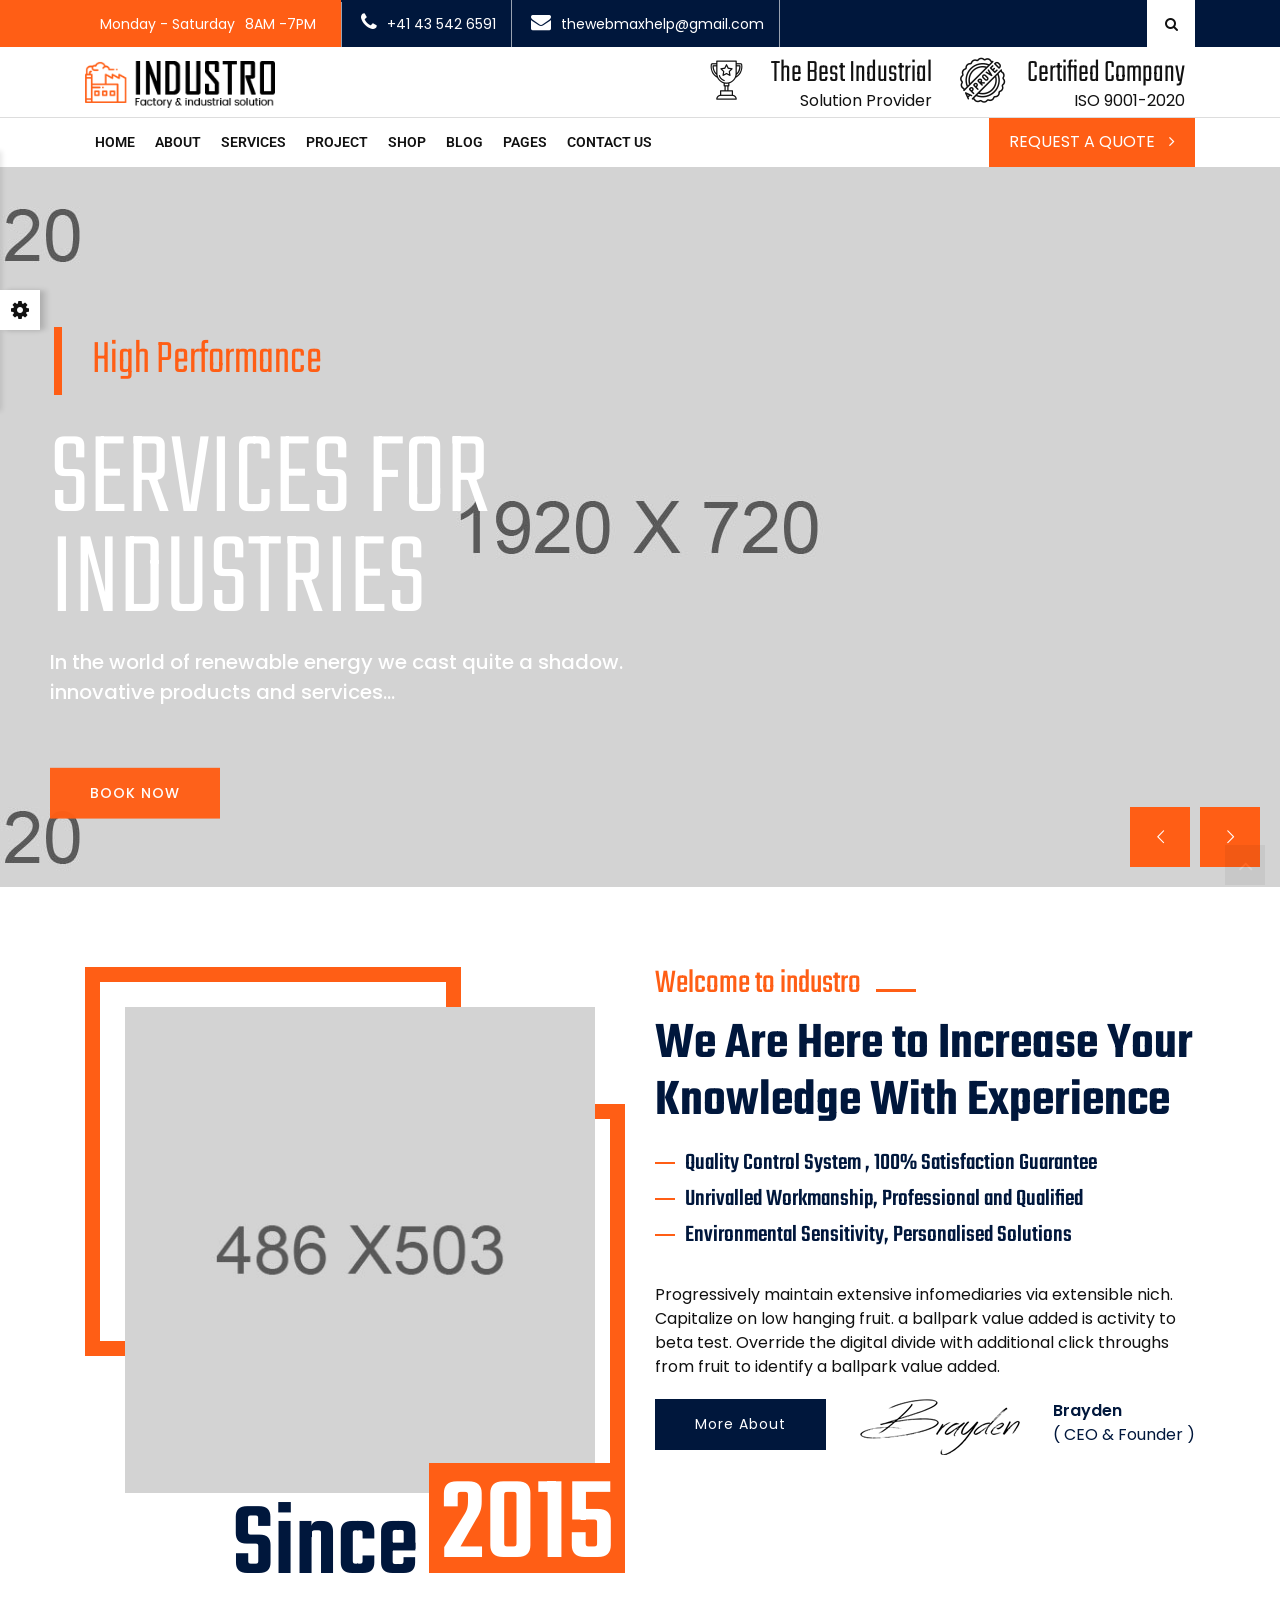
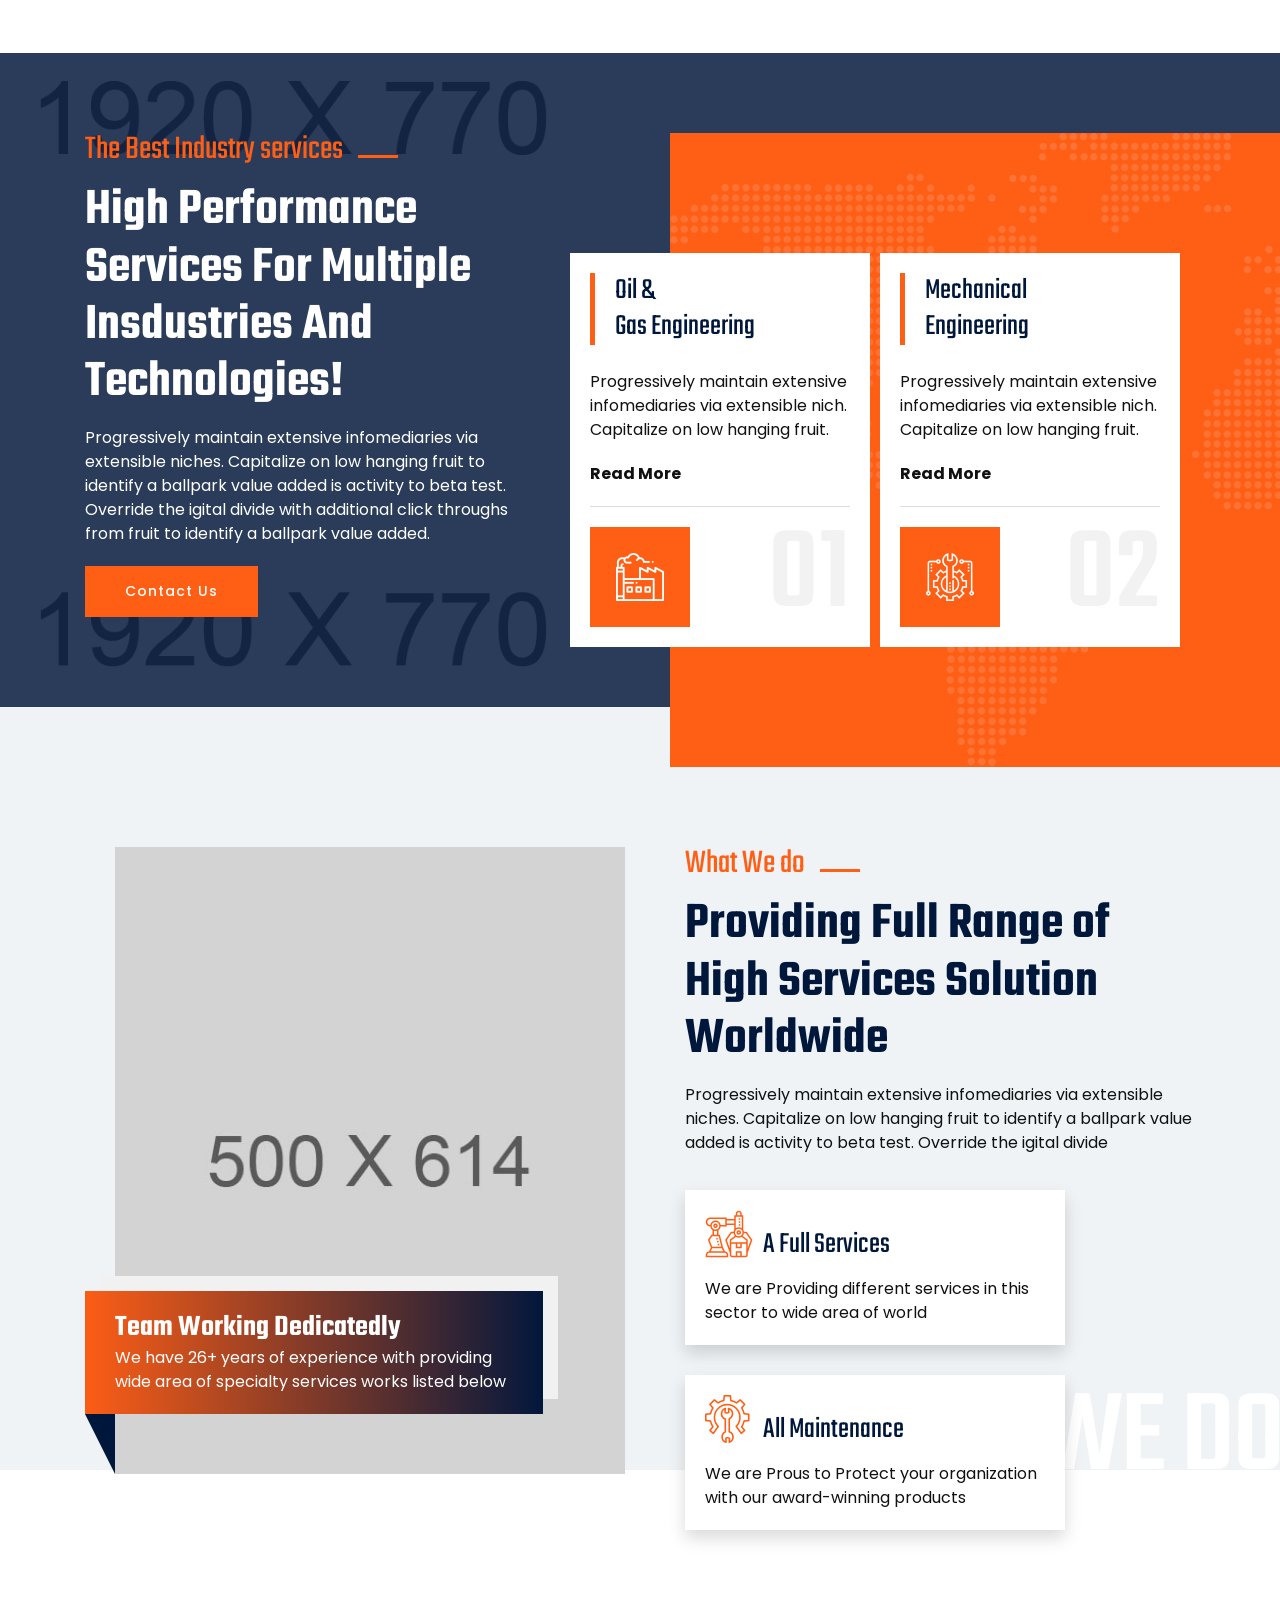
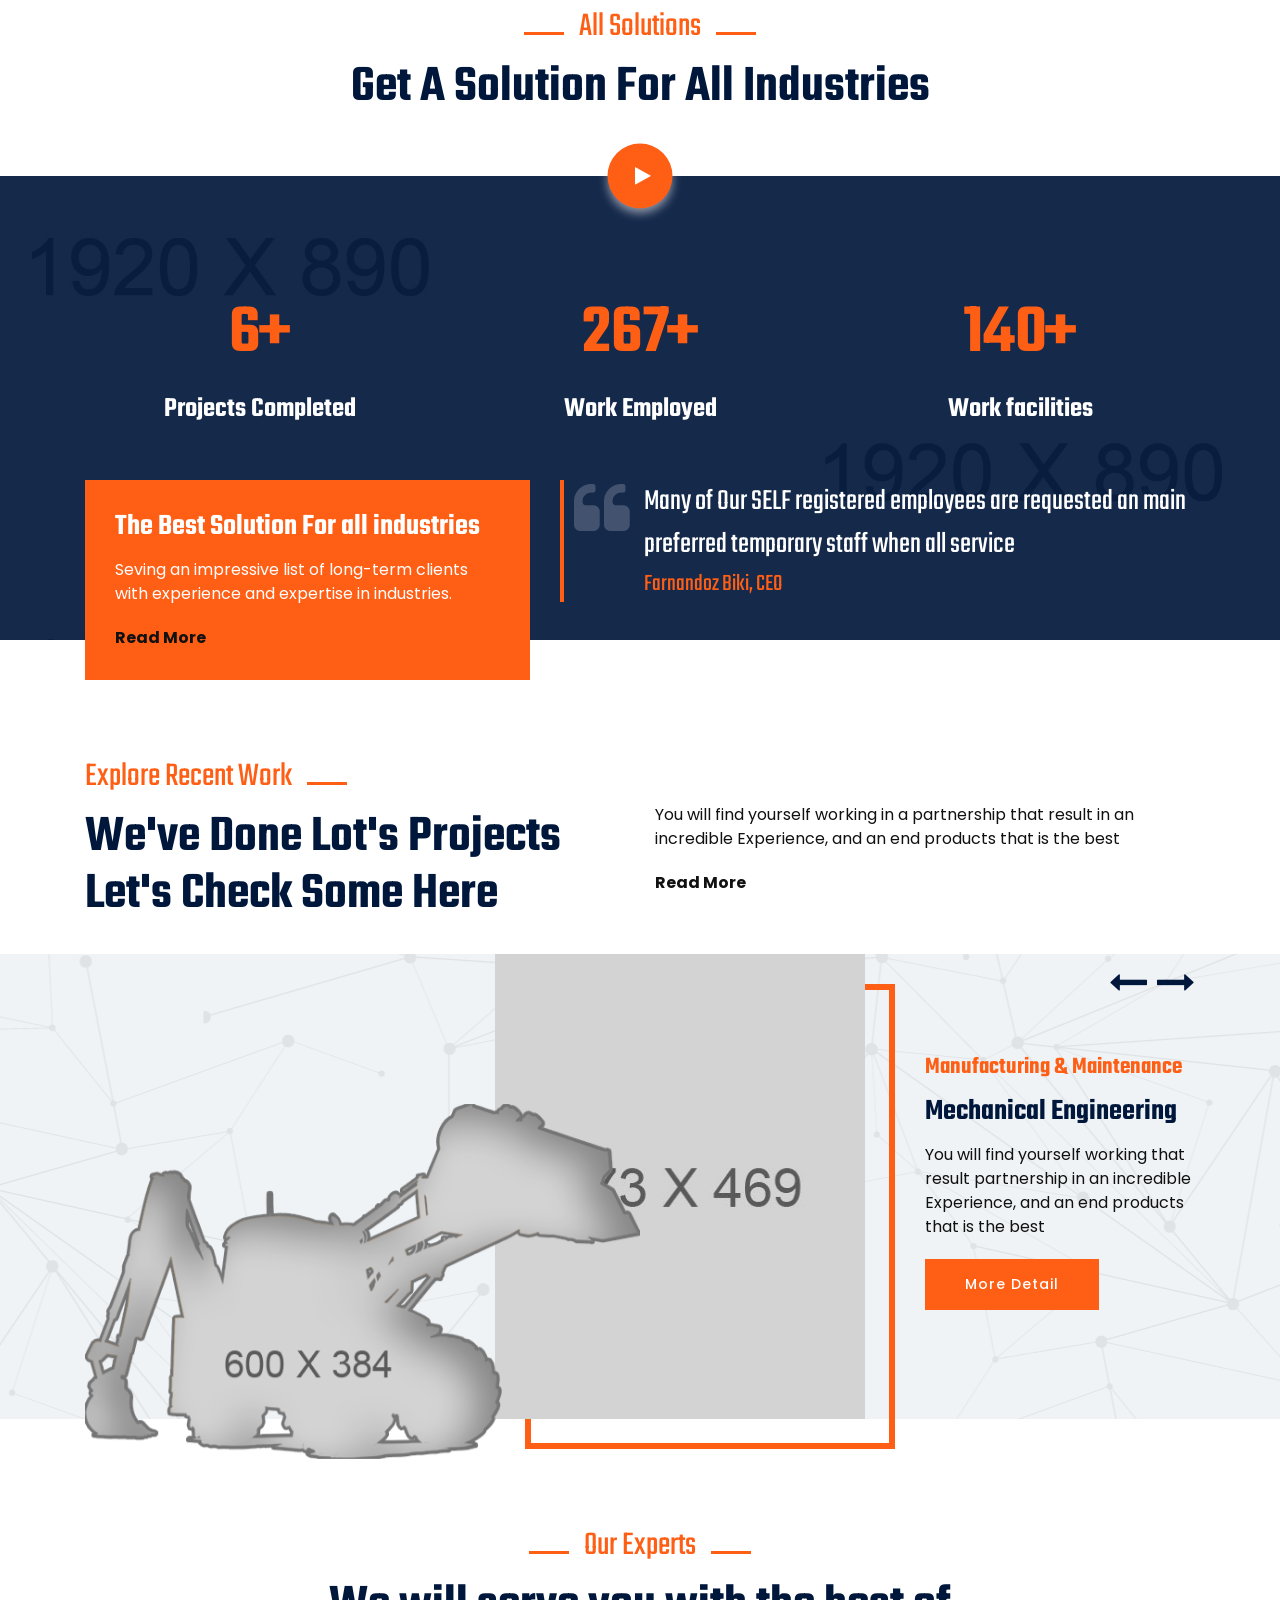
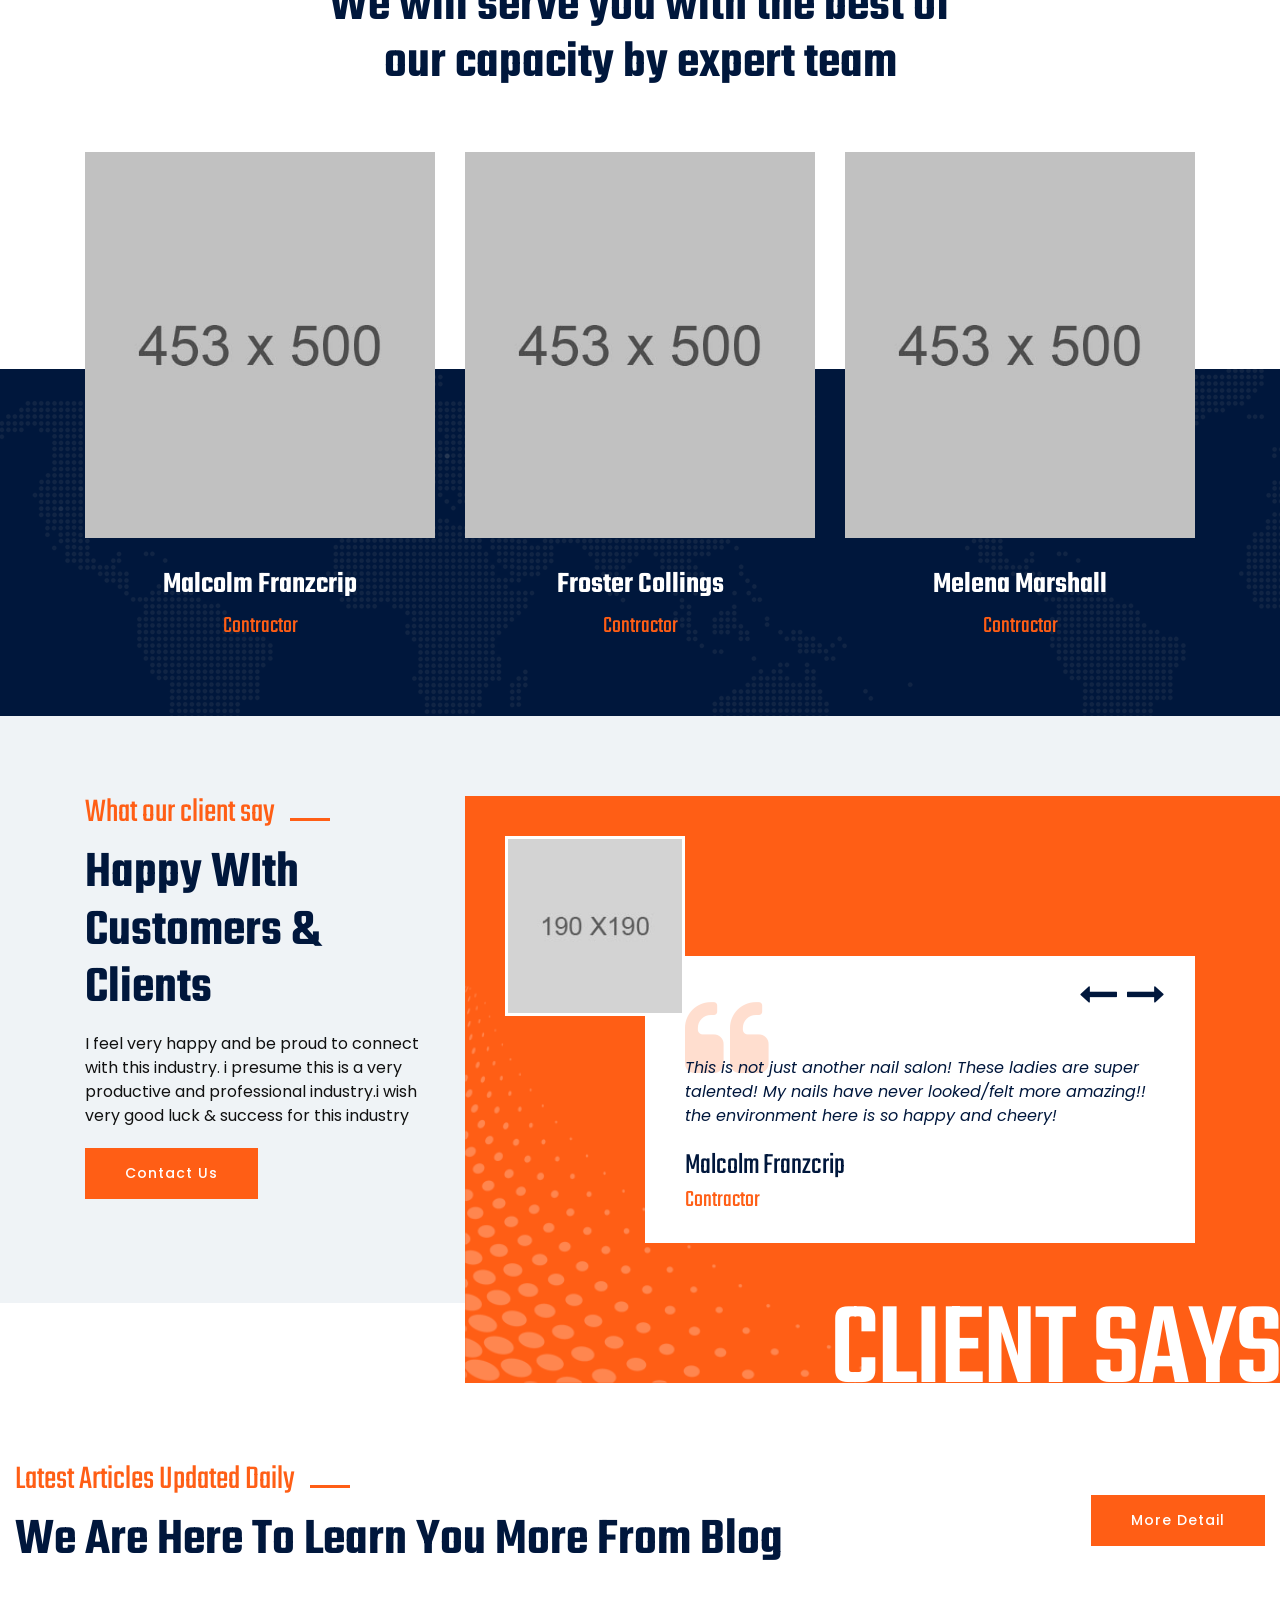
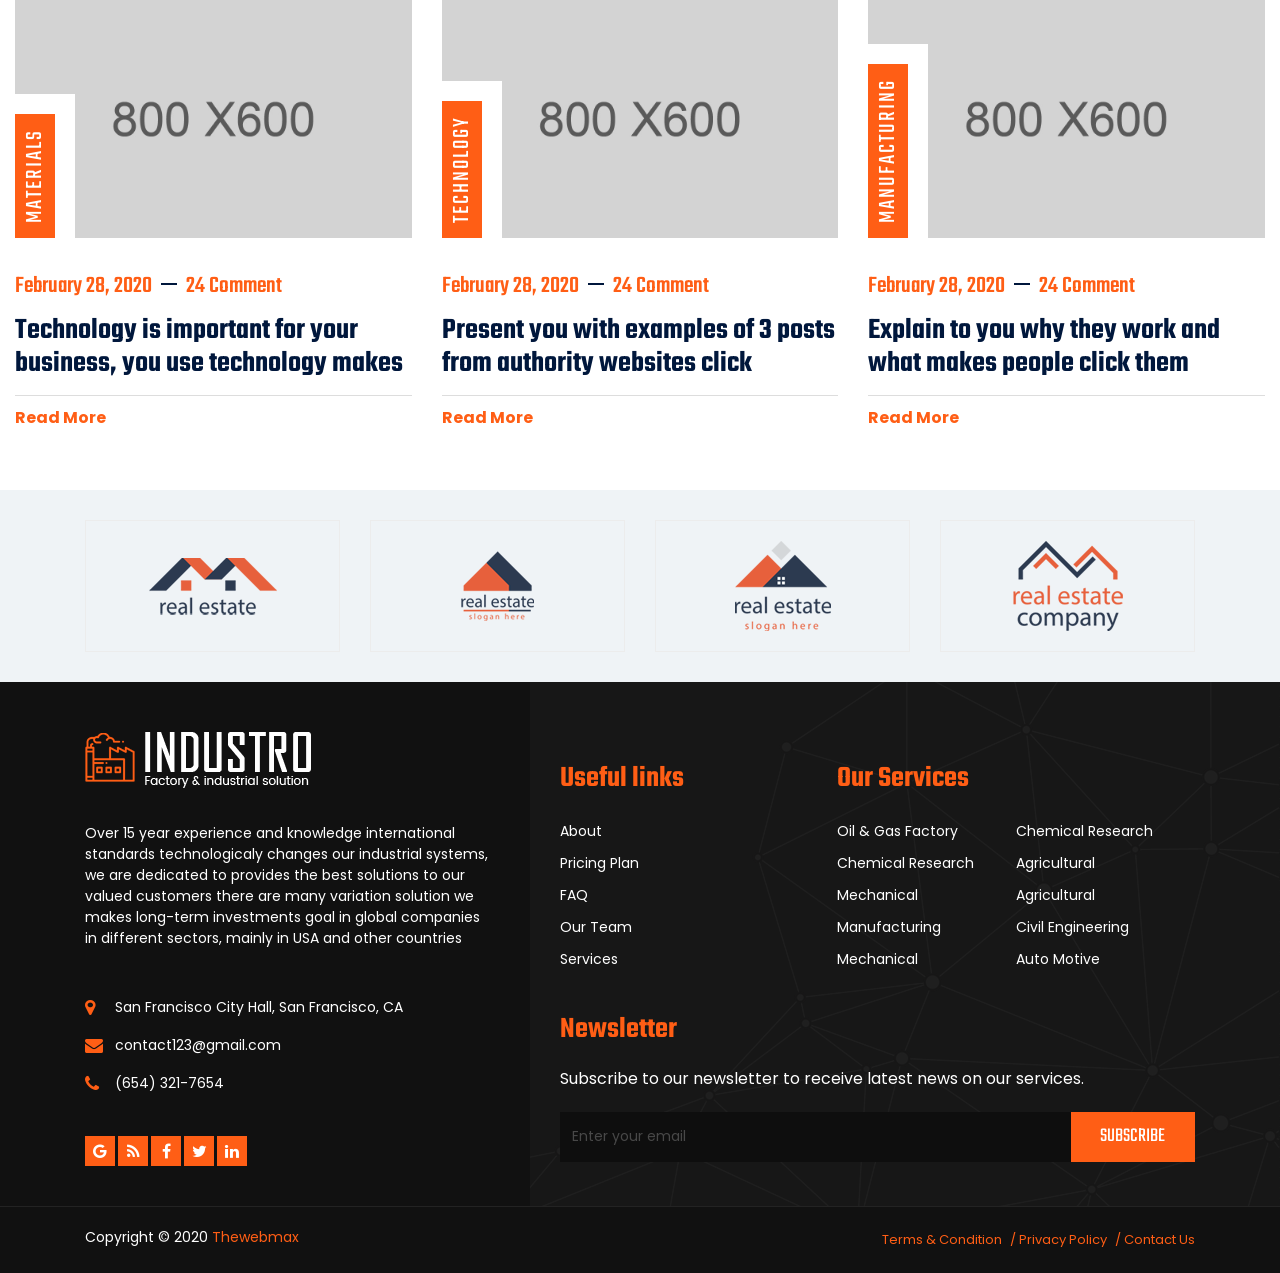
<file: html/index.html>
<!DOCTYPE html>
<html lang="en">

<head>

	<!-- META -->
    <meta charset="utf-8">
    <meta http-equiv="X-UA-Compatible" content="IE=edge">
    <meta name="keywords" content="" />
    <meta name="author" content="" />
    <meta name="robots" content="" />    
    <meta name="description" content="" />
    
    <!-- FAVICONS ICON -->
    <link rel="icon" href="images/favicon.ico" type="image/x-icon" />
    <link rel="shortcut icon" type="image/x-icon" href="images/favicon.png" />
    
    <!-- PAGE TITLE HERE -->
    <title>Industro Template | Home Page Style 1</title>
    
    <!-- MOBILE SPECIFIC -->
    <meta name="viewport" content="width=device-width, initial-scale=1">

    
    <!-- BOOTSTRAP STYLE SHEET -->
    <link rel="stylesheet" type="text/css" href="css/bootstrap.min.css">
    <!-- FONTAWESOME STYLE SHEET -->
    <link rel="stylesheet" type="text/css" href="css/fontawesome/css/font-awesome.min.css" />

    <!-- OWL CAROUSEL STYLE SHEET -->
    <link rel="stylesheet" type="text/css" href="css/owl.carousel.min.css">
    <!-- BOOTSTRAP SLECT BOX STYLE SHEET  -->
    <link rel="stylesheet" type="text/css" href="css/bootstrap-select.min.css">    
    <!-- MAGNIFIC POPUP STYLE SHEET -->
    <link rel="stylesheet" type="text/css" href="css/magnific-popup.min.css">
    <!-- LOADER STYLE SHEET -->
    <link rel="stylesheet" type="text/css" href="css/loader.min.css">    
    <!-- MAIN STYLE SHEET -->
    <link rel="stylesheet" type="text/css" href="css/style.css">
        <!-- FLATICON STYLE SHEET -->
    <link rel="stylesheet" type="text/css" href="css/flaticon.min.css">
    
    <!-- IMAGE POPUP -->
    <link rel="stylesheet" type="text/css" href="css/lc_lightbox.css" />     
    
    <!-- THEME COLOR CHANGE STYLE SHEET -->
    <link rel="stylesheet" class="skin" type="text/css" href="css/skin/skin-1.css">
    <!-- SIDE SWITCHER STYLE SHEET -->
    <link rel="stylesheet" type="text/css" href="css/switcher.css">  
     
 
     <!-- REVOLUTION SLIDER CSS -->
    <link rel="stylesheet" type="text/css" href="plugins/revolution/revolution/css/settings.css">
    <!-- REVOLUTION NAVIGATION STYLE -->
    <link rel="stylesheet" type="text/css" href="plugins/revolution/revolution/css/navigation.css">
        
    <!-- GOOGLE FONTS -->
    <link href="https://fonts.googleapis.com/css?family=Teko:300,400,500,600,700&display=swap" rel="stylesheet"> 
    <link href="https://fonts.googleapis.com/css?family=Poppins&display=swap" rel="stylesheet">
    <link href="https://fonts.googleapis.com/css?family=Roboto:400,500,700,900&display=swap" rel="stylesheet"> 

</head>

<body>

	<div class="page-wraper">
     

                	
        <!-- HEADER START -->
        <header class="site-header header-style-1 mobile-sider-drawer-menu">

            <!-- SITE Search -->
            <div id="search-toggle-block">
                <div id="search"> 
                    <form role="search" id="searchform" action="/search" method="get" class="radius-xl">
                        <div class="input-group">
                            <input class="form-control" value="" name="q" type="search" placeholder="Type to search"/>
                            <span class="input-group-append"><button type="button" class="search-btn"><i class="fa fa-search"></i></button></span>
                        </div>   
                    </form>
                </div>
            </div>    
        
            <div class="top-bar site-bg-secondry">
                <div class="container">

                        <div class="d-flex justify-content-between">
                            <div class="wt-topbar-left d-flex flex-wrap align-content-start">
                                <ul class="wt-topbar-info e-p-bx text-white">
                                    <li><span> Monday - Saturday</span><span>8AM -7PM</span></li>
                                    <li><i class="fa fa-phone"></i>+41 43 542 6591</li>
                                    <li><i class="fa fa-envelope"></i>thewebmaxhelp@gmail.com</li>
                                </ul>
                            </div>
                            
                            <div class="wt-topbar-right d-flex flex-wrap align-content-center">
                                <div class="header-search">
                                    <a href="javascript:;" class="header-search-icon"><i class="fa fa-search"></i></a>
                                </div>                          
                            </div>
                        </div>

                </div>
            </div>  
                        

            <div class="container header-middle clearfix">
                <div class="logo-header">
                    <div class="logo-header-inner logo-header-one">
                        <a href="index.html">
                        <img src="images/logo-dark.png" alt="" />
                        </a>
                    </div>
                </div>
                
                <div class="header-info">
                    <ul>
                        <li>
                            <div class="icon-md">
                                <span class="icon-cell"><i class="flaticon-trophy"></i></span>
                            </div>
                            <div class="icon-content">
                                <strong>The Best Industrial</strong>
                                <span>Solution Provider</span>
                            </div>
                        </li>
                        <li>
                       
                            <div class="icon-md">
                                <span class="icon-cell"><i class="flaticon-stamp"></i></span>
                            </div>
                            <div class="icon-content">
                                <strong>Certified Company</strong>
                                <span>ISO 9001-2020</span>
                            </div>
                        
                        </li>
                    </ul>
                </div> 
                
           </div>
                       
            <div class="sticky-header main-bar-wraper  navbar-expand-lg">
                <div class="main-bar">                       
                       <div class="container clearfix">                       
                            <!-- NAV Toggle Button -->
                            <button id="mobile-side-drawer" data-target=".header-nav" data-toggle="collapse" type="button" class="navbar-toggler collapsed">
                                <span class="sr-only">Toggle navigation</span>
                                <span class="icon-bar icon-bar-first"></span>
                                <span class="icon-bar icon-bar-two"></span>
                                <span class="icon-bar icon-bar-three"></span>
                            </button>
                             
                            <!-- MAIN Vav -->
                            <div class="nav-animation header-nav navbar-collapse collapse d-flex justify-content-center">
                        
                                <ul class=" nav navbar-nav">
                                    <li><a href="javascript:;">Home</a>
                                        <ul class="sub-menu">
                                                    <li><a href="index.html">Home Industries</a></li>                                        
                                                    <li><a href="index-2.html">Home Factory</a></li>
                                                    <li><a href="index-3.html">Home Construction</a></li>
                                                    <li><a href="index-4.html">Home Transport</a></li>
                                                    <li><a href="index-5.html">Home Agriculture</a></li>
                                                    <li><a href="index-6.html">Home Solar Energy</a></li>
                                                    <li><a href="index-7.html">Home Oil/Gas Plant</a></li>
                                                    <li><a href="index-8.html">Home Page 8</a></li>
                                                    <li><a href="index-9.html">Home Industries 9</a></li>
                                                    <li><a href="index-10.html">Home Factory 10</a></li>
                                                    <li><a href="index-11.html">Home Construction 11 <span class="new_blink">New</span></a></li>
                                                    <li><a href="index-12.html">Air Conditioning Repair 12 <span class="new_blink">New</span></a></li>                                            
                                        </ul>                                 
                                    </li>
                                    
                                    <li><a href="javascript:;">About</a>
                                        <ul class="sub-menu">
                                            <li><a href="about-1.html">About 1</a></li>                                        
                                            <li><a href="about-2.html">About 2</a></li>
                                        </ul>                                
                                    </li>                                    
                                    <li><a href="javascript:;">Services</a>
                                        <ul class="sub-menu">
                                            <li><a href="services-1.html">Services one</a></li>                                        
                                            <li><a href="services-2.html">Services Two</a></li>
                                            <li><a href="s-agricultural.html">Agricultural Automation</a></li>
                                            <li><a href="s-automotive.html">Automotive Manufacturing</a></li>
                                            <li><a href="s-chemical.html">Chemical Research</a></li>
                                            <li><a href="s-civil.html">Civil Engineering</a></li>
                                            <li><a href="s-mechanical.html">Mechanical Engineering</a></li>
                                            <li><a href="s-oilgas.html">Oil & Gas Engineering</a></li>
                                            <li><a href="s-power-energy.html">Power & Energy Sector</a></li>                                              
                                                                                       
                                        </ul>                                
                                    </li>
                                    <li><a href="javascript:;">Project</a>
                                        <ul class="sub-menu">
                                            <li><a href="project-grid.html">Project Grid</a></li>                                        
                                            <li><a href="project-masonry.html">Project Masonry</a></li>
                                            <li><a href="project-carousel.html">Project Carousel</a></li>
                                            <li><a href="project-detail.html">Project Detail</a>
                                        </ul>                                
                                   </li>
                                    <li><a href="javascript:;">Shop</a>
                                        <ul class="sub-menu">
                                            <li><a href="product.html">Shop</a></li>                                        
                                            <li><a href="product-detail.html">Shop Detail</a></li>
                                            <li><a href="shopping-cart.html">Shopping Cart</a></li>
                                            <li><a href="checkout.html">Checkut</a></li>
                                            <li><a href="wish-list.html">Wishlist</a></li>                                            
                                        </ul>                                
                                   </li>                                   
                                    <li><a href="javascript:;">Blog</a>
                                        <ul class="sub-menu">
                                            <li><a href="blog-grid.html">Blog Grid</a></li>                                        
                                            <li><a href="blog-list-sidebar.html">Blog List</a></li>
                                            <li><a href="blog-post-right-sidebar.html">Blog Post</a></li>
                                        </ul>                                
                                    </li>                                                                
                                    <li>
                                        <a href="javascript:;">Pages</a>
                                        <ul class="sub-menu">
                                            <li><a href="our-prices.html">Pricing Plan</a></li>
                                            <li><a href="icon-font.html">Icon Font</a></li>
                                            <li><a href="team.html">Team</a></li>
                                            <li><a href="team-single.html">Team Single</a></li>                                            
                                            <li><a href="Faq.html">FAQ</a></li>
                                            <li><a href="error-403.html">Error 403</a></li>
                                            <li><a href="error-404.html">Error 404</a></li>
                                            <li><a href="error-405.html">Error 405</a></li>                                                 
                                        </ul>
                                    </li>
                                    <li><a href="contact-1.html">Contact us</a></li>                                
                                </ul>
    
                            </div>
                            
                            <div class="header-nav-request">
                            	<a href="#" class="contact-slide-show">Request a Quote <i class="fa fa-angle-right"></i></a>
                            </div>
                        </div>    
                    </div>
                </div>
                
            
            
        </header>
        <!-- HEADER END -->
        
        <!-- CONTENT START -->
        <div class="page-content">
           <!-- SLIDER START --> 
            <div class="slider-outer">
               
                <div id="welcome_wrapper" class="rev_slider_wrapper fullscreen-container" data-alias="goodnews-header" data-source="gallery" style="background:#eeeeee;padding:0px;">
                    <div id="welcome" class="rev_slider fullscreenbanner" style="display:none;" data-version="5.4.3.1">
                        <ul>	
                        
                            <!-- SLIDE 1 -->
                            <li data-index="rs-901" 
                            data-transition="fade" 
                            data-slotamount="default" 
                            data-hideafterloop="0" 
                            data-hideslideonmobile="off"  
                            data-easein="default" 
                            data-easeout="default" 
                            data-masterspeed="default"  
                            data-thumb="images/main-slider/slider1/slide1.jpg"  
                            data-rotate="0"  
                            data-fstransition="fade" 
                            data-fsmasterspeed="300" 
                            data-fsslotamount="7" 
                            data-saveperformance="off"  
                            data-title="Slide Title" 
                            data-param1="Additional Text" 
                            data-param2="" 
                            data-param3="" 
                            data-param4="" 
                            data-param5="" 
                            data-param6="" 
                            data-param7="" 
                            data-param8="" 
                            data-param9="" 
                            data-param10="" 
                            data-description="">
                                <!-- MAIN IMAGE -->
                                <img src="images/main-slider/slider1/slide1.jpg"  alt=""  data-lazyload="images/main-slider/slider1/slide1.jpg" data-bgposition="center center" 
                                data-bgfit="cover" data-bgparallax="4" class="rev-slidebg" data-no-retina>
                                <!-- LAYERS -->
                                
                                <!-- LAYER NR. 1 [ for overlay ] -->
                                <div class="tp-caption tp-shape tp-shapewrapper " 
                                id="slide-901-layer-0" 
                                data-x="['center','center','center','center']" data-hoffset="['0','0','0','0']" 
                                data-y="['middle','middle','middle','middle']" data-voffset="['0','0','0','0']" 
                                data-width="full"
                                data-height="full"
                                data-whitespace="nowrap"
                                data-type="shape" 
                                data-basealign="slide" 
                                data-responsive_offset="off" 
                                data-responsive="off"
                                data-frames='[
                                {"from":"opacity:0;","speed":1000,"to":"o:1;","delay":0,"ease":"Power4.easeOut"},
                                {"delay":"wait","speed":1000,"to":"opacity:0;","ease":"Power4.easeOut"}
                                ]'
                                data-textAlign="['left','left','left','left']"
                                data-paddingtop="[0,0,0,0]"
                                data-paddingright="[0,0,0,0]"
                                data-paddingbottom="[0,0,0,0]"
                                data-paddingleft="[0,0,0,0]"
                                
                                style="z-index: 1;background-color:rgba(0, 0, 0, 0);border-color:rgba(0, 0, 0, 0);border-width:0px;"> 
                                </div>
                               
                                <!-- LAYER NR. 2 [ Black Box ] -->
                                <div class="tp-caption   tp-resizeme site-text-primary rev-title-left-border" 
                                id="slide-901-layer-2" 
                                data-x="['left','left','left','left']" data-hoffset="['34','34','34','30']" 
                                data-y="['top','top','top','top']" data-voffset="['160','160','160','160']"  
                                data-fontsize="['48','48','48','34']"
                                data-lineheight="['48','48','48','48']"
                                data-width="['700','700','96%','96%']"
                                data-height="['none','none','none','none']"
                                data-whitespace="['normal','normal','normal','normal']"
                            
                                data-type="text" 
                                data-responsive_offset="on" 
                                data-frames='[
                                {"from":"y:100px(R);opacity:0;","speed":2000,"to":"o:1;","delay":500,"ease":"Power4.easeOut"},
                                {"delay":"wait","speed":1000,"to":"y:-50px;opacity:0;","ease":"Power2.easeInOut"}
                                ]'
                                data-textAlign="['left','left','left','left']"
                                data-paddingtop="[10,10,10,4]"
                                data-paddingright="[0,0,0,0]"
                                data-paddingbottom="[10,10,10,4]"
                                data-paddingleft="[30,30,30,20]"
                            
                                style="z-index: 13; 
                                white-space: normal; 
                                font-weight: 300;
                                font-family: 'Teko', sans-serif;">High Performance</div>
                                                            
                                <!-- LAYER NR. 3 [ for title ] -->
                                <div class="tp-caption   tp-resizeme" 
                                id="slide-901-layer-3" 
                                data-x="['left','left','left','left']" data-hoffset="[30','30','30','30']" 
                                data-y="['top','top','top','top']" data-voffset="['260','250','260','230']"  
                                data-fontsize="['120','72','72','38']"
                                data-lineheight="['100','66','48','38']"
                                data-width="['700','700','96%','96%']"
                                data-height="['none','none','none','none']"
                                data-whitespace="['normal','normal','normal','normal']"
                            
                                data-type="text" 
                                data-responsive_offset="on" 
                                data-frames='[
                                {"from":"y:100px(R);opacity:0;","speed":2000,"to":"o:1;","delay":1000,"ease":"Power4.easeOut"},
                                {"delay":"wait","speed":1000,"to":"y:-50px;opacity:0;","ease":"Power2.easeInOut"}
                                ]'
                                data-textAlign="['left','left','left','left']"
                                data-paddingtop="[5,5,5,5]"
                                data-paddingright="[0,0,0,0]"
                                data-paddingbottom="[0,0,0,0]"
                                data-paddingleft="[0,0,0,0]"
                            
                                style="z-index: 13; 
                                white-space: normal; 
                                font-weight: 300;
                                color:#fff;
                                border-width:0px; font-family: 'Teko', sans-serif; text-transform:uppercase;">Services For Industries</div>
                            
                                <!-- LAYER NR. 4 [ for paragraph] -->
                                <div class="tp-caption  tp-resizeme" 
                                id="slide-901-layer-4" 
                                data-x="['left','left','left','left']" data-hoffset="['30','30','30','30']" 
                                data-y="['middle','middle','middle','middle']" data-voffset="['150','10','0','-40']"  
                                data-fontsize="['20','20','20','16']"
                                data-lineheight="['30','30','30','22']"
                                data-width="['600','600','90%','90%']"
                                data-height="['none','none','none','none']"
                                data-whitespace="['normal','normal','normal','normal']"
                            
                                data-type="text" 
                                data-responsive_offset="on"
                                data-frames='[
                                {"from":"y:100px(R);opacity:0;","speed":2000,"to":"o:1;","delay":1500,"ease":"Power4.easeOut"},
                                {"delay":"wait","speed":1000,"to":"y:-50px;opacity:0;","ease":"Power2.easeInOut"}
                                ]'
                                data-textAlign="['left','left','left','left']"
                                data-paddingtop="[0,0,0,0]"
                                data-paddingright="[0,0,0,0]"
                                data-paddingbottom="[0,0,0,0]"
                                data-paddingleft="[0,0,0,0]"
                            
                                style="z-index: 13; 
                                font-weight: 500; 
                                color:#fff;
                                border-width:0px;font-family: 'Poppins', sans-serif;">
                                In the world of renewable energy we cast quite a shadow. innovative products and services...
                                </div>
                            
                                <!-- LAYER NR. 5 [ for see all service botton ] -->
                                <div class="tp-caption tp-resizeme" 	
                                id="slide-901-layer-5"						
                                data-x="['left','left','left','left']" data-hoffset="['30','30','30','30']" 
                                data-y="['middle','middle','middle','middle']" data-voffset="['250','100','100','40']"  
                                data-lineheight="['none','none','none','none']"
                                data-width="['300','300','300','300']"
                                data-height="['none','none','none','none']"
                                data-whitespace="['normal','normal','normal','normal']"
                                
                                data-type="text" 
                                data-responsive_offset="on"
                                data-frames='[ 
                                {"from":"y:100px(R);opacity:0;","speed":2000,"to":"o:1;","delay":2000,"ease":"Power4.easeOut"},
                                {"delay":"wait","speed":1000,"to":"y:-50px;opacity:0;","ease":"Power2.easeInOut"}
                                ]'
                                data-textAlign="['left','left','left','left']"
                                data-paddingtop="[0,0,0,0]"
                                data-paddingright="[0,0,0,0]"
                                data-paddingbottom="[0,0,0,0]"
                                data-paddingleft="[0,0,0,0]"
                                
                                style="z-index:13; text-transform:uppercase;">
                                <a href="contact-1.html" class="site-button site-btn-effect">Book Now</a>
                                </div>
   
                            </li>
                            
                            <!-- SLIDE 2 -->
                            <li data-index="rs-902" 
                            data-transition="fade" 
                            data-slotamount="default" 
                            data-hideafterloop="0" 
                            data-hideslideonmobile="off"  
                            data-easein="default" 
                            data-easeout="default" 
                            data-masterspeed="default"  
                            data-thumb="images/main-slider/slider1/slide1.jpg"  
                            data-rotate="0"  
                            data-fstransition="fade" 
                            data-fsmasterspeed="300" 
                            data-fsslotamount="7" 
                            data-saveperformance="off"  
                            data-title="Slide Title" 
                            data-param1="Additional Text" 
                            data-param2="" 
                            data-param3="" 
                            data-param4="" 
                            data-param5="" 
                            data-param6="" 
                            data-param7="" 
                            data-param8="" 
                            data-param9="" 
                            data-param10="" 
                            data-description="">
                                <!-- MAIN IMAGE -->
                                <img src="images/main-slider/slider1/slide2.jpg"  alt=""  data-lazyload="images/main-slider/slider1/slide2.jpg" data-bgposition="center center" 
                                data-bgfit="cover" data-bgparallax="4" class="rev-slidebg" data-no-retina>
                                <!-- LAYERS -->
                                
                                <!-- LAYER NR. 1 [ for overlay ] -->
                                <div class="tp-caption tp-shape tp-shapewrapper " 
                                id="slide-902-layer-0" 
                                data-x="['center','center','center','center']" data-hoffset="['0','0','0','0']" 
                                data-y="['middle','middle','middle','middle']" data-voffset="['0','0','0','0']" 
                                data-width="full"
                                data-height="full"
                                data-whitespace="nowrap"
                                data-type="shape" 
                                data-basealign="slide" 
                                data-responsive_offset="off" 
                                data-responsive="off"
                                data-frames='[
                                {"from":"opacity:0;","speed":1000,"to":"o:1;","delay":0,"ease":"Power4.easeOut"},
                                {"delay":"wait","speed":1000,"to":"opacity:0;","ease":"Power4.easeOut"}
                                ]'
                                data-textAlign="['left','left','left','left']"
                                data-paddingtop="[0,0,0,0]"
                                data-paddingright="[0,0,0,0]"
                                data-paddingbottom="[0,0,0,0]"
                                data-paddingleft="[0,0,0,0]"
                                
                                style="z-index: 1;background-color:rgba(0, 0, 0, 0);border-color:rgba(0, 0, 0, 0);border-width:0px;"> 
                                </div>
                               
                                <!-- LAYER NR. 2 [ Black Box ] -->
                                <div class="tp-caption   tp-resizeme site-text-primary rev-title-left-border" 
                                id="slide-902-layer-2" 
                                data-x="['left','left','left','left']" data-hoffset="['34','34','34','30']" 
                                data-y="['top','top','top','top']" data-voffset="['160','160','160','160']"  
                                data-fontsize="['48','48','48','34']"
                                data-lineheight="['48','48','48','48']"
                                data-width="['700','700','96%','96%']"
                                data-height="['none','none','none','none']"
                                data-whitespace="['normal','normal','normal','normal']"
                            
                                data-type="text" 
                                data-responsive_offset="on" 
                                data-frames='[
                                {"from":"y:100px(R);opacity:0;","speed":2000,"to":"o:1;","delay":500,"ease":"Power4.easeOut"},
                                {"delay":"wait","speed":1000,"to":"y:-50px;opacity:0;","ease":"Power2.easeInOut"}
                                ]'
                                data-textAlign="['left','left','left','left']"
                                data-paddingtop="[10,10,10,4]"
                                data-paddingright="[0,0,0,0]"
                                data-paddingbottom="[10,10,10,4]"
                                data-paddingleft="[30,30,30,20]"
                            
                                style="z-index: 13; 
                                white-space: normal; 
                                font-weight: 300;
                                font-family: 'Teko', sans-serif">High Performance</div>
                                                            
                                <!-- LAYER NR. 3 [ for title ] -->
                                <div class="tp-caption   tp-resizeme" 
                                id="slide-902-layer-3" 
                                data-x="['left','left','left','left']" data-hoffset="[30','30','30','30']" 
                                data-y="['top','top','top','top']" data-voffset="['260','250','260','230']"  
                                data-fontsize="['120','72','72','38']"
                                data-lineheight="['100','66','48','38']"
                                data-width="['700','700','96%','96%']"
                                data-height="['none','none','none','none']"
                                data-whitespace="['normal','normal','normal','normal']"
                            
                                data-type="text" 
                                data-responsive_offset="on" 
                                data-frames='[
                                {"from":"y:100px(R);opacity:0;","speed":2000,"to":"o:1;","delay":1000,"ease":"Power4.easeOut"},
                                {"delay":"wait","speed":1000,"to":"y:-50px;opacity:0;","ease":"Power2.easeInOut"}
                                ]'
                                data-textAlign="['left','left','left','left']"
                                data-paddingtop="[5,5,5,5]"
                                data-paddingright="[0,0,0,0]"
                                data-paddingbottom="[0,0,0,0]"
                                data-paddingleft="[0,0,0,0]"
                            
                                style="z-index: 13; 
                                white-space: normal; 
                                font-weight: 300;
                                color:#fff;
                                border-width:0px; font-family: 'Teko', sans-serif; text-transform:uppercase;">Services For Industries</div>
                            
                                <!-- LAYER NR. 4 [ for paragraph] -->
                                <div class="tp-caption  tp-resizeme" 
                                id="slide-902-layer-4" 
                                data-x="['left','left','left','left']" data-hoffset="['30','30','30','30']" 
                                data-y="['middle','middle','middle','middle']" data-voffset="['150','10','0','-40']"  
                                data-fontsize="['20','20','20','16']"
                                data-lineheight="['30','30','30','22']"
                                data-width="['600','600','90%','90%']"
                                data-height="['none','none','none','none']"
                                data-whitespace="['normal','normal','normal','normal']"
                            
                                data-type="text" 
                                data-responsive_offset="on"
                                data-frames='[
                                {"from":"y:100px(R);opacity:0;","speed":2000,"to":"o:1;","delay":1500,"ease":"Power4.easeOut"},
                                {"delay":"wait","speed":1000,"to":"y:-50px;opacity:0;","ease":"Power2.easeInOut"}
                                ]'
                                data-textAlign="['left','left','left','left']"
                                data-paddingtop="[0,0,0,0]"
                                data-paddingright="[0,0,0,0]"
                                data-paddingbottom="[0,0,0,0]"
                                data-paddingleft="[0,0,0,0]"
                            
                                style="z-index: 13; 
                                font-weight: 500; 
                                color:#fff;
                                border-width:0px;font-family: 'Poppins', sans-serif;">
                                In the world of renewable energy we cast quite a shadow. innovative products and services...
                                </div>
                            
                                <!-- LAYER NR. 5 [ for see all service botton ] -->
                                <div class="tp-caption tp-resizeme" 	
                                id="slide-902-layer-5"						
                                data-x="['left','left','left','left']" data-hoffset="['30','30','30','30']" 
                                data-y="['middle','middle','middle','middle']" data-voffset="['250','100','100','40']"  
                                data-lineheight="['none','none','none','none']"
                                data-width="['300','300','300','300']"
                                data-height="['none','none','none','none']"
                                data-whitespace="['normal','normal','normal','normal']"
                                
                                data-type="text" 
                                data-responsive_offset="on"
                                data-frames='[ 
                                {"from":"y:100px(R);opacity:0;","speed":2000,"to":"o:1;","delay":2000,"ease":"Power4.easeOut"},
                                {"delay":"wait","speed":1000,"to":"y:-50px;opacity:0;","ease":"Power2.easeInOut"}
                                ]'
                                data-textAlign="['left','left','left','left']"
                                data-paddingtop="[0,0,0,0]"
                                data-paddingright="[0,0,0,0]"
                                data-paddingbottom="[0,0,0,0]"
                                data-paddingleft="[0,0,0,0]"
                                
                                style="z-index:13; text-transform:uppercase;">
                                <a href="contact-1.html" class="site-button site-btn-effect">Book Now</a>
                                </div>

                            </li>
                            
                            <!-- SLIDE 3 -->
                            <li data-index="rs-903" 
                            data-transition="fade" 
                            data-slotamount="default" 
                            data-hideafterloop="0" 
                            data-hideslideonmobile="off"  
                            data-easein="default" 
                            data-easeout="default" 
                            data-masterspeed="default"  
                            data-thumb="images/main-slider/slider1/slide1.jpg"  
                            data-rotate="0"  
                            data-fstransition="fade" 
                            data-fsmasterspeed="300" 
                            data-fsslotamount="7" 
                            data-saveperformance="off"  
                            data-title="Slide Title" 
                            data-param1="Additional Text" 
                            data-param2="" 
                            data-param3="" 
                            data-param4="" 
                            data-param5="" 
                            data-param6="" 
                            data-param7="" 
                            data-param8="" 
                            data-param9="" 
                            data-param10="" 
                            data-description="">
                                <!-- MAIN IMAGE -->
                                <img src="images/main-slider/slider1/slide3.jpg"  alt=""  data-lazyload="images/main-slider/slider1/slide3.jpg" data-bgposition="center center" 
                                data-bgfit="cover" data-bgparallax="4" class="rev-slidebg" data-no-retina>
                                <!-- LAYERS -->
                                
                                <!-- LAYER NR. 1 [ for overlay ] -->
                                <div class="tp-caption tp-shape tp-shapewrapper " 
                                id="slide-903-layer-0" 
                                data-x="['center','center','center','center']" data-hoffset="['0','0','0','0']" 
                                data-y="['middle','middle','middle','middle']" data-voffset="['0','0','0','0']" 
                                data-width="full"
                                data-height="full"
                                data-whitespace="nowrap"
                                data-type="shape" 
                                data-basealign="slide" 
                                data-responsive_offset="off" 
                                data-responsive="off"
                                data-frames='[
                                {"from":"opacity:0;","speed":1000,"to":"o:1;","delay":0,"ease":"Power4.easeOut"},
                                {"delay":"wait","speed":1000,"to":"opacity:0;","ease":"Power4.easeOut"}
                                ]'
                                data-textAlign="['left','left','left','left']"
                                data-paddingtop="[0,0,0,0]"
                                data-paddingright="[0,0,0,0]"
                                data-paddingbottom="[0,0,0,0]"
                                data-paddingleft="[0,0,0,0]"
                                
                                style="z-index: 1;background-color:rgba(0, 0, 0, 0);border-color:rgba(0, 0, 0, 0);border-width:0px;"> 
                                </div>
                               
                                <!-- LAYER NR. 2 [ Black Box ] -->
                                <div class="tp-caption   tp-resizeme site-text-primary rev-title-left-border" 
                                id="slide-903-layer-2" 
                                data-x="['left','left','left','left']" data-hoffset="['34','34','34','30']" 
                                data-y="['top','top','top','top']" data-voffset="['160','160','160','160']"  
                                data-fontsize="['48','48','48','34']"
                                data-lineheight="['48','48','48','48']"
                                data-width="['700','700','96%','96%']"
                                data-height="['none','none','none','none']"
                                data-whitespace="['normal','normal','normal','normal']"
                            
                                data-type="text" 
                                data-responsive_offset="on" 
                                data-frames='[
                                {"from":"y:100px(R);opacity:0;","speed":2000,"to":"o:1;","delay":500,"ease":"Power4.easeOut"},
                                {"delay":"wait","speed":1000,"to":"y:-50px;opacity:0;","ease":"Power2.easeInOut"}
                                ]'
                                data-textAlign="['left','left','left','left']"
                                data-paddingtop="[10,10,10,4]"
                                data-paddingright="[0,0,0,0]"
                                data-paddingbottom="[10,10,10,4]"
                                data-paddingleft="[30,30,30,20]"
                            
                                style="z-index: 13; 
                                white-space: normal; 
                                font-weight: 300;
                                font-family: 'Teko', sans-serif">High Performance</div>
                                                            
                                <!-- LAYER NR. 3 [ for title ] -->
                                <div class="tp-caption   tp-resizeme" 
                                id="slide-903-layer-3" 
                                data-x="['left','left','left','left']" data-hoffset="[30','30','30','30']" 
                                data-y="['top','top','top','top']" data-voffset="['260','250','260','230']"  
                                data-fontsize="['120','72','72','38']"
                                data-lineheight="['100','66','48','38']"
                                data-width="['700','700','96%','96%']"
                                data-height="['none','none','none','none']"
                                data-whitespace="['normal','normal','normal','normal']"
                            
                                data-type="text" 
                                data-responsive_offset="on" 
                                data-frames='[
                                {"from":"y:100px(R);opacity:0;","speed":2000,"to":"o:1;","delay":1000,"ease":"Power4.easeOut"},
                                {"delay":"wait","speed":1000,"to":"y:-50px;opacity:0;","ease":"Power2.easeInOut"}
                                ]'
                                data-textAlign="['left','left','left','left']"
                                data-paddingtop="[5,5,5,5]"
                                data-paddingright="[0,0,0,0]"
                                data-paddingbottom="[0,0,0,0]"
                                data-paddingleft="[0,0,0,0]"
                            
                                style="z-index: 13; 
                                white-space: normal; 
                                font-weight: 300;
                                color:#fff;
                                border-width:0px; font-family: 'Teko', sans-serif; text-transform:uppercase;">Services For Industries</div>
                            
                                <!-- LAYER NR. 4 [ for paragraph] -->
                                <div class="tp-caption  tp-resizeme" 
                                id="slide-903-layer-4" 
                                data-x="['left','left','left','left']" data-hoffset="['30','30','30','30']" 
                                data-y="['middle','middle','middle','middle']" data-voffset="['150','10','0','-40']"  
                                data-fontsize="['20','20','20','16']"
                                data-lineheight="['30','30','30','22']"
                                data-width="['600','600','90%','90%']"
                                data-height="['none','none','none','none']"
                                data-whitespace="['normal','normal','normal','normal']"
                            
                                data-type="text" 
                                data-responsive_offset="on"
                                data-frames='[
                                {"from":"y:100px(R);opacity:0;","speed":2000,"to":"o:1;","delay":1500,"ease":"Power4.easeOut"},
                                {"delay":"wait","speed":1000,"to":"y:-50px;opacity:0;","ease":"Power2.easeInOut"}
                                ]'
                                data-textAlign="['left','left','left','left']"
                                data-paddingtop="[0,0,0,0]"
                                data-paddingright="[0,0,0,0]"
                                data-paddingbottom="[0,0,0,0]"
                                data-paddingleft="[0,0,0,0]"
                            
                                style="z-index: 13; 
                                font-weight: 500; 
                                color:#fff;
                                border-width:0px;font-family: 'Poppins', sans-serif;">
                                In the world of renewable energy we cast quite a shadow. innovative products and services...
                                </div>
                            
                                <!-- LAYER NR. 5 [ for see all service botton ] -->
                                <div class="tp-caption tp-resizeme" 	
                                id="slide-903-layer-5"						
                                data-x="['left','left','left','left']" data-hoffset="['30','30','30','30']" 
                                data-y="['middle','middle','middle','middle']" data-voffset="['250','100','100','40']"  
                                data-lineheight="['none','none','none','none']"
                                data-width="['300','300','300','300']"
                                data-height="['none','none','none','none']"
                                data-whitespace="['normal','normal','normal','normal']"
                                
                                data-type="text" 
                                data-responsive_offset="on"
                                data-frames='[ 
                                {"from":"y:100px(R);opacity:0;","speed":2000,"to":"o:1;","delay":2000,"ease":"Power4.easeOut"},
                                {"delay":"wait","speed":1000,"to":"y:-50px;opacity:0;","ease":"Power2.easeInOut"}
                                ]'
                                data-textAlign="['left','left','left','left']"
                                data-paddingtop="[0,0,0,0]"
                                data-paddingright="[0,0,0,0]"
                                data-paddingbottom="[0,0,0,0]"
                                data-paddingleft="[0,0,0,0]"
                                
                                style="z-index:13; text-transform:uppercase;">
                                <a href="contact-1.html" class="site-button site-btn-effect">Book Now</a>
                                </div>
                                                            

                                
    
                            </li>                                                        
                             
                        </ul>
                        <div class="tp-bannertimer tp-bottom" style="visibility: hidden !important;"></div>	
                    </div>
                </div>
         
            </div>
            <!-- SLIDER END -->
                             
            <!-- ABOUT SECTION START -->
            <div class="section-full welcome-section-outer">
            	<div class="welcome-section-top bg-white p-tb80">
                    <div class="container">
                    	<div class="row">
                        
                            <div class="col-lg-6 col-md-12">
                            	<div class="img-colarge">
                                	<div class="colarge-1"><img src="images/colarge/s1.jpg" alt="" class="slide-righ"></div>
                                    <div class="since-year-outer"><div class="since-year"><span>Since</span><strong>2015</strong></div></div>
                                </div>
                            </div>  
                                                  
                        	<div class="col-lg-6 col-md-12">
                                <div class="welcom-to-section">
                                    <!-- TITLE START-->
                                    <div class="left wt-small-separator-outer">
                                        <div class="wt-small-separator site-text-primary">
                                            <div  class="sep-leaf-left"></div>
                                            <div>Welcome to industro</div>
                                            <div  class="sep-leaf-right"></div>
                                        </div>
                                    </div>
                                    <h2>We Are Here to Increase Your Knowledge With Experience</h2>
                                    <!-- TITLE END-->
                                    <ul class="site-list-style-one">
                                    	<li>Quality Control System , 100% Satisfaction Guarantee</li>
                                        <li>Unrivalled Workmanship, Professional and Qualified</li>
                                        <li>Environmental Sensitivity, Personalised Solutions</li>
                                    </ul>
                                    
                                    <p>Progressively maintain extensive infomediaries via extensible nich. Capitalize on low hanging fruit. a ballpark value added is activity to beta test. Override the digital divide with additional click throughs from fruit to identify a ballpark value added.</p> 
                                    
                                    <div class="welcom-to-section-bottom d-flex justify-content-between">
                                        <div class="welcom-btn-position"><a href="about-1.html" class="site-button-secondry site-btn-effect">More About</a></div>
                                        <div class="welcom-sign-pic"><img src="images/sign.png" alt=""></div>
                                        <div class="welcom-sign-info"><strong>Brayden</strong><span>( CEO & Founder )</span></div>
                                    </div>   
                                </div>
                            </div>

                        </div>
                    </div> 
                </div>
            </div>   
            <!-- ABOUT SECTION  SECTION END -->  
  
             <!-- SERVICES SECTION START -->
            <div class="section-full p-t80 p-b70 overlay-wraper bg-no-repeat bg-bottom-left bg-cover services-main-section" style="background-image:url(images/background/bg-3.jpg)">
            	<div class="overlay-main site-bg-secondry opacity-08"></div>
                                       
                <div class="section-content services-section-content">
                	<div class="row">
                        <div class="col-xl-6 col-lg-12 col-md-12">
                        	<div class="services-section-content-left">
                                <!-- TITLE START-->
                                <div class="left wt-small-separator-outer text-white">
                                    <div class="wt-small-separator site-text-primary">
                                        <div  class="sep-leaf-left"></div>
                                        <div>The Best Industry services</div>
                                        <div  class="sep-leaf-right"></div>
                                    </div>
                                    <h2>High Performance Services For Multiple Insdustries And Technologies!</h2>
                                    <p>Progressively maintain extensive infomediaries via extensible niches.
                                         Capitalize on low hanging fruit to identify a ballpark value added is activity to beta test.
                                         Override the igital divide with additional click throughs from fruit to identify a ballpark value added.
                                    </p>
                                    <a href="contact-1.html" class="site-button site-btn-effect">Contact Us</a>
                                </div>
                                <!-- TITLE END-->
                            </div>                        
                        </div> 
                    
                        <div class="col-xl-6 col-lg-12 col-md-12">
                        	<div class="services-section-content-right">
                                <div class="owl-carousel services-slider owl-btn-vertical-center">
                                
                                    <div class="item">
                                        <div class="wt-box service-box-1 bg-white">
                                            
                                            <div class="service-box-title title-style-2 site-text-secondry">
                                                <span  class="s-title-one">Oil & </span>
                                                <span  class="s-title-two">Gas Engineering</span>     
                                            </div>
                                            <div class="service-box-content">
                                            	<p>Progressively maintain extensive infomediaries via extensible nich. Capitalize on low hanging fruit.</p>
                                                <a href="s-oilgas.html" class="site-button-link">Read More</a>
                                            </div>
                                            
                                            <div class="wt-icon-box-wraper">
                                                <div class="wt-icon-box-md site-bg-primary">
                                                    <span class="icon-cell text-white"><i class="flaticon-industry"></i></span>
                                                </div>
                                                <div class="wt-icon-number"><span>01</span></div>
                                            </div>                                            
                                                                                        
                                        </div>
                                    </div>
                                    
                                    <div class="item">
                                        <div class="wt-box service-box-1 bg-white">
                                            
                                            <div class="service-box-title title-style-2 site-text-secondry">
                                                <span class="s-title-one">Mechanical</span>
                                                <span  class="s-title-two">Engineering</span>     
                                            </div>
                                            <div class="service-box-content">
                                            	<p>Progressively maintain extensive infomediaries via extensible nich. Capitalize on low hanging fruit.</p>
                                                <a href="s-mechanical.html" class="site-button-link">Read More</a>
                                            </div>
                                            
                                            <div class="wt-icon-box-wraper">
                                                <div class="wt-icon-box-md site-bg-primary">
                                                    <span class="icon-cell text-white"><i class="flaticon-conveyor"></i></span>
                                                </div>
                                                <div class="wt-icon-number"><span>02</span></div>
                                            </div>                                            
                                                                                        
                                        </div>
                                    </div>                                    
                                    
                                    <div class="item">
                                        <div class="wt-box service-box-1 bg-white">
                                            
                                            <div class="service-box-title title-style-2 site-text-secondry">
                                                <span  class="s-title-one">Automotive</span>
                                                <span  class="s-title-two">Manufacturing</span>     
                                            </div>
                                            <div class="service-box-content">
                                            	<p>Progressively maintain extensive infomediaries via extensible nich. Capitalize on low hanging fruit.</p>
                                                <a href="s-automotive.html" class="site-button-link">Read More</a>
                                            </div>
                                            
                                            <div class="wt-icon-box-wraper">
                                                <div class="wt-icon-box-md site-bg-primary">
                                                    <span class="icon-cell text-white"><i class="flaticon-robotic-arm"></i></span>
                                                </div>
                                                <div class="wt-icon-number"><span>03</span></div>
                                            </div>                                            
                                                                                        
                                        </div>
                                    </div>
                                    
                                    <div class="item">
                                        <div class="wt-box service-box-1 bg-white">
                                            
                                            <div class="service-box-title title-style-2 site-text-secondry">
                                                <span  class="s-title-one">Chemical</span>
                                                <span  class="s-title-two">Research</span>     
                                            </div>
                                            <div class="service-box-content">
                                            	<p>Progressively maintain extensive infomediaries via extensible nich. Capitalize on low hanging fruit.</p>
                                                <a href="s-chemical.html" class="site-button-link">Read More</a>
                                            </div>
                                            
                                            <div class="wt-icon-box-wraper">
                                                <div class="wt-icon-box-md site-bg-primary">
                                                    <span class="icon-cell text-white"><i class="flaticon-oil"></i></span>
                                                </div>
                                                <div class="wt-icon-number"><span>04</span></div>
                                            </div>                                            
                                                                                        
                                        </div>
                                    </div>
                                    
                                    <div class="item">
                                        <div class="wt-box service-box-1 bg-white">
                                            
                                            <div class="service-box-title title-style-2 site-text-secondry">
                                                <span class="s-title-one">Agricultural</span>
                                                <span  class="s-title-two">Automation</span>     
                                            </div>
                                            <div class="service-box-content">
                                            	<p>Progressively maintain extensive infomediaries via extensible nich. Capitalize on low hanging fruit.</p>
                                                <a href="s-agricultural.html" class="site-button-link">Read More</a>
                                            </div>
                                            
                                            <div class="wt-icon-box-wraper">
                                                <div class="wt-icon-box-md site-bg-primary">
                                                    <span class="icon-cell text-white"><i class="flaticon-scythe"></i></span>
                                                </div>
                                                <div class="wt-icon-number"><span>05</span></div>
                                            </div>                                            
                                                                                        
                                        </div>
                                    </div>                                    
                                    
                                    <div class="item">
                                        <div class="wt-box service-box-1 bg-white">
                                            
                                            <div class="service-box-title title-style-2 site-text-secondry">
                                                <span  class="s-title-one">Civil</span>
                                                <span  class="s-title-two">Engineering</span>     
                                            </div>
                                            <div class="service-box-content">
                                            	<p>Progressively maintain extensive infomediaries via extensible nich. Capitalize on low hanging fruit.</p>
                                                <a href="s-civil.html" class="site-button-link">Read More</a>
                                            </div>
                                            
                                            <div class="wt-icon-box-wraper">
                                                <div class="wt-icon-box-md site-bg-primary">
                                                    <span class="icon-cell text-white"><i class="flaticon-helmet"></i></span>
                                                </div>
                                                <div class="wt-icon-number"><span>06</span></div>
                                            </div>                                            
                                                                                        
                                        </div>
                                    </div>                                    
                                                                        
                                </div>
                            </div>
                        </div>
                    </div>
                </div>                                        

            </div>   
            <!-- SERVICES SECTION END -->  
            
             <!-- WHAT WE DO SECTION START -->
            <div class="section-full p-t80 p-b70 bg-gray what-we-do-section">
            	
                <div class="container">                      
                    <div class="section-content what-we-do-content">
                        <div class="row">
                            <div class="col-lg-6 col-md-12">
                                <div class="whatWedo-media-section">
                                    <div class="wt-media">
                                        <img src="images/what-we/pic1.jpg" alt="">
                                    </div>
                                    <div class="whatWedo-media-content text-white">
                                    	<div class="whatWedo-media-inner">
                                            <h3>Team Working Dedicatedly</h3>
                                            <p>We have 26+ years of experience with providing wide area of specialty services works listed below</p>
                                        </div>
                                    </div>
                                </div>
                            </div> 
                                               
                            <div class="col-lg-6 col-md-12">
                                <div class="whatWedo-info-section">
                                    <!-- TITLE START-->
                                    <div class="left wt-small-separator-outer">
                                        <div class="wt-small-separator site-text-primary">
                                            <div  class="sep-leaf-left"></div>
                                            <div>What We do</div>
                                            <div  class="sep-leaf-right"></div>
                                        </div>
                                        <h2>Providing Full Range of High Services Solution Worldwide</h2>
                                        <p>Progressively maintain extensive infomediaries via extensible niches. Capitalize on low hanging fruit to identify a ballpark value added is activity to beta test. Override the igital divide</p>
                                        
                                    </div>
                                    <!-- TITLE END-->
                                    <div class="wt-icon-card-outer">
                                    <div class="wt-icon-card bg-white shadow">
                                    	<div class="wt-card-header"><i class="flaticon-robotic-arm site-text-primary"></i><span class="title-style-2 site-text-secondry">A Full Services</span></div>
                                        <div class="wt-card-content"><p>We are Providing different services in this sector to wide area of world</p></div>
                                    </div>
                                    
                                    <div class="wt-icon-card bg-white shadow">
                                    	<div class="wt-card-header"><i class="flaticon-repair site-text-primary"></i><span class="title-style-2 site-text-secondry">All Maintenance</span></div>
                                        <div class="wt-card-content"><p>We are Prous to Protect your organization with our award-winning products</p></div>
                                    </div>
                                    </div>
                                                                        
                                </div>                        
                            </div> 
                        
    
                        </div>
                    </div>                                        
				</div>
                <div class="hilite-large-title title-style-2">
                	<span>What we do</span>
                </div>
                
            </div>   
            <!-- WHAT WE DO SECTION END -->             
                      
            <!-- VIDEO SECTION START -->
            <div class="section-full video-counter-section p-t80 bg-white">
                                       
                    <div class="video-counter-bg-white"> 
                            <div class="container">
                                <!-- TITLE START-->
                                <div class="section-head center wt-small-separator-outer text-center">
                                    <div class="wt-small-separator site-text-primary">
                                        <div  class="sep-leaf-left"></div>
                                        <div>All Solutions</div>
                                        <div  class="sep-leaf-right"></div>
                                    </div>
                                    <h2>Get A Solution For All Industries</h2>
                                </div>
                                <!-- TITLE END--> 
                            </div>
                     </div>
                     
                    <div class="video-counter-bg-image overlay-wraper bg-cover bg-no-repeat" style="background-image:url(images/background/bg-2.jpg);">
                        <div class="overlay-main site-bg-secondry opacity-09"></div>

                            <div class="video-section-outer mfp-gallery">
                                <div class="video-section">
                                     <a href="https://www.youtube.com/watch?v=fgExvIUYg5w" class="mfp-video play-now">
                                        <i class="icon fa fa-play"></i>
                                        <span class="ripple"></span>
                                    </a>                                              
                                </div>	    
                            </div>
							
                            <div class="container">
                                <div class="counter-section-outer-top">
                                    <div class="counter-outer">                            
                                        
                                        <div class="row justify-content-center">
                                                
                                            <div class="col-lg-4 col-md-4 m-b30 ">
                                                <div class="wt-icon-box-wraper center">
                                                    <h2 class="counter site-text-primary">35</h2>
                                                    <span class="site-text-white title-style-2">Projects Completed</span>
                                                </div>
                                            </div>
                                            
                                            <div class="col-lg-4 col-md-4 m-b30">
                                                <div class="wt-icon-box-wraper center">
                                                    <h2 class="counter site-text-primary">1435</h2>
                                                    <span class="site-text-white title-style-2">Work Employed</span>
                                                </div>
                                            </div>
                                            
                                            <div class="col-lg-4 col-md-4 m-b30">
                                                <div class="wt-icon-box-wraper center">
                                                    <h2 class="counter site-text-primary" >750</h2>
                                                    <span class="site-text-white title-style-2">Work facilities</span>
                                                </div>
                                            </div>
    
                                        </div>                            
                                    
                                    </div>   
                                </div>
                                <div class="counter-section-outer-bottom">
                           
                                        
                                        <div class="row justify-content-center">
                                                
                                            <div class="col-lg-5 col-md-6 m-b30 ">
                                                <div class="video-section-info site-bg-primary site-text-white">
                                                    <h3 class="wt-tilte site-text-white">The Best Solution For all industries</h3>
                                                    <p>Seving an impressive list of long-term clients with experience and expertise in industries.</p>
                                                    <a href="s-mechanical.html" class="site-button-link">Read More</a>
                                                </div>
                                            </div>
                                            
                                            <div class="col-lg-7 col-md-6 m-b30">
                                                <div class="video-section-blockquote">
                                                    <i class="fa fa-quote-left"></i>
                                                    <span class="q-author-detail site-text-white title-style-2">Many of Our SELF registered employees are requested an main preferred temporary staff when all service</span>
                                                    <div class="q-author-name site-text-primary title-style-2">Farnandoz Biki, CEO</div>
                                                </div>
                                            </div>
                                            
                                            
    
                                        </div>                            
   
                                </div>                                
                            </div>

                    </div>

            </div>   
            <!-- VIDEO SECTION  SECTION END -->              
            
            <!-- OUR PROJECTS START -->
            <div class="section-full project-1-outer-main p-t80">
            
                    <div class="container">
                    
                        <div class="wt-separator-two-part bg-white">
                            <div class="row wt-separator-two-part-row">
                                <div class="col-lg-6 col-md-6 wt-separator-two-part-left">
                                    <!-- TITLE START-->
                                    <div class="section-head left wt-small-separator-outer">
                                        <div class="wt-small-separator site-text-primary">
                                            <div  class="sep-leaf-left"></div>
                                            <div>Explore Recent Work</div>
                                            <div  class="sep-leaf-right"></div>
                                        </div>
                                        <h2>We've Done Lot's Projects Let's Check Some Here</h2>
                                    </div>
                                    <!-- TITLE END-->
                                </div>
                                <div class="col-lg-6 col-md-6 wt-separator-two-part-right text-left">
                                    <p>You will find yourself working in a partnership that result in an incredible Experience, and an end products that is the best</p>
                                    <a href="product.html" class="site-button-link">Read More</a>
                                </div>
                            </div>
                        </div>
                        
                    </div>    

                    
             		<div class="project-1-outer-section bg-gray bg-center" style="background-image:url(images/background/bg-1.png)">
                        <div class="container">
                            <!-- PROJECT SLIDER START -->
                            <div class="section-content">
                                <div class="project-1-outer clearfix">
                                    <div class="project-1-left">
                                        <div class="crane-image-section">
                                            <img src="images/crane.png" alt="">
                                        </div>
                                    </div>
                                        
                                        
                                    <div class="project-1-right">
                                        <div class="owl-carousel project-1-slider owl-btn-top-right long-arrow-next-prev">
                                            <div class="item">
                                            	<div class="pproject-1-inner-block clearfix">
                                                	<div class="project-1-inner-media">
                                                    	<div class="project-1-inner-pic">
                                                        	<img src="images/project/pic1.jpg" alt="">
                                                        </div>
                                                    </div>
                                                    <div class="project-1-inner-info">
                                                    	<h4 class="site-text-primary">Manufacturing & Maintenance</h4>
                                                    	<h3 class="wt-title">Mechanical Engineering</h3>
                                                        <p>You will find yourself working that result partnership in an incredible Experience, and an end products that is the best</p>
                                                        <a href="product-detail.html" class="site-button site-btn-effect">More Detail</a>
                                                    </div>
                                                </div>
                                            </div>
                                            
                                            <div class="item">
                                            	<div class="pproject-1-inner-block clearfix">
                                                	<div class="project-1-inner-media">
                                                    	<div class="project-1-inner-pic">
                                                        	<img src="images/project/pic2.jpg" alt="">
                                                        </div>
                                                    </div>
                                                    <div class="project-1-inner-info">
                                                    	<h4 class="site-text-primary">Manufacturing & Maintenance</h4>
                                                    	<h3 class="wt-title">Mechanical Engineering</h3>
                                                        <p>You will find yourself working that result partnership in an incredible Experience, and an end products that is the best</p>
                                                        <a href="product-detail.html" class="site-button site-btn-effect">More Detail</a>
                                                    </div>
                                                </div>
                                            </div>
                                            
                                            <div class="item">
                                            	<div class="pproject-1-inner-block clearfix">
                                                	<div class="project-1-inner-media">
                                                    	<div class="project-1-inner-pic">
                                                        	<img src="images/project/pic3.jpg" alt="">
                                                        </div>
                                                    </div>
                                                    <div class="project-1-inner-info">
                                                    	<h4 class="site-text-primary">Manufacturing & Maintenance</h4>
                                                    	<h3 class="wt-title">Mechanical Engineering</h3>
                                                        <p>You will find yourself working that result partnership in an incredible Experience, and an end products that is the best</p>
                                                        <a href="product-detail.html" class="site-button site-btn-effect">More Detail</a>
                                                    </div>
                                                </div>
                                            </div>
                                            
                                            <div class="item">
                                            	<div class="pproject-1-inner-block clearfix">
                                                	<div class="project-1-inner-media">
                                                    	<div class="project-1-inner-pic">
                                                        	<img src="images/project/pic4.jpg" alt="">
                                                        </div>
                                                    </div>
                                                    <div class="project-1-inner-info">
                                                    	<h4 class="site-text-primary">Manufacturing & Maintenance</h4>
                                                    	<h3 class="wt-title">Mechanical Engineering</h3>
                                                        <p>You will find yourself working that result partnership in an incredible Experience, and an end products that is the best</p>
                                                        <a href="product-detail.html" class="site-button site-btn-effect">More Detail</a>
                                                    </div>
                                                </div>
                                            </div>   
                                                                                                                                                                            
                                        </div> 
                                    </div>
                                                                
                                </div>
                            </div>
                        </div>
                    </div>
                
             </div>   
            <!-- OUR PROJECTS END -->                              
 
            <!-- OUR TEAM START -->
            <div class="section-full p-t80 p-b50 bg-white team-bg-section-outer">
            	<div class="team-bg-map site-bg-secondry bg-repeat-x" style="background-image:url(images/background/bg-map2.png)"></div>
                <div class="container">
                    <div class="section-content">
                    
                    <!-- TITLE START-->
                    <div class="section-head center wt-small-separator-outer text-center">
                        <div class="wt-small-separator site-text-primary">
                            <div  class="sep-leaf-left"></div>
                            <div>Our Experts</div>
                            <div  class="sep-leaf-right"></div>
                        </div>
                        <h2>We will serve you with the best of our capacity by expert team</h2>
                    </div>
                    <!-- TITLE END-->
                               
                    <div class="section-content">
                        <div class="row justify-content-center">
                            <div class="col-lg-4 col-md-6 col-sm-12 m-b30">
                                <div class="wt-team-1">
                                    
                                    <div class="wt-media">
                                        <img src="images/team/pic1.jpg" alt="">
                                        <div class="team-social-center">
                                            <ul class="team-social-bar">
                                                <li><a href="javascript:void(0);"><i class="fa fa-facebook"></i></a></li>
                                                <li><a href="javascript:void(0);"><i class="fa fa-twitter"></i></a></li>
                                                <li><a href="javascript:void(0);"><i class="fa fa-instagram"></i></a></li>
                                                <li><a href="javascript:void(0);"><i class="fa fa-linkedin"></i></a></li>
                                            </ul>
                                            
                                        </div>                                              
                                    </div>                                   

                                    <div class="wt-info p-a30  p-b0">
                                        <div class="team-detail  text-center">
                                            <h3 class="m-t0 team-name"><a href="team-single.html" class=" site-text-white">Malcolm Franzcrip</a></h3>
                                            <span class="title-style-2 team-position site-text-primary">Contractor</span>
                                        </div>
                                    </div>
                            
                                </div>
                            </div>
                            
                            <div class="col-lg-4 col-md-6 col-sm-12 m-b30">
                                <div class="wt-team-1">
                                    
                                    <div class="wt-media">
                                        <img src="images/team/pic2.jpg" alt="">
                                        <div class="team-social-center">
                                            <ul class="team-social-bar">
                                                <li><a href="javascript:void(0);"><i class="fa fa-facebook"></i></a></li>
                                                <li><a href="javascript:void(0);"><i class="fa fa-twitter"></i></a></li>
                                                <li><a href="javascript:void(0);"><i class="fa fa-instagram"></i></a></li>
                                                <li><a href="javascript:void(0);"><i class="fa fa-linkedin"></i></a></li>
                                            </ul>
                                            
                                        </div>
                                    </div>                                   

                                    <div class="wt-info p-a30  p-b0">
                                        <div class="team-detail  text-center">
                                            <h3 class="m-t0 team-name"><a href="team-single.html" class=" site-text-white">Froster Collings</a></h3>
                                            <span class="title-style-2 team-position site-text-primary">Contractor</span>
                                        </div>
                                    </div>
                            
                                </div>
                            </div>
                            
                            <div class="col-lg-4 col-md-6 col-sm-12 m-b30">
                                <div class="wt-team-1">
                                    
                                    <div class="wt-media">
                                        <img src="images/team/pic3.jpg" alt="">
                                        <div class="team-social-center">
                                            <ul class="team-social-bar">
                                                <li><a href="javascript:void(0);"><i class="fa fa-facebook"></i></a></li>
                                                <li><a href="javascript:void(0);"><i class="fa fa-twitter"></i></a></li>
                                                <li><a href="javascript:void(0);"><i class="fa fa-instagram"></i></a></li>
                                                <li><a href="javascript:void(0);"><i class="fa fa-linkedin"></i></a></li>
                                            </ul>
                                            
                                        </div>
                                    </div>                                   

                                    <div class="wt-info p-a30 p-b0">
                                        <div class="team-detail  text-center">
                                            <h3 class="m-t0 team-name"><a href="team-single.html" class=" site-text-white">Melena Marshall</a></h3>
                                            <span class="title-style-2 team-position site-text-primary">Contractor</span>
                                        </div>
                                    </div>
                            
                                </div>
                            </div>                                                        
                            
                        </div>
                    </div>      
                        
                    </div>
                </div>
            </div>   
            <!-- OUR TEAM SECTION END --> 
            
            <!-- TESTIMONIAL SECTION START -->
            <div class="section-full  p-t80 testimonial-1-outer">
                <div class="container">
                    <div class="row">
                        <div class="col-lg-4 col-md-12">
                            <!-- TITLE START-->
                            <div class="left wt-small-separator-outer">
                                <div class="wt-small-separator site-text-primary">
                                    <div  class="sep-leaf-left"></div>
                                    <div>What our client say</div>
                                    <div  class="sep-leaf-right"></div>
                                </div>
                                <h2>Happy WIth Customers & Clients</h2>
                                <p>I feel very happy and be proud to connect with this industry. i presume this is a very productive and professional industry.i wish very good luck & success for this industry</p>
                                <a href="contact-1.html" class="site-button site-btn-effect">Contact Us</a>
                            </div>
                            <!-- TITLE END-->                        
                        </div>
                        <div class="col-lg-8 col-md-12">
                        	<div class="testimonial-1-content-outer">
                                <div class="testimonial-1-content owl-carousel  owl-btn-top-right long-arrow-next-prev">
                                    <div class="item">
                                        <div class="testimonial-1 bg-white">
                                            <div class="testimonial-content">
                                                <div class="testimonial-pic-block"> 
                                                    <div class="testimonial-pic">
                                                        <img src="images/testimonials/pic1.jpg" alt="">
                                                    </div>
                                                </div>                                            
                                                <div class="testimonial-text">
                                                    <i class="fa fa-quote-left"></i>
                                                    <p>This is not just another nail salon! These ladies are super talented! My nails have never looked/felt more amazing!! the environment here is so happy and cheery!</p>
                                                </div>
                                                <div class="testimonial-detail clearfix">
                                                    <div class="testimonial-info">
                                                        <span class="testimonial-name  title-style-2 site-text-secondry">Malcolm Franzcrip</span>
                                                        <span class="testimonial-position title-style-2 site-text-primary">Contractor</span>
                                                    </div>
                                                </div>
                                            </div>
                                        </div>
                                    </div>
                                    
                                    <div class="item">
                                        <div class="testimonial-1 bg-white">
                                            <div class="testimonial-content">
                                                <div class="testimonial-pic-block"> 
                                                    <div class="testimonial-pic">
                                                        <img src="images/testimonials/pic2.jpg" alt="">
                                                    </div>
                                                </div>                                            
                                                <div class="testimonial-text">
                                                    <i class="fa fa-quote-left"></i>
                                                    <p>This is not just another nail salon! These ladies are super talented! My nails have never looked/felt more amazing!! the environment here is so happy and cheery!</p>
                                                </div>
                                                <div class="testimonial-detail clearfix">
                                                    <div class="testimonial-info">
                                                        <span class="testimonial-name  title-style-2 site-text-secondry">Malcolm Franzcrip</span>
                                                        <span class="testimonial-position title-style-2 site-text-primary">Contractor</span>
                                                    </div>
                                                </div>
                                            </div>
                                        </div>
                                    </div>
                                    
                                    <div class="item">
                                        <div class="testimonial-1 bg-white">
                                            <div class="testimonial-content">
                                                <div class="testimonial-pic-block"> 
                                                    <div class="testimonial-pic">
                                                        <img src="images/testimonials/pic3.jpg" alt="">
                                                    </div>
                                                </div>                                            
                                                <div class="testimonial-text">
                                                    <i class="fa fa-quote-left"></i>
                                                    <p>This is not just another nail salon! These ladies are super talented! My nails have never looked/felt more amazing!! the environment here is so happy and cheery!</p>
                                                </div>
                                                <div class="testimonial-detail clearfix">
                                                    <div class="testimonial-info">
                                                        <span class="testimonial-name  title-style-2 site-text-secondry">Malcolm Franzcrip</span>
                                                        <span class="testimonial-position title-style-2 site-text-primary">Contractor</span>
                                                    </div>
                                                </div>
                                            </div>
                                        </div>
                                    </div>                                                                        
                                </div>
                            </div>                     
                        </div>
                   </div>
				</div>
                <div class="hilite-large-title title-style-2">
                	<span>Client says</span>
                </div>
            </div>
            <!-- TESTIMONIAL SECTION END -->              
                        
            <!-- OUR BLOG START -->
            <div class="section-full  p-t80  bg-white blog-post-outer-3 ">
				<div class="container">
                
                	<div class="wt-separator-two-part">
                    	<div class="row wt-separator-two-part-row">
                        	<div class="col-lg-8 col-md-7 wt-separator-two-part-left">
                                <!-- TITLE START-->
                                <div class="section-head left wt-small-separator-outer">
                                    <div class="wt-small-separator site-text-primary">
                                        <div  class="sep-leaf-left"></div>
                                        <div>Latest Articles Updated Daily</div>
                                        <div  class="sep-leaf-right"></div>
                                    </div>
                                    <h2>We Are Here To Learn You More From Blog</h2>
                                </div>
                                <!-- TITLE END-->
                            </div>
                            <div class="col-lg-4 col-md-5 wt-separator-two-part-right text-right">
                            	<a href="blog-grid.html" class="site-button site-btn-effect">More Detail</a>
                            </div>
                    	</div>
                    </div>
     
                    <!-- BLOG SECTION START -->
                    <div class="section-content">
                        <div class="row d-flex justify-content-center">
                            <div class="col-lg-4 col-md-6 col-sm-12 m-b30">
                                <!--Block one-->
                                <div class="blog-post date-style-2">
                                    <div class="wt-post-media wt-img-effect zoom-slow">
                                        <a href="javascript:;"><img src="images/blog/default/thum1.jpg" alt=""></a>
                                    </div>
                                    <div class="wt-post-info bg-white p-t30">
                                        <div class="wt-post-meta ">
                                            <ul>
                                                <li class="post-category"><span>Materials</span> </li>
                                                <li class="post-date">February 28, 2020</li>
                                                <li class="post-comment">24 Comment</li>
                                            </ul>
                                        </div>                                 
                                        <div class="wt-post-title ">
                                            <h3 class="post-title">Technology is important for your business, you use technology makes</h3>
                                        </div>
                                        <div class="wt-post-readmore ">
                                            <a href="blog-post-right-sidebar.html" class="site-button-link black">Read More</a>
                                        </div>                                        
                                   </div>                                
                                </div>
                            </div>
                            
                            <div class="col-lg-4 col-md-6 col-sm-12 m-b30">
                                <!--Block two-->
                                <div class="blog-post date-style-2">
                                    <div class="wt-post-media wt-img-effect zoom-slow">
                                        <a href="javascript:;"><img src="images/blog/default/thum2.jpg" alt=""></a>
                                    </div>
                                    <div class="wt-post-info bg-white p-t30">
                                        <div class="wt-post-meta ">
                                            <ul>
                                                <li class="post-category"><span>Technology</span> </li>
                                                <li class="post-date">February 28, 2020</li>
                                                <li class="post-comment">24 Comment</li>                                      
                                            </ul>
                                        </div>                                  
                                        <div class="wt-post-title ">
                                            <h3 class="post-title">Present you with examples of 3 posts from authority websites click</h3>
                                        </div>
                                        <div class="wt-post-readmore ">
                                            <a href="blog-post-right-sidebar.html" class="site-button-link black">Read More</a>
                                        </div>                                        
                                    </div>                                
                                </div>
                            </div>
                            
                            <div class="col-lg-4 col-md-6 col-sm-12 m-b30">
                                <!--Block three-->
                                <div class="blog-post date-style-2">
                                    <div class="wt-post-media wt-img-effect zoom-slow">
                                        <a href="javascript:;"><img src="images/blog/default/thum3.jpg" alt=""></a>
                                    </div>
                                    <div class="wt-post-info bg-white p-t30">
                                        <div class="wt-post-meta ">
                                            <ul>
                                                <li class="post-category"><span>Manufacturing</span> </li>
                                                <li class="post-date">February 28, 2020</li>
                                                <li class="post-comment">24 Comment</li>
                                            </ul>
                                        </div>                                  
                                        <div class="wt-post-title ">
                                            <h3 class="post-title">Explain to you why they work and what makes people click them</h3>
                                        </div>
                                        <div class="wt-post-readmore ">
                                            <a href="blog-post-right-sidebar.html" class="site-button-link black">Read More</a>
                                        </div>
                                    </div>                                
                                </div> 
                            </div>                                                        
                                                        
                        </div>
                    </div>
                </div>
                
             </div>   
            <!-- OUR BLOG END -->
       
            <!-- CLIENT LOGO SECTION START -->
            <div class="section-full bg-gray">
                <div class="container">
                    <div class="section-content">
                    
                        <!-- TESTIMONIAL 4 START ON BACKGROUND -->   
                        <div class="section-content">
                             <div class="section-content p-tb30 owl-btn-vertical-center">
                                <div class="owl-carousel home-client-carousel-2">
                                
                                    <div class="item">
                                        <div class="ow-client-logo">
                                            <div class="client-logo client-logo-media">
                                            <a href="javascript:void(0);"><img src="images/client-logo/w1.png" alt=""></a></div>
                                        </div>
                                    </div>
                                    
                                    <div class="item">
                                        <div class="ow-client-logo">
                                            <div class="client-logo client-logo-media">
                                            <a href="javascript:void(0);"><img src="images/client-logo/w2.png" alt=""></a></div>
                                        </div>
                                    </div>
                                    
                                    <div class="item">
                                        <div class="ow-client-logo">
                                            <div class="client-logo client-logo-media">
                                            <a href="javascript:void(0);"><img src="images/client-logo/w3.png" alt=""></a></div>
                                        </div>
                                    </div>
                                    
                                    <div class="item">
                                        <div class="ow-client-logo">
                                            <div class="client-logo client-logo-media">
                                            <a href="javascript:void(0);"><img src="images/client-logo/w4.png" alt=""></a></div>
                                        </div>
                                    </div>
                                    
                                    <div class="item">
                                        <div class="ow-client-logo">
                                            <div class="client-logo client-logo-media">
                                            <a href="javascript:void(0);"><img src="images/client-logo/w5.png" alt=""></a></div>
                                        </div>
                                    </div>
                                    
                                    <div class="item">
                                        <div class="ow-client-logo">
                                            <div class="client-logo client-logo-media">
                                            <a href="javascript:void(0);"><img src="images/client-logo/w6.png" alt=""></a></div>
                                        </div>
                                    </div>
                                    
                                    <div class="item">
                                        <div class="ow-client-logo">
                                            <div class="client-logo client-logo-media">
                                            <a href="javascript:void(0);"><img src="images/client-logo/w1.png" alt=""></a></div>
                                        </div>
                                    </div>
                                    
                                    <div class="item">
                                        <div class="ow-client-logo">
                                            <div class="client-logo client-logo-media">
                                            <a href="javascript:void(0);"><img src="images/client-logo/w2.png" alt=""></a></div>
                                        </div>
                                    </div>
                                    
                                    <div class="item">
                                        <div class="ow-client-logo">
                                            <div class="client-logo client-logo-media">
                                            <a href="javascript:void(0);"><img src="images/client-logo/w3.png" alt=""></a></div>
                                        </div>
                                    </div>
                                    
                                    <div class="item">
                                        <div class="ow-client-logo">
                                            <div class="client-logo client-logo-media">
                                            <a href="javascript:void(0);"><img src="images/client-logo/w4.png" alt=""></a></div>
                                        </div>
                                    </div>
                                    
                                    <div class="item">
                                        <div class="ow-client-logo">
                                            <div class="client-logo client-logo-media">
                                            <a href="javascript:void(0);"><img src="images/client-logo/w5.png" alt=""></a></div>
                                        </div>
                                    </div>
                                    
                                    <div class="item">
                                        <div class="ow-client-logo">
                                            <div class="client-logo client-logo-media">
                                            <a href="javascript:void(0);"><img src="images/client-logo/w6.png" alt=""></a></div>
                                        </div>
                                    </div>  
                                    
                                    <div class="item">
                                        <div class="ow-client-logo">
                                            <div class="client-logo client-logo-media">
                                            <a href="javascript:void(0);"><img src="images/client-logo/w1.png" alt=""></a></div>
                                        </div>
                                    </div>
                                    
                                    <div class="item">
                                        <div class="ow-client-logo">
                                            <div class="client-logo client-logo-media">
                                            <a href="javascript:void(0);"><img src="images/client-logo/w2.png" alt=""></a></div>
                                        </div>
                                    </div>
                                    
                                    <div class="item">
                                        <div class="ow-client-logo">
                                            <div class="client-logo client-logo-media">
                                            <a href="javascript:void(0);"><img src="images/client-logo/w3.png" alt=""></a></div>
                                        </div>
                                    </div>
                                    
                                    <div class="item">
                                        <div class="ow-client-logo">
                                            <div class="client-logo client-logo-media">
                                            <a href="javascript:void(0);"><img src="images/client-logo/w4.png" alt=""></a></div>
                                        </div>
                                    </div>
                                    
                                    <div class="item">
                                        <div class="ow-client-logo">
                                            <div class="client-logo client-logo-media">
                                            <a href="javascript:void(0);"><img src="images/client-logo/w5.png" alt=""></a></div>
                                        </div>
                                    </div>
                                    
                                    <div class="item">
                                        <div class="ow-client-logo">
                                            <div class="client-logo client-logo-media">
                                            <a href="javascript:void(0);"><img src="images/client-logo/w6.png" alt=""></a></div>
                                        </div>
                                    </div>                                                                      
                                    
                                </div>
                            </div>
                        </div>
                    </div>
                </div>
            </div>
            <!-- CLIENT LOGO  SECTION End -->                            
        </div>
        <!-- CONTENT END -->
        
        <!-- FOOTER START -->
        <footer class="site-footer footer-large footer-dark text-white footer-style1" >

        
            <!-- FOOTER BLOCKES START -->  
            <div class="footer-top bg-no-repeat bg-bottom-right" style="background-image:url(images/background/footer-bg.png)">
                <div class="container">
                    <div class="row">
                    
                        <div class="col-lg-5 col-md-12 col-sm-12"> 
                        	<div class="footer-h-left"> 
                                <div class="widget widget_about">
                                    <div class="logo-footer clearfix">
                                        <a href="index.html"><img src="images/logo-light.png" alt="" ></a>
                                    </div>
                                    <p>Over 15 year experience and knowledge international standards technologicaly changes our industrial systems, we are dedicated to provides the best solutions to our valued customers there are many variation solution we makes long-term investments goal in global companies in different sectors, mainly in USA and other countries</p>
                                 </div>
                                <div class="widget recent-posts-entry">
                                   <ul class="widget_address"> 
                                        <li><i class="fa fa-map-marker"></i>San Francisco City Hall, San Francisco, CA</li>
                                        <li><i class="fa fa-envelope"></i>contact123@gmail.com</li>
                                        <li> <i class="fa fa-phone"></i>(654) 321-7654 </li>
                                    </ul>  
                                </div>
                                <ul class="social-icons  wt-social-links footer-social-icon">
                                    <li><a href="javascript:void(0);" class="fa fa-google"></a></li>
                                    <li><a href="javascript:void(0);" class="fa fa-rss"></a></li>
                                    <li><a href="javascript:void(0);" class="fa fa-facebook"></a></li>
                                    <li><a href="javascript:void(0);" class="fa fa-twitter"></a></li>
                                    <li><a href="javascript:void(0);" class="fa fa-linkedin"></a></li>
                                </ul> 
                            </div>                              
                            
                        </div> 

						<div class="col-lg-7 col-md-12 col-sm-12">
                        	<div class="row footer-h-right">
                            	<div class="col-lg-5 col-md-4">
                                    <div class="widget widget_services">
                                        <h3 class="widget-title">Useful links</h3>
                                        <ul>
                                            <li><a href="about-1.html">About</a></li>
                                            <li><a href="our-prices.html">Pricing Plan </a></li>
                                            <li><a href="Faq.html">FAQ</a></li>
                                            <li><a href="team-single.html">Our Team </a></li>
                                            <li><a href="services-1.html">Services </a></li>
                                        </ul>
                                    </div>
                            	</div>

                            	<div class="col-lg-7 col-md-8">
                                    <div class="widget widget_services">
                                        <h3 class="widget-title">Our Services</h3>
                                        <ul>
                                            <li><a href="s-oilgas.html">Oil & Gas Factory</a><a href="s-chemical.html">Chemical Research</a></li>
                                            <li><a href="s-chemical.html">Chemical Research</a><a href="s-agricultural.html">Agricultural</a></li>
                                            <li><a href="s-mechanical.html">Mechanical</a><a href="s-agricultural.html">Agricultural </a></li>
                                            <li><a href="s-civil.html">Manufacturing</a><a href="s-civil.html">Civil Engineering</a></li>
                                            <li><a href="s-automotive.html">Mechanical </a><a href="s-automotive.html">Auto Motive  </a></li>
                                        </ul>
                                    </div>
                            	</div>                                
                            
                            </div>
                            
                            <div class="widget widget_newsletter">
                                <h3 class="widget-title">Newsletter</h3>
                                	<p>Subscribe to our newsletter to receive latest news on our services.</p>
                                    <div class="newsletter-input">
                                      <div class="input-group">
                                        <input id="email" type="text" class="form-control" name="email" placeholder="Enter your email">
                                        <div class="input-group-append">
                                          <button type="submit" class="input-group-text nl-search-btn text-black site-bg-primary title-style-2">Subscribe</button>
                                        </div>
                                      </div>
                                    </div>
                            </div>
                            
                        </div> 

                    </div>
                </div>
            </div>
            <!-- FOOTER COPYRIGHT -->
            
            <div class="footer-bottom">
              <div class="container">
                <div class="wt-footer-bot-left d-flex justify-content-between">
                    <span class="copyrights-text">Copyright © 2020 <span class="site-text-primary">Thewebmax</span></span>
                    <ul class="copyrights-nav"> 
                        <li><a href="javascript:void(0);">Terms  &amp; Condition</a></li>
                        <li><a href="javascript:void(0);">Privacy Policy</a></li>
                        <li><a href="contact-1.html">Contact Us</a></li>
                    </ul>     
                </div>
              </div>   
            </div>   


        </footer>
        <!-- FOOTER END -->

        <!-- Get In Touch -->                            
        <div class="contact-slide-hide bg-cover bg-no-repeat" style="background-image:url(images/background/bg-7.jpg)"> 
            <div class="contact-nav">
                 <a href="javascript:void(0)" class="contact_close">&times;</a>
                 <div class="contact-nav-form">
                    <div class="contact-nav-info bg-white p-a30 bg-center bg-no-repeat" style="background-image:url(images/background/bg-map2.png);">
                    	<div class="row">
                        	<div class="col-lg-4 col-md-4">
                            	<div class="contact-nav-media-section">
                                	<div class="contact-nav-media">
                                    	<img src="images/self-pic.png" alt="">
                                    </div>
                                </div>
                            </div>
                            <div class="col-lg-8 col-md-8">
                                <form class="cons-contact-form" method="post" action="form-handler2.php">
                                    <div class="m-b30">
                                        <!-- TITLE START -->
                                         <h2 class="m-b30">Get In Touch</h2>
                                        <!-- TITLE END --> 
                                            <div class="row">
                                               <div class="col-md-6 col-sm-6">
                                                    <div class="form-group">
                                                        <input name="username" type="text" required class="form-control" placeholder="Name">
                                                    </div>
                                                </div>
                                                
                                                <div class="col-md-6 col-sm-6">
                                                    <div class="form-group">
                                                       <input name="email" type="text" class="form-control" required placeholder="Email">
                                                    </div>
                                                </div>
                                                
                                                <div class="col-md-6 col-sm-6">
                                                    <div class="form-group">
                                                        <input name="phone" type="text" class="form-control" required placeholder="Phone">
                                                     </div>
                                                </div>
                                                
                                                <div class="col-md-6 col-sm-6">
                                                    <div class="form-group">
                                                         <input name="subject" type="text" class="form-control" required placeholder="Subject">
                                                     </div>
                                                </div>
                                                
                                                <div class="col-md-12">
                                                    <div class="form-group">
                                                       <textarea name="message" class="form-control" rows="4" placeholder="Message"></textarea>
                                                     </div>
                                                </div>
                                                
                                               <div class="col-md-12">
                                                    <button type="submit" class="site-button site-btn-effect">Submit Now</button>
                                                </div>
                                                
                                            </div>
                                    </div>
                                </form>
                                <div class="contact-nav-inner text-black">
                                    <!-- TITLE START -->
                                    <h2 class="m-b30">Contact Info</h2>
                                    <!-- TITLE END -->
                                        <div class="row">
                                            <div class="col-lg-4 col-md-12">
                                                <div class="wt-icon-box-wraper left icon-shake-outer">
                                                    <div class="icon-content">
                                                        <h4 class="m-t0">Phone number</h4>
                                                        <p>(456) 789 10 12</p>
                                                        <p>(456) 789 10 15</p>
                                                    </div>
                                                </div>
                                            </div>
                                            <div class="col-lg-4 col-md-12">
                                                <div class="wt-icon-box-wraper left icon-shake-outer">
                                                    <div class="icon-content">
                                                        <h4 class="m-t0">Email address</h4>
                                                        <p>demo@gmail.com</p>
                                                        <p>indusinfo@gmail.com</p>
                                                    </div>
                                                </div>
                                            </div>    
                                            <div class="col-lg-4 col-md-12">
                                                <div class="wt-icon-box-wraper left icon-shake-outer">
                                                    <div class="icon-content">
                                                        <h4 class="m-t0">Address info</h4>
                                                        <p>1363-1385 Sunset Blvd Los Angeles</p>
                                                    </div>
                                                </div>
                                            </div>
                                      </div>
                                </div>
                            </div>
                        </div>
                    </div>
                                                                                        
                 </div>
            </div> 
        </div>     
        
        <!-- BUTTON TOP START -->
		<button class="scroltop"><span class="fa fa-angle-up  relative" id="btn-vibrate"></span></button>


 
 	</div>

<!-- LOADING AREA START ===== -->
<div class="loading-area">
    <div class="loading-box"></div>
    <div class="loading-pic">
    
        <div class="loader">
            <span class="block-1"></span>
            <span class="block-2"></span>
            <span class="block-3"></span>
            <span class="block-4"></span>
            <span class="block-5"></span>
            <span class="block-6"></span>
            <span class="block-7"></span>
            <span class="block-8"></span>
            <span class="block-9"></span>
            <span class="block-10"></span>
            <span class="block-11"></span>
            <span class="block-12"></span>
            <span class="block-13"></span>
            <span class="block-14"></span>
            <span class="block-15"></span>
            <span class="block-16"></span>
        </div>
    </div>
</div>
<!-- LOADING AREA  END ====== -->

<!-- JAVASCRIPT  FILES ========================================= --> 
<script  src="js/jquery-2.2.0.min.js"></script><!-- JQUERY.MIN JS -->
<script  src="js/popper.min.js"></script><!-- POPPER.MIN JS -->
<script  src="js/bootstrap.min.js"></script><!-- BOOTSTRAP.MIN JS -->
<script  src="js/bootstrap-select.min.js"></script><!-- Form js -->
<script  src="js/magnific-popup.min.js"></script><!-- MAGNIFIC-POPUP JS -->
<script  src="js/waypoints.min.js"></script><!-- WAYPOINTS JS -->
<script  src="js/counterup.min.js"></script><!-- COUNTERUP JS -->
<script  src="js/waypoints-sticky.min.js"></script><!-- STICKY HEADER -->
<script  src="js/isotope.pkgd.min.js"></script><!-- MASONRY  -->
<script  src="js/owl.carousel.min.js"></script><!-- OWL  SLIDER  -->
<script  src="js/stellar.min.js"></script><!-- PARALLAX BG IMAGE   -->
<script  src="js/theia-sticky-sidebar.js"></script><!-- STICKY SIDEBAR  -->
<script  src="js/jquery.bootstrap-touchspin.js"></script><!-- FORM JS -->
<script  src="js/custom.js"></script><!-- CUSTOM FUCTIONS  -->
<script  src="js/lc_lightbox.lite.js" ></script><!-- IMAGE POPUP -->
<script  src="js/switcher.js"></script><!-- SHORTCODE FUCTIONS  -->

<!-- REVOLUTION JS FILES -->

<script  src="plugins/revolution/revolution/js/jquery.themepunch.tools.min.js"></script>
<script  src="plugins/revolution/revolution/js/jquery.themepunch.revolution.min.js"></script>

<!-- SLIDER REVOLUTION 5.0 EXTENSIONS  (Load Extensions only on Local File Systems !  The following part can be removed on Server for On Demand Loading) -->	
<script  src="plugins/revolution/revolution/js/extensions/revolution-plugin.js"></script>

<!-- REVOLUTION SLIDER SCRIPT FILES -->
<script  src="js/rev-script-1.js"></script>


<!-- STYLE SWITCHER  ======= --> 
<div class="styleswitcher">

    <div class="switcher-btn-bx">
        <a class="switch-btn">
            <span class="fa fa-cog fa-spin"></span>
        </a>
    </div>
    
    <div class="styleswitcher-inner">
    
        <h6 class="switcher-title">Color Skin</h6>
        <ul class="color-skins">
            <li><a class="theme-skin skin-1" href="?theme=css/skin/skin-1"></a></li>
            <li><a class="theme-skin skin-2" href="?theme=css/skin/skin-2"></a></li>
            <li><a class="theme-skin skin-3" href="?theme=css/skin/skin-3"></a></li>
            <li><a class="theme-skin skin-4" href="?theme=css/skin/skin-4"></a></li>
            <li><a class="theme-skin skin-5" href="?theme=css/skin/skin-5"></a></li>
            <li><a class="theme-skin skin-6" href="?theme=css/skin/skin-6"></a></li>
            <li><a class="theme-skin skin-7" href="?theme=css/skin/skin-7"></a></li>
            <li><a class="theme-skin skin-8" href="?theme=css/skin/skin-8"></a></li>
            <li><a class="theme-skin skin-9" href="?theme=css/skin/skin-9"></a></li>
            <li><a class="theme-skin skin-10" href="?theme=css/skin/skin-10"></a></li>
            <li><a class="theme-skin skin-11" href="?theme=css/skin/skin-11"></a></li>
            <li><a class="theme-skin skin-12" href="?theme=css/skin/skin-12"></a></li>
        </ul>           
        
    </div>    
</div>
<!-- STYLE SWITCHER END ==== -->

</body>

</html>
</file>
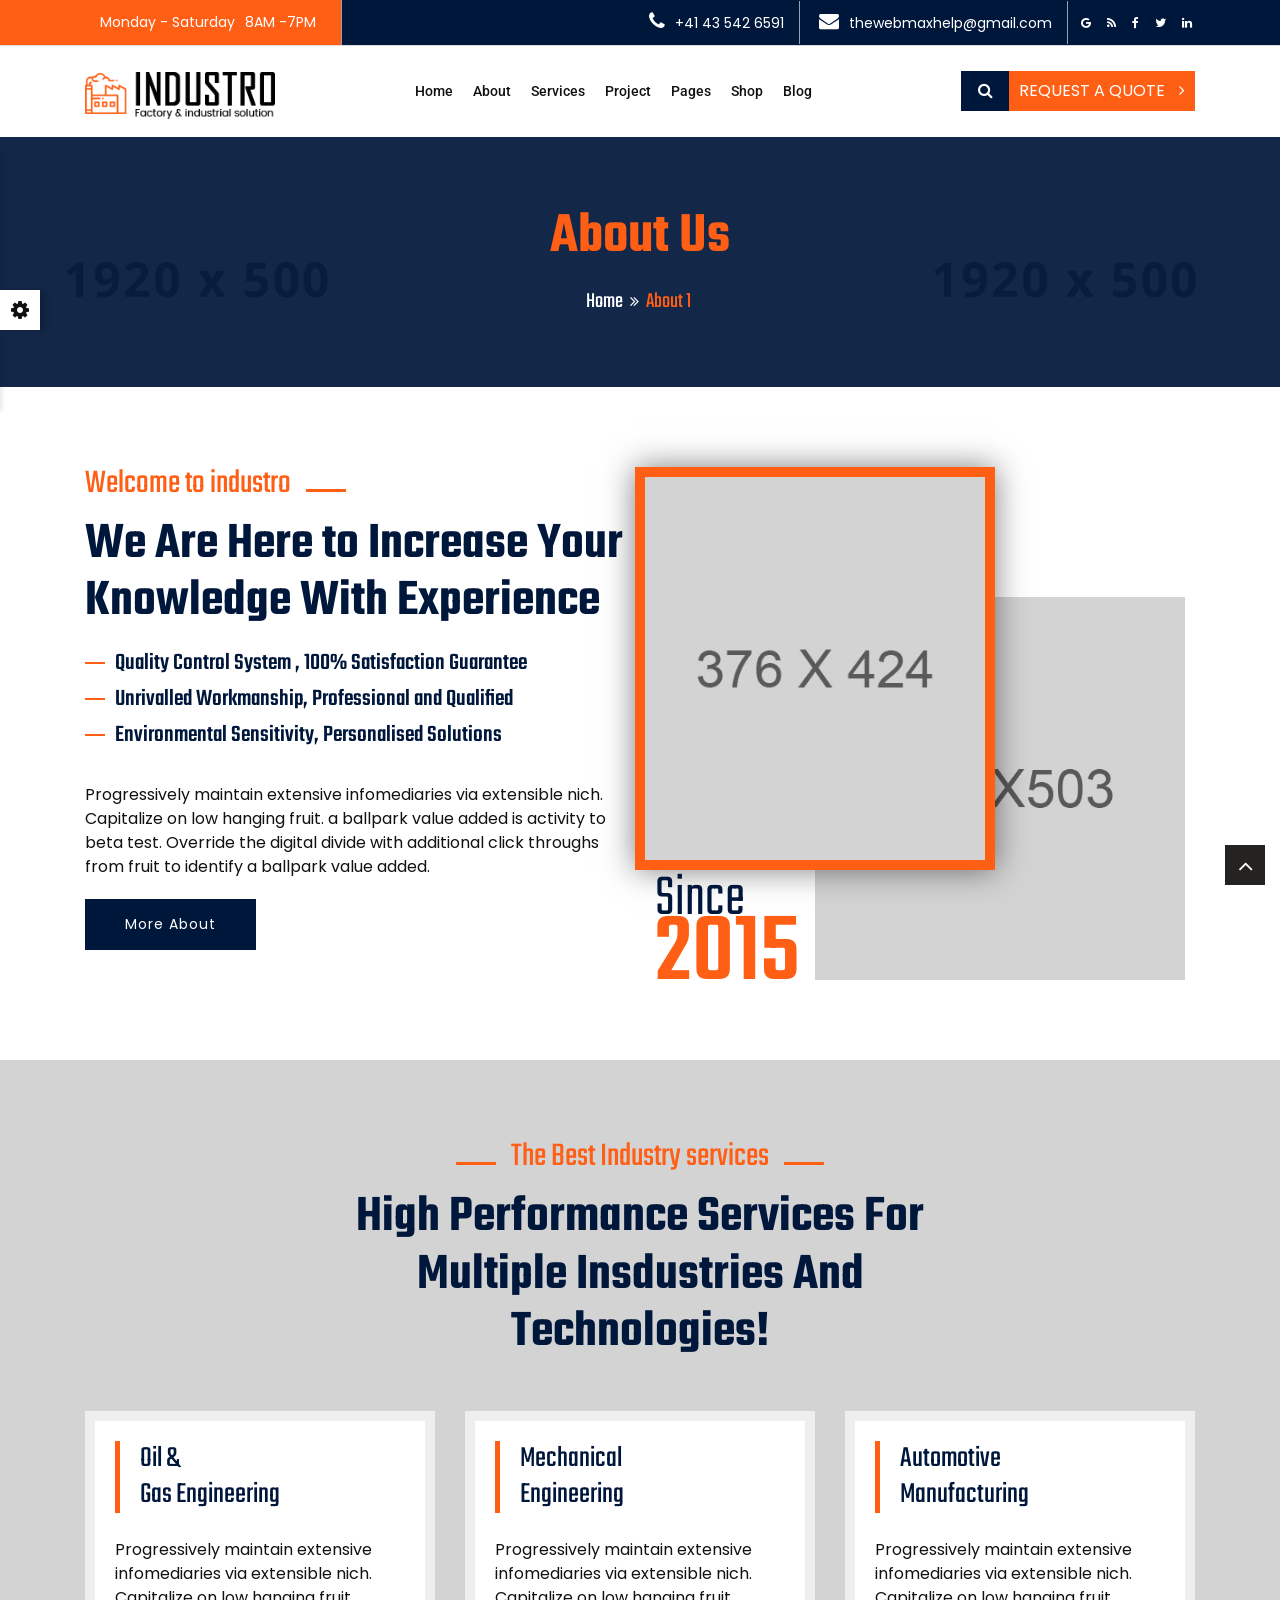
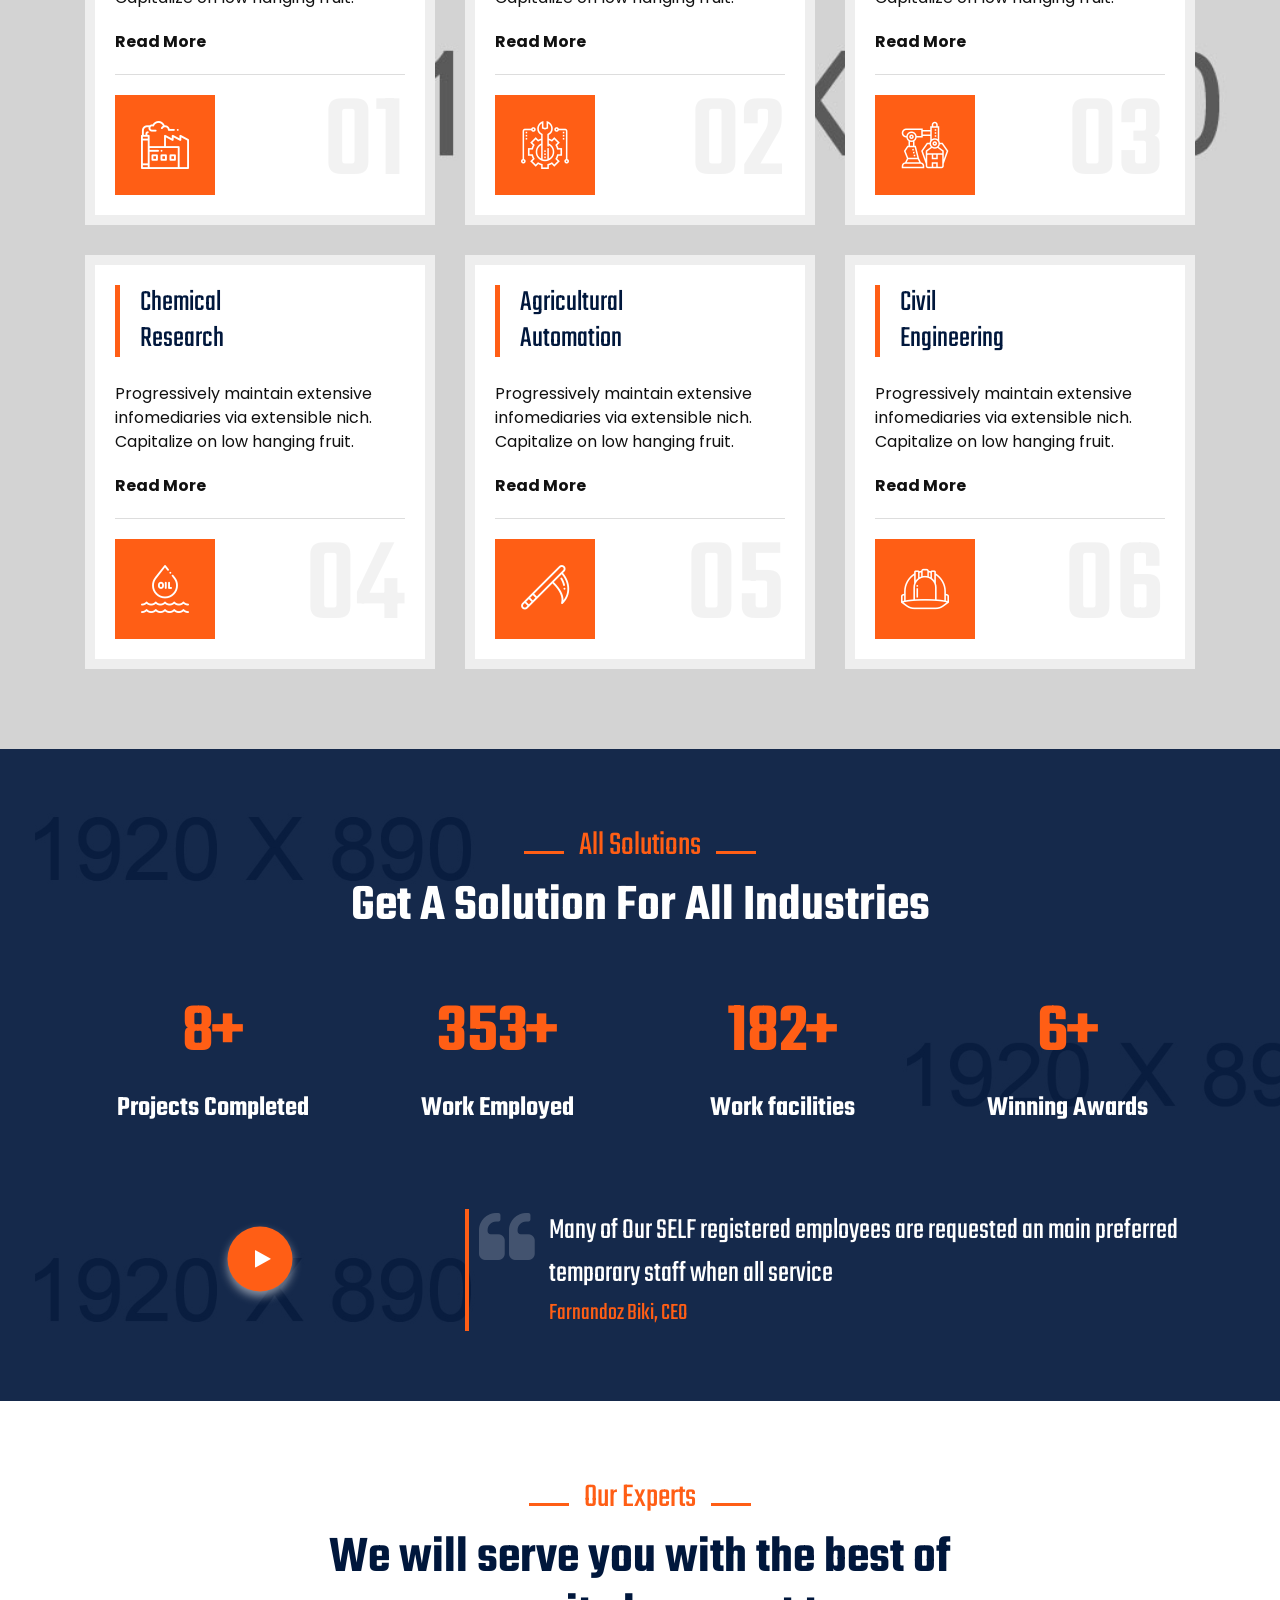
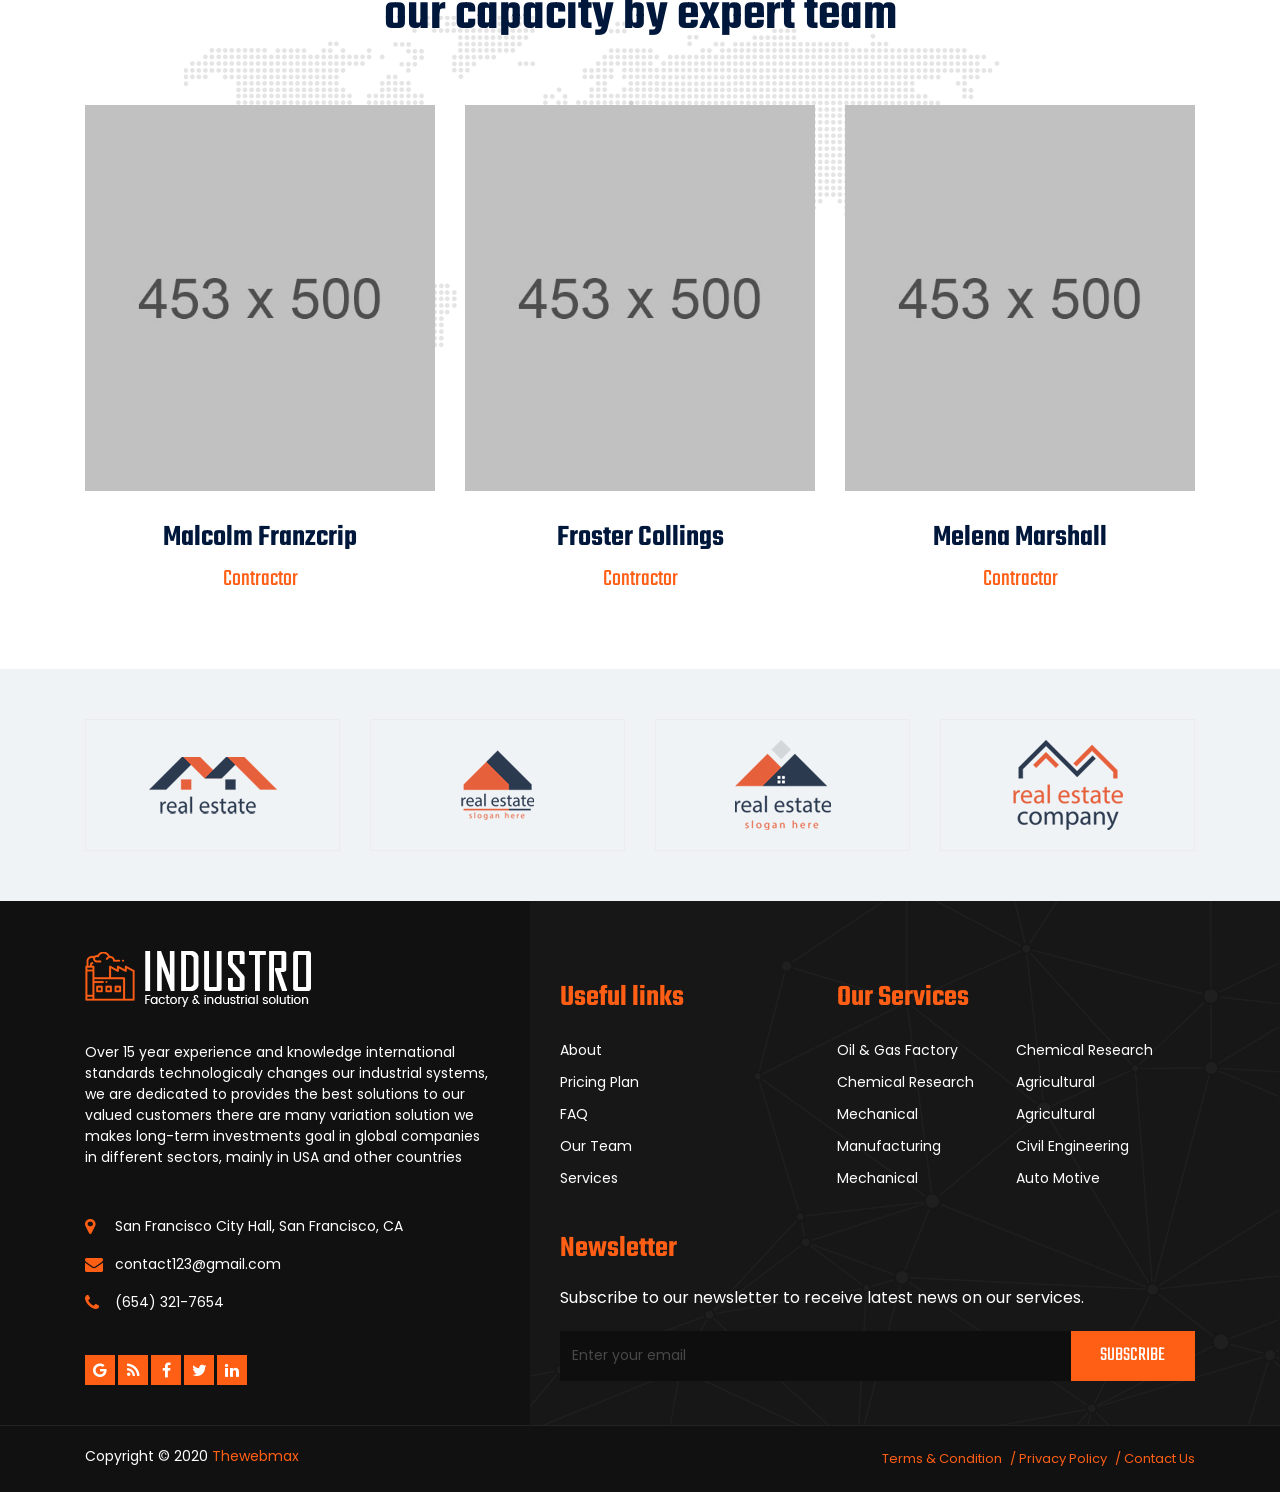
<file: html/about-1.html>
<!DOCTYPE html>

<html lang="en">

<head>

    <!-- META -->
    <meta charset="utf-8">
    <meta http-equiv="X-UA-Compatible" content="IE=edge">
    <meta name="keywords" content="" />
    <meta name="author" content="" />
    <meta name="robots" content="" />    
    <meta name="description" content="" />
    
    <!-- FAVICONS ICON -->
    <link rel="icon" href="images/favicon.ico" type="image/x-icon" />
    <link rel="shortcut icon" type="image/x-icon" href="images/favicon.png" />
    
    <!-- PAGE TITLE HERE -->
    <title>Industro Template | About Page 1</title>
    
    <!-- MOBILE SPECIFIC -->
    <meta name="viewport" content="width=device-width, initial-scale=1">
    

    
    <!-- BOOTSTRAP STYLE SHEET -->
    <link rel="stylesheet" type="text/css" href="css/bootstrap.min.css">
    <!-- FONTAWESOME STYLE SHEET -->
    <link rel="stylesheet" type="text/css" href="css/fontawesome/css/font-awesome.min.css" />

    <!-- OWL CAROUSEL STYLE SHEET -->
    <link rel="stylesheet" type="text/css" href="css/owl.carousel.min.css">
    <!-- BOOTSTRAP SLECT BOX STYLE SHEET  -->
    <link rel="stylesheet" type="text/css" href="css/bootstrap-select.min.css">    
    <!-- MAGNIFIC POPUP STYLE SHEET -->
    <link rel="stylesheet" type="text/css" href="css/magnific-popup.min.css">
    <!-- LOADER STYLE SHEET -->
    <link rel="stylesheet" type="text/css" href="css/loader.min.css">    
    <!-- MAIN STYLE SHEET -->
    <link rel="stylesheet" type="text/css" href="css/style.css">
        <!-- FLATICON STYLE SHEET -->
    <link rel="stylesheet" type="text/css" href="css/flaticon.min.css">
    
    <!-- IMAGE POPUP -->
    <link rel="stylesheet" type="text/css" href="css/lc_lightbox.css" />   
    
    <!-- THEME COLOR CHANGE STYLE SHEET -->
    <link rel="stylesheet" class="skin" type="text/css" href="css/skin/skin-1.css">
    <!-- SIDE SWITCHER STYLE SHEET -->
    <link rel="stylesheet" type="text/css" href="css/switcher.css">    
 
     <!-- REVOLUTION SLIDER CSS -->
    <link rel="stylesheet" type="text/css" href="plugins/revolution/revolution/css/settings.css">
    <!-- REVOLUTION NAVIGATION STYLE -->
    <link rel="stylesheet" type="text/css" href="plugins/revolution/revolution/css/navigation.css">
        
    <!-- GOOGLE FONTS -->
    <link href="https://fonts.googleapis.com/css?family=Teko:300,400,500,600,700&display=swap" rel="stylesheet"> 
    <link href="https://fonts.googleapis.com/css?family=Poppins&display=swap" rel="stylesheet">
    <link href="https://fonts.googleapis.com/css?family=Roboto:400,500,700,900&display=swap" rel="stylesheet">    
 
</head>

<body>

	<div class="page-wraper"> 
    
        <!-- HEADER START -->
        <header class="site-header header-style-2 mobile-sider-drawer-menu">
      
            <div class="top-bar site-bg-secondry">
                <div class="container">

                        <div class="d-flex justify-content-between">
                            <div class="wt-topbar-left d-flex flex-wrap align-content-start">
                                <ul class="wt-topbar-info e-p-bx text-white">
                                    <li><span> Monday - Saturday</span><span>8AM -7PM</span></li>
                                </ul>
                            </div>
                            
                            <div class="wt-topbar-right d-flex flex-wrap align-content-center">
                                <ul class="wt-topbar-info-2 e-p-bx text-white">
                                    <li><i class="fa fa-phone"></i>+41 43 542 6591</li>
                                    <li><i class="fa fa-envelope"></i>thewebmaxhelp@gmail.com</li>
                                </ul> 
                
                                <ul class="social-icons">
                                    <li><a href="javascript:void(0);" class="fa fa-google"></a></li>
                                    <li><a href="javascript:void(0);" class="fa fa-rss"></a></li>
                                    <li><a href="javascript:void(0);" class="fa fa-facebook"></a></li>
                                    <li><a href="javascript:void(0);" class="fa fa-twitter"></a></li>
                                    <li><a href="javascript:void(0);" class="fa fa-linkedin"></a></li>
                                </ul> 
                                                                          
                            </div>
                        </div>

                </div>
            </div>  
                       
           <div class="sticky-header main-bar-wraper  navbar-expand-lg">
                <div class="main-bar">                       
                       <div class="container clearfix"> 
                       
                            <div class="logo-header">
                                <div class="logo-header-inner logo-header-one">
                                    <a href="index.html">
                                    <img src="images/logo-dark.png" alt="" />
                                    </a>
                                </div>
                            </div>  
                            
                            <!-- NAV Toggle Button -->
                            <button id="mobile-side-drawer" data-target=".header-nav" data-toggle="collapse" type="button" class="navbar-toggler collapsed">
                                <span class="sr-only">Toggle navigation</span>
                                <span class="icon-bar icon-bar-first"></span>
                                <span class="icon-bar icon-bar-two"></span>
                                <span class="icon-bar icon-bar-three"></span>
                            </button> 
                                                       
                            <div class="extra-nav header-2-nav">
                                <div class="extra-cell">
                                    <div class="header-search">
                                        <a href="javascript:void(0);" class="header-search-icon"><i class="fa fa-search"></i></a>
                                    </div>                                
                                    <div class="header-nav-request">
                                        <a href="#" class="contact-slide-show">Request a Quote <i class="fa fa-angle-right"></i></a>
                                    </div>
                                
                                </div>
                                 
                             </div>                                                                       

                             
                            <!-- MAIN Vav -->
                            <div class="nav-animation header-nav navbar-collapse collapse d-flex justify-content-center">
                        
                                <ul class=" nav navbar-nav">
                                    <li><a href="javascript:;">Home</a>
                                        <ul class="sub-menu">
                                                    <li><a href="index.html">Home Industries</a></li>                                        
                                                    <li><a href="index-2.html">Home Factory</a></li>
                                                    <li><a href="index-3.html">Home Construction</a></li>
                                                    <li><a href="index-4.html">Home Transport</a></li>
                                                    <li><a href="index-5.html">Home Agriculture</a></li>
                                                    <li><a href="index-6.html">Home Solar Energy</a></li>
                                                    <li><a href="index-7.html">Home Oil/Gas Plant</a></li>
                                                    <li><a href="index-8.html">Home Page 8</a></li>
                                                    <li><a href="index-9.html">Home Industries 9</a></li>
                                                    <li><a href="index-10.html">Home Factory 10</a></li>
                                                    <li><a href="index-11.html">Home Construction 11 <span class="new_blink">New</span></a></li>
                                                    <li><a href="index-12.html">Air Conditioning Repair 12 <span class="new_blink">New</span></a></li>                                            
                                        </ul>                                 
                                    </li>
                                    
                                    <li><a href="javascript:;">About</a>
                                        <ul class="sub-menu">
                                            <li><a href="about-1.html">About 1</a></li>                                        
                                            <li><a href="about-2.html">About 2</a></li>
                                        </ul>                                
                                    </li>                                    
                                    <li><a href="javascript:;">Services</a>
                                        <ul class="sub-menu">
                                            <li><a href="services-1.html">Services one</a></li>                                        
                                            <li><a href="services-2.html">Services Two</a></li>
                                            <li><a href="s-agricultural.html">Agricultural Automation</a></li>
                                            <li><a href="s-automotive.html">Automotive Manufacturing</a></li>
                                            <li><a href="s-chemical.html">Chemical Research</a></li>
                                            <li><a href="s-civil.html">Civil Engineering</a></li>
                                            <li><a href="s-mechanical.html">Mechanical Engineering</a></li>
                                            <li><a href="s-oilgas.html">Oil & Gas Engineering</a></li>
                                            <li><a href="s-power-energy.html">Power & Energy Sector</a></li>                                              
                                                                                       
                                        </ul>                                
                                    </li>
                                    <li><a href="javascript:;">Project</a>
                                        <ul class="sub-menu">
                                            <li><a href="project-grid.html">Project Grid</a></li>                                        
                                            <li><a href="project-masonry.html">Project Masonry</a></li>
                                            <li><a href="project-carousel.html">Project Carousel</a></li>
                                            <li><a href="project-detail.html">Project Detail</a>
                                        </ul>                                
                                   </li>
                                    <li>
                                        <a href="javascript:;">Pages</a>
                                        <ul class="sub-menu">
                                            <li><a href="our-prices.html">Pricing Plan</a></li>
                                            <li><a href="icon-font.html">Icon Font</a></li>
                                            <li><a href="team.html">Team</a></li>
                                            <li><a href="team-single.html">Team Single</a></li>                                            
                                            <li><a href="Faq.html">FAQ</a></li>
                                            <li><a href="error-403.html">Error 403</a></li>
                                            <li><a href="error-404.html">Error 404</a></li>
                                            <li><a href="error-405.html">Error 405</a></li> 
                                    		<li><a href="contact-1.html">Contact us</a></li>                                                                                             
                                        </ul>
                                    </li>                                   
                                    <li><a href="javascript:;">Shop</a>
                                        <ul class="sub-menu">
                                            <li><a href="product.html">Shop</a></li>                                        
                                            <li><a href="product-detail.html">Shop Detail</a></li>
                                            <li><a href="shopping-cart.html">Shopping Cart</a></li>
                                            <li><a href="checkout.html">Checkut</a></li>
                                            <li><a href="wish-list.html">Wishlist</a></li>                                            
                                        </ul>                                
                                   </li>                                   
                                    <li><a href="javascript:;">Blog</a>
                                        <ul class="sub-menu">
                                            <li><a href="blog-grid.html">Blog Grid</a></li>                                        
                                            <li><a href="blog-list-sidebar.html">Blog List</a></li>
                                            <li><a href="blog-post-right-sidebar.html">Blog Post</a></li>
                                        </ul>                                
                                    </li>                                                                

                               
                                </ul>
    
                            </div>
                        
                            <!-- SITE Search -->
                            <div id="search-toggle-block">
                                <div id="search"> 
                                    <form role="search" id="searchform" action="/search" method="get" class="radius-xl">
                                        <div class="input-group">
                                            <input class="form-control" value="" name="q" type="search" placeholder="Type to search"/>
                                            <span class="input-group-append"><button type="button" class="search-btn"><i class="fa fa-search"></i></button></span>
                                        </div>   
                                    </form>
                                </div>
                            </div>                                
                            
                        </div>    
                    </div>
                    
            </div>
            
        </header>
        <!-- HEADER END -->
        
        <!-- CONTENT START -->
        <div class="page-content">
        
            <!-- INNER PAGE BANNER -->
            <div class="wt-bnr-inr overlay-wraper bg-center" style="background-image:url(images/banner/3.jpg);">
            	<div class="overlay-main site-bg-secondry opacity-09"></div>
                <div class="container">
                    <div class="wt-bnr-inr-entry">
                    	<div class="banner-title-outer">
                        	<div class="banner-title-name">
                        		<h2 class="site-text-primary">About Us</h2>
                            </div>
                        </div>
                        <!-- BREADCRUMB ROW -->                            
                        
                            <div>
                                <ul class="wt-breadcrumb breadcrumb-style-2">
                                    <li><a href="javascript:void(0);">Home</a></li>
                                    <li>About 1</li>
                                </ul>
                            </div>
                        
                        <!-- BREADCRUMB ROW END -->                        
                    </div>
                </div>
            </div>
            <!-- INNER PAGE BANNER END -->

            <!-- ABOUT SECTION START -->
            <div class="section-full welcome-section-outer">
            	<div class="welcome-section-top bg-white p-t80 p-b50">
                    <div class="container">
                    	<div class="row d-flex justify-content-center">
                        
                        	<div class="col-lg-6 col-md-12 m-b30">
                                <div class="welcom-to-section">
                                    <!-- TITLE START-->
                                    <div class="left wt-small-separator-outer">
                                        <div class="wt-small-separator site-text-primary">
                                            <div  class="sep-leaf-left"></div>
                                            <div>Welcome to industro</div>
                                            <div  class="sep-leaf-right"></div>
                                        </div>
                                    </div>
                                    <h2>We Are Here to Increase Your Knowledge With Experience</h2>
                                    <!-- TITLE END-->
                                    <ul class="site-list-style-one">
                                    	<li>Quality Control System , 100% Satisfaction Guarantee</li>
                                        <li>Unrivalled Workmanship, Professional and Qualified</li>
                                        <li>Environmental Sensitivity, Personalised Solutions</li>
                                    </ul>
                                    
                                    <p>Progressively maintain extensive infomediaries via extensible nich. Capitalize on low hanging fruit. a ballpark value added is activity to beta test. Override the digital divide with additional click throughs from fruit to identify a ballpark value added.</p> 
                                    
                                    <div class="welcom-to-section-bottom d-flex justify-content-between">
                                        <div class="welcom-btn-position"><a href="about-2.html" class="site-button-secondry site-btn-effect">More About</a></div>
                                    </div>   
                                </div>
                            </div>
                            
                            <div class="col-lg-6 col-md-12 m-b30">
                            	<div class="img-colarge2">
                                	<div class="colarge-2 slide-right"><img src="images/colarge/s2.jpg" alt=""></div>
                                    <div class="colarge-2-1"><img src="images/colarge/s1.jpg" alt=""></div>
                                    <div class="since-year-outer2"><div class="since-year2"><span>Since</span><strong>2015</strong></div></div>
                                </div>
                            </div>                              

                        </div>
                    </div> 
                </div>
            </div>   
            <!-- ABOUT SECTION  SECTION END --> 
                                                  
            <!-- ALL SERVICES START -->
            <div class="section-full p-t80 p-b40 bg-no-repeat bg-bottom-right bg-cover" style="background-image:url(images/background/bg-7.jpg)">
                <div class="container">
                    <div class="section-content">
                    
                    <!-- TITLE START-->
                        <div class="section-head center wt-small-separator-outer text-center">
                            <div class="wt-small-separator site-text-primary">
                                <div class="sep-leaf-left"></div>
                                <div>The Best Industry services</div>
                                <div class="sep-leaf-right"></div>
                            </div>
                            <h2>High Performance Services For Multiple Insdustries And Technologies!</h2>
                        </div>
                    <!-- TITLE END-->
                     
                        <div class="row d-flex justify-content-center">
                        
                                <div class="col-lg-4 col-md-6 col-sm-12 m-b50">
                                	<div class="service-border-box">
                                        <div class="wt-box service-box-1 bg-white">
                                            
                                            <div class="service-box-title title-style-2 site-text-secondry">
                                                <span  class="s-title-one">Oil & </span>
                                                <span  class="s-title-two">Gas Engineering</span>     
                                            </div>
                                            <div class="service-box-content">
                                                <p>Progressively maintain extensive infomediaries via extensible nich. Capitalize on low hanging fruit.</p>
                                                <a href="s-oilgas.html" class="site-button-link">Read More</a>
                                            </div>
                                            
                                            <div class="wt-icon-box-wraper">
                                                <div class="wt-icon-box-md site-bg-primary">
                                                    <span class="icon-cell text-white"><i class="flaticon-industry"></i></span>
                                                </div>
                                                <div class="wt-icon-number"><span>01</span></div>
                                            </div>                                            
                                                                                        
                                        </div>
                                    </div>                     
                                </div>
                                
                                <div class="col-lg-4 col-md-6 col-sm-12 m-b50">
                                	<div class="service-border-box">                                
                                        <div class="wt-box service-box-1 bg-white">
                                            
                                            <div class="service-box-title title-style-2 site-text-secondry">
                                                <span class="s-title-one">Mechanical</span>
                                                <span  class="s-title-two">Engineering</span>     
                                            </div>
                                            <div class="service-box-content">
                                                <p>Progressively maintain extensive infomediaries via extensible nich. Capitalize on low hanging fruit.</p>
                                                <a href="s-mechanical.html" class="site-button-link">Read More</a>
                                            </div>
                                            
                                            <div class="wt-icon-box-wraper">
                                                <div class="wt-icon-box-md site-bg-primary">
                                                    <span class="icon-cell text-white"><i class="flaticon-conveyor"></i></span>
                                                </div>
                                                <div class="wt-icon-number"><span>02</span></div>
                                            </div>                                            
                                                                                        
                                        </div>
                                    </div>                                                            
                                </div>
                                
                                <div class="col-lg-4 col-md-6 col-sm-12 m-b50">
                                	<div class="service-border-box">                                
                                        <div class="wt-box service-box-1 bg-white">
                                            
                                            <div class="service-box-title title-style-2 site-text-secondry">
                                                <span  class="s-title-one">Automotive</span>
                                                <span  class="s-title-two">Manufacturing</span>     
                                            </div>
                                            <div class="service-box-content">
                                                <p>Progressively maintain extensive infomediaries via extensible nich. Capitalize on low hanging fruit.</p>
                                                <a href="s-automotive.html" class="site-button-link">Read More</a>
                                            </div>
                                            
                                            <div class="wt-icon-box-wraper">
                                                <div class="wt-icon-box-md site-bg-primary">
                                                    <span class="icon-cell text-white"><i class="flaticon-robotic-arm"></i></span>
                                                </div>
                                                <div class="wt-icon-number"><span>03</span></div>
                                            </div>                                            
                                                                                        
                                        </div>
                                    </div>                                                            
                                </div>
                                
                                <div class="col-lg-4 col-md-6 col-sm-12 m-b50">
                                	<div class="service-border-box">                                
                                        <div class="wt-box service-box-1 bg-white">
                                            
                                            <div class="service-box-title title-style-2 site-text-secondry">
                                                <span  class="s-title-one">Chemical</span>
                                                <span  class="s-title-two">Research</span>     
                                            </div>
                                            <div class="service-box-content">
                                                <p>Progressively maintain extensive infomediaries via extensible nich. Capitalize on low hanging fruit.</p>
                                                <a href="s-chemical.html" class="site-button-link">Read More</a>
                                            </div>
                                            
                                            <div class="wt-icon-box-wraper">
                                                <div class="wt-icon-box-md site-bg-primary">
                                                    <span class="icon-cell text-white"><i class="flaticon-oil"></i></span>
                                                </div>
                                                <div class="wt-icon-number"><span>04</span></div>
                                            </div>                                            
                                                                                        
                                        </div>
                                    </div>                                                           
                                </div>
                                
                                <div class="col-lg-4 col-md-6 col-sm-12 m-b50">
                                	<div class="service-border-box">                                
                                        <div class="wt-box service-box-1 bg-white">
                                            
                                            <div class="service-box-title title-style-2 site-text-secondry">
                                                <span class="s-title-one">Agricultural</span>
                                                <span  class="s-title-two">Automation</span>     
                                            </div>
                                            <div class="service-box-content">
                                                <p>Progressively maintain extensive infomediaries via extensible nich. Capitalize on low hanging fruit.</p>
                                                <a href="s-agricultural.html" class="site-button-link">Read More</a>
                                            </div>
                                            
                                            <div class="wt-icon-box-wraper">
                                                <div class="wt-icon-box-md site-bg-primary">
                                                    <span class="icon-cell text-white"><i class="flaticon-scythe"></i></span>
                                                </div>
                                                <div class="wt-icon-number"><span>05</span></div>
                                            </div>                                            
                                                                                        
                                        </div>
                                    </div>                                                          
                                </div>
                                
                                <div class="col-lg-4 col-md-6 col-sm-12 m-b50">
                                	<div class="service-border-box">                                
                                        <div class="wt-box service-box-1 bg-white">
                                            
                                            <div class="service-box-title title-style-2 site-text-secondry">
                                                <span  class="s-title-one">Civil</span>
                                                <span  class="s-title-two">Engineering</span>     
                                            </div>
                                            <div class="service-box-content">
                                                <p>Progressively maintain extensive infomediaries via extensible nich. Capitalize on low hanging fruit.</p>
                                                <a href="s-civil.html" class="site-button-link">Read More</a>
                                            </div>
                                            
                                            <div class="wt-icon-box-wraper">
                                                <div class="wt-icon-box-md site-bg-primary">
                                                    <span class="icon-cell text-white"><i class="flaticon-helmet"></i></span>
                                                </div>
                                                <div class="wt-icon-number"><span>06</span></div>
                                            </div>                                            
                                                                                        
                                        </div>
                                    </div>                                                      
                                </div>                              
                                                                                
                        </div>
                    </div>
                </div>
            </div>   
            <!-- ALL SERVICES SECTION END --> 
            
 			<!-- VIDEO SECTION START -->
            <div class="section-full video2-counter-section p-t80 p-b40  overlay-wraper bg-cover bg-no-repeat" style="background-image:url(images/background/bg-2.jpg);">
				<div class="overlay-main site-bg-secondry opacity-09"></div>                                       

                        <div class="container">
                            <!-- TITLE START-->
                            <div class="section-head center wt-small-separator-outer text-center text-white">
                                <div class="wt-small-separator site-text-primary">
                                    <div  class="sep-leaf-left"></div>
                                    <div>All Solutions</div>
                                    <div  class="sep-leaf-right"></div>
                                </div>
                                <h2>Get A Solution For All Industries</h2>
                            </div>
                            <!-- TITLE END--> 

                            <div class="counter2-section-outer-top">
                                <div class="counter-outer">                            
                                    
                                    <div class="row justify-content-center">
                                            
                                        <div class="col-lg-3 col-md-6 m-b30 ">
                                            <div class="wt-icon-box-wraper center">
                                                <h2 class="counter site-text-primary">35</h2>
                                                <span class="site-text-white title-style-2">Projects Completed</span>
                                            </div>
                                        </div>
                                        
                                        <div class="col-lg-3 col-md-6 m-b30">
                                            <div class="wt-icon-box-wraper center">
                                                <h2 class="counter site-text-primary">1435</h2>
                                                <span class="site-text-white title-style-2">Work Employed</span>
                                            </div>
                                        </div>
                                        
                                        <div class="col-lg-3 col-md-6 m-b30">
                                            <div class="wt-icon-box-wraper center">
                                                <h2 class="counter site-text-primary" >750</h2>
                                                <span class="site-text-white title-style-2">Work facilities</span>
                                            </div>
                                        </div>
                                        
                                        <div class="col-lg-3 col-md-6 m-b30">
                                            <div class="wt-icon-box-wraper center">
                                                <h2 class="counter site-text-primary" >26</h2>
                                                <span class="site-text-white title-style-2">Winning Awards</span>
                                            </div>
                                        </div>                                        

                                    </div>                            
                                
                                </div>   
                            </div>  

                            <div class="counter2-section-outer-bottom">
                                <div class="row justify-content-center">
                                    <div class="col-lg-4 col-md-6 m-b30 ">
                                        <div class="video-section2-outer mfp-gallery">
                                            <div class="video-section">
                                                 <a href="https://www.youtube.com/watch?v=fgExvIUYg5w" class="mfp-video play-now">
                                                    <i class="icon fa fa-play"></i>
                                                    <span class="ripple"></span>
                                                </a>                                              
                                            </div>	    
                                        </div>      
                                    </div>
                                    <div class="col-lg-8 col-md-6 m-b30">
                                    
                                        <div class="video-section-blockquote">
                                            <i class="fa fa-quote-left"></i>
                                            <span class="q-author-detail site-text-white title-style-2">Many of Our SELF registered employees are requested an main preferred temporary staff when all service</span>
                                            <div class="q-author-name site-text-primary title-style-2">Farnandoz Biki, CEO</div>
                                        </div>
                                        
                                    </div>
                                </div>                            
                            </div>  
                                                                                        
                       </div>

                    </div>
            <!-- VIDEO SECTION  SECTION END -->              
            
            <!-- OUR TEAM START -->
            <div class="section-full p-t80 p-b50 bg-white team-bg-section-outer bg-no-repeat bg-center" style="background-image:url(images/background/bg-map.png)">
                <div class="container">
                    <div class="section-content">
                    
                    <!-- TITLE START-->
                    <div class="section-head center wt-small-separator-outer text-center">
                        <div class="wt-small-separator site-text-primary">
                            <div  class="sep-leaf-left"></div>
                            <div>Our Experts</div>
                            <div  class="sep-leaf-right"></div>
                        </div>
                        <h2>We will serve you with the best of our capacity by expert team</h2>
                    </div>
                    <!-- TITLE END-->
                               
                    <div class="section-content">
                        <div class="row justify-content-center">
                            <div class="col-lg-4 col-md-6 col-sm-12 m-b30">
                                <div class="wt-team-1">
                                    
                                    <div class="wt-media">
                                        <img src="images/team/pic1.jpg" alt="">
                                        <div class="team-social-center">
                                            <ul class="team-social-bar">
                                                <li><a href="javascript:void(0);"><i class="fa fa-facebook"></i></a></li>
                                                <li><a href="javascript:void(0);"><i class="fa fa-twitter"></i></a></li>
                                                <li><a href="javascript:void(0);"><i class="fa fa-instagram"></i></a></li>
                                                <li><a href="javascript:void(0);"><i class="fa fa-linkedin"></i></a></li>
                                            </ul>
                                            
                                        </div>                                              
                                    </div>                                   

                                    <div class="wt-info p-a30  p-b0">
                                        <div class="team-detail  text-center">
                                            <h3 class="m-t0 team-name"><a href="team-single.html" class=" site-text-secondry">Malcolm Franzcrip</a></h3>
                                            <span class="title-style-2 team-position site-text-primary">Contractor</span>
                                        </div>
                                    </div>
                            
                                </div>
                            </div>
                            
                            <div class="col-lg-4 col-md-6 col-sm-12 m-b30">
                                <div class="wt-team-1">
                                    
                                    <div class="wt-media">
                                        <img src="images/team/pic2.jpg" alt="">
                                        <div class="team-social-center">
                                            <ul class="team-social-bar">
                                                <li><a href="javascript:void(0);"><i class="fa fa-facebook"></i></a></li>
                                                <li><a href="javascript:void(0);"><i class="fa fa-twitter"></i></a></li>
                                                <li><a href="javascript:void(0);"><i class="fa fa-instagram"></i></a></li>
                                                <li><a href="javascript:void(0);"><i class="fa fa-linkedin"></i></a></li>
                                            </ul>
                                            
                                        </div>
                                    </div>                                   

                                    <div class="wt-info p-a30  p-b0">
                                        <div class="team-detail  text-center">
                                            <h3 class="m-t0 team-name"><a href="team-single.html" class=" site-text-secondry">Froster Collings</a></h3>
                                            <span class="title-style-2 team-position site-text-primary">Contractor</span>
                                        </div>
                                    </div>
                            
                                </div>
                            </div>
                            
                            <div class="col-lg-4 col-md-6 col-sm-12 m-b30">
                                <div class="wt-team-1">
                                    
                                    <div class="wt-media">
                                        <img src="images/team/pic3.jpg" alt="">
                                        <div class="team-social-center">
                                            <ul class="team-social-bar">
                                                <li><a href="javascript:void(0);"><i class="fa fa-facebook"></i></a></li>
                                                <li><a href="javascript:void(0);"><i class="fa fa-twitter"></i></a></li>
                                                <li><a href="javascript:void(0);"><i class="fa fa-instagram"></i></a></li>
                                                <li><a href="javascript:void(0);"><i class="fa fa-linkedin"></i></a></li>
                                            </ul>
                                            
                                        </div>
                                    </div>                                   

                                    <div class="wt-info p-a30 p-b0">
                                        <div class="team-detail  text-center">
                                            <h3 class="m-t0 team-name"><a href="team-single.html" class=" site-text-secondry">Melena Marshall</a></h3>
                                            <span class="title-style-2 team-position site-text-primary">Contractor</span>
                                        </div>
                                    </div>
                            
                                </div>
                            </div>                                                        
                            
                        </div>
                    </div>      
                        
                    </div>
                </div>
            </div>   
            <!-- OUR TEAM SECTION END --> 
                       
            <!-- CLIENT LOGO SECTION START -->
            <div class="section-full bg-gray p-tb50">
                <div class="container">
                    <div class="section-content">
                    
                        <!-- TESTIMONIAL 4 START ON BACKGROUND -->   
                        <div class="section-content">
                             <div class="section-content owl-btn-vertical-center">
                                <div class="owl-carousel home-client-carousel-2 ">
                                
                                    <div class="item">
                                        <div class="ow-client-logo">
                                            <div class="client-logo client-logo-media">
                                            <a href="javascript:void(0);"><img src="images/client-logo/w1.png" alt=""></a></div>
                                        </div>
                                    </div>
                                    
                                    <div class="item">
                                        <div class="ow-client-logo">
                                            <div class="client-logo client-logo-media">
                                            <a href="javascript:void(0);"><img src="images/client-logo/w2.png" alt=""></a></div>
                                        </div>
                                    </div>
                                    
                                    <div class="item">
                                        <div class="ow-client-logo">
                                            <div class="client-logo client-logo-media">
                                            <a href="javascript:void(0);"><img src="images/client-logo/w3.png" alt=""></a></div>
                                        </div>
                                    </div>
                                    
                                    <div class="item">
                                        <div class="ow-client-logo">
                                            <div class="client-logo client-logo-media">
                                            <a href="javascript:void(0);"><img src="images/client-logo/w4.png" alt=""></a></div>
                                        </div>
                                    </div>
                                    
                                    <div class="item">
                                        <div class="ow-client-logo">
                                            <div class="client-logo client-logo-media">
                                            <a href="javascript:void(0);"><img src="images/client-logo/w5.png" alt=""></a></div>
                                        </div>
                                    </div>
                                    
                                    <div class="item">
                                        <div class="ow-client-logo">
                                            <div class="client-logo client-logo-media">
                                            <a href="javascript:void(0);"><img src="images/client-logo/w6.png" alt=""></a></div>
                                        </div>
                                    </div>
                                    
                                    <div class="item">
                                        <div class="ow-client-logo">
                                            <div class="client-logo client-logo-media">
                                            <a href="javascript:void(0);"><img src="images/client-logo/w1.png" alt=""></a></div>
                                        </div>
                                    </div>
                                    
                                    <div class="item">
                                        <div class="ow-client-logo">
                                            <div class="client-logo client-logo-media">
                                            <a href="javascript:void(0);"><img src="images/client-logo/w2.png" alt=""></a></div>
                                        </div>
                                    </div>
                                    
                                    <div class="item">
                                        <div class="ow-client-logo">
                                            <div class="client-logo client-logo-media">
                                            <a href="javascript:void(0);"><img src="images/client-logo/w3.png" alt=""></a></div>
                                        </div>
                                    </div>
                                    
                                    <div class="item">
                                        <div class="ow-client-logo">
                                            <div class="client-logo client-logo-media">
                                            <a href="javascript:void(0);"><img src="images/client-logo/w4.png" alt=""></a></div>
                                        </div>
                                    </div>
                                    
                                    <div class="item">
                                        <div class="ow-client-logo">
                                            <div class="client-logo client-logo-media">
                                            <a href="javascript:void(0);"><img src="images/client-logo/w5.png" alt=""></a></div>
                                        </div>
                                    </div>
                                    
                                    <div class="item">
                                        <div class="ow-client-logo">
                                            <div class="client-logo client-logo-media">
                                            <a href="javascript:void(0);"><img src="images/client-logo/w6.png" alt=""></a></div>
                                        </div>
                                    </div>  
                                    
                                    <div class="item">
                                        <div class="ow-client-logo">
                                            <div class="client-logo client-logo-media">
                                            <a href="javascript:void(0);"><img src="images/client-logo/w1.png" alt=""></a></div>
                                        </div>
                                    </div>
                                    
                                    <div class="item">
                                        <div class="ow-client-logo">
                                            <div class="client-logo client-logo-media">
                                            <a href="javascript:void(0);"><img src="images/client-logo/w2.png" alt=""></a></div>
                                        </div>
                                    </div>
                                    
                                    <div class="item">
                                        <div class="ow-client-logo">
                                            <div class="client-logo client-logo-media">
                                            <a href="javascript:void(0);"><img src="images/client-logo/w3.png" alt=""></a></div>
                                        </div>
                                    </div>
                                    
                                    <div class="item">
                                        <div class="ow-client-logo">
                                            <div class="client-logo client-logo-media">
                                            <a href="javascript:void(0);"><img src="images/client-logo/w4.png" alt=""></a></div>
                                        </div>
                                    </div>
                                    
                                    <div class="item">
                                        <div class="ow-client-logo">
                                            <div class="client-logo client-logo-media">
                                            <a href="javascript:void(0);"><img src="images/client-logo/w5.png" alt=""></a></div>
                                        </div>
                                    </div>
                                    
                                    <div class="item">
                                        <div class="ow-client-logo">
                                            <div class="client-logo client-logo-media">
                                            <a href="javascript:void(0);"><img src="images/client-logo/w6.png" alt=""></a></div>
                                        </div>
                                    </div>                                                                      
                                    
                                </div>
                            </div>
                        </div>
                    </div>
                </div>
            </div>
            <!-- CLIENT LOGO  SECTION End -->                
            
        </div>
        <!-- CONTENT END -->
        
        <!-- FOOTER START -->
        <footer class="site-footer footer-large footer-dark text-white footer-style1" >

        
            <!-- FOOTER BLOCKES START -->  
            <div class="footer-top bg-no-repeat bg-bottom-right" style="background-image:url(images/background/footer-bg.png)">
                <div class="container">
                    <div class="row">
                    
                        <div class="col-lg-5 col-md-12 col-sm-12"> 
                        	<div class="footer-h-left"> 
                                <div class="widget widget_about">
                                    <div class="logo-footer clearfix">
                                        <a href="index.html"><img src="images/logo-light.png" alt="" ></a>
                                    </div>
                                    <p>Over 15 year experience and knowledge international standards technologicaly changes our industrial systems, we are dedicated to provides the best solutions to our valued customers there are many variation solution we makes long-term investments goal in global companies in different sectors, mainly in USA and other countries</p>
                                 </div>
                                <div class="widget recent-posts-entry">
                                   <ul class="widget_address"> 
                                        <li><i class="fa fa-map-marker"></i>San Francisco City Hall, San Francisco, CA</li>
                                        <li><i class="fa fa-envelope"></i>contact123@gmail.com</li>
                                        <li> <i class="fa fa-phone"></i>(654) 321-7654 </li>
                                    </ul>  
                                </div>
                                <ul class="social-icons  wt-social-links footer-social-icon">
                                    <li><a href="javascript:void(0);" class="fa fa-google"></a></li>
                                    <li><a href="javascript:void(0);" class="fa fa-rss"></a></li>
                                    <li><a href="javascript:void(0);" class="fa fa-facebook"></a></li>
                                    <li><a href="javascript:void(0);" class="fa fa-twitter"></a></li>
                                    <li><a href="javascript:void(0);" class="fa fa-linkedin"></a></li>
                                </ul> 
                            </div>                              
                            
                        </div> 

						<div class="col-lg-7 col-md-12 col-sm-12">
                        	<div class="row footer-h-right">
                            	<div class="col-lg-5 col-md-4">
                                    <div class="widget widget_services">
                                        <h3 class="widget-title">Useful links</h3>
                                        <ul>
                                            <li><a href="about-1.html">About</a></li>
                                            <li><a href="our-prices.html">Pricing Plan </a></li>
                                            <li><a href="Faq.html">FAQ</a></li>
                                            <li><a href="team-single.html">Our Team </a></li>
                                            <li><a href="services-1.html">Services </a></li>
                                        </ul>
                                    </div>
                            	</div>

                            	<div class="col-lg-7 col-md-8">
                                    <div class="widget widget_services">
                                        <h3 class="widget-title">Our Services</h3>
                                        <ul>
                                            <li><a href="s-oilgas.html">Oil & Gas Factory</a><a href="s-chemical.html">Chemical Research</a></li>
                                            <li><a href="s-chemical.html">Chemical Research</a><a href="s-agricultural.html">Agricultural</a></li>
                                            <li><a href="s-mechanical.html">Mechanical</a><a href="s-agricultural.html">Agricultural </a></li>
                                            <li><a href="s-civil.html">Manufacturing</a><a href="s-civil.html">Civil Engineering</a></li>
                                            <li><a href="s-automotive.html">Mechanical </a><a href="s-automotive.html">Auto Motive  </a></li>
                                        </ul>
                                    </div>
                            	</div>                                
                            
                            </div>
                            
                            <div class="widget widget_newsletter">
                                <h3 class="widget-title">Newsletter</h3>
                                	<p>Subscribe to our newsletter to receive latest news on our services.</p>
                                    <div class="newsletter-input">
                                      <div class="input-group">
                                        <input id="email" type="text" class="form-control" name="email" placeholder="Enter your email">
                                        <div class="input-group-append">
                                          <button type="submit" class="input-group-text nl-search-btn text-black site-bg-primary title-style-2">Subscribe</button>
                                        </div>
                                      </div>
                                    </div>
                            </div>
                            
                        </div> 

                    </div>
                </div>
            </div>
            <!-- FOOTER COPYRIGHT -->
            
            <div class="footer-bottom">
              <div class="container">
                <div class="wt-footer-bot-left d-flex justify-content-between">
                    <span class="copyrights-text">Copyright © 2020 <span class="site-text-primary">Thewebmax</span></span>
                    <ul class="copyrights-nav"> 
                        <li><a href="javascript:void(0);">Terms  &amp; Condition</a></li>
                        <li><a href="javascript:void(0);">Privacy Policy</a></li>
                        <li><a href="contact-1.html">Contact Us</a></li>
                    </ul>     
                </div>
              </div>   
            </div>   


        </footer>
        <!-- FOOTER END -->

        <!-- Get In Touch -->                            
        <div class="contact-slide-hide bg-cover bg-no-repeat" style="background-image:url(images/background/bg-7.jpg)"> 
            <div class="contact-nav">
                 <a href="javascript:void(0)" class="contact_close">&times;</a>
                 <div class="contact-nav-form">
                    <div class="contact-nav-info bg-white p-a30 bg-center bg-no-repeat" style="background-image:url(images/background/bg-map2.png);">
                    	<div class="row">
                        	<div class="col-lg-4 col-md-4">
                            	<div class="contact-nav-media-section">
                                	<div class="contact-nav-media">
                                    	<img src="images/self-pic.png" alt="">
                                    </div>
                                </div>
                            </div>
                            <div class="col-lg-8 col-md-8">
                                <form class="cons-contact-form" method="post" action="form-handler2.php">
                                    <div class="m-b30">
                                        <!-- TITLE START -->
                                         <h2 class="m-b30">Get In Touch</h2>
                                        <!-- TITLE END --> 
                                            <div class="row">
                                               <div class="col-md-6 col-sm-6">
                                                    <div class="form-group">
                                                        <input name="username" type="text" required class="form-control" placeholder="Name">
                                                    </div>
                                                </div>
                                                
                                                <div class="col-md-6 col-sm-6">
                                                    <div class="form-group">
                                                       <input name="email" type="text" class="form-control" required placeholder="Email">
                                                    </div>
                                                </div>
                                                
                                                <div class="col-md-6 col-sm-6">
                                                    <div class="form-group">
                                                        <input name="phone" type="text" class="form-control" required placeholder="Phone">
                                                     </div>
                                                </div>
                                                
                                                <div class="col-md-6 col-sm-6">
                                                    <div class="form-group">
                                                         <input name="subject" type="text" class="form-control" required placeholder="Subject">
                                                     </div>
                                                </div>
                                                
                                                <div class="col-md-12">
                                                    <div class="form-group">
                                                       <textarea name="message" class="form-control" rows="4" placeholder="Message"></textarea>
                                                     </div>
                                                </div>
                                                
                                               <div class="col-md-12">
                                                    <button type="submit" class="site-button site-btn-effect">Submit Now</button>
                                                </div>
                                                
                                            </div>
                                    </div>
                                </form>
                                <div class="contact-nav-inner text-black">
                                    <!-- TITLE START -->
                                    <h2 class="m-b30">Contact Info</h2>
                                    <!-- TITLE END -->
                                        <div class="row">
                                            <div class="col-lg-4 col-md-12">
                                                <div class="wt-icon-box-wraper left icon-shake-outer">
                                                    <div class="icon-content">
                                                        <h4 class="m-t0">Phone number</h4>
                                                        <p>(456) 789 10 12</p>
                                                        <p>(456) 789 10 15</p>
                                                    </div>
                                                </div>
                                            </div>
                                            <div class="col-lg-4 col-md-12">
                                                <div class="wt-icon-box-wraper left icon-shake-outer">
                                                    <div class="icon-content">
                                                        <h4 class="m-t0">Email address</h4>
                                                        <p>demo@gmail.com</p>
                                                        <p>indusinfo@gmail.com</p>
                                                    </div>
                                                </div>
                                            </div>    
                                            <div class="col-lg-4 col-md-12">
                                                <div class="wt-icon-box-wraper left icon-shake-outer">
                                                    <div class="icon-content">
                                                        <h4 class="m-t0">Address info</h4>
                                                        <p>1363-1385 Sunset Blvd Los Angeles</p>
                                                    </div>
                                                </div>
                                            </div>
                                      </div>
                                </div>
                            </div>
                        </div>
                    </div>
                                                                                        
                 </div>
            </div> 
        </div>     

        
        <!-- BUTTON TOP START -->
		<button class="scroltop"><span class="fa fa-angle-up  relative" id="btn-vibrate"></span></button>
        
    </div>

<!-- LOADING AREA START ===== -->
<div class="loading-area">
    <div class="loading-box"></div>
    <div class="loading-pic">
    
        <div class="loader">
            <span class="block-1"></span>
            <span class="block-2"></span>
            <span class="block-3"></span>
            <span class="block-4"></span>
            <span class="block-5"></span>
            <span class="block-6"></span>
            <span class="block-7"></span>
            <span class="block-8"></span>
            <span class="block-9"></span>
            <span class="block-10"></span>
            <span class="block-11"></span>
            <span class="block-12"></span>
            <span class="block-13"></span>
            <span class="block-14"></span>
            <span class="block-15"></span>
            <span class="block-16"></span>
        </div>
    </div>
</div>
<!-- LOADING AREA  END ====== -->

<!-- JAVASCRIPT  FILES ========================================= --> 
<script  src="js/jquery-2.2.0.min.js"></script><!-- JQUERY.MIN JS -->
<script  src="js/popper.min.js"></script><!-- POPPER.MIN JS -->
<script  src="js/bootstrap.min.js"></script><!-- BOOTSTRAP.MIN JS -->
<script  src="js/bootstrap-select.min.js"></script><!-- Form js -->
<script  src="js/magnific-popup.min.js"></script><!-- MAGNIFIC-POPUP JS -->
<script  src="js/waypoints.min.js"></script><!-- WAYPOINTS JS -->
<script  src="js/counterup.min.js"></script><!-- COUNTERUP JS -->
<script  src="js/waypoints-sticky.min.js"></script><!-- STICKY HEADER -->
<script  src="js/isotope.pkgd.min.js"></script><!-- MASONRY  -->
<script  src="js/owl.carousel.min.js"></script><!-- OWL  SLIDER  -->
<script  src="js/stellar.min.js"></script><!-- PARALLAX BG IMAGE   -->
<script  src="js/theia-sticky-sidebar.js"></script><!-- STICKY SIDEBAR  -->
<script  src="js/jquery.bootstrap-touchspin.js"></script><!-- FORM JS -->
<script  src="js/custom.js"></script><!-- CUSTOM FUCTIONS  -->
<script  src="js/lc_lightbox.lite.js" ></script><!-- IMAGE POPUP -->
<script  src="js/switcher.js"></script><!-- SHORTCODE FUCTIONS  -->



<!-- STYLE SWITCHER  ======= --> 
<div class="styleswitcher">

    <div class="switcher-btn-bx">
        <a class="switch-btn">
            <span class="fa fa-cog fa-spin"></span>
        </a>
    </div>
    
    <div class="styleswitcher-inner">
    
        <h6 class="switcher-title">Color Skin</h6>
        <ul class="color-skins">
            <li><a class="theme-skin skin-1" href="?theme=css/skin/skin-1"></a></li>
            <li><a class="theme-skin skin-2" href="?theme=css/skin/skin-2"></a></li>
            <li><a class="theme-skin skin-3" href="?theme=css/skin/skin-3"></a></li>
            <li><a class="theme-skin skin-4" href="?theme=css/skin/skin-4"></a></li>
            <li><a class="theme-skin skin-5" href="?theme=css/skin/skin-5"></a></li>
            <li><a class="theme-skin skin-6" href="?theme=css/skin/skin-6"></a></li>
            <li><a class="theme-skin skin-7" href="?theme=css/skin/skin-7"></a></li>
            <li><a class="theme-skin skin-8" href="?theme=css/skin/skin-8"></a></li>
            <li><a class="theme-skin skin-9" href="?theme=css/skin/skin-9"></a></li>
            <li><a class="theme-skin skin-10" href="?theme=css/skin/skin-10"></a></li>
            <li><a class="theme-skin skin-11" href="?theme=css/skin/skin-11"></a></li>
            <li><a class="theme-skin skin-12" href="?theme=css/skin/skin-12"></a></li>
        </ul>           
        
    </div>    
</div>
<!-- STYLE SWITCHER END ==== -->
</body>

</html>
</file>
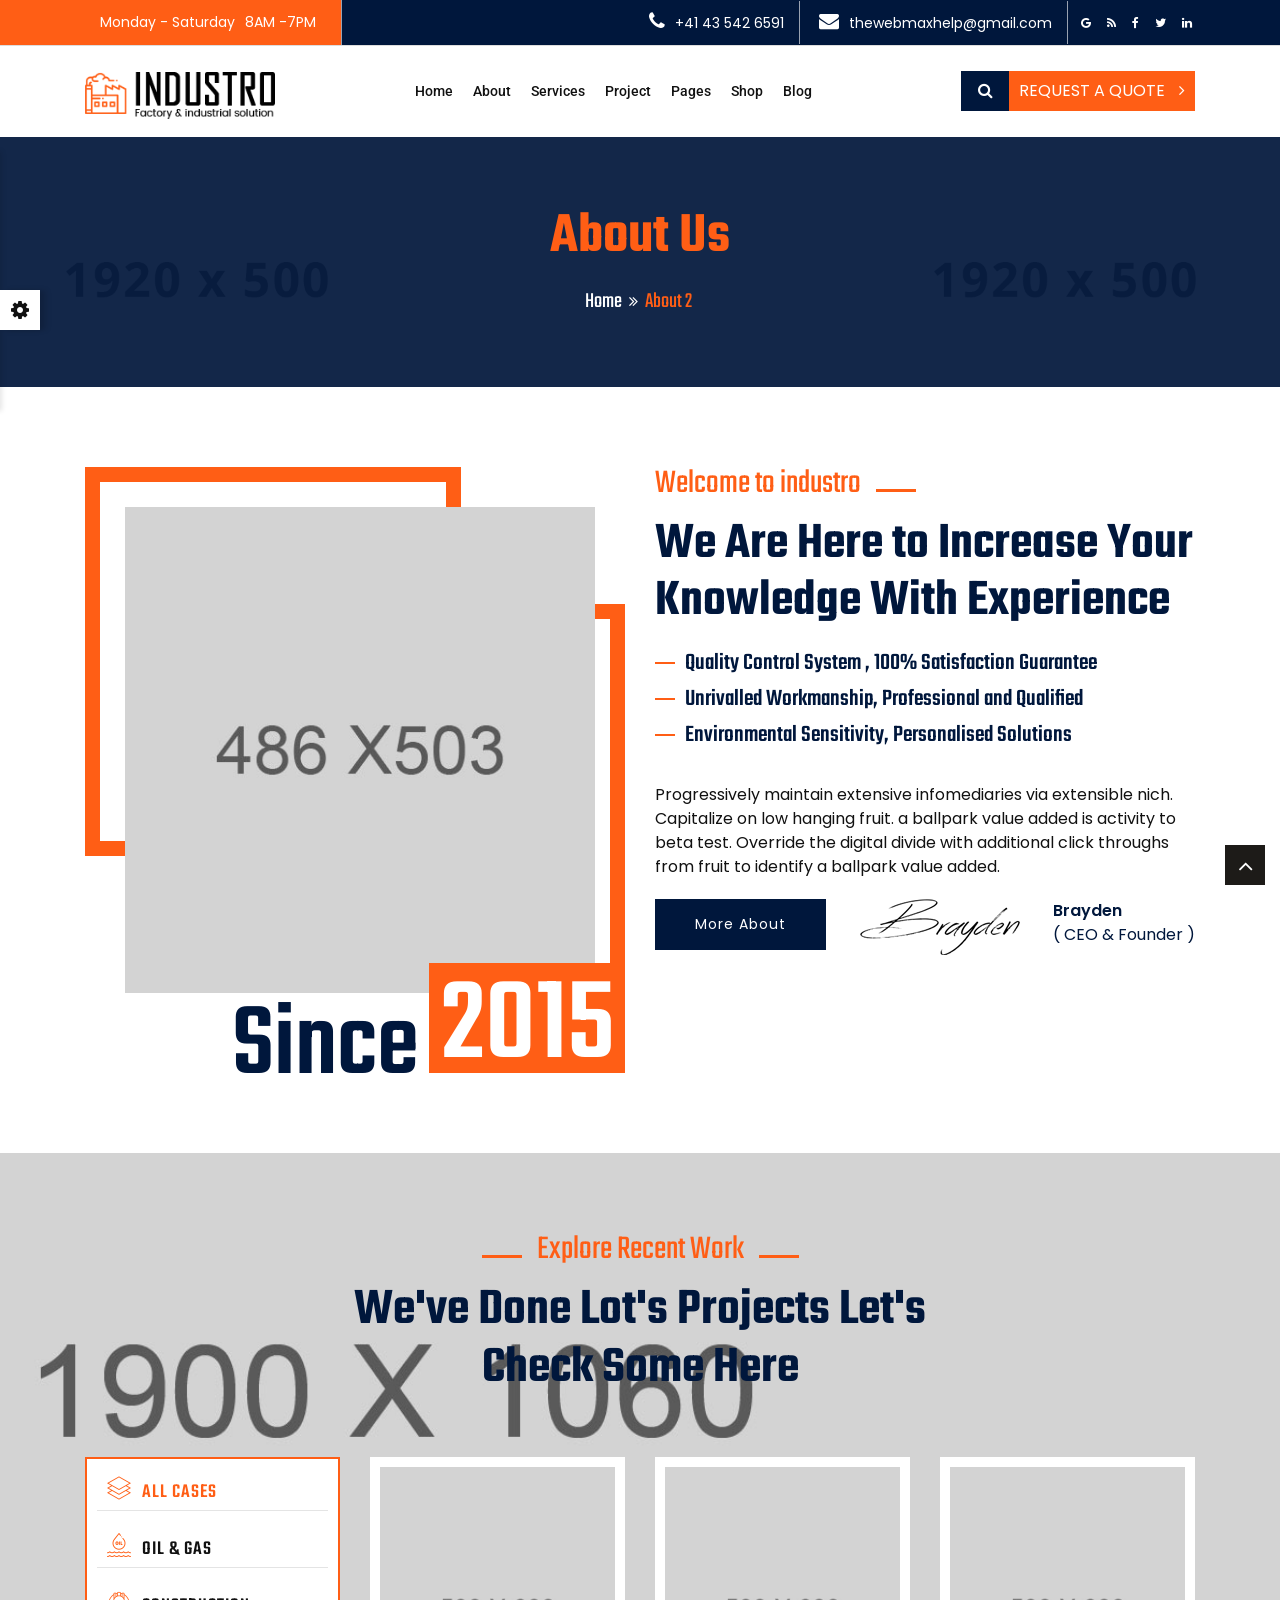
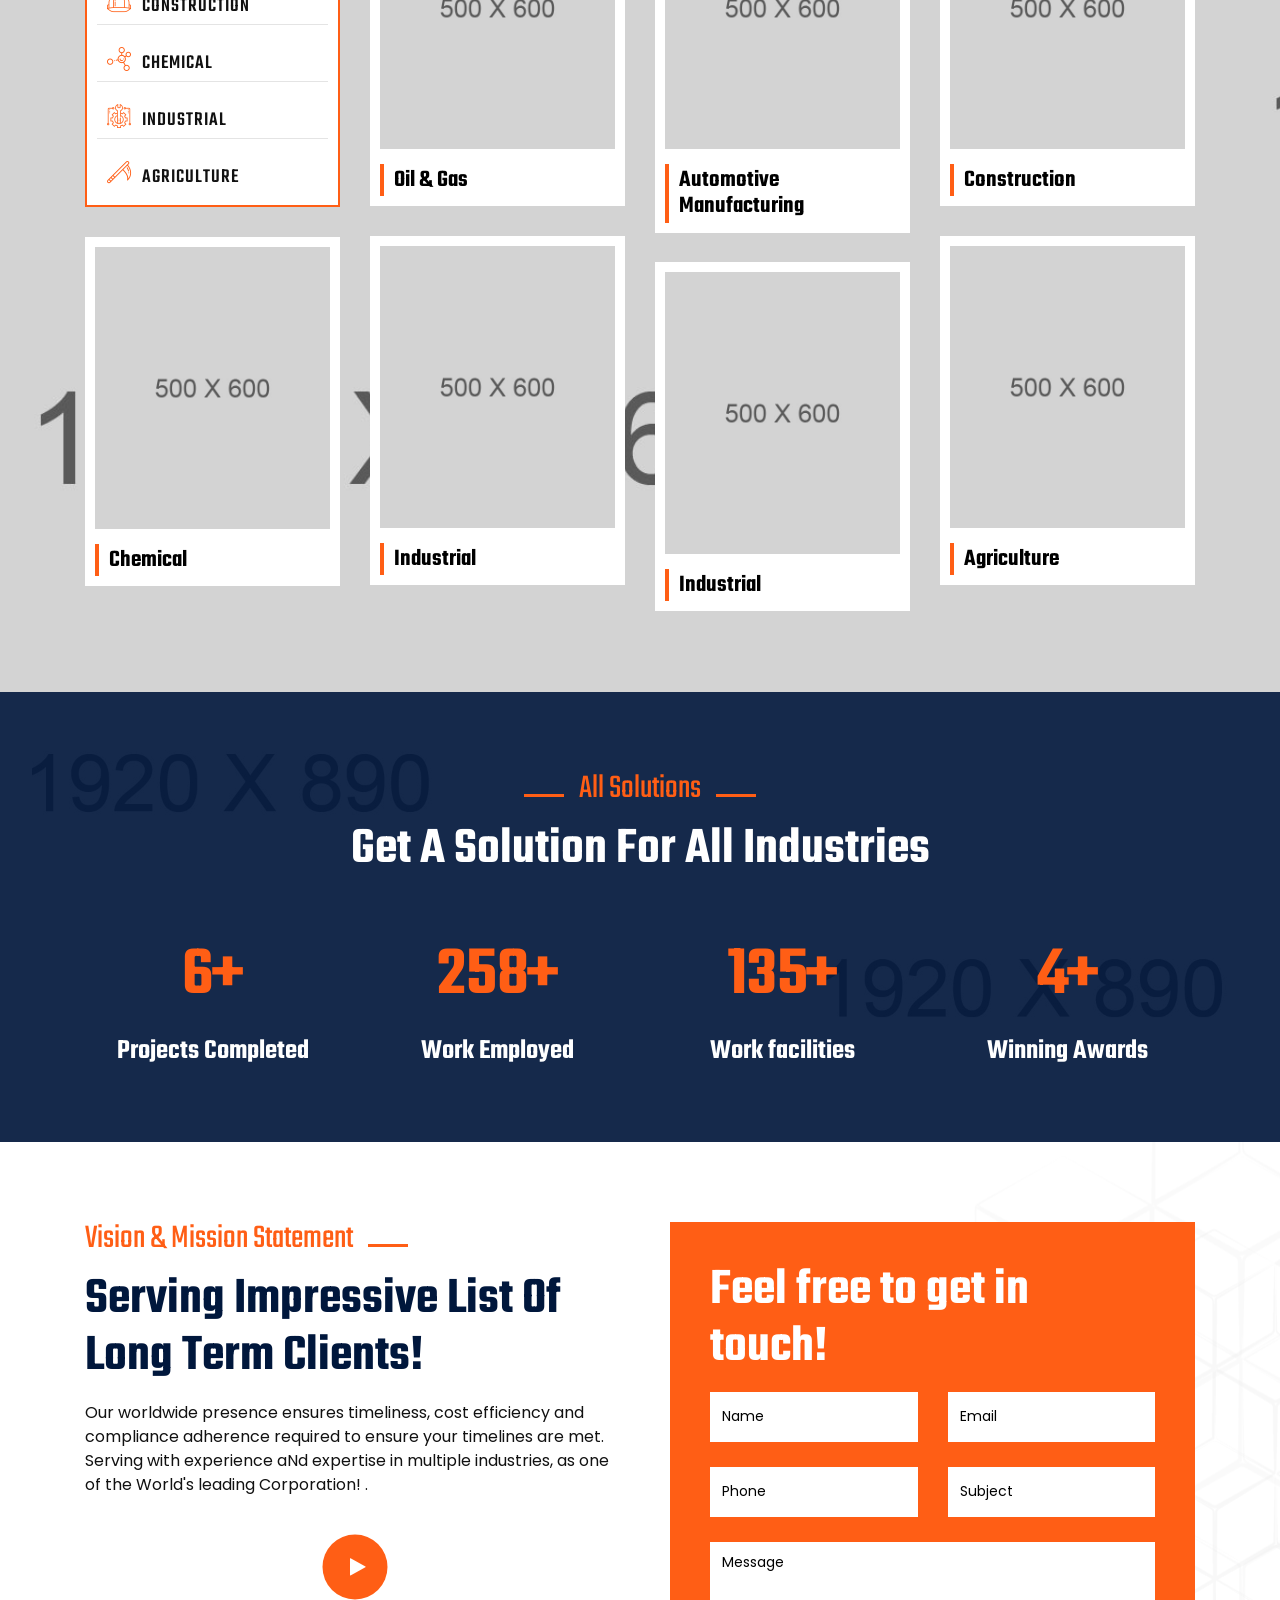
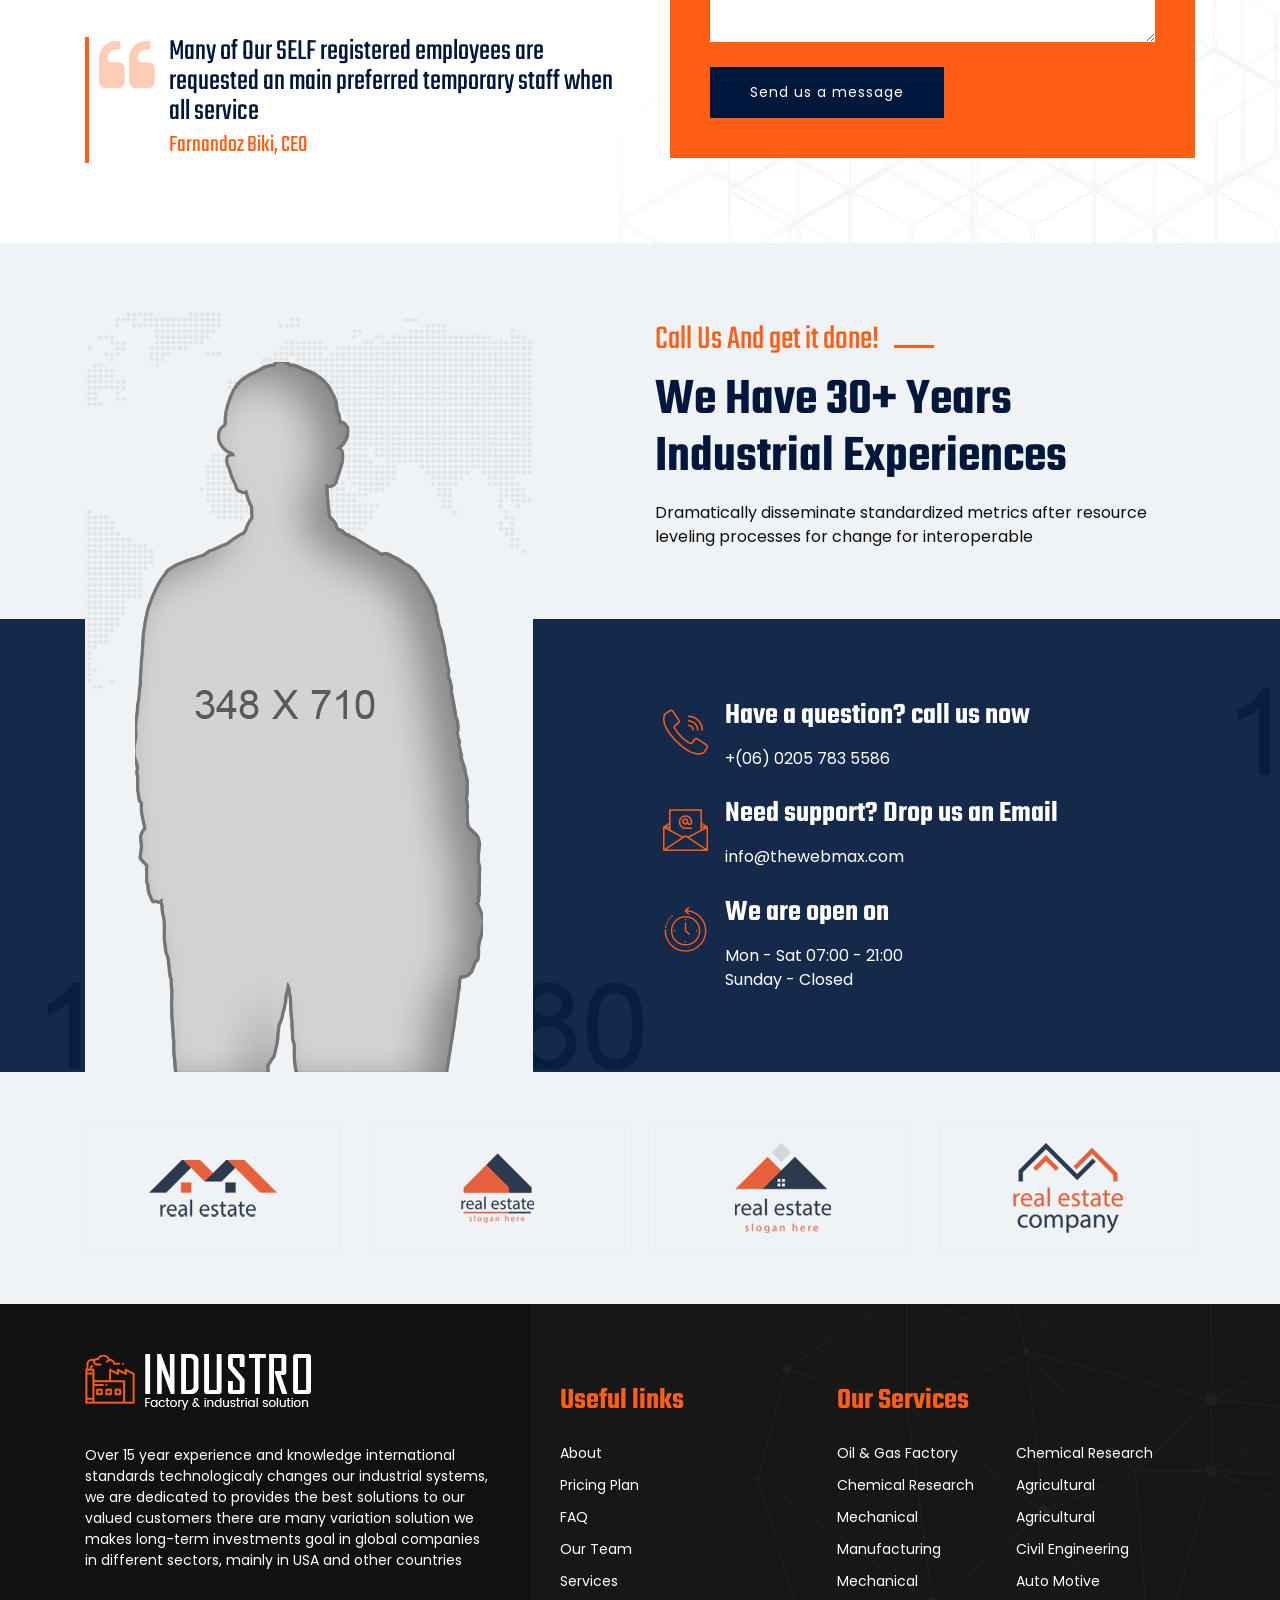
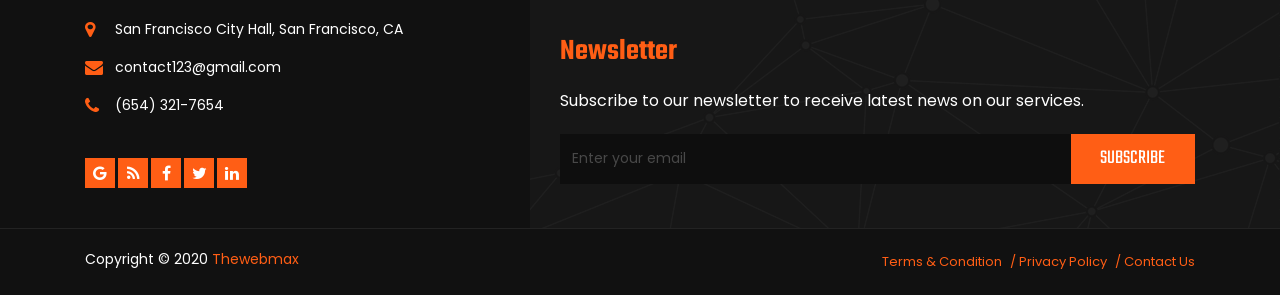
<file: html/about-2.html>
<!DOCTYPE html>

<html lang="en">

<head>

    <!-- META -->
    <meta charset="utf-8">
    <meta http-equiv="X-UA-Compatible" content="IE=edge">
    <meta name="keywords" content="" />
    <meta name="author" content="" />
    <meta name="robots" content="" />    
    <meta name="description" content="" />
    
    <!-- FAVICONS ICON -->
    <link rel="icon" href="images/favicon.ico" type="image/x-icon" />
    <link rel="shortcut icon" type="image/x-icon" href="images/favicon.png" />
    
    <!-- PAGE TITLE HERE -->
    <title>Industro Template | About Page 2</title>
    
    <!-- MOBILE SPECIFIC -->
    <meta name="viewport" content="width=device-width, initial-scale=1">
    

    
    <!-- BOOTSTRAP STYLE SHEET -->
    <link rel="stylesheet" type="text/css" href="css/bootstrap.min.css">
    <!-- FONTAWESOME STYLE SHEET -->
    <link rel="stylesheet" type="text/css" href="css/fontawesome/css/font-awesome.min.css" />

    <!-- OWL CAROUSEL STYLE SHEET -->
    <link rel="stylesheet" type="text/css" href="css/owl.carousel.min.css">
    <!-- BOOTSTRAP SLECT BOX STYLE SHEET  -->
    <link rel="stylesheet" type="text/css" href="css/bootstrap-select.min.css">    
    <!-- MAGNIFIC POPUP STYLE SHEET -->
    <link rel="stylesheet" type="text/css" href="css/magnific-popup.min.css">
    <!-- LOADER STYLE SHEET -->
    <link rel="stylesheet" type="text/css" href="css/loader.min.css">    
    <!-- MAIN STYLE SHEET -->
    <link rel="stylesheet" type="text/css" href="css/style.css">
        <!-- FLATICON STYLE SHEET -->
    <link rel="stylesheet" type="text/css" href="css/flaticon.min.css">
    
    <!-- IMAGE POPUP -->
    <link rel="stylesheet" type="text/css" href="css/lc_lightbox.css" /> 
    
    <!-- THEME COLOR CHANGE STYLE SHEET -->
    <link rel="stylesheet" class="skin" type="text/css" href="css/skin/skin-1.css">
    <!-- SIDE SWITCHER STYLE SHEET -->
    <link rel="stylesheet" type="text/css" href="css/switcher.css">    
 
     <!-- REVOLUTION SLIDER CSS -->
    <link rel="stylesheet" type="text/css" href="plugins/revolution/revolution/css/settings.css">
    <!-- REVOLUTION NAVIGATION STYLE -->
    <link rel="stylesheet" type="text/css" href="plugins/revolution/revolution/css/navigation.css">
        
    <!-- GOOGLE FONTS -->
    <link href="https://fonts.googleapis.com/css?family=Teko:300,400,500,600,700&display=swap" rel="stylesheet"> 
    <link href="https://fonts.googleapis.com/css?family=Poppins&display=swap" rel="stylesheet">
    <link href="https://fonts.googleapis.com/css?family=Roboto:400,500,700,900&display=swap" rel="stylesheet">    
 
</head>

<body>

    <div class="page-wraper"> 
    
        <!-- HEADER START -->
        <header class="site-header header-style-2 mobile-sider-drawer-menu">
      
            <div class="top-bar site-bg-secondry">
                <div class="container">

                        <div class="d-flex justify-content-between">
                            <div class="wt-topbar-left d-flex flex-wrap align-content-start">
                                <ul class="wt-topbar-info e-p-bx text-white">
                                    <li><span> Monday - Saturday</span><span>8AM -7PM</span></li>
                                </ul>
                            </div>
                            
                            <div class="wt-topbar-right d-flex flex-wrap align-content-center">
                                <ul class="wt-topbar-info-2 e-p-bx text-white">
                                    <li><i class="fa fa-phone"></i>+41 43 542 6591</li>
                                    <li><i class="fa fa-envelope"></i>thewebmaxhelp@gmail.com</li>
                                </ul> 
                
                                <ul class="social-icons">
                                    <li><a href="javascript:void(0);" class="fa fa-google"></a></li>
                                    <li><a href="javascript:void(0);" class="fa fa-rss"></a></li>
                                    <li><a href="javascript:void(0);" class="fa fa-facebook"></a></li>
                                    <li><a href="javascript:void(0);" class="fa fa-twitter"></a></li>
                                    <li><a href="javascript:void(0);" class="fa fa-linkedin"></a></li>
                                </ul> 
                                                                          
                            </div>
                        </div>

                </div>
            </div>  
                       
           <div class="sticky-header main-bar-wraper  navbar-expand-lg">
                <div class="main-bar">                       
                       <div class="container clearfix"> 
                       
                            <div class="logo-header">
                                <div class="logo-header-inner logo-header-one">
                                    <a href="index.html">
                                    <img src="images/logo-dark.png" alt="" />
                                    </a>
                                </div>
                            </div>  
                            
                            <!-- NAV Toggle Button -->
                            <button id="mobile-side-drawer" data-target=".header-nav" data-toggle="collapse" type="button" class="navbar-toggler collapsed">
                                <span class="sr-only">Toggle navigation</span>
                                <span class="icon-bar icon-bar-first"></span>
                                <span class="icon-bar icon-bar-two"></span>
                                <span class="icon-bar icon-bar-three"></span>
                            </button> 
                                                       
                            <div class="extra-nav header-2-nav">
                                <div class="extra-cell">
                                    <div class="header-search">
                                        <a href="javascript:void(0);" class="header-search-icon"><i class="fa fa-search"></i></a>
                                    </div>                                
                                    <div class="header-nav-request">
                                        <a href="#" class="contact-slide-show">Request a Quote <i class="fa fa-angle-right"></i></a>
                                    </div>
                                
                                </div>
                                 
                             </div>                                                                       

                             
                            <!-- MAIN Vav -->
                            <div class="nav-animation header-nav navbar-collapse collapse d-flex justify-content-center">
                        
                                <ul class=" nav navbar-nav">
                                    <li><a href="javascript:;">Home</a>
                                        <ul class="sub-menu">
                                                    <li><a href="index.html">Home Industries</a></li>                                        
                                                    <li><a href="index-2.html">Home Factory</a></li>
                                                    <li><a href="index-3.html">Home Construction</a></li>
                                                    <li><a href="index-4.html">Home Transport</a></li>
                                                    <li><a href="index-5.html">Home Agriculture</a></li>
                                                    <li><a href="index-6.html">Home Solar Energy</a></li>
                                                    <li><a href="index-7.html">Home Oil/Gas Plant</a></li>
                                                    <li><a href="index-8.html">Home Page 8</a></li>
                                                    <li><a href="index-9.html">Home Industries 9</a></li>
                                                    <li><a href="index-10.html">Home Factory 10</a></li>
                                                    <li><a href="index-11.html">Home Construction 11 <span class="new_blink">New</span></a></li>
                                                    <li><a href="index-12.html">Air Conditioning Repair 12 <span class="new_blink">New</span></a></li>                                           
                                        </ul>                                 
                                    </li>
                                    
                                    <li><a href="javascript:;">About</a>
                                        <ul class="sub-menu">
                                            <li><a href="about-1.html">About 1</a></li>                                        
                                            <li><a href="about-2.html">About 2</a></li>
                                        </ul>                                
                                    </li>                                    
                                    <li><a href="javascript:;">Services</a>
                                        <ul class="sub-menu">
                                            <li><a href="services-1.html">Services one</a></li>                                        
                                            <li><a href="services-2.html">Services Two</a></li>
                                            <li><a href="s-agricultural.html">Agricultural Automation</a></li>
                                            <li><a href="s-automotive.html">Automotive Manufacturing</a></li>
                                            <li><a href="s-chemical.html">Chemical Research</a></li>
                                            <li><a href="s-civil.html">Civil Engineering</a></li>
                                            <li><a href="s-mechanical.html">Mechanical Engineering</a></li>
                                            <li><a href="s-oilgas.html">Oil & Gas Engineering</a></li>
                                            <li><a href="s-power-energy.html">Power & Energy Sector</a></li>                                              
                                                                                       
                                        </ul>                                
                                    </li>
                                    <li><a href="javascript:;">Project</a>
                                        <ul class="sub-menu">
                                            <li><a href="project-grid.html">Project Grid</a></li>                                        
                                            <li><a href="project-masonry.html">Project Masonry</a></li>
                                            <li><a href="project-carousel.html">Project Carousel</a></li>
                                            <li><a href="project-detail.html">Project Detail</a>
                                        </ul>                                
                                   </li>
                                    <li>
                                        <a href="javascript:;">Pages</a>
                                        <ul class="sub-menu">
                                            <li><a href="our-prices.html">Pricing Plan</a></li>
                                            <li><a href="icon-font.html">Icon Font</a></li>
                                            <li><a href="team.html">Team</a></li>
                                            <li><a href="team-single.html">Team Single</a></li>                                            
                                            <li><a href="Faq.html">FAQ</a></li>
                                            <li><a href="error-403.html">Error 403</a></li>
                                            <li><a href="error-404.html">Error 404</a></li>
                                            <li><a href="error-405.html">Error 405</a></li> 
                                    		<li><a href="contact-1.html">Contact us</a></li>                                                                                             
                                        </ul>
                                    </li>                                   
                                    <li><a href="javascript:;">Shop</a>
                                        <ul class="sub-menu">
                                            <li><a href="product.html">Shop</a></li>                                        
                                            <li><a href="product-detail.html">Shop Detail</a></li>
                                            <li><a href="shopping-cart.html">Shopping Cart</a></li>
                                            <li><a href="checkout.html">Checkut</a></li>
                                            <li><a href="wish-list.html">Wishlist</a></li>                                            
                                        </ul>                                
                                   </li>                                   
                                    <li><a href="javascript:;">Blog</a>
                                        <ul class="sub-menu">
                                            <li><a href="blog-grid.html">Blog Grid</a></li>                                        
                                            <li><a href="blog-list-sidebar.html">Blog List</a></li>
                                            <li><a href="blog-post-right-sidebar.html">Blog Post</a></li>
                                        </ul>                                
                                    </li>                                                                

                               
                                </ul>
    
                            </div>
                        
                            <!-- SITE Search -->
                            <div id="search-toggle-block">
                                <div id="search"> 
                                    <form role="search" id="searchform" action="/search" method="get" class="radius-xl">
                                        <div class="input-group">
                                            <input class="form-control" value="" name="q" type="search" placeholder="Type to search"/>
                                            <span class="input-group-append"><button type="button" class="search-btn"><i class="fa fa-search"></i></button></span>
                                        </div>   
                                    </form>
                                </div>
                            </div>                                
                            
                        </div>    
                    </div>
                    
            </div>
            
        </header>
        <!-- HEADER END -->
        
        <!-- CONTENT START -->
        <div class="page-content">
        
            <!-- INNER PAGE BANNER -->
            <div class="wt-bnr-inr overlay-wraper bg-center" style="background-image:url(images/banner/3.jpg);">
            	<div class="overlay-main site-bg-secondry opacity-09"></div>
                <div class="container">
                    <div class="wt-bnr-inr-entry">
                    	<div class="banner-title-outer">
                        	<div class="banner-title-name">
                        		<h2 class="site-text-primary">About Us</h2>
                            </div>
                        </div>
                        <!-- BREADCRUMB ROW -->                            
                        
                            <div>
                                <ul class="wt-breadcrumb breadcrumb-style-2">
                                    <li><a href="javascript:void(0);">Home</a></li>
                                    <li>About 2</li>
                                </ul>
                            </div>
                        
                        <!-- BREADCRUMB ROW END -->                        
                    </div>
                </div>
            </div>
            <!-- INNER PAGE BANNER END -->

            <!-- ABOUT SECTION START -->
            <div class="section-full welcome-section-outer">
            	<div class="welcome-section-top bg-white p-tb80">
                    <div class="container">
                    	<div class="row">
                        
                            <div class="col-lg-6 col-md-12">
                            	<div class="img-colarge">
                                	<div class="colarge-1"><img src="images/colarge/s1.jpg" alt="" class="slide-righ"></div>
                                    <div class="since-year-outer"><div class="since-year"><span>Since</span><strong>2015</strong></div></div>
                                </div>
                            </div>  
                                                  
                        	<div class="col-lg-6 col-md-12">
                                <div class="welcom-to-section">
                                    <!-- TITLE START-->
                                    <div class="left wt-small-separator-outer">
                                        <div class="wt-small-separator site-text-primary">
                                            <div  class="sep-leaf-left"></div>
                                            <div>Welcome to industro</div>
                                            <div  class="sep-leaf-right"></div>
                                        </div>
                                    </div>
                                    <h2>We Are Here to Increase Your Knowledge With Experience</h2>
                                    <!-- TITLE END-->
                                    <ul class="site-list-style-one">
                                    	<li>Quality Control System , 100% Satisfaction Guarantee</li>
                                        <li>Unrivalled Workmanship, Professional and Qualified</li>
                                        <li>Environmental Sensitivity, Personalised Solutions</li>
                                    </ul>
                                    
                                    <p>Progressively maintain extensive infomediaries via extensible nich. Capitalize on low hanging fruit. a ballpark value added is activity to beta test. Override the digital divide with additional click throughs from fruit to identify a ballpark value added.</p> 
                                    
                                    <div class="welcom-to-section-bottom d-flex justify-content-between">
                                        <div class="welcom-btn-position"><a href="about-1.html" class="site-button-secondry site-btn-effect">More About</a></div>
                                        <div class="welcom-sign-pic"><img src="images/sign.png" alt=""></div>
                                        <div class="welcom-sign-info"><strong>Brayden</strong><span>( CEO & Founder )</span></div>
                                    </div>   
                                </div>
                            </div>

                        </div>
                    </div> 
                </div>
            </div>   
            <!-- ABOUT SECTION  SECTION END --> 

 			<!-- PROJECTS SECTION START -->
            <div class="section-full p-t80 p-b50 bg-gray  bg-cover" style="background-image:url(images/background/bg-7.jpg)">
				                                      

                        <div class="container">
                            <!-- TITLE START-->
                            <div class="section-head center wt-small-separator-outer text-center">
                                <div class="wt-small-separator site-text-primary">
                                    <div  class="sep-leaf-left"></div>
                                    <div>Explore Recent Work</div>
                                    <div  class="sep-leaf-right"></div>
                                </div>
                                <h2>We've Done Lot's Projects Let's Check Some Here</h2>
                            </div>
                            <!-- TITLE END--> 

						<div class="section-content">

                             <div class="masonry-wrap row mfp-gallery project-stamp clearfix d-flex justify-content-center">
                                <!-- COLUMNS 1 -->
                                <div class="stamp col-xl-3 col-lg-4 col-md-6 col-sm-12 m-b30">
                                    <div class="project-stamp-list bg-white">
                                        <div class="filter-wrap">
   											<ul class="filter-navigation masonry-filter text-uppercase">
                                                <li class="active"><a data-filter="*" data-hover="All" href="#"><i class="flaticon-layers"></i>All Cases</a></li>
                                                <li><a data-filter=".cat-1" href="javascript:;"><i class="flaticon-oil"></i>Oil & Gas</a></li>
                                                <li><a data-filter=".cat-2" href="javascript:;"><i class="flaticon-helmet"></i>Construction</a></li>
                                                <li><a data-filter=".cat-3" href="javascript:;"><i class="flaticon-healthcare-and-medical"></i>Chemical </a></li>
                                                <li><a data-filter=".cat-4" href="javascript:;"><i class="flaticon-conveyor"></i>Industrial</a></li>
                                                <li><a data-filter=".cat-5" href="javascript:;"><i class="flaticon-scythe"></i>Agriculture</a></li>
                                            </ul>
                                        </div>                          
                                    </div>            
                                </div>
                                <!-- COLUMNS 2 -->
                                <div class="masonry-item  cat-1 col-xl-3 col-lg-4 col-md-6 col-sm-12 m-b30">
                                    <div class="wt-box bg-white  p-a10 project-2-block">
                                        <div class="wt-thum-bx">
                                            <img src="images/project/square/1.jpg" alt="">
                                        </div>
                                        <div class="wt-info">
                                            <h4 class="wt-title m-b0 m-t15"><a href="s-oilgas.html">Oil & Gas</a></h4>
                                        </div>
                               
                                    </div>
                                </div>
                                
                                <!-- COLUMNS 3 -->
                                <div class="masonry-item  cat-2 col-xl-3 col-lg-4 col-md-6 col-sm-12  m-b30">
                                    <div class="wt-box bg-white  p-a10 project-2-block">
                                        <div class="wt-thum-bx">
                                            <img src="images/project/square/2.jpg" alt="">
                                        </div>
                                        <div class="wt-info">
                                            <h4 class="wt-title m-b0 m-t15"><a href="s-automotive.html">Automotive Manufacturing</a></h4>
                                        </div>
                            
                                    </div>
                                </div>
                                
                                <!-- COLUMNS 4 -->
                                <div class="masonry-item  cat-2 col-xl-3 col-lg-4 col-md-6 col-sm-12  m-b30">
                                    <div class="wt-box bg-white  p-a10 project-2-block">
                                        <div class="wt-thum-bx">
                                            <img src="images/project/square/3.jpg" alt="">
                                        </div>
                                        <div class="wt-info">
                                            <h4 class="wt-title m-b0 m-t15"><a href="s-civil.html">Construction</a></h4>
                                        </div> 
                            
                                    </div>
                                </div>
                                
                                <!-- COLUMNS 5 -->
                                <div class="masonry-item  cat-4 col-xl-3 col-lg-4 col-md-6 col-sm-12  m-b30">
                                  <div class="wt-box bg-white  p-a10 project-2-block">
                                        <div class="wt-thum-bx">
                                            <img src="images/project/square/4.jpg" alt="">
                                        </div>
                                        <div class="wt-info">
                                            <h4 class="wt-title m-b0 m-t15"><a href="s-mechanical.html">Industrial</a></h4>
                                        </div> 
                          
                                    </div>
                                </div>
                                
                                <!-- COLUMNS 6 -->
                                <div class="masonry-item  cat-5 col-xl-3 col-lg-4 col-md-6 col-sm-12  m-b30">
                                    <div class="wt-box bg-white  p-a10 project-2-block">
                                        <div class="wt-thum-bx">
                                            <img src="images/project/square/5.jpg" alt="">
                                        </div>
                                        <div class="wt-info">
                                            <h4 class="wt-title m-b0 m-t15"><a href="s-agricultural.html">Agriculture </a></h4>
                                        </div>
                                
                                    </div>
                                </div>
                                
                                <!-- COLUMNS 7 -->
                                <div class="masonry-item  cat-3 col-xl-3 col-lg-4 col-md-6 col-sm-12  m-b30">
                                    <div class="wt-box bg-white  p-a10 project-2-block">
                                        <div class="wt-thum-bx">
                                            <img src="images/project/square/6.jpg" alt="">
                                        </div>
                                        <div class="wt-info">
                                            <h4 class="wt-title m-b0 m-t15"><a href="s-chemical.html">Chemical </a></h4>
                                        </div>
                             
                                    </div>
                                </div>
                                
                                <!-- COLUMNS 8 -->
                                <div class="masonry-item  cat-1 col-xl-3 col-lg-4 col-md-6 col-sm-12 m-b30">
                                    <div class="wt-box bg-white p-a10 project-2-block">
                                        <div class="wt-thum-bx">
                                            <img src="images/project/square/7.jpg" alt="">
                                        </div>
                                        <div class="wt-info">
                                            <h4 class="wt-title m-b0 m-t15"><a href="s-mechanical.html">Industrial </a></h4>
                                        </div>
                           
                                    </div>
                                </div>
                                                             
                             </div>

						</div>
                                                                                        
                       </div>

                    </div>
            <!-- PROJECTS SECTION  SECTION END -->
            
 			<!-- COUNTER SECTION START -->
            <div class="section-full p-t80 p-b40  overlay-wraper bg-cover bg-no-repeat" style="background-image:url(images/background/bg-2.jpg);">
				<div class="overlay-main site-bg-secondry opacity-09"></div>                                       

                        <div class="container">
                            <!-- TITLE START-->
                            <div class="section-head center wt-small-separator-outer text-center text-white">
                                <div class="wt-small-separator site-text-primary">
                                    <div  class="sep-leaf-left"></div>
                                    <div>All Solutions</div>
                                    <div  class="sep-leaf-right"></div>
                                </div>
                                <h2>Get A Solution For All Industries</h2>
                            </div>
                            <!-- TITLE END--> 

                            <div class="counter3-section-outer-top">
                                <div class="counter-outer">                            
                                    
                                    <div class="row justify-content-center">
                                            
                                        <div class="col-lg-3 col-md-6 m-b30 ">
                                            <div class="wt-icon-box-wraper center">
                                                <h2 class="counter site-text-primary">35</h2>
                                                <span class="site-text-white title-style-2">Projects Completed</span>
                                            </div>
                                        </div>
                                        
                                        <div class="col-lg-3 col-md-6 m-b30">
                                            <div class="wt-icon-box-wraper center">
                                                <h2 class="counter site-text-primary">1435</h2>
                                                <span class="site-text-white title-style-2">Work Employed</span>
                                            </div>
                                        </div>
                                        
                                        <div class="col-lg-3 col-md-6 m-b30">
                                            <div class="wt-icon-box-wraper center">
                                                <h2 class="counter site-text-primary" >750</h2>
                                                <span class="site-text-white title-style-2">Work facilities</span>
                                            </div>
                                        </div>
                                        
                                        <div class="col-lg-3 col-md-6 m-b30">
                                            <div class="wt-icon-box-wraper center">
                                                <h2 class="counter site-text-primary" >26</h2>
                                                <span class="site-text-white title-style-2">Winning Awards</span>
                                            </div>
                                        </div>                                        

                                    </div>                            
                                
                                </div>   
                            </div>  

                                                                                        
                       </div>

                    </div>
            <!-- COUNTER SECTION  SECTION END -->              

             <!-- VISION SECTION START -->
            <div class="section-full  p-t80 p-b50 bg-white  bg-bottom-right bg-no-repeat" style="background-image:url(images/background/bg-5.png)">
                <div class="container">
                    <div class="row d-flex justify-content-center">
                        <div class="col-lg-6 col-md-12 m-b30">
                            <!-- TITLE START-->
                            <div class="left wt-small-separator-outer">
                                <div class="wt-small-separator site-text-primary">
                                    <div  class="sep-leaf-left"></div>
                                    <div>Vision & Mission Statement</div>
                                    <div  class="sep-leaf-right"></div>
                                </div>
                                <h2>Serving Impressive List Of Long Term Clients!</h2>
                                <p>Our worldwide presence ensures timeliness, cost efficiency and compliance adherence required to ensure your timelines are met. Serving with experience aNd expertise in multiple industries, as one of the World's leading Corporation! .</p>
                            </div>
                            <!-- TITLE END-->
                            <div class="video-3-section-outer-bottom">
                                <div class="video-section2-outer mfp-gallery">
                                    <div class="video-section">
                                         <a href="https://www.youtube.com/watch?v=fgExvIUYg5w" class="mfp-video play-now">
                                            <i class="icon fa fa-play"></i>
                                            <span class="ripple"></span>
                                        </a>                                              
                                    </div>	    
                                </div>      
                            
                                <div class="video3-section-blockquote">
                                    <i class="fa fa-quote-left"></i>
                                    <span class="q-author-detail site-text-secondry title-style-2">Many of Our SELF registered employees are requested an main preferred temporary staff when all service</span>
                                    <div class="q-author-name site-text-primary title-style-2">Farnandoz Biki, CEO</div>
                                </div>
                            </div>                                                                                  
                        </div>
                        <div class="col-lg-6 col-md-12 m-b30">
                        
                             <div class="home-contact-section site-bg-primary p-a40">
                                <form class="cons-contact-form" method="post" action="form-handler2.php">
                                   
                                    <!-- TITLE START-->
                                    <div class="wt-small-separator-outer text-white">
                                        <h2>Feel free to get in touch!</h2>
                                    </div>
                                    <!-- TITLE END-->
                                                                            
                                    <div class="row">
                                       <div class="col-md-6 col-sm-6">
                                            <div class="form-group">
                                                <input name="username" type="text" required class="form-control" placeholder="Name">
                                            </div>
                                        </div>
                                        
                                        <div class="col-md-6 col-sm-6">
                                            <div class="form-group">
                                               <input name="email" type="text" class="form-control" required placeholder="Email">
                                            </div>
                                        </div>
                                        
                                        <div class="col-md-6 col-sm-6">
                                            <div class="form-group">
                                                <input name="phone" type="text" class="form-control" required placeholder="Phone">
                                             </div>
                                        </div>
                                        
                                        <div class="col-md-6 col-sm-6">
                                            <div class="form-group">
                                                 <input name="subject" type="text" class="form-control" required placeholder="Subject">
                                             </div>
                                        </div>
                                        
                                        <div class="col-md-12">
                                            <div class="form-group">
                                               <textarea name="message" class="form-control" rows="4" placeholder="Message"></textarea>
                                             </div>
                                        </div>
                                        
                                       <div class="col-md-12">
                                            <button type="submit" class="site-button-secondry site-btn-effect">Send us a message</button>
                                        </div>
                                        
                                    </div>
                               </form>                                        
                            </div>
                                                
                        </div>
                   </div>
				</div>
                
            </div>
            <!-- VISION SECTION END --> 
            
 			<!-- SELF INTRO SECTION START -->
            <div class="section-full self-intro-section-outer overlay-wraper" style="background-image:url(images/background/bg-6.jpg)">                                 
				<div class="overlay-main site-bg-secondry opacity-09"></div>
                <div class="self-intro-top bg-gray p-t80 p-b50">
                    <div class="container">
                        <div class="row justify-content-end">
                            
                            <div class="col-lg-6 col-md-12">
                                <!-- TITLE START-->
                                <div class="left wt-small-separator-outer">
                                    <div class="wt-small-separator site-text-primary">
                                        <div  class="sep-leaf-left"></div>
                                        <div>Call Us And get it done!</div>
                                        <div  class="sep-leaf-right"></div>
                                    </div>
                                    <h2>We Have 30+ Years Industrial Experiences</h2>
                                    <p>Dramatically disseminate standardized metrics after resource leveling processes for change for interoperable</p>
                                </div>
                                <!-- TITLE END-->
                            </div>                              

                        </div>
                    </div>
                </div> 
                
                <div class="self-intro-bottom p-t80 p-b80">
                    <div class="container">
                        <div class="row justify-content-end">
                            
                            <div class="col-lg-6 col-md-6">
                                <div class="self-info-detail">
                                
                                    <div class="wt-icon-box-wraper p-b10 left">
                                        <div class="icon-md m-b20">
                                            <span class="icon-cell site-text-primary"><i class="flaticon-call"></i></span>
                                        </div>
                                        <div class="icon-content text-white">
                                            <h3 class="wt-tilte">Have a question? call us now</h3>
                                            <p>+(06) 0205 783 5586</p>
                                        </div>
                                    </div>
                                    
                                    <div class="wt-icon-box-wraper p-b10  left">
                                        <div class="icon-md m-b20">
                                            <span class="icon-cell site-text-primary"><i class="flaticon-mail"></i></span>
                                        </div>
                                        <div class="icon-content text-white">
                                            <h3 class="wt-tilte">Need support? Drop us an Email</h3>
                                            <p>info@thewebmax.com</p>
                                        </div>
                                    </div>
                                    
                                    <div class="wt-icon-box-wraper  left">
                                        <div class="icon-md m-b20">
                                            <span class="icon-cell site-text-primary"><i class="flaticon-history"></i></span>
                                        </div>
                                        <div class="icon-content text-white">
                                            <h3 class="wt-tilte">We are open on</h3>
                                            <p>Mon - Sat  07:00 - 21:00 </p>
											<p>Sunday - Closed</p>
                                        </div>
                                    </div>                                                                        
                                                                    
                                </div>
                            </div>                              

                        </div>
                    </div>
                </div>  
                
                <div class="container">
                    <div class="self-intro-pic-block">
                        <div class="wt-media"><img src="images/self-pic.png" alt=""></div>
                    </div>
                </div>

            </div>   
            <!-- SELF INTRO SECTION  END -->
            

            
            <!-- CLIENT LOGO SECTION START -->
            <div class="section-full bg-gray p-tb50">
                <div class="container">
                    <div class="section-content">
                    
                        <!-- TESTIMONIAL 4 START ON BACKGROUND -->   
                        <div class="section-content">
                             <div class="section-content owl-btn-vertical-center">
                                <div class="owl-carousel home-client-carousel-2 ">
                                
                                    <div class="item">
                                        <div class="ow-client-logo">
                                            <div class="client-logo client-logo-media">
                                            <a href="javascript:void(0);"><img src="images/client-logo/w1.png" alt=""></a></div>
                                        </div>
                                    </div>
                                    
                                    <div class="item">
                                        <div class="ow-client-logo">
                                            <div class="client-logo client-logo-media">
                                            <a href="javascript:void(0);"><img src="images/client-logo/w2.png" alt=""></a></div>
                                        </div>
                                    </div>
                                    
                                    <div class="item">
                                        <div class="ow-client-logo">
                                            <div class="client-logo client-logo-media">
                                            <a href="javascript:void(0);"><img src="images/client-logo/w3.png" alt=""></a></div>
                                        </div>
                                    </div>
                                    
                                    <div class="item">
                                        <div class="ow-client-logo">
                                            <div class="client-logo client-logo-media">
                                            <a href="javascript:void(0);"><img src="images/client-logo/w4.png" alt=""></a></div>
                                        </div>
                                    </div>
                                    
                                    <div class="item">
                                        <div class="ow-client-logo">
                                            <div class="client-logo client-logo-media">
                                            <a href="javascript:void(0);"><img src="images/client-logo/w5.png" alt=""></a></div>
                                        </div>
                                    </div>
                                    
                                    <div class="item">
                                        <div class="ow-client-logo">
                                            <div class="client-logo client-logo-media">
                                            <a href="javascript:void(0);"><img src="images/client-logo/w6.png" alt=""></a></div>
                                        </div>
                                    </div>
                                    
                                    <div class="item">
                                        <div class="ow-client-logo">
                                            <div class="client-logo client-logo-media">
                                            <a href="javascript:void(0);"><img src="images/client-logo/w1.png" alt=""></a></div>
                                        </div>
                                    </div>
                                    
                                    <div class="item">
                                        <div class="ow-client-logo">
                                            <div class="client-logo client-logo-media">
                                            <a href="javascript:void(0);"><img src="images/client-logo/w2.png" alt=""></a></div>
                                        </div>
                                    </div>
                                    
                                    <div class="item">
                                        <div class="ow-client-logo">
                                            <div class="client-logo client-logo-media">
                                            <a href="javascript:void(0);"><img src="images/client-logo/w3.png" alt=""></a></div>
                                        </div>
                                    </div>
                                    
                                    <div class="item">
                                        <div class="ow-client-logo">
                                            <div class="client-logo client-logo-media">
                                            <a href="javascript:void(0);"><img src="images/client-logo/w4.png" alt=""></a></div>
                                        </div>
                                    </div>
                                    
                                    <div class="item">
                                        <div class="ow-client-logo">
                                            <div class="client-logo client-logo-media">
                                            <a href="javascript:void(0);"><img src="images/client-logo/w5.png" alt=""></a></div>
                                        </div>
                                    </div>
                                    
                                    <div class="item">
                                        <div class="ow-client-logo">
                                            <div class="client-logo client-logo-media">
                                            <a href="javascript:void(0);"><img src="images/client-logo/w6.png" alt=""></a></div>
                                        </div>
                                    </div>  
                                    
                                    <div class="item">
                                        <div class="ow-client-logo">
                                            <div class="client-logo client-logo-media">
                                            <a href="javascript:void(0);"><img src="images/client-logo/w1.png" alt=""></a></div>
                                        </div>
                                    </div>
                                    
                                    <div class="item">
                                        <div class="ow-client-logo">
                                            <div class="client-logo client-logo-media">
                                            <a href="javascript:void(0);"><img src="images/client-logo/w2.png" alt=""></a></div>
                                        </div>
                                    </div>
                                    
                                    <div class="item">
                                        <div class="ow-client-logo">
                                            <div class="client-logo client-logo-media">
                                            <a href="javascript:void(0);"><img src="images/client-logo/w3.png" alt=""></a></div>
                                        </div>
                                    </div>
                                    
                                    <div class="item">
                                        <div class="ow-client-logo">
                                            <div class="client-logo client-logo-media">
                                            <a href="javascript:void(0);"><img src="images/client-logo/w4.png" alt=""></a></div>
                                        </div>
                                    </div>
                                    
                                    <div class="item">
                                        <div class="ow-client-logo">
                                            <div class="client-logo client-logo-media">
                                            <a href="javascript:void(0);"><img src="images/client-logo/w5.png" alt=""></a></div>
                                        </div>
                                    </div>
                                    
                                    <div class="item">
                                        <div class="ow-client-logo">
                                            <div class="client-logo client-logo-media">
                                            <a href="javascript:void(0);"><img src="images/client-logo/w6.png" alt=""></a></div>
                                        </div>
                                    </div>                                                                      
                                    
                                </div>
                            </div>
                        </div>
                    </div>
                </div>
            </div>
            <!-- CLIENT LOGO  SECTION End -->                
            
        </div>
        <!-- CONTENT END -->
        
        <!-- FOOTER START -->
        <footer class="site-footer footer-large footer-dark text-white footer-style1" >

        
            <!-- FOOTER BLOCKES START -->  
            <div class="footer-top bg-no-repeat bg-bottom-right" style="background-image:url(images/background/footer-bg.png)">
                <div class="container">
                    <div class="row">
                    
                        <div class="col-lg-5 col-md-12 col-sm-12"> 
                        	<div class="footer-h-left"> 
                                <div class="widget widget_about">
                                    <div class="logo-footer clearfix">
                                        <a href="index.html"><img src="images/logo-light.png" alt="" ></a>
                                    </div>
                                    <p>Over 15 year experience and knowledge international standards technologicaly changes our industrial systems, we are dedicated to provides the best solutions to our valued customers there are many variation solution we makes long-term investments goal in global companies in different sectors, mainly in USA and other countries</p>
                                 </div>
                                <div class="widget recent-posts-entry">
                                   <ul class="widget_address"> 
                                        <li><i class="fa fa-map-marker"></i>San Francisco City Hall, San Francisco, CA</li>
                                        <li><i class="fa fa-envelope"></i>contact123@gmail.com</li>
                                        <li> <i class="fa fa-phone"></i>(654) 321-7654 </li>
                                    </ul>  
                                </div>
                                <ul class="social-icons  wt-social-links footer-social-icon">
                                    <li><a href="javascript:void(0);" class="fa fa-google"></a></li>
                                    <li><a href="javascript:void(0);" class="fa fa-rss"></a></li>
                                    <li><a href="javascript:void(0);" class="fa fa-facebook"></a></li>
                                    <li><a href="javascript:void(0);" class="fa fa-twitter"></a></li>
                                    <li><a href="javascript:void(0);" class="fa fa-linkedin"></a></li>
                                </ul> 
                            </div>                              
                            
                        </div> 

						<div class="col-lg-7 col-md-12 col-sm-12">
                        	<div class="row footer-h-right">
                            	<div class="col-lg-5 col-md-4">
                                    <div class="widget widget_services">
                                        <h3 class="widget-title">Useful links</h3>
                                        <ul>
                                            <li><a href="about-1.html">About</a></li>
                                            <li><a href="our-prices.html">Pricing Plan </a></li>
                                            <li><a href="Faq.html">FAQ</a></li>
                                            <li><a href="team-single.html">Our Team </a></li>
                                            <li><a href="services-1.html">Services </a></li>
                                        </ul>
                                    </div>
                            	</div>

                            	<div class="col-lg-7 col-md-8">
                                    <div class="widget widget_services">
                                        <h3 class="widget-title">Our Services</h3>
                                        <ul>
                                            <li><a href="s-oilgas.html">Oil & Gas Factory</a><a href="s-chemical.html">Chemical Research</a></li>
                                            <li><a href="s-chemical.html">Chemical Research</a><a href="s-agricultural.html">Agricultural</a></li>
                                            <li><a href="s-mechanical.html">Mechanical</a><a href="s-agricultural.html">Agricultural </a></li>
                                            <li><a href="s-civil.html">Manufacturing</a><a href="s-civil.html">Civil Engineering</a></li>
                                            <li><a href="s-automotive.html">Mechanical </a><a href="s-automotive.html">Auto Motive  </a></li>
                                        </ul>
                                    </div>
                            	</div>                                
                            
                            </div>
                            
                            <div class="widget widget_newsletter">
                                <h3 class="widget-title">Newsletter</h3>
                                	<p>Subscribe to our newsletter to receive latest news on our services.</p>
                                    <div class="newsletter-input">
                                      <div class="input-group">
                                        <input id="email" type="text" class="form-control" name="email" placeholder="Enter your email">
                                        <div class="input-group-append">
                                          <button type="submit" class="input-group-text nl-search-btn text-black site-bg-primary title-style-2">Subscribe</button>
                                        </div>
                                      </div>
                                    </div>
                            </div>
                            
                        </div> 

                    </div>
                </div>
            </div>
            <!-- FOOTER COPYRIGHT -->
            
            <div class="footer-bottom">
              <div class="container">
                <div class="wt-footer-bot-left d-flex justify-content-between">
                    <span class="copyrights-text">Copyright © 2020 <span class="site-text-primary">Thewebmax</span></span>
                    <ul class="copyrights-nav"> 
                        <li><a href="javascript:void(0);">Terms  &amp; Condition</a></li>
                        <li><a href="javascript:void(0);">Privacy Policy</a></li>
                        <li><a href="contact-1.html">Contact Us</a></li>
                    </ul>     
                </div>
              </div>   
            </div>   


        </footer>
        <!-- FOOTER END -->
        
        <!-- Get In Touch -->                            
        <div class="contact-slide-hide bg-cover bg-no-repeat" style="background-image:url(images/background/bg-7.jpg)"> 
            <div class="contact-nav">
                 <a href="javascript:void(0)" class="contact_close">&times;</a>
                 <div class="contact-nav-form">
                    <div class="contact-nav-info bg-white p-a30 bg-center bg-no-repeat" style="background-image:url(images/background/bg-map2.png);">
                    	<div class="row">
                        	<div class="col-lg-4 col-md-4">
                            	<div class="contact-nav-media-section">
                                	<div class="contact-nav-media">
                                    	<img src="images/self-pic.png" alt="">
                                    </div>
                                </div>
                            </div>
                            <div class="col-lg-8 col-md-8">
                                <form class="cons-contact-form" method="post" action="form-handler2.php">
                                    <div class="m-b30">
                                        <!-- TITLE START -->
                                         <h2 class="m-b30">Get In Touch</h2>
                                        <!-- TITLE END --> 
                                            <div class="row">
                                               <div class="col-md-6 col-sm-6">
                                                    <div class="form-group">
                                                        <input name="username" type="text" required class="form-control" placeholder="Name">
                                                    </div>
                                                </div>
                                                
                                                <div class="col-md-6 col-sm-6">
                                                    <div class="form-group">
                                                       <input name="email" type="text" class="form-control" required placeholder="Email">
                                                    </div>
                                                </div>
                                                
                                                <div class="col-md-6 col-sm-6">
                                                    <div class="form-group">
                                                        <input name="phone" type="text" class="form-control" required placeholder="Phone">
                                                     </div>
                                                </div>
                                                
                                                <div class="col-md-6 col-sm-6">
                                                    <div class="form-group">
                                                         <input name="subject" type="text" class="form-control" required placeholder="Subject">
                                                     </div>
                                                </div>
                                                
                                                <div class="col-md-12">
                                                    <div class="form-group">
                                                       <textarea name="message" class="form-control" rows="4" placeholder="Message"></textarea>
                                                     </div>
                                                </div>
                                                
                                               <div class="col-md-12">
                                                    <button type="submit" class="site-button site-btn-effect">Submit Now</button>
                                                </div>
                                                
                                            </div>
                                    </div>
                                </form>
                                <div class="contact-nav-inner text-black">
                                    <!-- TITLE START -->
                                    <h2 class="m-b30">Contact Info</h2>
                                    <!-- TITLE END -->
                                        <div class="row">
                                            <div class="col-lg-4 col-md-12">
                                                <div class="wt-icon-box-wraper left icon-shake-outer">
                                                    <div class="icon-content">
                                                        <h4 class="m-t0">Phone number</h4>
                                                        <p>(456) 789 10 12</p>
                                                        <p>(456) 789 10 15</p>
                                                    </div>
                                                </div>
                                            </div>
                                            <div class="col-lg-4 col-md-12">
                                                <div class="wt-icon-box-wraper left icon-shake-outer">
                                                    <div class="icon-content">
                                                        <h4 class="m-t0">Email address</h4>
                                                        <p>demo@gmail.com</p>
                                                        <p>indusinfo@gmail.com</p>
                                                    </div>
                                                </div>
                                            </div>    
                                            <div class="col-lg-4 col-md-12">
                                                <div class="wt-icon-box-wraper left icon-shake-outer">
                                                    <div class="icon-content">
                                                        <h4 class="m-t0">Address info</h4>
                                                        <p>1363-1385 Sunset Blvd Los Angeles</p>
                                                    </div>
                                                </div>
                                            </div>
                                      </div>
                                </div>
                            </div>
                        </div>
                    </div>
                                                                                        
                 </div>
            </div> 
        </div>     
        
        <!-- BUTTON TOP START -->
		<button class="scroltop"><span class="fa fa-angle-up  relative" id="btn-vibrate"></span></button>
        
    </div>

<!-- LOADING AREA START ===== -->
<div class="loading-area">
    <div class="loading-box"></div>
    <div class="loading-pic">
    
        <div class="loader">
            <span class="block-1"></span>
            <span class="block-2"></span>
            <span class="block-3"></span>
            <span class="block-4"></span>
            <span class="block-5"></span>
            <span class="block-6"></span>
            <span class="block-7"></span>
            <span class="block-8"></span>
            <span class="block-9"></span>
            <span class="block-10"></span>
            <span class="block-11"></span>
            <span class="block-12"></span>
            <span class="block-13"></span>
            <span class="block-14"></span>
            <span class="block-15"></span>
            <span class="block-16"></span>
        </div>
    </div>
</div>
<!-- LOADING AREA  END ====== -->

<!-- JAVASCRIPT  FILES ========================================= --> 
<script  src="js/jquery-2.2.0.min.js"></script><!-- JQUERY.MIN JS -->
<script  src="js/popper.min.js"></script><!-- POPPER.MIN JS -->
<script  src="js/bootstrap.min.js"></script><!-- BOOTSTRAP.MIN JS -->
<script  src="js/bootstrap-select.min.js"></script><!-- Form js -->
<script  src="js/magnific-popup.min.js"></script><!-- MAGNIFIC-POPUP JS -->
<script  src="js/waypoints.min.js"></script><!-- WAYPOINTS JS -->
<script  src="js/counterup.min.js"></script><!-- COUNTERUP JS -->
<script  src="js/waypoints-sticky.min.js"></script><!-- STICKY HEADER -->
<script  src="js/isotope.pkgd.min.js"></script><!-- MASONRY  -->
<script  src="js/owl.carousel.min.js"></script><!-- OWL  SLIDER  -->
<script  src="js/stellar.min.js"></script><!-- PARALLAX BG IMAGE   -->
<script  src="js/theia-sticky-sidebar.js"></script><!-- STICKY SIDEBAR  -->
<script  src="js/jquery.bootstrap-touchspin.js"></script><!-- FORM JS -->
<script  src="js/custom.js"></script><!-- CUSTOM FUCTIONS  -->
<script  src="js/lc_lightbox.lite.js" ></script><!-- IMAGE POPUP -->
<script  src="js/switcher.js"></script><!-- SHORTCODE FUCTIONS  -->

<!-- STYLE SWITCHER  ======= --> 
<div class="styleswitcher">

    <div class="switcher-btn-bx">
        <a class="switch-btn">
            <span class="fa fa-cog fa-spin"></span>
        </a>
    </div>
    
    <div class="styleswitcher-inner">
    
        <h6 class="switcher-title">Color Skin</h6>
        <ul class="color-skins">
            <li><a class="theme-skin skin-1" href="?theme=css/skin/skin-1"></a></li>
            <li><a class="theme-skin skin-2" href="?theme=css/skin/skin-2"></a></li>
            <li><a class="theme-skin skin-3" href="?theme=css/skin/skin-3"></a></li>
            <li><a class="theme-skin skin-4" href="?theme=css/skin/skin-4"></a></li>
            <li><a class="theme-skin skin-5" href="?theme=css/skin/skin-5"></a></li>
            <li><a class="theme-skin skin-6" href="?theme=css/skin/skin-6"></a></li>
            <li><a class="theme-skin skin-7" href="?theme=css/skin/skin-7"></a></li>
            <li><a class="theme-skin skin-8" href="?theme=css/skin/skin-8"></a></li>
            <li><a class="theme-skin skin-9" href="?theme=css/skin/skin-9"></a></li>
            <li><a class="theme-skin skin-10" href="?theme=css/skin/skin-10"></a></li>
            <li><a class="theme-skin skin-11" href="?theme=css/skin/skin-11"></a></li>
            <li><a class="theme-skin skin-12" href="?theme=css/skin/skin-12"></a></li>
        </ul>           
        
    </div>    
</div>
<!-- STYLE SWITCHER END ==== -->



</body>

</html>
</file>
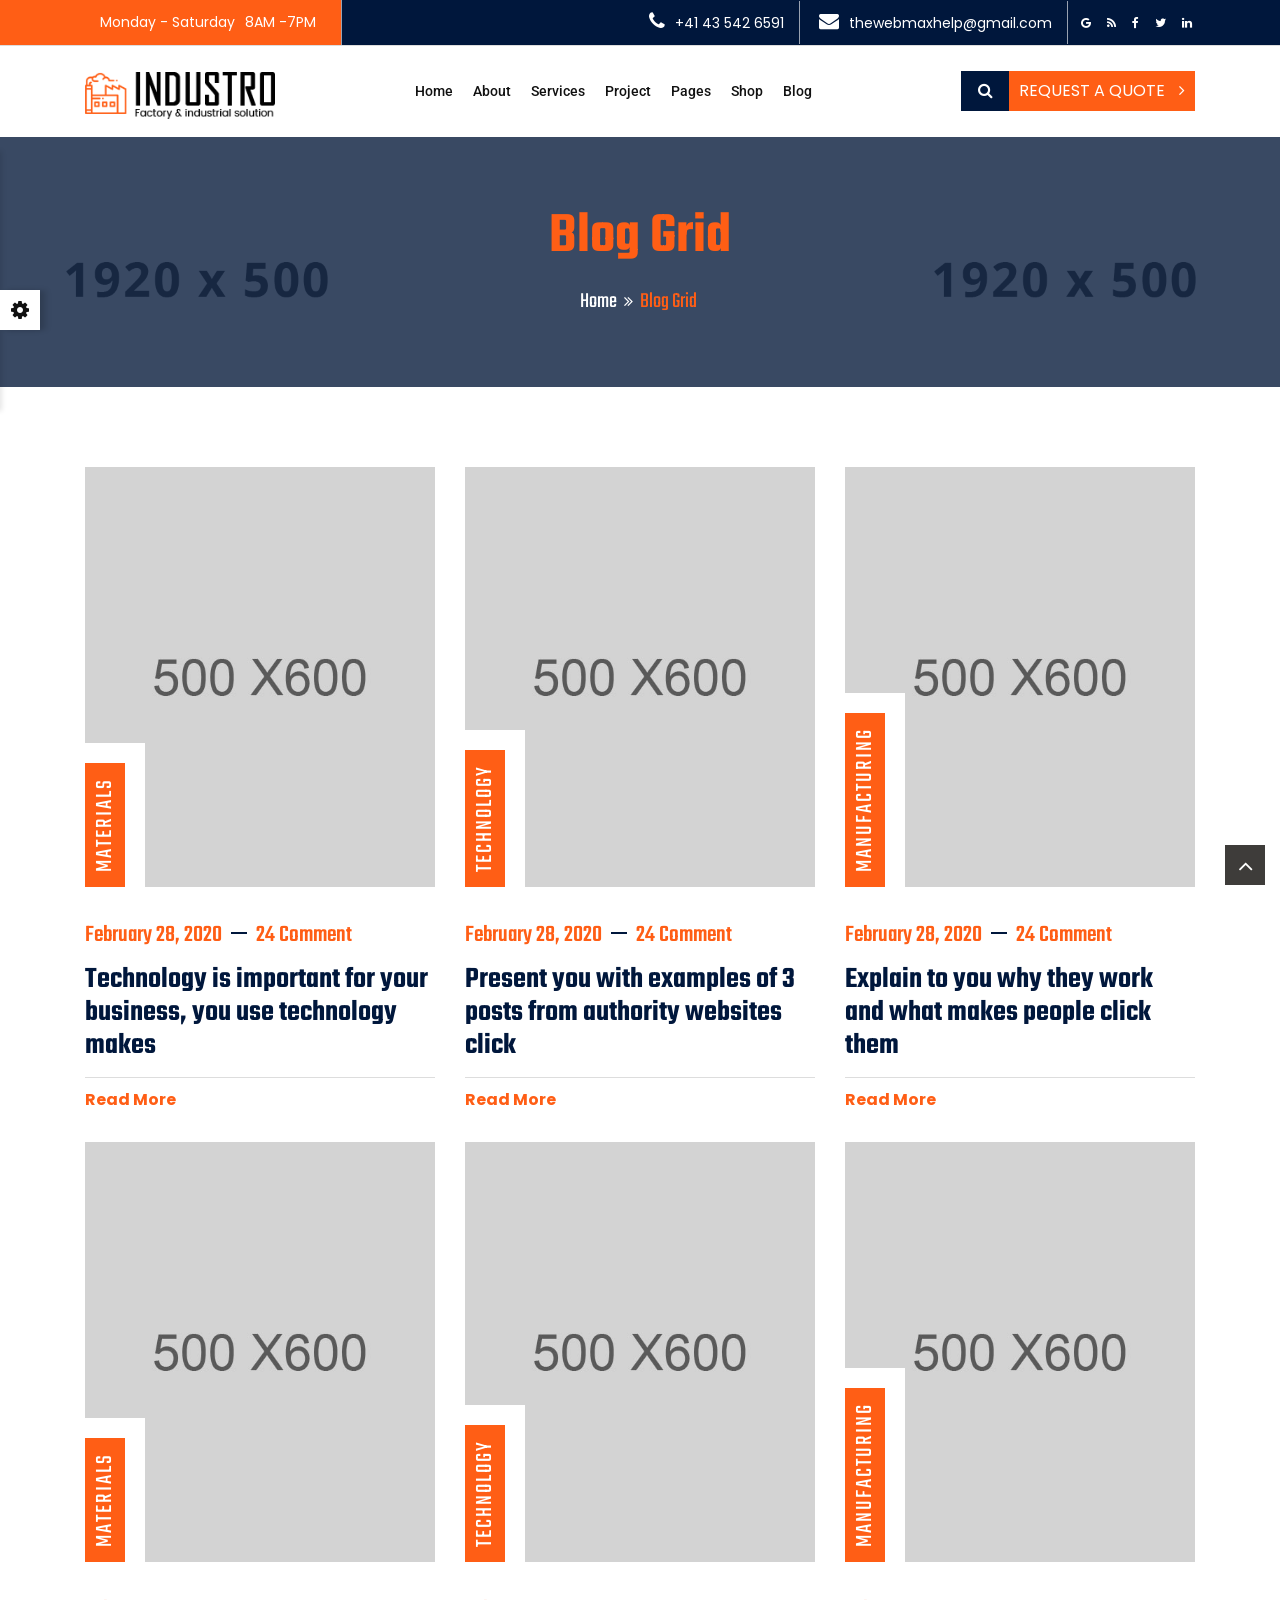
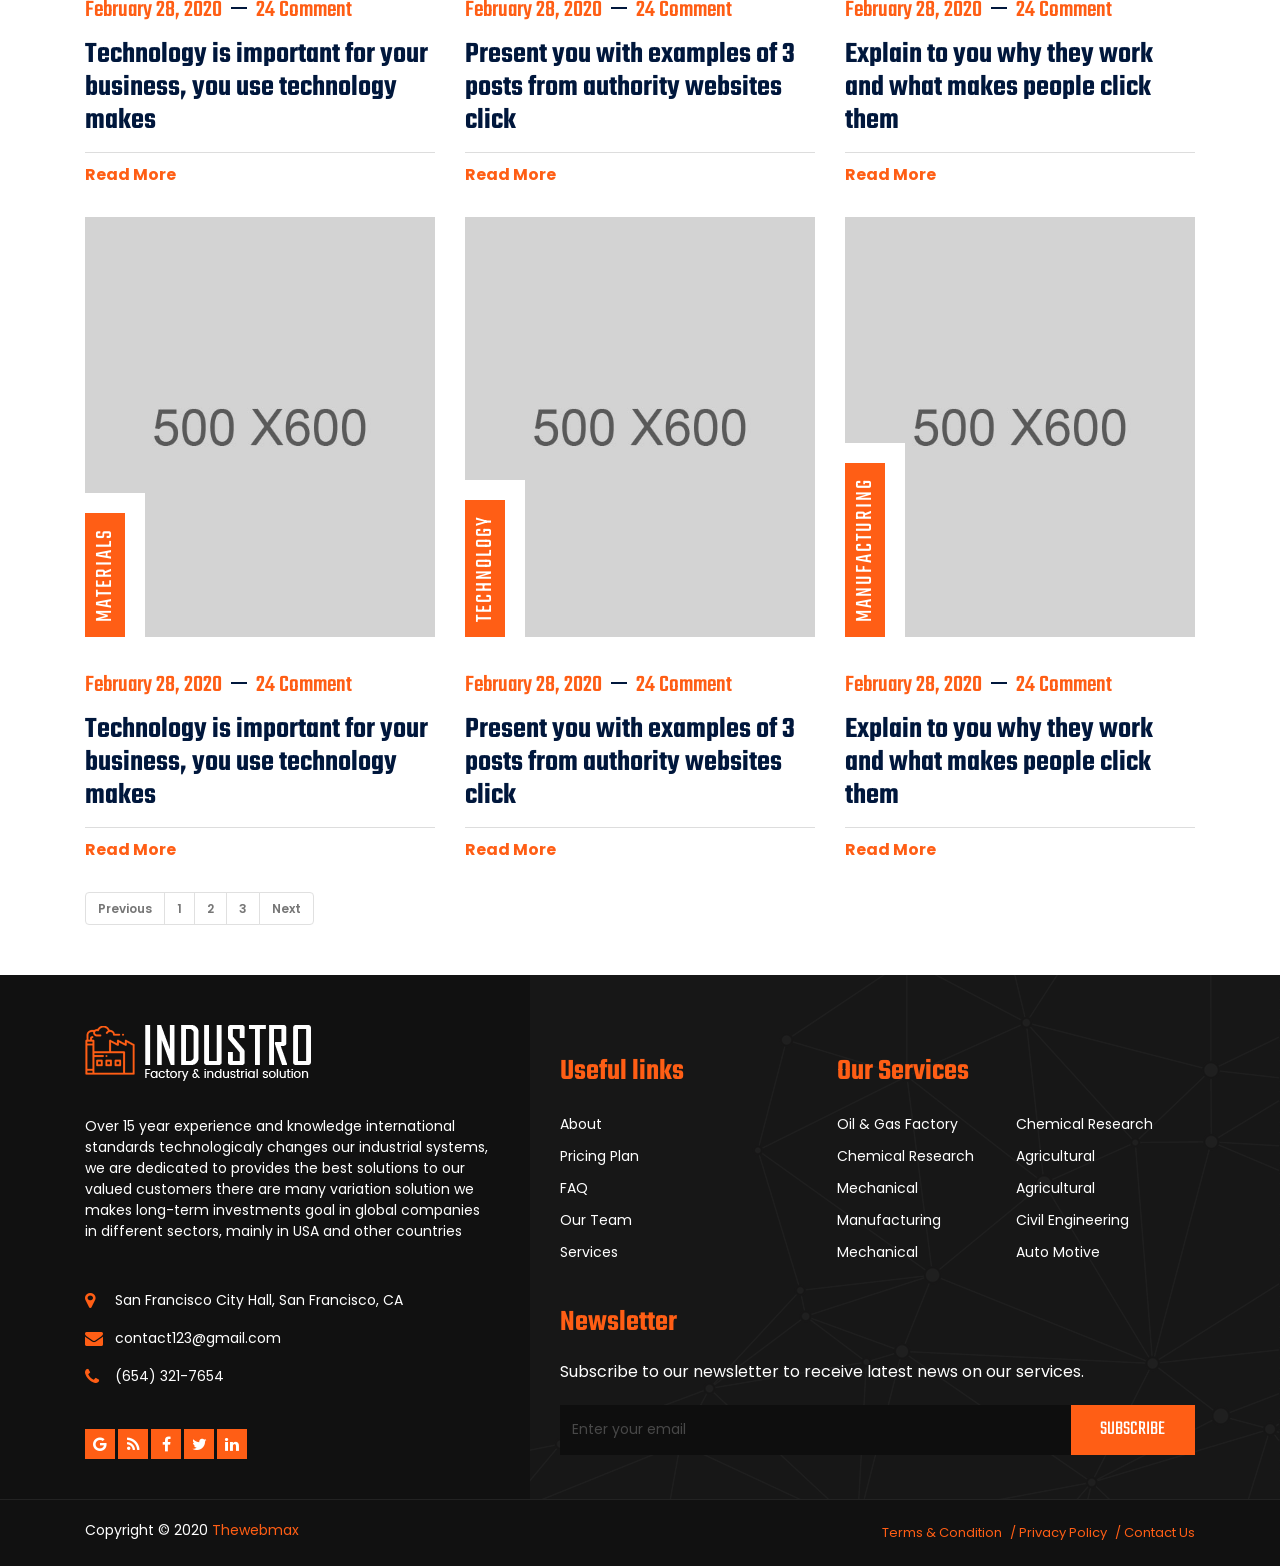
<file: html/blog-grid.html>
<!DOCTYPE html>

<html lang="en">

<head>

    <!-- META -->
    <meta charset="utf-8">
    <meta http-equiv="X-UA-Compatible" content="IE=edge">
    <meta name="keywords" content="" />
    <meta name="author" content="" />
    <meta name="robots" content="" />    
    <meta name="description" content="" />
    
    <!-- FAVICONS ICON -->
    <link rel="icon" href="images/favicon.ico" type="image/x-icon" />
    <link rel="shortcut icon" type="image/x-icon" href="images/favicon.png" />
    
    <!-- PAGE TITLE HERE -->
    <title>Industro Template | Blog Grid</title>
    
    <!-- MOBILE SPECIFIC -->
    <meta name="viewport" content="width=device-width, initial-scale=1">
    

    
    <!-- BOOTSTRAP STYLE SHEET -->
    <link rel="stylesheet" type="text/css" href="css/bootstrap.min.css">
    <!-- FONTAWESOME STYLE SHEET -->
    <link rel="stylesheet" type="text/css" href="css/fontawesome/css/font-awesome.min.css" />

    <!-- OWL CAROUSEL STYLE SHEET -->
    <link rel="stylesheet" type="text/css" href="css/owl.carousel.min.css">
    <!-- BOOTSTRAP SLECT BOX STYLE SHEET  -->
    <link rel="stylesheet" type="text/css" href="css/bootstrap-select.min.css">    
    <!-- MAGNIFIC POPUP STYLE SHEET -->
    <link rel="stylesheet" type="text/css" href="css/magnific-popup.min.css">
    <!-- LOADER STYLE SHEET -->
    <link rel="stylesheet" type="text/css" href="css/loader.min.css">    
    <!-- MAIN STYLE SHEET -->
    <link rel="stylesheet" type="text/css" href="css/style.css">
        <!-- FLATICON STYLE SHEET -->
    <link rel="stylesheet" type="text/css" href="css/flaticon.min.css">
    
    <!-- IMAGE POPUP -->
    <link rel="stylesheet" type="text/css" href="css/lc_lightbox.css" />     
    
    <!-- THEME COLOR CHANGE STYLE SHEET -->
    <link rel="stylesheet" class="skin" type="text/css" href="css/skin/skin-1.css">
    <!-- SIDE SWITCHER STYLE SHEET -->
    <link rel="stylesheet" type="text/css" href="css/switcher.css">    
 
     <!-- REVOLUTION SLIDER CSS -->
    <link rel="stylesheet" type="text/css" href="plugins/revolution/revolution/css/settings.css">
    <!-- REVOLUTION NAVIGATION STYLE -->
    <link rel="stylesheet" type="text/css" href="plugins/revolution/revolution/css/navigation.css">
        
    <!-- GOOGLE FONTS -->
    <link href="https://fonts.googleapis.com/css?family=Teko:300,400,500,600,700&display=swap" rel="stylesheet"> 
    <link href="https://fonts.googleapis.com/css?family=Poppins&display=swap" rel="stylesheet">
    <link href="https://fonts.googleapis.com/css?family=Roboto:400,500,700,900&display=swap" rel="stylesheet">     
 
</head>

<body>

    <div class="page-wraper"> 
    
        <!-- HEADER START -->
        <header class="site-header header-style-2 mobile-sider-drawer-menu">
      
            <div class="top-bar site-bg-secondry">
                <div class="container">

                        <div class="d-flex justify-content-between">
                            <div class="wt-topbar-left d-flex flex-wrap align-content-start">
                                <ul class="wt-topbar-info e-p-bx text-white">
                                    <li><span> Monday - Saturday</span><span>8AM -7PM</span></li>
                                </ul>
                            </div>
                            
                            <div class="wt-topbar-right d-flex flex-wrap align-content-center">
                                <ul class="wt-topbar-info-2 e-p-bx text-white">
                                    <li><i class="fa fa-phone"></i>+41 43 542 6591</li>
                                    <li><i class="fa fa-envelope"></i>thewebmaxhelp@gmail.com</li>
                                </ul> 
                
                                <ul class="social-icons">
                                    <li><a href="javascript:void(0);" class="fa fa-google"></a></li>
                                    <li><a href="javascript:void(0);" class="fa fa-rss"></a></li>
                                    <li><a href="javascript:void(0);" class="fa fa-facebook"></a></li>
                                    <li><a href="javascript:void(0);" class="fa fa-twitter"></a></li>
                                    <li><a href="javascript:void(0);" class="fa fa-linkedin"></a></li>
                                </ul> 
                                                                          
                            </div>
                        </div>

                </div>
            </div>  
                       
           <div class="sticky-header main-bar-wraper  navbar-expand-lg">
                <div class="main-bar">                       
                       <div class="container clearfix"> 
                       
                            <div class="logo-header">
                                <div class="logo-header-inner logo-header-one">
                                    <a href="index.html">
                                    <img src="images/logo-dark.png" alt="" />
                                    </a>
                                </div>
                            </div>  
                            
                            <!-- NAV Toggle Button -->
                            <button id="mobile-side-drawer" data-target=".header-nav" data-toggle="collapse" type="button" class="navbar-toggler collapsed">
                                <span class="sr-only">Toggle navigation</span>
                                <span class="icon-bar icon-bar-first"></span>
                                <span class="icon-bar icon-bar-two"></span>
                                <span class="icon-bar icon-bar-three"></span>
                            </button> 
                                                       
                            <div class="extra-nav header-2-nav">
                                <div class="extra-cell">
                                    <div class="header-search">
                                        <a href="javascript:void(0);" class="header-search-icon"><i class="fa fa-search"></i></a>
                                    </div>                                
                                    <div class="header-nav-request">
                                        <a href="#" class="contact-slide-show">Request a Quote <i class="fa fa-angle-right"></i></a>
                                    </div>
                                
                                </div>
                                 
                             </div>                                                                       

                             
                            <!-- MAIN Vav -->
                            <div class="nav-animation header-nav navbar-collapse collapse d-flex justify-content-center">
                        
                                <ul class=" nav navbar-nav">
                                    <li><a href="javascript:;">Home</a>
                                        <ul class="sub-menu">
                                                    <li><a href="index.html">Home Industries</a></li>                                        
                                                    <li><a href="index-2.html">Home Factory</a></li>
                                                    <li><a href="index-3.html">Home Construction</a></li>
                                                    <li><a href="index-4.html">Home Transport</a></li>
                                                    <li><a href="index-5.html">Home Agriculture</a></li>
                                                    <li><a href="index-6.html">Home Solar Energy</a></li>
                                                    <li><a href="index-7.html">Home Oil/Gas Plant</a></li>
                                                    <li><a href="index-8.html">Home Page 8</a></li>
                                                    <li><a href="index-9.html">Home Industries 9</a></li>
                                                    <li><a href="index-10.html">Home Factory 10</a></li>
                                                    <li><a href="index-11.html">Home Construction 11 <span class="new_blink">New</span></a></li>
                                                    <li><a href="index-12.html">Air Conditioning Repair 12 <span class="new_blink">New</span></a></li>                                           
                                        </ul>                                 
                                    </li>
                                    
                                    <li><a href="javascript:;">About</a>
                                        <ul class="sub-menu">
                                            <li><a href="about-1.html">About 1</a></li>                                        
                                            <li><a href="about-2.html">About 2</a></li>
                                        </ul>                                
                                    </li>                                    
                                    <li><a href="javascript:;">Services</a>
                                        <ul class="sub-menu">
                                            <li><a href="services-1.html">Services one</a></li>                                        
                                            <li><a href="services-2.html">Services Two</a></li>
                                            <li><a href="s-agricultural.html">Agricultural Automation</a></li>
                                            <li><a href="s-automotive.html">Automotive Manufacturing</a></li>
                                            <li><a href="s-chemical.html">Chemical Research</a></li>
                                            <li><a href="s-civil.html">Civil Engineering</a></li>
                                            <li><a href="s-mechanical.html">Mechanical Engineering</a></li>
                                            <li><a href="s-oilgas.html">Oil & Gas Engineering</a></li>
                                            <li><a href="s-power-energy.html">Power & Energy Sector</a></li>                                              
                                                                                       
                                        </ul>                                
                                    </li>
                                    <li><a href="javascript:;">Project</a>
                                        <ul class="sub-menu">
                                            <li><a href="project-grid.html">Project Grid</a></li>                                        
                                            <li><a href="project-masonry.html">Project Masonry</a></li>
                                            <li><a href="project-carousel.html">Project Carousel</a></li>
                                            <li><a href="project-detail.html">Project Detail</a>
                                        </ul>                                
                                   </li>
                                    <li>
                                        <a href="javascript:;">Pages</a>
                                        <ul class="sub-menu">
                                            <li><a href="our-prices.html">Pricing Plan</a></li>
                                            <li><a href="icon-font.html">Icon Font</a></li>
                                            <li><a href="team.html">Team</a></li>
                                            <li><a href="team-single.html">Team Single</a></li>                                            
                                            <li><a href="Faq.html">FAQ</a></li>
                                            <li><a href="error-403.html">Error 403</a></li>
                                            <li><a href="error-404.html">Error 404</a></li>
                                            <li><a href="error-405.html">Error 405</a></li> 
                                    		<li><a href="contact-1.html">Contact us</a></li>                                                                                             
                                        </ul>
                                    </li>                                   
                                    <li><a href="javascript:;">Shop</a>
                                        <ul class="sub-menu">
                                            <li><a href="product.html">Shop</a></li>                                        
                                            <li><a href="product-detail.html">Shop Detail</a></li>
                                            <li><a href="shopping-cart.html">Shopping Cart</a></li>
                                            <li><a href="checkout.html">Checkut</a></li>
                                            <li><a href="wish-list.html">Wishlist</a></li>                                            
                                        </ul>                                
                                   </li>                                   
                                    <li><a href="javascript:;">Blog</a>
                                        <ul class="sub-menu">
                                            <li><a href="blog-grid.html">Blog Grid</a></li>                                        
                                            <li><a href="blog-list-sidebar.html">Blog List</a></li>
                                            <li><a href="blog-post-right-sidebar.html">Blog Post</a></li>
                                        </ul>                                
                                    </li>                                                                

                               
                                </ul>
    
                            </div>
                        
                            <!-- SITE Search -->
                            <div id="search-toggle-block">
                                <div id="search"> 
                                    <form role="search" id="searchform" action="/search" method="get" class="radius-xl">
                                        <div class="input-group">
                                            <input class="form-control" value="" name="q" type="search" placeholder="Type to search"/>
                                            <span class="input-group-append"><button type="button" class="search-btn"><i class="fa fa-search"></i></button></span>
                                        </div>   
                                    </form>
                                </div>
                            </div>                                
                            
                        </div>    
                    </div>
                    
            </div>
            
        </header>
        <!-- HEADER END -->
        
        <!-- CONTENT START -->
        <div class="page-content">
        
            <!-- INNER PAGE BANNER -->
            <div class="wt-bnr-inr overlay-wraper bg-center" style="background-image:url(images/banner/1.jpg);">
            	<div class="overlay-main site-bg-secondry opacity-07"></div>
                <div class="container">
                    <div class="wt-bnr-inr-entry">
                    	<div class="banner-title-outer">
                        	<div class="banner-title-name">
                        		<h2 class="site-text-primary">Blog Grid</h2>
                            </div>
                        </div>
                        <!-- BREADCRUMB ROW -->                            
                        
                            <div>
                                <ul class="wt-breadcrumb breadcrumb-style-2">
                                    <li><a href="javascript:void(0);">Home</a></li>
                                    <li>Blog Grid</li>
                                </ul>
                            </div>
                        
                        <!-- BREADCRUMB ROW END -->                        
                    </div>
                </div>
            </div>
            <!-- INNER PAGE BANNER END -->

            <!-- OUR BLOG START -->
            <div class="section-full  p-t80 p-b50 bg-white ">
				<div class="container">
                
                    <!-- BLOG SECTION START -->
                    <div class="section-content">
                        <div class="row d-flex justify-content-center">
                        	<!--Block one-->
                            <div class="col-lg-4 col-md-6 col-sm-12">
                                <div class="blog-post date-style-2">
                                    <div class="wt-post-media wt-img-effect zoom-slow">
                                        <a href="javascript:;"><img src="images/blog/default/portrait/1.jpg" alt=""></a>
                                    </div>
                                    <div class="wt-post-info bg-white p-t30">
                                        <div class="wt-post-meta ">
                                            <ul>
                                                <li class="post-category"><span>Materials</span> </li>
                                                <li class="post-date">February 28, 2020</li>
                                                <li class="post-comment">24 Comment</li>
                                            </ul>
                                        </div>                                 
                                        <div class="wt-post-title ">
                                            <h3 class="post-title"><a href="javascript:;" class="site-text-secondry">Technology is important for your business, you use technology makes
</a></h3>
                                        </div>
                                        <div class="wt-post-readmore ">
                                            <a href="blog-post-right-sidebar.html" class="site-button-link black">Read More</a>
                                        </div>                                        
                                   </div>                                
                                </div>
                            </div>
                            
                            <!--Block two-->
                            <div class="col-lg-4 col-md-6 col-sm-12">
                                <div class="blog-post date-style-2">
                                    <div class="wt-post-media wt-img-effect zoom-slow">
                                        <a href="javascript:;"><img src="images/blog/default/portrait/2.jpg" alt=""></a>
                                    </div>
                                    <div class="wt-post-info bg-white p-t30">
                                        <div class="wt-post-meta ">
                                            <ul>
                                                <li class="post-category"><span>Technology</span> </li>
                                                <li class="post-date">February 28, 2020</li>
                                                <li class="post-comment">24 Comment</li>                                      
                                            </ul>
                                        </div>                                  
                                        <div class="wt-post-title ">
                                            <h3 class="post-title"><a href="javascript:;" class="site-text-secondry">Present you with examples of 3 posts from authority websites click
</a></h3>
                                        </div>
                                        <div class="wt-post-readmore ">
                                            <a href="blog-post-right-sidebar.html" class="site-button-link black">Read More</a>
                                        </div>                                        
                                    </div>                                
                                </div>
                            </div>
                            
                            <!--Block three-->
                            <div class="col-lg-4 col-md-6 col-sm-12">
                                <div class="blog-post date-style-2">
                                    <div class="wt-post-media wt-img-effect zoom-slow">
                                        <a href="javascript:;"><img src="images/blog/default/portrait/3.jpg" alt=""></a>

                                    </div>
                                    <div class="wt-post-info bg-white p-t30">
                                        <div class="wt-post-meta ">
                                            <ul>
                                                <li class="post-category"><span>Manufacturing</span> </li>
                                                <li class="post-date">February 28, 2020</li>
                                                <li class="post-comment">24 Comment</li>
                                            </ul>
                                        </div>                                  
                                        <div class="wt-post-title ">
                                            <h3 class="post-title"><a href="javascript:;" class="site-text-secondry">Explain to you why they work and what makes people click them
</a></h3>
                                        </div>
                                        <div class="wt-post-readmore ">
                                            <a href="blog-post-right-sidebar.html" class="site-button-link black">Read More</a>
                                        </div>
                                    </div>                                
                                </div> 
                            </div>    
                            
                        	<!--Block Four-->
                            <div class="col-lg-4 col-md-6 col-sm-12">
                                <div class="blog-post date-style-2">
                                    <div class="wt-post-media wt-img-effect zoom-slow">
                                        <a href="javascript:;"><img src="images/blog/default/portrait/4.jpg" alt=""></a>
                                    </div>
                                    <div class="wt-post-info bg-white p-t30">
                                        <div class="wt-post-meta ">
                                            <ul>
                                                <li class="post-category"><span>Materials</span> </li>
                                                <li class="post-date">February 28, 2020</li>
                                                <li class="post-comment">24 Comment</li>
                                            </ul>
                                        </div>                                 
                                        <div class="wt-post-title ">
                                            <h3 class="post-title"><a href="javascript:;" class="site-text-secondry">Technology is important for your business, you use technology makes
</a></h3>
                                        </div>
                                        <div class="wt-post-readmore ">
                                            <a href="blog-post-right-sidebar.html" class="site-button-link black">Read More</a>
                                        </div>                                        
                                   </div>                                
                                </div>
                            </div>
                            
                            <!--Block Five-->
                            <div class="col-lg-4 col-md-6 col-sm-12">
                                <div class="blog-post date-style-2">
                                    <div class="wt-post-media wt-img-effect zoom-slow">
                                        <a href="javascript:;"><img src="images/blog/default/portrait/5.jpg" alt=""></a>
                                    </div>
                                    <div class="wt-post-info bg-white p-t30">
                                        <div class="wt-post-meta ">
                                            <ul>
                                                <li class="post-category"><span>Technology</span> </li>
                                                <li class="post-date">February 28, 2020</li>
                                                <li class="post-comment">24 Comment</li>                                      
                                            </ul>
                                        </div>                                  
                                        <div class="wt-post-title ">
                                            <h3 class="post-title"><a href="javascript:;" class="site-text-secondry">Present you with examples of 3 posts from authority websites click
</a></h3>
                                        </div>
                                        <div class="wt-post-readmore ">
                                            <a href="blog-post-right-sidebar.html" class="site-button-link black">Read More</a>
                                        </div>                                        
                                    </div>                                
                                </div>
                            </div>
                            
                            <!--Block Six-->
                            <div class="col-lg-4 col-md-6 col-sm-12">
                                <div class="blog-post date-style-2">
                                    <div class="wt-post-media wt-img-effect zoom-slow">
                                        <a href="javascript:;"><img src="images/blog/default/portrait/6.jpg" alt=""></a>


                                    </div>
                                    <div class="wt-post-info bg-white p-t30">
                                        <div class="wt-post-meta ">
                                            <ul>
                                                <li class="post-category"><span>Manufacturing</span> </li>
                                                <li class="post-date">February 28, 2020</li>
                                                <li class="post-comment">24 Comment</li>
                                            </ul>
                                        </div>                                  
                                        <div class="wt-post-title ">
                                            <h3 class="post-title"><a href="javascript:;" class="site-text-secondry">Explain to you why they work and what makes people click them
</a></h3>
                                        </div>
                                        <div class="wt-post-readmore ">
                                            <a href="blog-post-right-sidebar.html" class="site-button-link black">Read More</a>
                                        </div>
                                    </div>                                
                                </div> 
                            </div>    
                            
                        	<!--Block Seven-->
                            <div class="col-lg-4 col-md-6 col-sm-12">
                                <div class="blog-post date-style-2">
                                    <div class="wt-post-media wt-img-effect zoom-slow">
                                        <a href="javascript:;"><img src="images/blog/default/portrait/7.jpg" alt=""></a>
                                    </div>
                                    <div class="wt-post-info bg-white p-t30">
                                        <div class="wt-post-meta ">
                                            <ul>
                                                <li class="post-category"><span>Materials</span> </li>
                                                <li class="post-date">February 28, 2020</li>
                                                <li class="post-comment">24 Comment</li>
                                            </ul>
                                        </div>                                 
                                        <div class="wt-post-title ">
                                            <h3 class="post-title"><a href="javascript:;" class="site-text-secondry">Technology is important for your business, you use technology makes
</a></h3>
                                        </div>
                                        <div class="wt-post-readmore ">
                                            <a href="blog-post-right-sidebar.html" class="site-button-link black">Read More</a>
                                        </div>                                        
                                   </div>                                
                                </div>
                            </div>
                            
                            <!--Block Eight-->
                            <div class="col-lg-4 col-md-6 col-sm-12">
                                <div class="blog-post date-style-2">
                                    <div class="wt-post-media wt-img-effect zoom-slow">
                                        <a href="javascript:;"><img src="images/blog/default/portrait/8.jpg" alt=""></a>
                                    </div>
                                    <div class="wt-post-info bg-white p-t30">
                                        <div class="wt-post-meta ">
                                            <ul>
                                                <li class="post-category"><span>Technology</span> </li>
                                                <li class="post-date">February 28, 2020</li>
                                                <li class="post-comment">24 Comment</li>                                      
                                            </ul>
                                        </div>                                  
                                        <div class="wt-post-title ">
                                            <h3 class="post-title"><a href="javascript:;" class="site-text-secondry">Present you with examples of 3 posts from authority websites click
</a></h3>
                                        </div>
                                        <div class="wt-post-readmore ">
                                            <a href="blog-post-right-sidebar.html" class="site-button-link black">Read More</a>
                                        </div>                                        
                                    </div>                                
                                </div>
                            </div>
                            
                            <!--Block Nine-->
                            <div class="col-lg-4 col-md-6 col-sm-12">
                                <div class="blog-post date-style-2">
                                    <div class="wt-post-media wt-img-effect zoom-slow">
                                        <a href="javascript:;"><img src="images/blog/default/portrait/9.jpg" alt=""></a>


                                    </div>
                                    <div class="wt-post-info bg-white p-t30">
                                        <div class="wt-post-meta ">
                                            <ul>
                                                <li class="post-category"><span>Manufacturing</span> </li>
                                                <li class="post-date">February 28, 2020</li>
                                                <li class="post-comment">24 Comment</li>
                                            </ul>
                                        </div>                                  
                                        <div class="wt-post-title ">
                                            <h3 class="post-title"><a href="javascript:;" class="site-text-secondry">Explain to you why they work and what makes people click them
</a></h3>
                                        </div>
                                        <div class="wt-post-readmore ">
                                            <a href="blog-post-right-sidebar.html" class="site-button-link black">Read More</a>
                                        </div>
                                    </div>                                
                                </div> 
                            </div>                                                                                                                   
                                                        
                        </div>
                        
                        <ul class="pagination m-b0 p-b0">
                          <li class="page-item"><a class="page-link" href="#">Previous</a></li>
                          <li class="page-item"><a class="page-link" href="#">1</a></li>
                          <li class="page-item"><a class="page-link" href="#">2</a></li>
                          <li class="page-item"><a class="page-link" href="#">3</a></li>
                          <li class="page-item"><a class="page-link" href="#">Next</a></li>
                        </ul>
                                                   
                    </div>
                    
                </div>
                
             </div>   
            <!-- OUR BLOG END -->
                
             
            
        </div>
        <!-- CONTENT END -->
        
        <!-- FOOTER START -->
        <footer class="site-footer footer-large footer-dark text-white footer-style1" >

        
            <!-- FOOTER BLOCKES START -->  
            <div class="footer-top bg-no-repeat bg-bottom-right" style="background-image:url(images/background/footer-bg.png)">
                <div class="container">
                    <div class="row">
                    
                        <div class="col-lg-5 col-md-12 col-sm-12"> 
                        	<div class="footer-h-left"> 
                                <div class="widget widget_about">
                                    <div class="logo-footer clearfix">
                                        <a href="index.html"><img src="images/logo-light.png" alt="" ></a>
                                    </div>
                                    <p>Over 15 year experience and knowledge international standards technologicaly changes our industrial systems, we are dedicated to provides the best solutions to our valued customers there are many variation solution we makes long-term investments goal in global companies in different sectors, mainly in USA and other countries</p>
                                 </div>
                                <div class="widget recent-posts-entry">
                                   <ul class="widget_address"> 
                                        <li><i class="fa fa-map-marker"></i>San Francisco City Hall, San Francisco, CA</li>
                                        <li><i class="fa fa-envelope"></i>contact123@gmail.com</li>
                                        <li> <i class="fa fa-phone"></i>(654) 321-7654 </li>
                                    </ul>  
                                </div>
                                <ul class="social-icons  wt-social-links footer-social-icon">
                                    <li><a href="javascript:void(0);" class="fa fa-google"></a></li>
                                    <li><a href="javascript:void(0);" class="fa fa-rss"></a></li>
                                    <li><a href="javascript:void(0);" class="fa fa-facebook"></a></li>
                                    <li><a href="javascript:void(0);" class="fa fa-twitter"></a></li>
                                    <li><a href="javascript:void(0);" class="fa fa-linkedin"></a></li>
                                </ul> 
                            </div>                              
                            
                        </div> 

						<div class="col-lg-7 col-md-12 col-sm-12">
                        	<div class="row footer-h-right">
                            	<div class="col-lg-5 col-md-4">
                                    <div class="widget widget_services">
                                        <h3 class="widget-title">Useful links</h3>
                                        <ul>
                                            <li><a href="about-1.html">About</a></li>
                                            <li><a href="our-prices.html">Pricing Plan </a></li>
                                            <li><a href="Faq.html">FAQ</a></li>
                                            <li><a href="team-single.html">Our Team </a></li>
                                            <li><a href="services-1.html">Services </a></li>
                                        </ul>
                                    </div>
                            	</div>

                            	<div class="col-lg-7 col-md-8">
                                    <div class="widget widget_services">
                                        <h3 class="widget-title">Our Services</h3>
                                        <ul>
                                            <li><a href="s-oilgas.html">Oil & Gas Factory</a><a href="s-chemical.html">Chemical Research</a></li>
                                            <li><a href="s-chemical.html">Chemical Research</a><a href="s-agricultural.html">Agricultural</a></li>
                                            <li><a href="s-mechanical.html">Mechanical</a><a href="s-agricultural.html">Agricultural </a></li>
                                            <li><a href="s-civil.html">Manufacturing</a><a href="s-civil.html">Civil Engineering</a></li>
                                            <li><a href="s-automotive.html">Mechanical </a><a href="s-automotive.html">Auto Motive  </a></li>
                                        </ul>
                                    </div>
                            	</div>                                
                            
                            </div>
                            
                            <div class="widget widget_newsletter">
                                <h3 class="widget-title">Newsletter</h3>
                                	<p>Subscribe to our newsletter to receive latest news on our services.</p>
                                    <div class="newsletter-input">
                                      <div class="input-group">
                                        <input id="email" type="text" class="form-control" name="email" placeholder="Enter your email">
                                        <div class="input-group-append">
                                          <button type="submit" class="input-group-text nl-search-btn text-black site-bg-primary title-style-2">Subscribe</button>
                                        </div>
                                      </div>
                                    </div>
                            </div>
                            
                        </div> 

                    </div>
                </div>
            </div>
            <!-- FOOTER COPYRIGHT -->
            
            <div class="footer-bottom">
              <div class="container">
                <div class="wt-footer-bot-left d-flex justify-content-between">
                    <span class="copyrights-text">Copyright © 2020 <span class="site-text-primary">Thewebmax</span></span>
                    <ul class="copyrights-nav"> 
                        <li><a href="javascript:void(0);">Terms  &amp; Condition</a></li>
                        <li><a href="javascript:void(0);">Privacy Policy</a></li>
                        <li><a href="contact-1.html">Contact Us</a></li>
                    </ul>     
                </div>
              </div>   
            </div>   


        </footer>
        <!-- FOOTER END -->
        
        <!-- Get In Touch -->                            
        <div class="contact-slide-hide bg-cover bg-no-repeat" style="background-image:url(images/background/bg-7.jpg)"> 
            <div class="contact-nav">
                 <a href="javascript:void(0)" class="contact_close">&times;</a>
                 <div class="contact-nav-form">
                    <div class="contact-nav-info bg-white p-a30 bg-center bg-no-repeat" style="background-image:url(images/background/bg-map2.png);">
                    	<div class="row">
                        	<div class="col-lg-4 col-md-4">
                            	<div class="contact-nav-media-section">
                                	<div class="contact-nav-media">
                                    	<img src="images/self-pic.png" alt="">
                                    </div>
                                </div>
                            </div>
                            <div class="col-lg-8 col-md-8">
                                <form class="cons-contact-form" method="post" action="form-handler2.php">
                                    <div class="m-b30">
                                        <!-- TITLE START -->
                                         <h2 class="m-b30">Get In Touch</h2>
                                        <!-- TITLE END --> 
                                            <div class="row">
                                               <div class="col-md-6 col-sm-6">
                                                    <div class="form-group">
                                                        <input name="username" type="text" required class="form-control" placeholder="Name">
                                                    </div>
                                                </div>
                                                
                                                <div class="col-md-6 col-sm-6">
                                                    <div class="form-group">
                                                       <input name="email" type="text" class="form-control" required placeholder="Email">
                                                    </div>
                                                </div>
                                                
                                                <div class="col-md-6 col-sm-6">
                                                    <div class="form-group">
                                                        <input name="phone" type="text" class="form-control" required placeholder="Phone">
                                                     </div>
                                                </div>
                                                
                                                <div class="col-md-6 col-sm-6">
                                                    <div class="form-group">
                                                         <input name="subject" type="text" class="form-control" required placeholder="Subject">
                                                     </div>
                                                </div>
                                                
                                                <div class="col-md-12">
                                                    <div class="form-group">
                                                       <textarea name="message" class="form-control" rows="4" placeholder="Message"></textarea>
                                                     </div>
                                                </div>
                                                
                                               <div class="col-md-12">
                                                    <button type="submit" class="site-button site-btn-effect">Submit Now</button>
                                                </div>
                                                
                                            </div>
                                    </div>
                                </form>
                                <div class="contact-nav-inner text-black">
                                    <!-- TITLE START -->
                                    <h2 class="m-b30">Contact Info</h2>
                                    <!-- TITLE END -->
                                        <div class="row">
                                            <div class="col-lg-4 col-md-12">
                                                <div class="wt-icon-box-wraper left icon-shake-outer">
                                                    <div class="icon-content">
                                                        <h4 class="m-t0">Phone number</h4>
                                                        <p>(456) 789 10 12</p>
                                                        <p>(456) 789 10 15</p>
                                                    </div>
                                                </div>
                                            </div>
                                            <div class="col-lg-4 col-md-12">
                                                <div class="wt-icon-box-wraper left icon-shake-outer">
                                                    <div class="icon-content">
                                                        <h4 class="m-t0">Email address</h4>
                                                        <p>demo@gmail.com</p>
                                                        <p>indusinfo@gmail.com</p>
                                                    </div>
                                                </div>
                                            </div>    
                                            <div class="col-lg-4 col-md-12">
                                                <div class="wt-icon-box-wraper left icon-shake-outer">
                                                    <div class="icon-content">
                                                        <h4 class="m-t0">Address info</h4>
                                                        <p>1363-1385 Sunset Blvd Los Angeles</p>
                                                    </div>
                                                </div>
                                            </div>
                                      </div>
                                </div>
                            </div>
                        </div>
                    </div>
                                                                                        
                 </div>
            </div> 
        </div>     
        
        <!-- BUTTON TOP START -->
		<button class="scroltop"><span class="fa fa-angle-up  relative" id="btn-vibrate"></span></button>
        
    </div>

<!-- LOADING AREA START ===== -->
<div class="loading-area">
    <div class="loading-box"></div>
    <div class="loading-pic">
    
        <div class="loader">
            <span class="block-1"></span>
            <span class="block-2"></span>
            <span class="block-3"></span>
            <span class="block-4"></span>
            <span class="block-5"></span>
            <span class="block-6"></span>
            <span class="block-7"></span>
            <span class="block-8"></span>
            <span class="block-9"></span>
            <span class="block-10"></span>
            <span class="block-11"></span>
            <span class="block-12"></span>
            <span class="block-13"></span>
            <span class="block-14"></span>
            <span class="block-15"></span>
            <span class="block-16"></span>
        </div>
    </div>
</div>
<!-- LOADING AREA  END ====== -->

<!-- JAVASCRIPT  FILES ========================================= --> 
<script  src="js/jquery-2.2.0.min.js"></script><!-- JQUERY.MIN JS -->
<script  src="js/popper.min.js"></script><!-- POPPER.MIN JS -->
<script  src="js/bootstrap.min.js"></script><!-- BOOTSTRAP.MIN JS -->
<script  src="js/bootstrap-select.min.js"></script><!-- Form js -->
<script  src="js/magnific-popup.min.js"></script><!-- MAGNIFIC-POPUP JS -->
<script  src="js/waypoints.min.js"></script><!-- WAYPOINTS JS -->
<script  src="js/counterup.min.js"></script><!-- COUNTERUP JS -->
<script  src="js/waypoints-sticky.min.js"></script><!-- STICKY HEADER -->
<script  src="js/isotope.pkgd.min.js"></script><!-- MASONRY  -->
<script  src="js/owl.carousel.min.js"></script><!-- OWL  SLIDER  -->
<script  src="js/stellar.min.js"></script><!-- PARALLAX BG IMAGE   -->
<script  src="js/theia-sticky-sidebar.js"></script><!-- STICKY SIDEBAR  -->
<script  src="js/jquery.bootstrap-touchspin.js"></script><!-- FORM JS -->
<script  src="js/custom.js"></script><!-- CUSTOM FUCTIONS  -->
<script  src="js/lc_lightbox.lite.js" ></script><!-- IMAGE POPUP -->
<script  src="js/switcher.js"></script><!-- SHORTCODE FUCTIONS  -->

<!-- STYLE SWITCHER  ======= --> 
<div class="styleswitcher">

    <div class="switcher-btn-bx">
        <a class="switch-btn">
            <span class="fa fa-cog fa-spin"></span>
        </a>
    </div>
    
    <div class="styleswitcher-inner">
    
        <h6 class="switcher-title">Color Skin</h6>
        <ul class="color-skins">
            <li><a class="theme-skin skin-1" href="?theme=css/skin/skin-1"></a></li>
            <li><a class="theme-skin skin-2" href="?theme=css/skin/skin-2"></a></li>
            <li><a class="theme-skin skin-3" href="?theme=css/skin/skin-3"></a></li>
            <li><a class="theme-skin skin-4" href="?theme=css/skin/skin-4"></a></li>
            <li><a class="theme-skin skin-5" href="?theme=css/skin/skin-5"></a></li>
            <li><a class="theme-skin skin-6" href="?theme=css/skin/skin-6"></a></li>
            <li><a class="theme-skin skin-7" href="?theme=css/skin/skin-7"></a></li>
            <li><a class="theme-skin skin-8" href="?theme=css/skin/skin-8"></a></li>
            <li><a class="theme-skin skin-9" href="?theme=css/skin/skin-9"></a></li>
            <li><a class="theme-skin skin-10" href="?theme=css/skin/skin-10"></a></li>
            <li><a class="theme-skin skin-11" href="?theme=css/skin/skin-11"></a></li>
            <li><a class="theme-skin skin-12" href="?theme=css/skin/skin-12"></a></li>
        </ul>           
        
    </div>    
</div>
<!-- STYLE SWITCHER END ==== -->



</body>

</html>
</file>
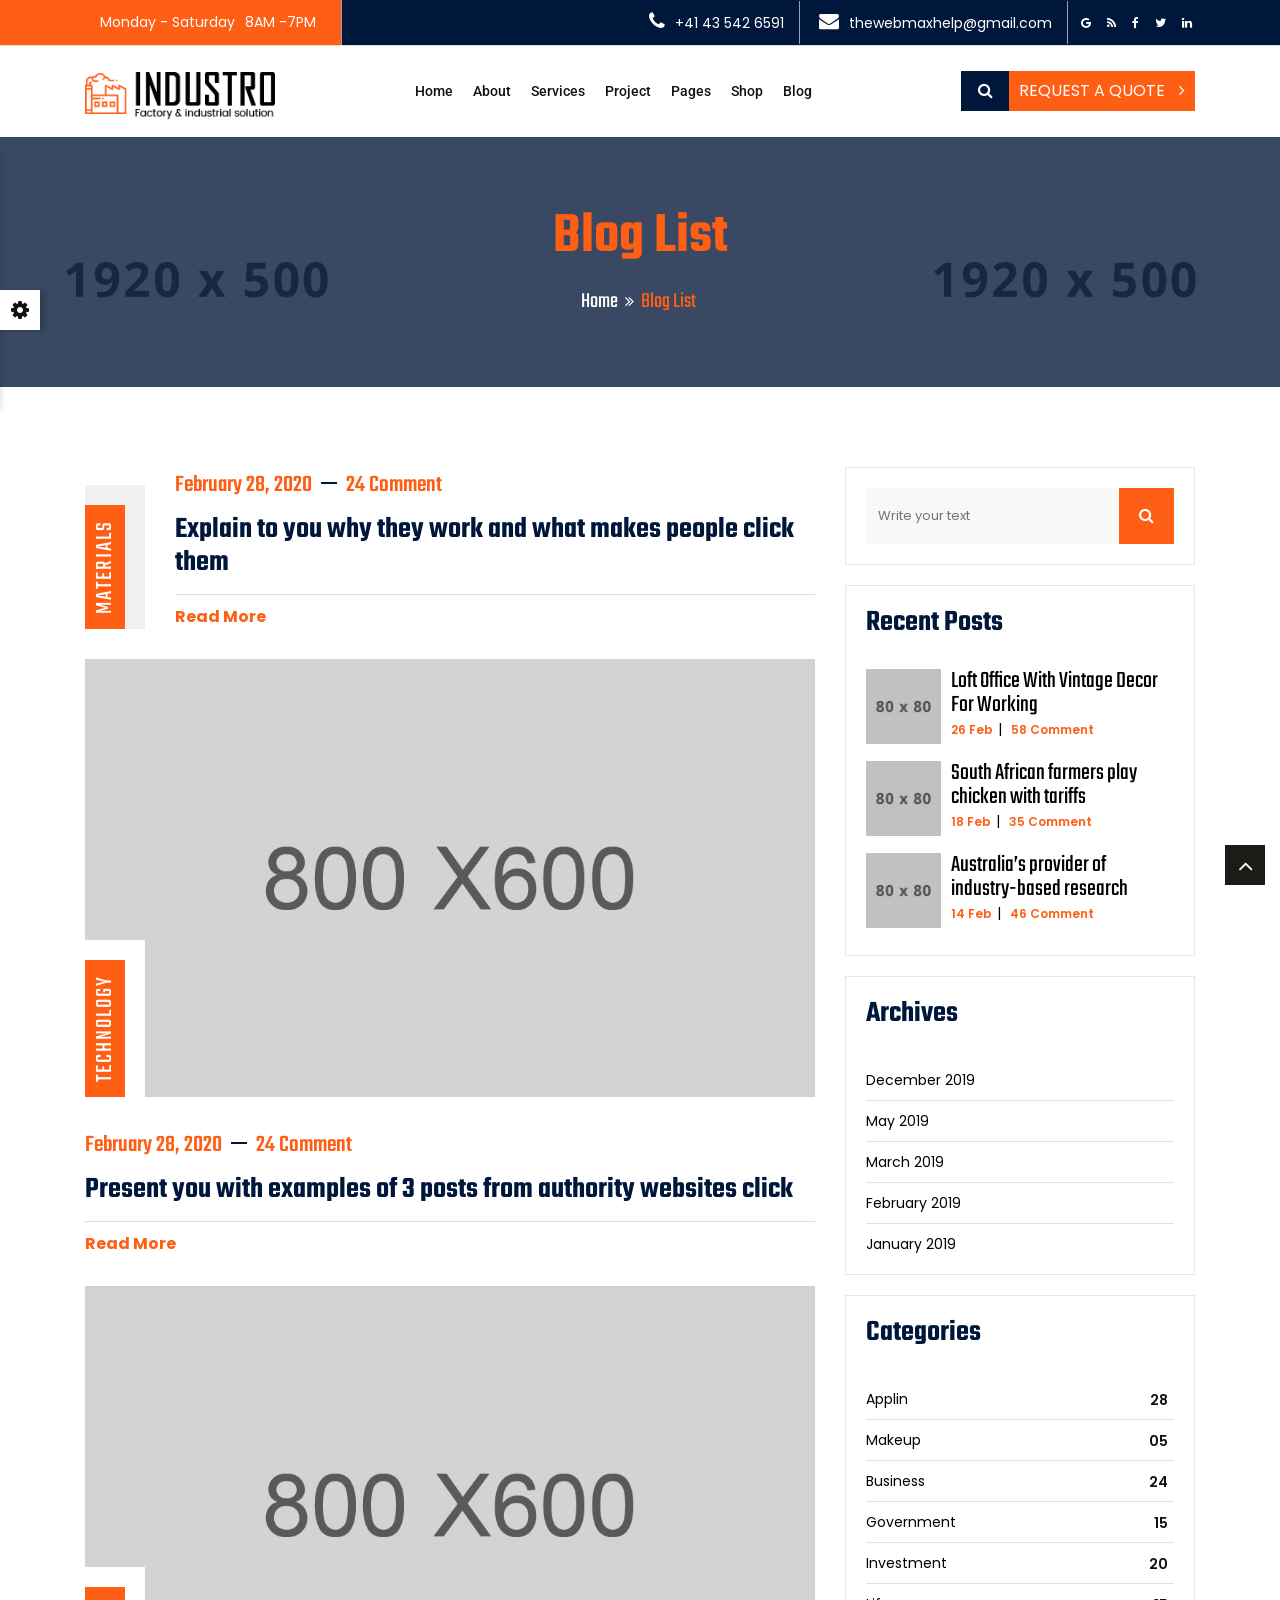
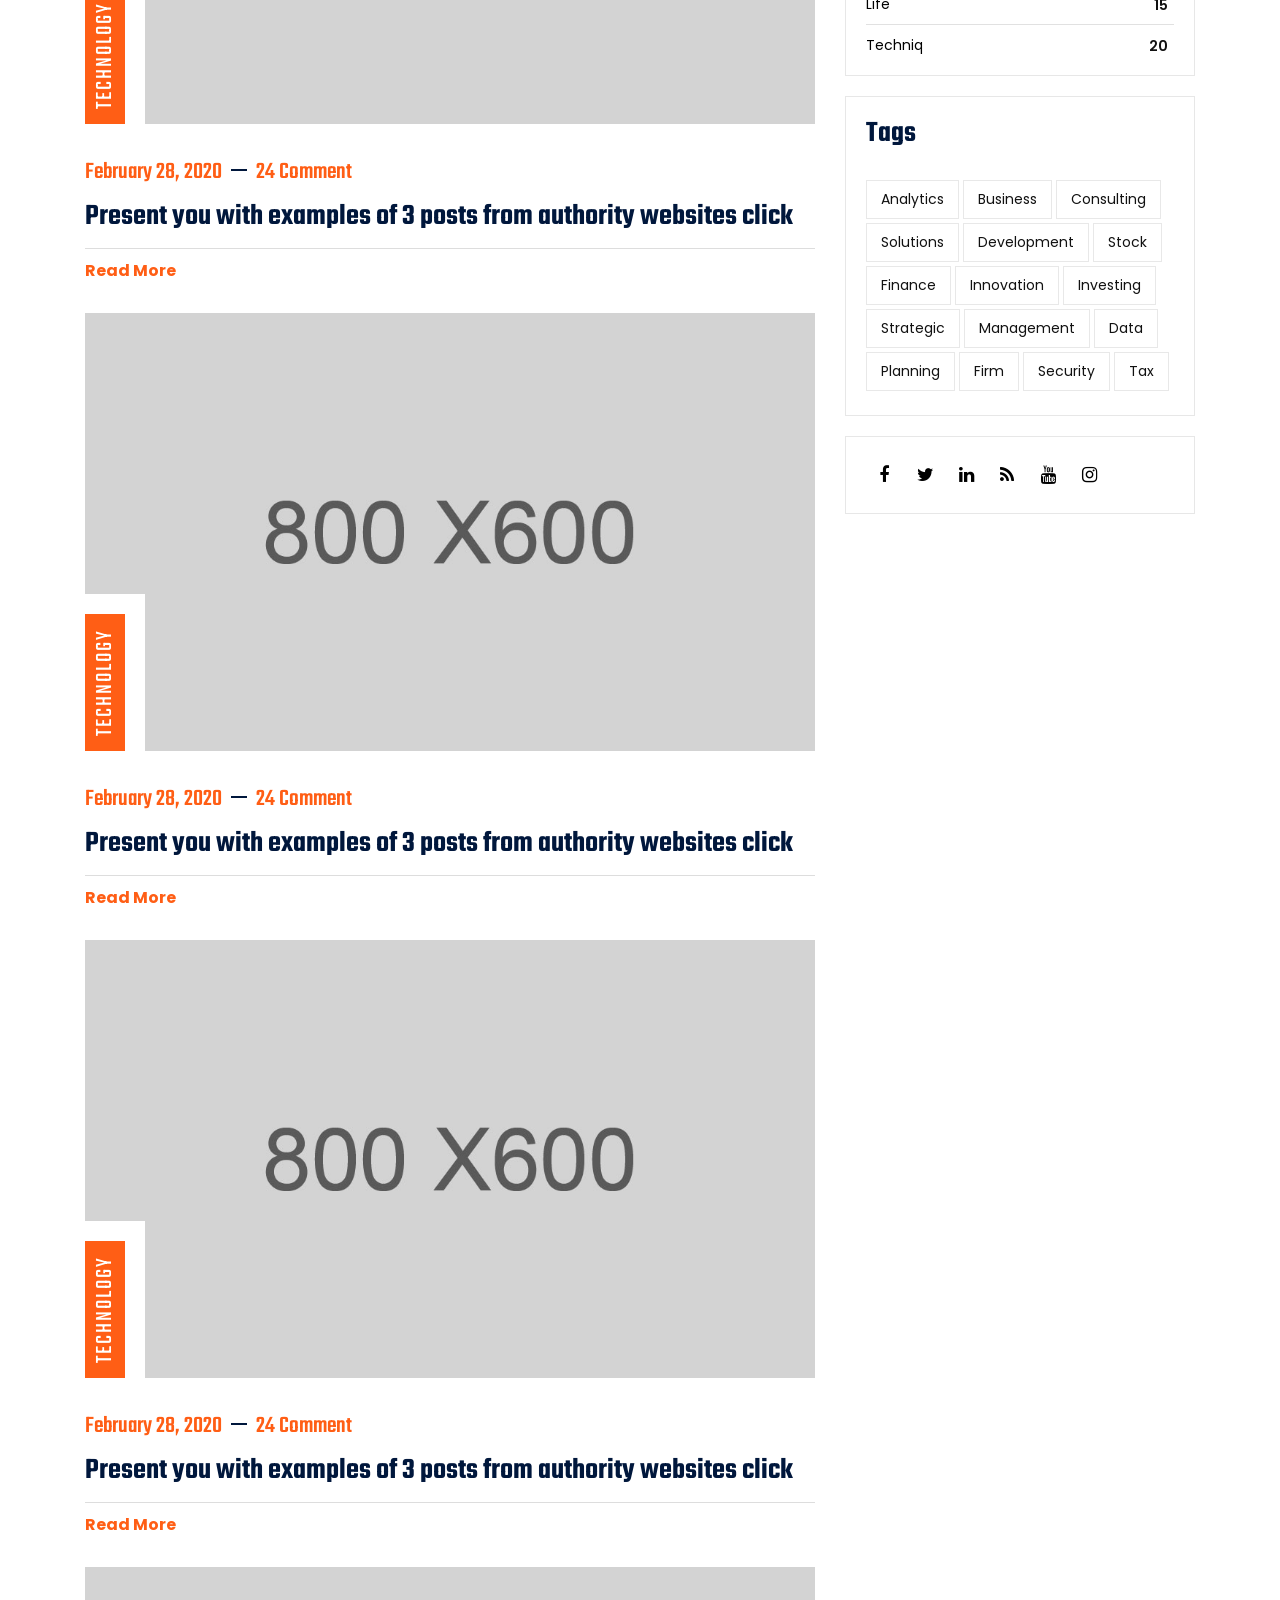
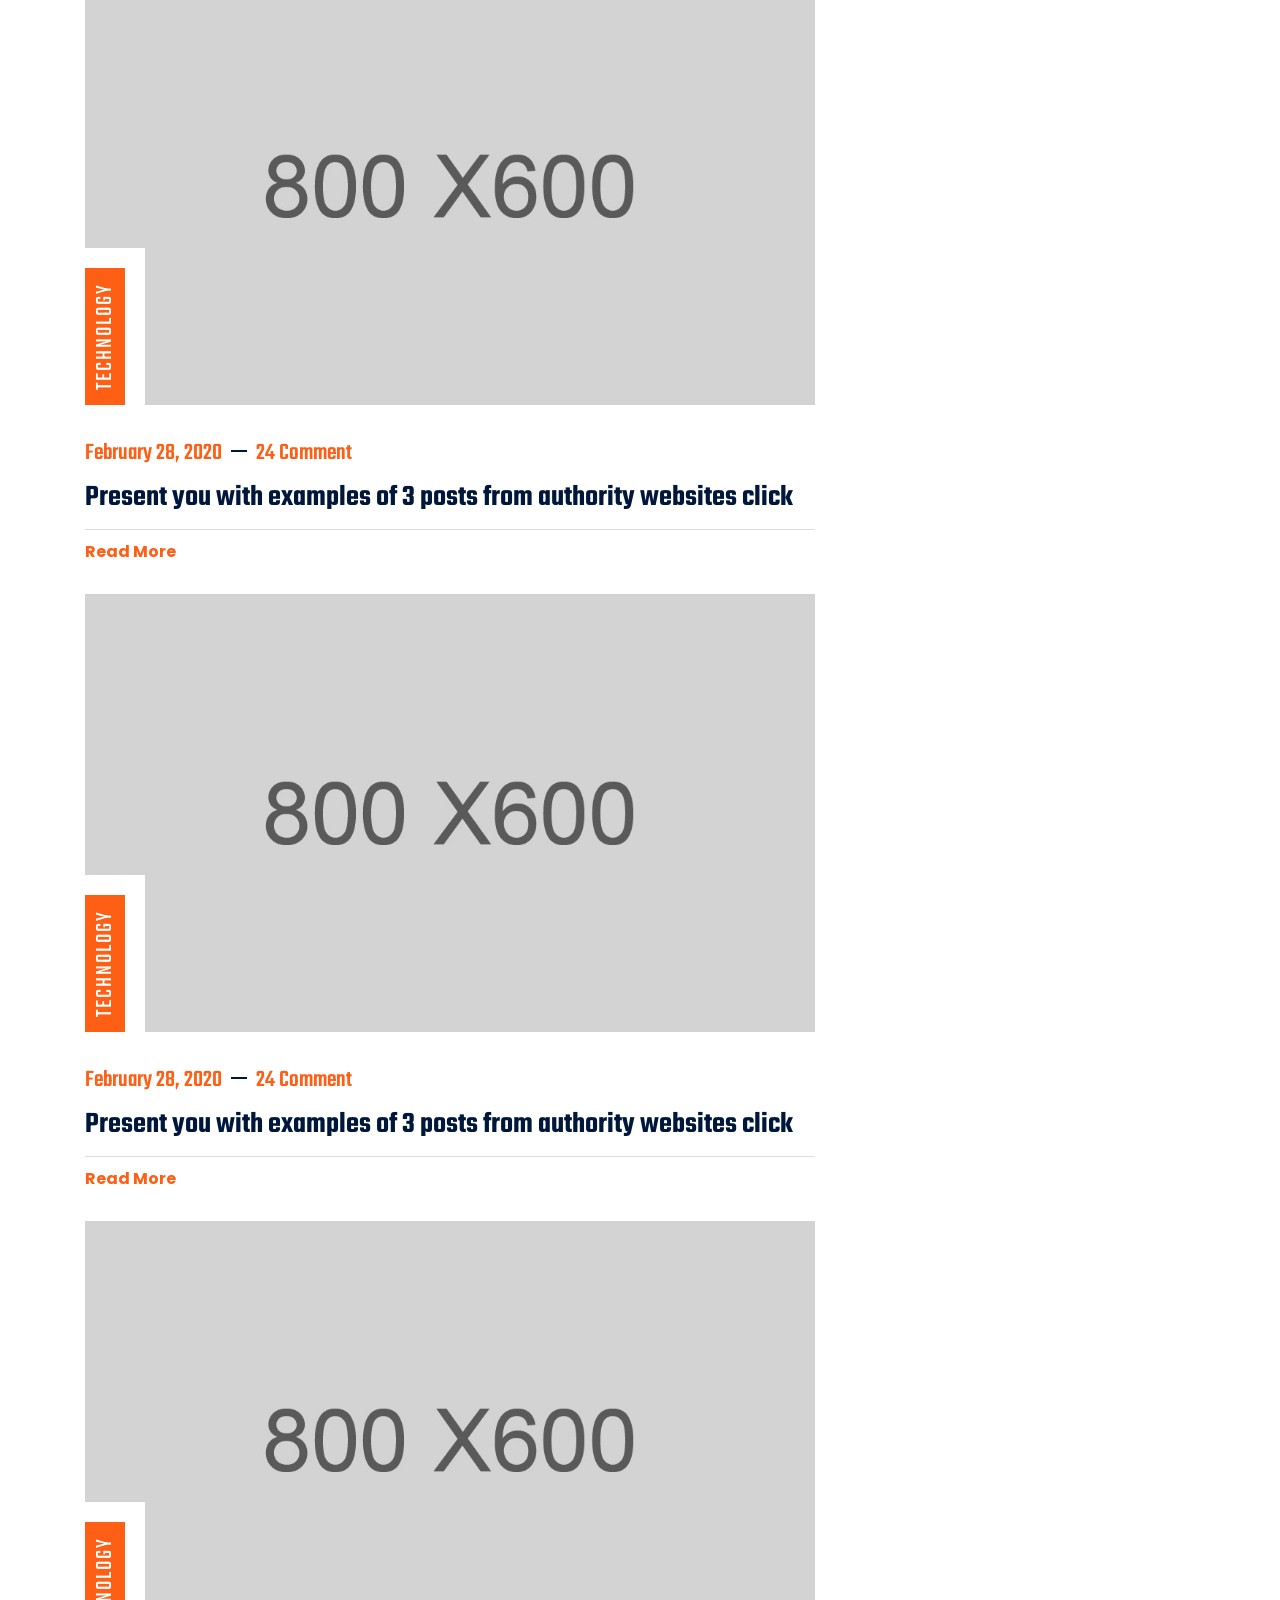
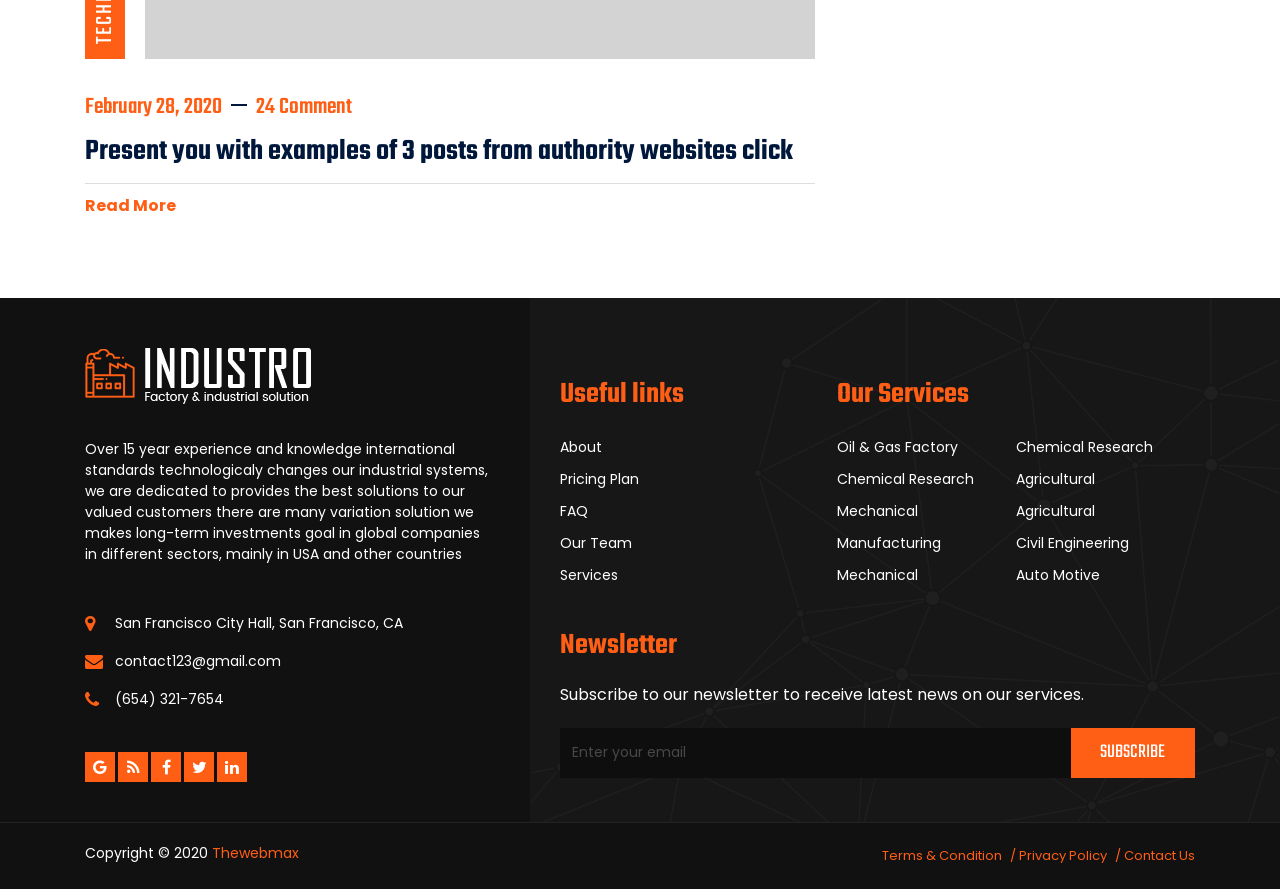
<file: html/blog-list-sidebar.html>
<!DOCTYPE html>

<html lang="en">

<head>

    <!-- META -->
    <meta charset="utf-8">
    <meta http-equiv="X-UA-Compatible" content="IE=edge">
    <meta name="keywords" content="" />
    <meta name="author" content="" />
    <meta name="robots" content="" />    
    <meta name="description" content="" />
    
    <!-- FAVICONS ICON -->
    <link rel="icon" href="images/favicon.ico" type="image/x-icon" />
    <link rel="shortcut icon" type="image/x-icon" href="images/favicon.png" />
    
    <!-- PAGE TITLE HERE -->
    <title>Industro Template | Blog List</title>
    
    <!-- MOBILE SPECIFIC -->
    <meta name="viewport" content="width=device-width, initial-scale=1">
    

    
    <!-- BOOTSTRAP STYLE SHEET -->
    <link rel="stylesheet" type="text/css" href="css/bootstrap.min.css">
    <!-- FONTAWESOME STYLE SHEET -->
    <link rel="stylesheet" type="text/css" href="css/fontawesome/css/font-awesome.min.css" />

    <!-- OWL CAROUSEL STYLE SHEET -->
    <link rel="stylesheet" type="text/css" href="css/owl.carousel.min.css">
    <!-- BOOTSTRAP SLECT BOX STYLE SHEET  -->
    <link rel="stylesheet" type="text/css" href="css/bootstrap-select.min.css">    
    <!-- MAGNIFIC POPUP STYLE SHEET -->
    <link rel="stylesheet" type="text/css" href="css/magnific-popup.min.css">
    <!-- LOADER STYLE SHEET -->
    <link rel="stylesheet" type="text/css" href="css/loader.min.css">    
    <!-- MAIN STYLE SHEET -->
    <link rel="stylesheet" type="text/css" href="css/style.css">
        <!-- FLATICON STYLE SHEET -->
    <link rel="stylesheet" type="text/css" href="css/flaticon.min.css">  
    
    <!-- IMAGE POPUP -->
    <link rel="stylesheet" type="text/css" href="css/lc_lightbox.css" />     
    
    <!-- THEME COLOR CHANGE STYLE SHEET -->
    <link rel="stylesheet" class="skin" type="text/css" href="css/skin/skin-1.css">
    <!-- SIDE SWITCHER STYLE SHEET -->
    <link rel="stylesheet" type="text/css" href="css/switcher.css">    
 
     <!-- REVOLUTION SLIDER CSS -->
    <link rel="stylesheet" type="text/css" href="plugins/revolution/revolution/css/settings.css">
    <!-- REVOLUTION NAVIGATION STYLE -->
    <link rel="stylesheet" type="text/css" href="plugins/revolution/revolution/css/navigation.css">
        
    <!-- GOOGLE FONTS -->
    <link href="https://fonts.googleapis.com/css?family=Teko:300,400,500,600,700&display=swap" rel="stylesheet"> 
    <link href="https://fonts.googleapis.com/css?family=Poppins&display=swap" rel="stylesheet">
    <link href="https://fonts.googleapis.com/css?family=Roboto:400,500,700,900&display=swap" rel="stylesheet">     
 
</head>

<body>

    <div class="page-wraper"> 
    
        <!-- HEADER START -->
        <header class="site-header header-style-2 mobile-sider-drawer-menu">
      
            <div class="top-bar site-bg-secondry">
                <div class="container">

                        <div class="d-flex justify-content-between">
                            <div class="wt-topbar-left d-flex flex-wrap align-content-start">
                                <ul class="wt-topbar-info e-p-bx text-white">
                                    <li><span> Monday - Saturday</span><span>8AM -7PM</span></li>
                                </ul>
                            </div>
                            
                            <div class="wt-topbar-right d-flex flex-wrap align-content-center">
                                <ul class="wt-topbar-info-2 e-p-bx text-white">
                                    <li><i class="fa fa-phone"></i>+41 43 542 6591</li>
                                    <li><i class="fa fa-envelope"></i>thewebmaxhelp@gmail.com</li>
                                </ul> 
                
                                <ul class="social-icons">
                                    <li><a href="javascript:void(0);" class="fa fa-google"></a></li>
                                    <li><a href="javascript:void(0);" class="fa fa-rss"></a></li>
                                    <li><a href="javascript:void(0);" class="fa fa-facebook"></a></li>
                                    <li><a href="javascript:void(0);" class="fa fa-twitter"></a></li>
                                    <li><a href="javascript:void(0);" class="fa fa-linkedin"></a></li>
                                </ul> 
                                                                          
                            </div>
                        </div>

                </div>
            </div>  
                       
           <div class="sticky-header main-bar-wraper  navbar-expand-lg">
                <div class="main-bar">                       
                       <div class="container clearfix"> 
                       
                            <div class="logo-header">
                                <div class="logo-header-inner logo-header-one">
                                    <a href="index.html">
                                    <img src="images/logo-dark.png" alt="" />
                                    </a>
                                </div>
                            </div>  
                            
                            <!-- NAV Toggle Button -->
                            <button id="mobile-side-drawer" data-target=".header-nav" data-toggle="collapse" type="button" class="navbar-toggler collapsed">
                                <span class="sr-only">Toggle navigation</span>
                                <span class="icon-bar icon-bar-first"></span>
                                <span class="icon-bar icon-bar-two"></span>
                                <span class="icon-bar icon-bar-three"></span>
                            </button> 
                                                       
                            <div class="extra-nav header-2-nav">
                                <div class="extra-cell">
                                    <div class="header-search">
                                        <a href="javascript:void(0);" class="header-search-icon"><i class="fa fa-search"></i></a>
                                    </div>                                
                                    <div class="header-nav-request">
                                        <a href="#" class="contact-slide-show">Request a Quote <i class="fa fa-angle-right"></i></a>
                                    </div>
                                
                                </div>
                                 
                             </div>                                                                       

                             
                            <!-- MAIN Vav -->
                            <div class="nav-animation header-nav navbar-collapse collapse d-flex justify-content-center">
                        
                                <ul class=" nav navbar-nav">
                                    <li><a href="javascript:;">Home</a>
                                        <ul class="sub-menu">
                                                    <li><a href="index.html">Home Industries</a></li>                                        
                                                    <li><a href="index-2.html">Home Factory</a></li>
                                                    <li><a href="index-3.html">Home Construction</a></li>
                                                    <li><a href="index-4.html">Home Transport</a></li>
                                                    <li><a href="index-5.html">Home Agriculture</a></li>
                                                    <li><a href="index-6.html">Home Solar Energy</a></li>
                                                    <li><a href="index-7.html">Home Oil/Gas Plant</a></li>
                                                    <li><a href="index-8.html">Home Page 8</a></li>
                                                    <li><a href="index-9.html">Home Industries 9</a></li>
                                                    <li><a href="index-10.html">Home Factory 10</a></li>
                                                    <li><a href="index-11.html">Home Construction 11 <span class="new_blink">New</span></a></li>
                                                    <li><a href="index-12.html">Air Conditioning Repair 12 <span class="new_blink">New</span></a></li>                                            
                                        </ul>                                 
                                    </li>
                                    
                                    <li><a href="javascript:;">About</a>
                                        <ul class="sub-menu">
                                            <li><a href="about-1.html">About 1</a></li>                                        
                                            <li><a href="about-2.html">About 2</a></li>
                                        </ul>                                
                                    </li>                                    
                                    <li><a href="javascript:;">Services</a>
                                        <ul class="sub-menu">
                                            <li><a href="services-1.html">Services one</a></li>                                        
                                            <li><a href="services-2.html">Services Two</a></li>
                                            <li><a href="s-agricultural.html">Agricultural Automation</a></li>
                                            <li><a href="s-automotive.html">Automotive Manufacturing</a></li>
                                            <li><a href="s-chemical.html">Chemical Research</a></li>
                                            <li><a href="s-civil.html">Civil Engineering</a></li>
                                            <li><a href="s-mechanical.html">Mechanical Engineering</a></li>
                                            <li><a href="s-oilgas.html">Oil & Gas Engineering</a></li>
                                            <li><a href="s-power-energy.html">Power & Energy Sector</a></li>                                              
                                                                                       
                                        </ul>                                
                                    </li>
                                    <li><a href="javascript:;">Project</a>
                                        <ul class="sub-menu">
                                            <li><a href="project-grid.html">Project Grid</a></li>                                        
                                            <li><a href="project-masonry.html">Project Masonry</a></li>
                                            <li><a href="project-carousel.html">Project Carousel</a></li>
                                            <li><a href="project-detail.html">Project Detail</a>
                                        </ul>                                
                                   </li>
                                    <li>
                                        <a href="javascript:;">Pages</a>
                                        <ul class="sub-menu">
                                            <li><a href="our-prices.html">Pricing Plan</a></li>
                                            <li><a href="icon-font.html">Icon Font</a></li>
                                            <li><a href="team.html">Team</a></li>
                                            <li><a href="team-single.html">Team Single</a></li>                                            
                                            <li><a href="Faq.html">FAQ</a></li>
                                            <li><a href="error-403.html">Error 403</a></li>
                                            <li><a href="error-404.html">Error 404</a></li>
                                            <li><a href="error-405.html">Error 405</a></li> 
                                    		<li><a href="contact-1.html">Contact us</a></li>                                                                                             
                                        </ul>
                                    </li>                                   
                                    <li><a href="javascript:;">Shop</a>
                                        <ul class="sub-menu">
                                            <li><a href="product.html">Shop</a></li>                                        
                                            <li><a href="product-detail.html">Shop Detail</a></li>
                                            <li><a href="shopping-cart.html">Shopping Cart</a></li>
                                            <li><a href="checkout.html">Checkut</a></li>
                                            <li><a href="wish-list.html">Wishlist</a></li>                                            
                                        </ul>                                
                                   </li>                                   
                                    <li><a href="javascript:;">Blog</a>
                                        <ul class="sub-menu">
                                            <li><a href="blog-grid.html">Blog Grid</a></li>                                        
                                            <li><a href="blog-list-sidebar.html">Blog List</a></li>
                                            <li><a href="blog-post-right-sidebar.html">Blog Post</a></li>
                                        </ul>                                
                                    </li>                                                                

                               
                                </ul>
    
                            </div>
                        
                            <!-- SITE Search -->
                            <div id="search-toggle-block">
                                <div id="search"> 
                                    <form role="search" id="searchform" action="/search" method="get" class="radius-xl">
                                        <div class="input-group">
                                            <input class="form-control" value="" name="q" type="search" placeholder="Type to search"/>
                                            <span class="input-group-append"><button type="button" class="search-btn"><i class="fa fa-search"></i></button></span>
                                        </div>   
                                    </form>
                                </div>
                            </div>                                
                            
                        </div>    
                    </div>
                    
            </div>
            
        </header>
        <!-- HEADER END -->
        
        <!-- CONTENT START -->
        <div class="page-content">
        
            <!-- INNER PAGE BANNER -->
            <div class="wt-bnr-inr overlay-wraper bg-center" style="background-image:url(images/banner/2.jpg);">
            	<div class="overlay-main site-bg-secondry opacity-07"></div>
                <div class="container">
                    <div class="wt-bnr-inr-entry">
                    	<div class="banner-title-outer">
                        	<div class="banner-title-name">
                        		<h2 class="site-text-primary">Blog List</h2>
                            </div>
                        </div>
                        <!-- BREADCRUMB ROW -->                            
                        
                            <div>
                                <ul class="wt-breadcrumb breadcrumb-style-2">
                                    <li><a href="javascript:void(0);">Home</a></li>
                                    <li>Blog List</li>
                                </ul>
                            </div>
                        
                        <!-- BREADCRUMB ROW END -->                        
                    </div>
                </div>
            </div>
            <!-- INNER PAGE BANNER END -->

            <!-- OUR BLOG START -->
            <div class="section-full  p-t80 p-b50 bg-white">
				<div class="container">
                
                    <!-- BLOG SECTION START -->
                    <div class="section-content">
                        <div class="row d-flex justify-content-center">
                        
                            <div class="col-xl-8 col-lg-8 col-md-12 col-sm-12">
                                <!--Block one-->
                                <div class="blog-post date-style-2 blog-without-image">
                                    <div class="wt-post-info bg-white">
                                        <div class="wt-post-meta ">
                                            <ul>
                                                <li class="post-category"><span>Materials</span> </li>
                                                <li class="post-date">February 28, 2020</li>
                                                <li class="post-comment">24 Comment</li>
                                            </ul>
                                        </div>                                  
                                        <div class="wt-post-title ">
                                            <h3 class="post-title"><a href="javascript:;" class="site-text-secondry">Explain to you why they work and what makes people click them
</a></h3>
                                        </div>
                                        <div class="wt-post-readmore ">
                                            <a href="blog-post-right-sidebar.html" class="site-button-link black">Read More</a>
                                        </div>
                                    </div>                                
                                </div>

                                <!--Block two-->
                                <div class="blog-post date-style-2">
                                    <div class="wt-post-media wt-img-effect zoom-slow">
                                        <a href="javascript:;"><img src="images/blog/default/thum1.jpg" alt=""></a>
                                    </div>
                                    <div class="wt-post-info bg-white p-t30">
                                        <div class="wt-post-meta ">
                                            <ul>
                                                <li class="post-category"><span>Technology</span> </li>
                                                <li class="post-date">February 28, 2020</li>
                                                <li class="post-comment">24 Comment</li>                                      
                                            </ul>
                                        </div>                                  
                                        <div class="wt-post-title ">
                                            <h3 class="post-title"><a href="javascript:;" class="site-text-secondry">Present you with examples of 3 posts from authority websites click
</a></h3>
                                        </div>
                                        <div class="wt-post-readmore ">
                                            <a href="blog-post-right-sidebar.html" class="site-button-link black">Read More</a>
                                        </div>                                        
                                    </div>                                
                                </div>

                                <!--Block three-->
                                <div class="blog-post date-style-2">
                                    <div class="wt-post-media wt-img-effect zoom-slow">
                                        <a href="javascript:;"><img src="images/blog/default/thum2.jpg" alt=""></a>
                                    </div>
                                    <div class="wt-post-info bg-white p-t30">
                                        <div class="wt-post-meta ">
                                            <ul>
                                                <li class="post-category"><span>Technology</span> </li>
                                                <li class="post-date">February 28, 2020</li>
                                                <li class="post-comment">24 Comment</li>                                      
                                            </ul>
                                        </div>                                  
                                        <div class="wt-post-title ">
                                            <h3 class="post-title"><a href="javascript:;" class="site-text-secondry">Present you with examples of 3 posts from authority websites click
</a></h3>
                                        </div>
                                        <div class="wt-post-readmore ">
                                            <a href="blog-post-right-sidebar.html" class="site-button-link black">Read More</a>
                                        </div>                                        
                                    </div>                                
                                </div>

                                <!--Block Four-->
                                <div class="blog-post date-style-2">
                                    <div class="wt-post-media wt-img-effect zoom-slow">
                                        <a href="javascript:;"><img src="images/blog/default/thum3.jpg" alt=""></a>
                                    </div>
                                    <div class="wt-post-info bg-white p-t30">
                                        <div class="wt-post-meta ">
                                            <ul>
                                                <li class="post-category"><span>Technology</span> </li>
                                                <li class="post-date">February 28, 2020</li>
                                                <li class="post-comment">24 Comment</li>                                      
                                            </ul>
                                        </div>                                  
                                        <div class="wt-post-title ">
                                            <h3 class="post-title"><a href="javascript:;" class="site-text-secondry">Present you with examples of 3 posts from authority websites click
</a></h3>
                                        </div>
                                        <div class="wt-post-readmore ">
                                            <a href="blog-post-right-sidebar.html" class="site-button-link black">Read More</a>
                                        </div>                                        
                                    </div>                                
                                </div>

                                <!--Block Five-->
                                <div class="blog-post date-style-2">
                                    <div class="wt-post-media wt-img-effect zoom-slow">
                                        <a href="javascript:;"><img src="images/blog/default/thum4.jpg" alt=""></a>
                                    </div>
                                    <div class="wt-post-info bg-white p-t30">
                                        <div class="wt-post-meta ">
                                            <ul>
                                                <li class="post-category"><span>Technology</span> </li>
                                                <li class="post-date">February 28, 2020</li>
                                                <li class="post-comment">24 Comment</li>                                      
                                            </ul>
                                        </div>                                  
                                        <div class="wt-post-title ">
                                            <h3 class="post-title"><a href="javascript:;" class="site-text-secondry">Present you with examples of 3 posts from authority websites click
</a></h3>
                                        </div>
                                        <div class="wt-post-readmore ">
                                            <a href="blog-post-right-sidebar.html" class="site-button-link black">Read More</a>
                                        </div>                                        
                                    </div>                                
                                </div>

                                <!--Block Six-->
                                <div class="blog-post date-style-2">
                                    <div class="wt-post-media wt-img-effect zoom-slow">
                                        <a href="javascript:;"><img src="images/blog/default/thum5.jpg" alt=""></a>
                                    </div>
                                    <div class="wt-post-info bg-white p-t30">
                                        <div class="wt-post-meta ">
                                            <ul>
                                                <li class="post-category"><span>Technology</span> </li>
                                                <li class="post-date">February 28, 2020</li>
                                                <li class="post-comment">24 Comment</li>                                      
                                            </ul>
                                        </div>                                  
                                        <div class="wt-post-title ">
                                            <h3 class="post-title"><a href="javascript:;" class="site-text-secondry">Present you with examples of 3 posts from authority websites click
</a></h3>
                                        </div>
                                        <div class="wt-post-readmore ">
                                            <a href="blog-post-right-sidebar.html" class="site-button-link black">Read More</a>
                                        </div>                                        
                                    </div>                                
                                </div>

                                <!--Block Seven-->
                                <div class="blog-post date-style-2">
                                    <div class="wt-post-media wt-img-effect zoom-slow">
                                        <a href="javascript:;"><img src="images/blog/default/thum6.jpg" alt=""></a>
                                    </div>
                                    <div class="wt-post-info bg-white p-t30">
                                        <div class="wt-post-meta ">
                                            <ul>
                                                <li class="post-category"><span>Technology</span> </li>
                                                <li class="post-date">February 28, 2020</li>
                                                <li class="post-comment">24 Comment</li>                                      
                                            </ul>
                                        </div>                                  
                                        <div class="wt-post-title ">
                                            <h3 class="post-title"><a href="javascript:;" class="site-text-secondry">Present you with examples of 3 posts from authority websites click
</a></h3>
                                        </div>
                                        <div class="wt-post-readmore ">
                                            <a href="blog-post-right-sidebar.html" class="site-button-link black">Read More</a>
                                        </div>                                        
                                    </div>                                
                                </div>

                                <!--Block Eight-->
                                <div class="blog-post date-style-2">
                                    <div class="wt-post-media wt-img-effect zoom-slow">
                                        <a href="javascript:;"><img src="images/blog/default/thum7.jpg" alt=""></a>
                                    </div>
                                    <div class="wt-post-info bg-white p-t30">
                                        <div class="wt-post-meta ">
                                            <ul>
                                                <li class="post-category"><span>Technology</span> </li>
                                                <li class="post-date">February 28, 2020</li>
                                                <li class="post-comment">24 Comment</li>                                      
                                            </ul>
                                        </div>                                  
                                        <div class="wt-post-title ">
                                            <h3 class="post-title"><a href="javascript:;" class="site-text-secondry">Present you with examples of 3 posts from authority websites click
</a></h3>
                                        </div>
                                        <div class="wt-post-readmore ">
                                            <a href="blog-post-right-sidebar.html" class="site-button-link black">Read More</a>
                                        </div>                                        
                                    </div>                                
                                </div>

                            </div> 
                            
                            <!-- SIDE BAR START -->
                            <div class="col-xl-4 col-lg-4 col-md-12 col-sm-12 rightSidebar  m-b30">
                            
                                <aside  class="side-bar">
                                    
                                       <!-- SEARCH -->
                                       <div class="widget p-a20">
                                            <div class="search-bx">
                                                <form role="search" method="post">
                                                    <div class="input-group">
                                                        <input name="news-letter" type="text" class="form-control" placeholder="Write your text">
                                                        <span class="input-group-btn">
                                                            <button type="submit" class="btn"><i class="fa fa-search"></i></button>
                                                        </span>
                                                    </div>
                                                </form>
                                            </div>
                                        </div>
                                        
                                       <!-- RECENT POSTS -->
                                       <div class="widget recent-posts-entry p-a20">
                                            <div class="text-left m-b30">
                                                <h3 class="widget-title">Recent Posts</h3>
                                            </div>                                    
                                            <div class="section-content">
                                                <div class="widget-post-bx">
                                                    <div class="widget-post clearfix">
                                                        <div class="wt-post-media">
                                                            <img src="images/blog/recent-blog/pic1.jpg" alt="">
                                                        </div>
                                                        <div class="wt-post-info">
                                                            <div class="wt-post-header">
                                                                <h6 class="post-title"> <a href="#">Loft Office With Vintage Decor For Working</a></h6>
                                                            </div>                                                    
                                                            <div class="wt-post-meta">
                                                                <ul>
                                                                    <li class="post-author">26 Feb</li>
                                                                    <li class="post-comment">58 Comment</li>
                                                                </ul>
                                                            </div>                                            
                                                        </div>
                                                    </div>
                                                    <div class="widget-post clearfix">
                                                        <div class="wt-post-media">
                                                            <img src="images/blog/recent-blog/pic2.jpg" alt="">
                                                        </div>
                                                        <div class="wt-post-info">
                                                            <div class="wt-post-header">
                                                                <h6 class="post-title"><a href="#">South African farmers play chicken with tariffs</a></h6>
                                                            </div>                                                    
                                                            <div class="wt-post-meta">
                                                                <ul>
                                                                    <li class="post-author">18 Feb</li>
                                                                    <li class="post-comment"> 35 Comment</li>
                                                                </ul>
                                                            </div>                                            
                                                        </div>
                                                    </div>
                                                    <div class="widget-post clearfix">
                                                        <div class="wt-post-media">
                                                            <img src="images/blog/recent-blog/pic3.jpg" alt="">
                                                        </div>
                                                        <div class="wt-post-info">
                                                            <div class="wt-post-header">
                                                                <h6 class="post-title"> <a href="#">Australia’s provider of industry-based research</a> </h6>
                                                            </div>                                                    
                                                            <div class="wt-post-meta">
                                                                <ul>
                                                                    <li class="post-author">14 Feb</li>
                                                                    <li class="post-comment"> 46 Comment</li>
                                                                </ul>
                                                            </div>                                            
                                                        </div>
                                                    </div>                                                  
                                                </div>
                                            </div>
                                        </div>
                                        
                                       <!-- Archives -->   
                                       <div class="widget widget_archives p-a20">
                                            <div class="text-left m-b30">
                                                <h3 class="widget-title">Archives</h3>
                                            </div>
                                            <ul>
                                                <li><a href="javascript:void(0);">December 2019</a></li>
                                                <li><a href="javascript:void(0);">May 2019</a></li>
                                                <li><a href="javascript:void(0);">March 2019</a></li>
                                                <li><a href="javascript:void(0);"> February 2019</a></li>
                                                <li><a href="javascript:void(0);">January 2019</a></li>
                                                                                             
                                            </ul>
                                        </div>                                           
                                        
                                       <!-- CATEGORY -->   
                                       <div class="widget widget_services p-a20">
                                            <div class="text-left m-b30">
                                                <h3 class="widget-title">Categories</h3>
                                                
                                            </div>
                                            <ul>
                                                <li><a href="javascript:void(0);">Applin</a><span class="badge">28</span></li>
                                                <li><a href="javascript:void(0);">Makeup</a><span class="badge">05</span></li>
                                                <li><a href="javascript:void(0);">Business</a><span class="badge">24</span></li>
                                                <li><a href="javascript:void(0);">Government</a><span class="badge">15</span></li>
                                                <li><a href="javascript:void(0);">Investment</a><span class="badge">20</span></li>
                                                <li><a href="javascript:void(0);">Life</a><span class="badge">15</span></li>
                                                <li><a href="javascript:void(0);">Techniq</a><span class="badge">20</span></li>   
                                                                                            
                                            </ul>
                                        </div>                                               
                                                                                
                                       <!-- TAGS -->
                                       <div class="widget widget_tag_cloud p-a20">
                                            <div class="text-left m-b30">
                                                <h3 class="widget-title">Tags</h3>
                                                
                                            </div>  
                                                                              
                                            <div class="tagcloud">
                                                <a href="javascript:void(0);">Analytics</a>
                                                <a href="javascript:void(0);">Business </a>
                                                <a href="javascript:void(0);">Consulting</a>                                            
                                                <a href="javascript:void(0);">Solutions </a>
                                                <a href="javascript:void(0);">Development</a>
                                                <a href="javascript:void(0);">Stock</a>
                                                <a href="javascript:void(0);">Finance</a>

                                                <a href="javascript:void(0);">Innovation</a>
                                                <a href="javascript:void(0);">Investing</a>
                                                <a href="javascript:void(0);">Strategic</a>                                                
                                                <a href="javascript:void(0);">Management</a>
                                                <a href="javascript:void(0);">Data </a>
                                                <a href="javascript:void(0);">Planning </a>
                                                <a href="javascript:void(0);">Firm</a>                                                
                                                <a href="javascript:void(0);">Security</a>
                                                <a href="javascript:void(0);">Tax</a>                                            
                                                
                                            </div>
                                        </div>
                                        
                                       <!-- Social -->
                                       <div class="widget p-a20">
                                            <div class="widget_social_inks">
                                                <ul class="social-icons social-square social-darkest social-md">
                                                    <li><a href="javascript:void(0);" class="fa fa-facebook"></a></li>
                                                    <li><a href="javascript:void(0);" class="fa fa-twitter"></a></li>
                                                    <li><a href="javascript:void(0);" class="fa fa-linkedin"></a></li>
                                                    <li><a href="javascript:void(0);" class="fa fa-rss"></a></li>
                                                    <li><a href="javascript:void(0);" class="fa fa-youtube"></a></li>
                                                    <li><a href="javascript:void(0);" class="fa fa-instagram"></a></li>
                                                </ul>
                                            </div>
                                        </div>                                          
                                  
                                   </aside>
        
                            </div>
                            <!-- SIDE BAR END -->                           

                                                        
                        </div>
                        
                        
                                                   
                    </div>
                    
                </div>
                
             </div>   
            <!-- OUR BLOG END -->
                
             
            
        </div>
        <!-- CONTENT END -->
        
        <!-- FOOTER START -->
        <footer class="site-footer footer-large footer-dark text-white footer-style1" >

        
            <!-- FOOTER BLOCKES START -->  
            <div class="footer-top bg-no-repeat bg-bottom-right" style="background-image:url(images/background/footer-bg.png)">
                <div class="container">
                    <div class="row">
                    
                        <div class="col-lg-5 col-md-12 col-sm-12"> 
                        	<div class="footer-h-left"> 
                                <div class="widget widget_about">
                                    <div class="logo-footer clearfix">
                                        <a href="index.html"><img src="images/logo-light.png" alt="" ></a>
                                    </div>
                                    <p>Over 15 year experience and knowledge international standards technologicaly changes our industrial systems, we are dedicated to provides the best solutions to our valued customers there are many variation solution we makes long-term investments goal in global companies in different sectors, mainly in USA and other countries</p>
                                 </div>
                                <div class="widget recent-posts-entry">
                                   <ul class="widget_address"> 
                                        <li><i class="fa fa-map-marker"></i>San Francisco City Hall, San Francisco, CA</li>
                                        <li><i class="fa fa-envelope"></i>contact123@gmail.com</li>
                                        <li> <i class="fa fa-phone"></i>(654) 321-7654 </li>
                                    </ul>  
                                </div>
                                <ul class="social-icons  wt-social-links footer-social-icon">
                                    <li><a href="javascript:void(0);" class="fa fa-google"></a></li>
                                    <li><a href="javascript:void(0);" class="fa fa-rss"></a></li>
                                    <li><a href="javascript:void(0);" class="fa fa-facebook"></a></li>
                                    <li><a href="javascript:void(0);" class="fa fa-twitter"></a></li>
                                    <li><a href="javascript:void(0);" class="fa fa-linkedin"></a></li>
                                </ul> 
                            </div>                              
                            
                        </div> 

						<div class="col-lg-7 col-md-12 col-sm-12">
                        	<div class="row footer-h-right">
                            	<div class="col-lg-5 col-md-4">
                                    <div class="widget widget_services">
                                        <h3 class="widget-title">Useful links</h3>
                                        <ul>
                                            <li><a href="about-1.html">About</a></li>
                                            <li><a href="our-prices.html">Pricing Plan </a></li>
                                            <li><a href="Faq.html">FAQ</a></li>
                                            <li><a href="team-single.html">Our Team </a></li>
                                            <li><a href="services-1.html">Services </a></li>
                                        </ul>
                                    </div>
                            	</div>

                            	<div class="col-lg-7 col-md-8">
                                    <div class="widget widget_services">
                                        <h3 class="widget-title">Our Services</h3>
                                        <ul>
                                            <li><a href="s-oilgas.html">Oil & Gas Factory</a><a href="s-chemical.html">Chemical Research</a></li>
                                            <li><a href="s-chemical.html">Chemical Research</a><a href="s-agricultural.html">Agricultural</a></li>
                                            <li><a href="s-mechanical.html">Mechanical</a><a href="s-agricultural.html">Agricultural </a></li>
                                            <li><a href="s-civil.html">Manufacturing</a><a href="s-civil.html">Civil Engineering</a></li>
                                            <li><a href="s-automotive.html">Mechanical </a><a href="s-automotive.html">Auto Motive  </a></li>
                                        </ul>
                                    </div>
                            	</div>                                
                            
                            </div>
                            
                            <div class="widget widget_newsletter">
                                <h3 class="widget-title">Newsletter</h3>
                                	<p>Subscribe to our newsletter to receive latest news on our services.</p>
                                    <div class="newsletter-input">
                                      <div class="input-group">
                                        <input id="email" type="text" class="form-control" name="email" placeholder="Enter your email">
                                        <div class="input-group-append">
                                          <button type="submit" class="input-group-text nl-search-btn text-black site-bg-primary title-style-2">Subscribe</button>
                                        </div>
                                      </div>
                                    </div>
                            </div>
                            
                        </div> 

                    </div>
                </div>
            </div>
            <!-- FOOTER COPYRIGHT -->
            
            <div class="footer-bottom">
              <div class="container">
                <div class="wt-footer-bot-left d-flex justify-content-between">
                    <span class="copyrights-text">Copyright © 2020 <span class="site-text-primary">Thewebmax</span></span>
                    <ul class="copyrights-nav"> 
                        <li><a href="javascript:void(0);">Terms  &amp; Condition</a></li>
                        <li><a href="javascript:void(0);">Privacy Policy</a></li>
                        <li><a href="contact-1.html">Contact Us</a></li>
                    </ul>     
                </div>
              </div>   
            </div>   


        </footer>
        <!-- FOOTER END -->
        
        <!-- Get In Touch -->                            
        <div class="contact-slide-hide bg-cover bg-no-repeat" style="background-image:url(images/background/bg-7.jpg)"> 
            <div class="contact-nav">
                 <a href="javascript:void(0)" class="contact_close">&times;</a>
                 <div class="contact-nav-form">
                    <div class="contact-nav-info bg-white p-a30 bg-center bg-no-repeat" style="background-image:url(images/background/bg-map2.png);">
                    	<div class="row">
                        	<div class="col-lg-4 col-md-4">
                            	<div class="contact-nav-media-section">
                                	<div class="contact-nav-media">
                                    	<img src="images/self-pic.png" alt="">
                                    </div>
                                </div>
                            </div>
                            <div class="col-lg-8 col-md-8">
                                <form class="cons-contact-form" method="post" action="form-handler2.php">
                                    <div class="m-b30">
                                        <!-- TITLE START -->
                                         <h2 class="m-b30">Get In Touch</h2>
                                        <!-- TITLE END --> 
                                            <div class="row">
                                               <div class="col-md-6 col-sm-6">
                                                    <div class="form-group">
                                                        <input name="username" type="text" required class="form-control" placeholder="Name">
                                                    </div>
                                                </div>
                                                
                                                <div class="col-md-6 col-sm-6">
                                                    <div class="form-group">
                                                       <input name="email" type="text" class="form-control" required placeholder="Email">
                                                    </div>
                                                </div>
                                                
                                                <div class="col-md-6 col-sm-6">
                                                    <div class="form-group">
                                                        <input name="phone" type="text" class="form-control" required placeholder="Phone">
                                                     </div>
                                                </div>
                                                
                                                <div class="col-md-6 col-sm-6">
                                                    <div class="form-group">
                                                         <input name="subject" type="text" class="form-control" required placeholder="Subject">
                                                     </div>
                                                </div>
                                                
                                                <div class="col-md-12">
                                                    <div class="form-group">
                                                       <textarea name="message" class="form-control" rows="4" placeholder="Message"></textarea>
                                                     </div>
                                                </div>
                                                
                                               <div class="col-md-12">
                                                    <button type="submit" class="site-button site-btn-effect">Submit Now</button>
                                                </div>
                                                
                                            </div>
                                    </div>
                                </form>
                                <div class="contact-nav-inner text-black">
                                    <!-- TITLE START -->
                                    <h2 class="m-b30">Contact Info</h2>
                                    <!-- TITLE END -->
                                        <div class="row">
                                            <div class="col-lg-4 col-md-12">
                                                <div class="wt-icon-box-wraper left icon-shake-outer">
                                                    <div class="icon-content">
                                                        <h4 class="m-t0">Phone number</h4>
                                                        <p>(456) 789 10 12</p>
                                                        <p>(456) 789 10 15</p>
                                                    </div>
                                                </div>
                                            </div>
                                            <div class="col-lg-4 col-md-12">
                                                <div class="wt-icon-box-wraper left icon-shake-outer">
                                                    <div class="icon-content">
                                                        <h4 class="m-t0">Email address</h4>
                                                        <p>demo@gmail.com</p>
                                                        <p>indusinfo@gmail.com</p>
                                                    </div>
                                                </div>
                                            </div>    
                                            <div class="col-lg-4 col-md-12">
                                                <div class="wt-icon-box-wraper left icon-shake-outer">
                                                    <div class="icon-content">
                                                        <h4 class="m-t0">Address info</h4>
                                                        <p>1363-1385 Sunset Blvd Los Angeles</p>
                                                    </div>
                                                </div>
                                            </div>
                                      </div>
                                </div>
                            </div>
                        </div>
                    </div>
                                                                                        
                 </div>
            </div> 
        </div>     
        
        <!-- BUTTON TOP START -->
		<button class="scroltop"><span class="fa fa-angle-up  relative" id="btn-vibrate"></span></button>
        
    </div>

<!-- LOADING AREA START ===== -->
<div class="loading-area">
    <div class="loading-box"></div>
    <div class="loading-pic">
    
        <div class="loader">
            <span class="block-1"></span>
            <span class="block-2"></span>
            <span class="block-3"></span>
            <span class="block-4"></span>
            <span class="block-5"></span>
            <span class="block-6"></span>
            <span class="block-7"></span>
            <span class="block-8"></span>
            <span class="block-9"></span>
            <span class="block-10"></span>
            <span class="block-11"></span>
            <span class="block-12"></span>
            <span class="block-13"></span>
            <span class="block-14"></span>
            <span class="block-15"></span>
            <span class="block-16"></span>
        </div>
    </div>
</div>
<!-- LOADING AREA  END ====== -->

<!-- JAVASCRIPT  FILES ========================================= --> 
<script  src="js/jquery-2.2.0.min.js"></script><!-- JQUERY.MIN JS -->
<script  src="js/popper.min.js"></script><!-- POPPER.MIN JS -->
<script  src="js/bootstrap.min.js"></script><!-- BOOTSTRAP.MIN JS -->
<script  src="js/bootstrap-select.min.js"></script><!-- Form js -->
<script  src="js/magnific-popup.min.js"></script><!-- MAGNIFIC-POPUP JS -->
<script  src="js/waypoints.min.js"></script><!-- WAYPOINTS JS -->
<script  src="js/counterup.min.js"></script><!-- COUNTERUP JS -->
<script  src="js/waypoints-sticky.min.js"></script><!-- STICKY HEADER -->
<script  src="js/isotope.pkgd.min.js"></script><!-- MASONRY  -->
<script  src="js/owl.carousel.min.js"></script><!-- OWL  SLIDER  -->
<script  src="js/stellar.min.js"></script><!-- PARALLAX BG IMAGE   -->
<script  src="js/theia-sticky-sidebar.js"></script><!-- STICKY SIDEBAR  -->
<script  src="js/jquery.bootstrap-touchspin.js"></script><!-- FORM JS -->
<script  src="js/custom.js"></script><!-- CUSTOM FUCTIONS  -->
<script  src="js/lc_lightbox.lite.js" ></script><!-- IMAGE POPUP -->
<script  src="js/switcher.js"></script><!-- SHORTCODE FUCTIONS  -->

<!-- STYLE SWITCHER  ======= --> 
<div class="styleswitcher">

    <div class="switcher-btn-bx">
        <a class="switch-btn">
            <span class="fa fa-cog fa-spin"></span>
        </a>
    </div>
    
    <div class="styleswitcher-inner">
    
        <h6 class="switcher-title">Color Skin</h6>
        <ul class="color-skins">
            <li><a class="theme-skin skin-1" href="?theme=css/skin/skin-1"></a></li>
            <li><a class="theme-skin skin-2" href="?theme=css/skin/skin-2"></a></li>
            <li><a class="theme-skin skin-3" href="?theme=css/skin/skin-3"></a></li>
            <li><a class="theme-skin skin-4" href="?theme=css/skin/skin-4"></a></li>
            <li><a class="theme-skin skin-5" href="?theme=css/skin/skin-5"></a></li>
            <li><a class="theme-skin skin-6" href="?theme=css/skin/skin-6"></a></li>
            <li><a class="theme-skin skin-7" href="?theme=css/skin/skin-7"></a></li>
            <li><a class="theme-skin skin-8" href="?theme=css/skin/skin-8"></a></li>
            <li><a class="theme-skin skin-9" href="?theme=css/skin/skin-9"></a></li>
            <li><a class="theme-skin skin-10" href="?theme=css/skin/skin-10"></a></li>
            <li><a class="theme-skin skin-11" href="?theme=css/skin/skin-11"></a></li>
            <li><a class="theme-skin skin-12" href="?theme=css/skin/skin-12"></a></li>
        </ul>           
        
    </div>    
</div>
<!-- STYLE SWITCHER END ==== -->



</body>

</html>
</file>
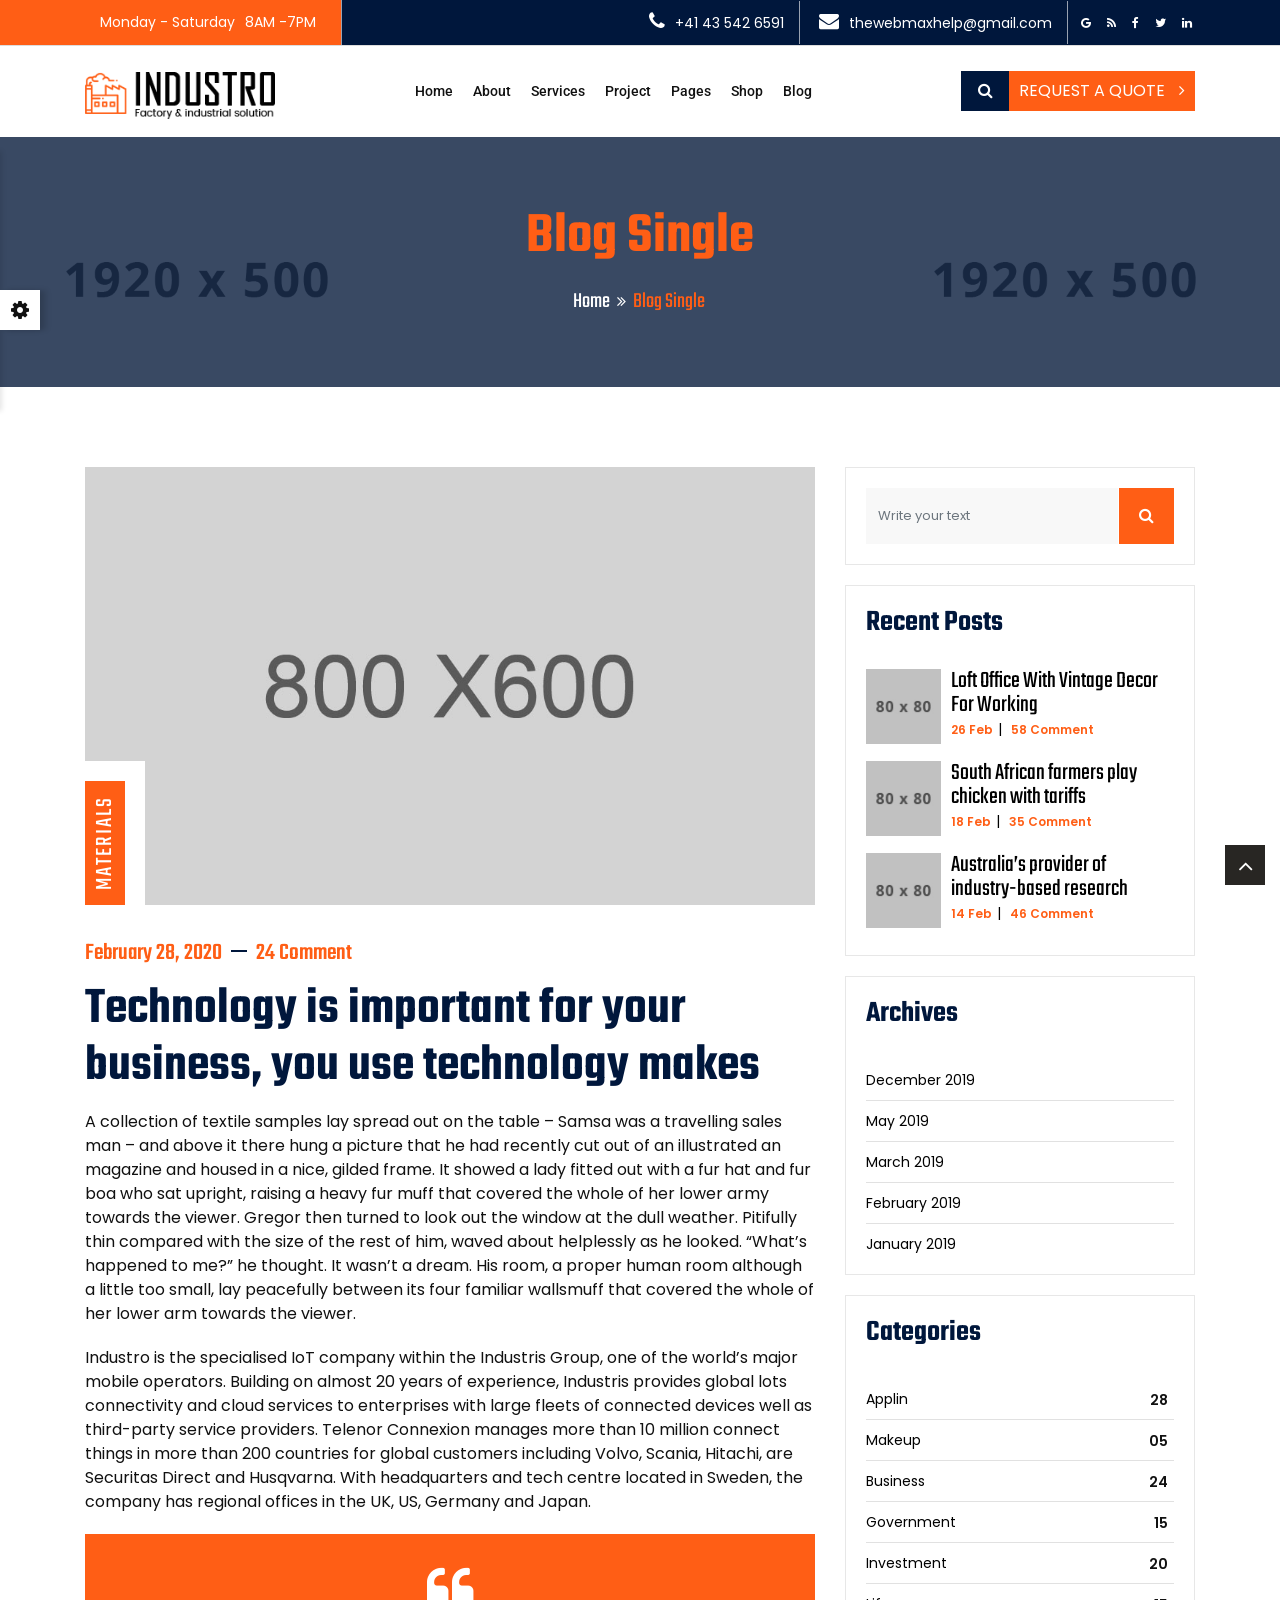
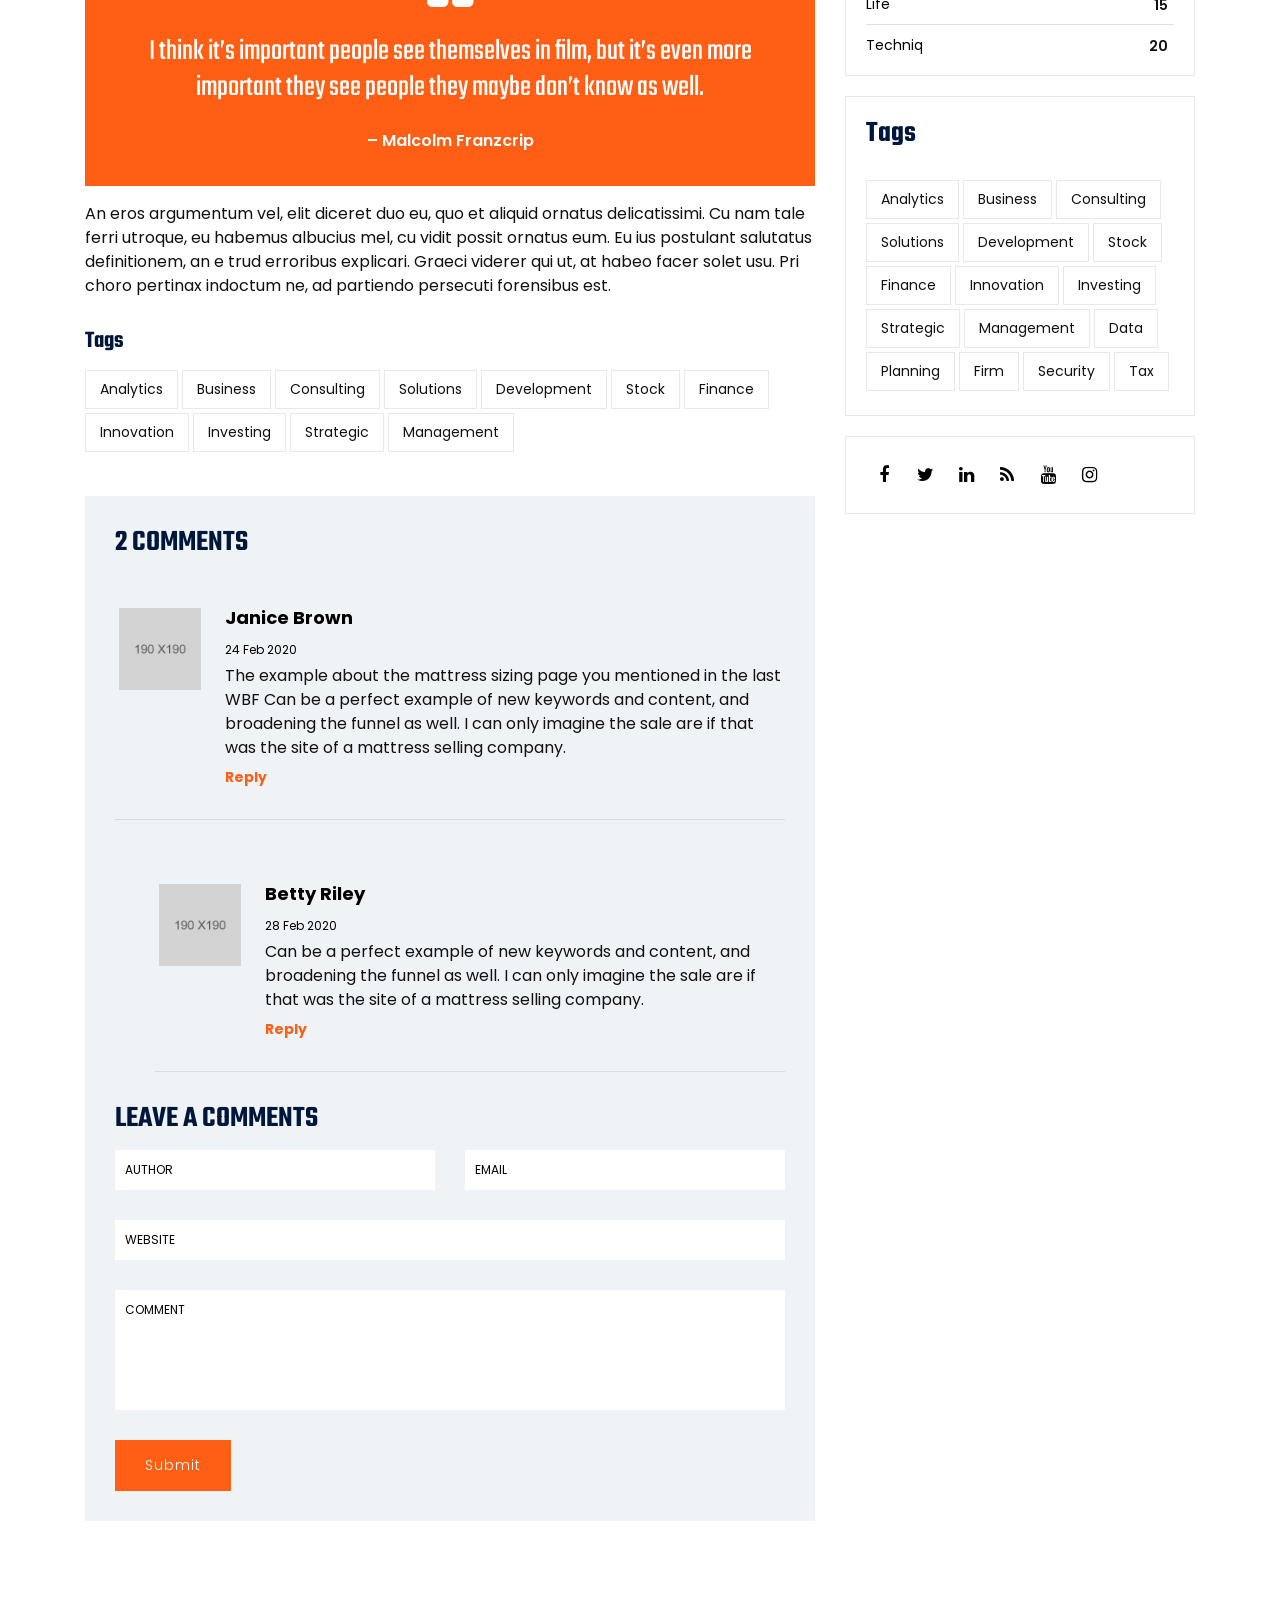
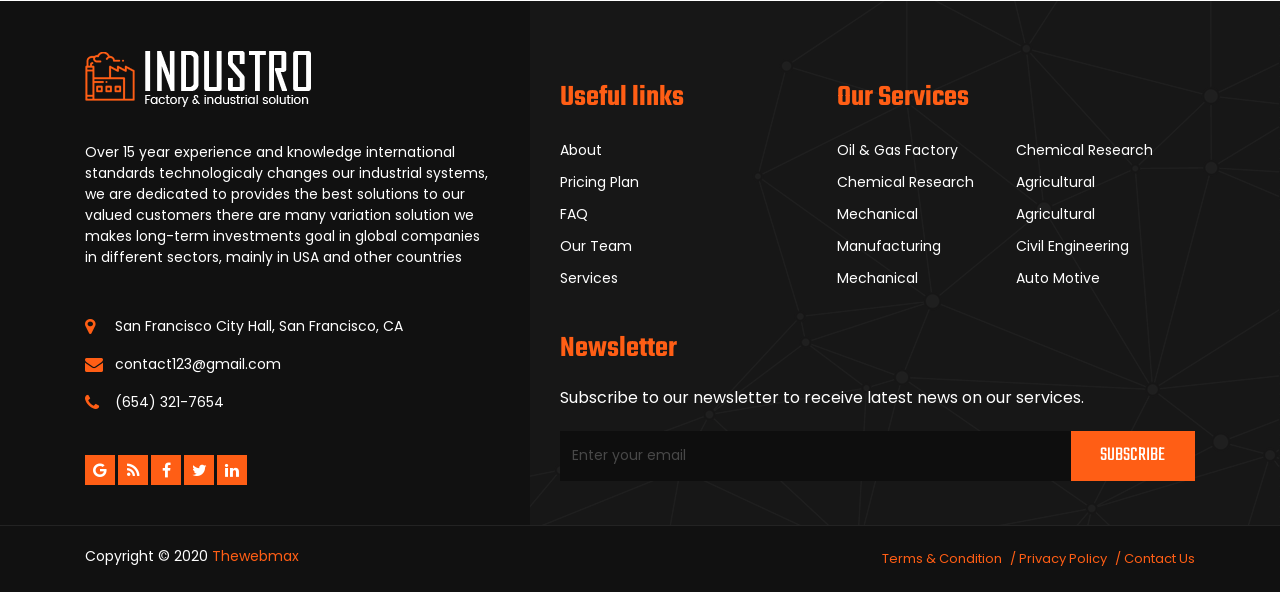
<file: html/blog-post-right-sidebar.html>
<!DOCTYPE html>

<html lang="en">

<head>

    <!-- META -->
    <meta charset="utf-8">
    <meta http-equiv="X-UA-Compatible" content="IE=edge">
    <meta name="keywords" content="" />
    <meta name="author" content="" />
    <meta name="robots" content="" />    
    <meta name="description" content="" />
    
    <!-- FAVICONS ICON -->
    <link rel="icon" href="images/favicon.ico" type="image/x-icon" />
    <link rel="shortcut icon" type="image/x-icon" href="images/favicon.png" />
    
    <!-- PAGE TITLE HERE -->
    <title>Industro Template | Blog Single</title>
    
    <!-- MOBILE SPECIFIC -->
    <meta name="viewport" content="width=device-width, initial-scale=1">
    
    <!-- BOOTSTRAP STYLE SHEET -->
    <link rel="stylesheet" type="text/css" href="css/bootstrap.min.css">
    <!-- FONTAWESOME STYLE SHEET -->
    <link rel="stylesheet" type="text/css" href="css/fontawesome/css/font-awesome.min.css" />

    <!-- OWL CAROUSEL STYLE SHEET -->
    <link rel="stylesheet" type="text/css" href="css/owl.carousel.min.css">
    <!-- BOOTSTRAP SLECT BOX STYLE SHEET  -->
    <link rel="stylesheet" type="text/css" href="css/bootstrap-select.min.css">    
    <!-- MAGNIFIC POPUP STYLE SHEET -->
    <link rel="stylesheet" type="text/css" href="css/magnific-popup.min.css">
    <!-- LOADER STYLE SHEET -->
    <link rel="stylesheet" type="text/css" href="css/loader.min.css">    
    <!-- MAIN STYLE SHEET -->
    <link rel="stylesheet" type="text/css" href="css/style.css">
        <!-- FLATICON STYLE SHEET -->
    <link rel="stylesheet" type="text/css" href="css/flaticon.min.css">
    
    <!-- IMAGE POPUP -->
    <link rel="stylesheet" type="text/css" href="css/lc_lightbox.css" />     
    
    <!-- THEME COLOR CHANGE STYLE SHEET -->
    <link rel="stylesheet" class="skin" type="text/css" href="css/skin/skin-1.css">
    <!-- SIDE SWITCHER STYLE SHEET -->
    <link rel="stylesheet" type="text/css" href="css/switcher.css">    
 
     <!-- REVOLUTION SLIDER CSS -->
    <link rel="stylesheet" type="text/css" href="plugins/revolution/revolution/css/settings.css">
    <!-- REVOLUTION NAVIGATION STYLE -->
    <link rel="stylesheet" type="text/css" href="plugins/revolution/revolution/css/navigation.css">
        
    <!-- GOOGLE FONTS -->
    <link href="https://fonts.googleapis.com/css?family=Teko:300,400,500,600,700&display=swap" rel="stylesheet"> 
    <link href="https://fonts.googleapis.com/css?family=Poppins&display=swap" rel="stylesheet">
    <link href="https://fonts.googleapis.com/css?family=Roboto:400,500,700,900&display=swap" rel="stylesheet">     
 
</head>

<body>

    <div class="page-wraper"> 
    
        <!-- HEADER START -->
        <header class="site-header header-style-2 mobile-sider-drawer-menu">
      
            <div class="top-bar site-bg-secondry">
                <div class="container">

                        <div class="d-flex justify-content-between">
                            <div class="wt-topbar-left d-flex flex-wrap align-content-start">
                                <ul class="wt-topbar-info e-p-bx text-white">
                                    <li><span> Monday - Saturday</span><span>8AM -7PM</span></li>
                                </ul>
                            </div>
                            
                            <div class="wt-topbar-right d-flex flex-wrap align-content-center">
                                <ul class="wt-topbar-info-2 e-p-bx text-white">
                                    <li><i class="fa fa-phone"></i>+41 43 542 6591</li>
                                    <li><i class="fa fa-envelope"></i>thewebmaxhelp@gmail.com</li>
                                </ul> 
                
                                <ul class="social-icons">
                                    <li><a href="javascript:void(0);" class="fa fa-google"></a></li>
                                    <li><a href="javascript:void(0);" class="fa fa-rss"></a></li>
                                    <li><a href="javascript:void(0);" class="fa fa-facebook"></a></li>
                                    <li><a href="javascript:void(0);" class="fa fa-twitter"></a></li>
                                    <li><a href="javascript:void(0);" class="fa fa-linkedin"></a></li>
                                </ul> 
                                                                          
                            </div>
                        </div>

                </div>
            </div>  
                       
           <div class="sticky-header main-bar-wraper  navbar-expand-lg">
                <div class="main-bar">                       
                       <div class="container clearfix"> 
                       
                            <div class="logo-header">
                                <div class="logo-header-inner logo-header-one">
                                    <a href="index.html">
                                    <img src="images/logo-dark.png" alt="" />
                                    </a>
                                </div>
                            </div>  
                            
                            <!-- NAV Toggle Button -->
                            <button id="mobile-side-drawer" data-target=".header-nav" data-toggle="collapse" type="button" class="navbar-toggler collapsed">
                                <span class="sr-only">Toggle navigation</span>
                                <span class="icon-bar icon-bar-first"></span>
                                <span class="icon-bar icon-bar-two"></span>
                                <span class="icon-bar icon-bar-three"></span>
                            </button> 
                                                       
                            <div class="extra-nav header-2-nav">
                                <div class="extra-cell">
                                    <div class="header-search">
                                        <a href="javascript:void(0);" class="header-search-icon"><i class="fa fa-search"></i></a>
                                    </div>                                
                                    <div class="header-nav-request">
                                        <a href="#" class="contact-slide-show">Request a Quote <i class="fa fa-angle-right"></i></a>
                                    </div>
                                
                                </div>
                                 
                             </div>                                                                       

                             
                            <!-- MAIN Vav -->
                            <div class="nav-animation header-nav navbar-collapse collapse d-flex justify-content-center">
                        
                                <ul class=" nav navbar-nav">
                                    <li><a href="javascript:;">Home</a>
                                        <ul class="sub-menu">
                                                    <li><a href="index.html">Home Industries</a></li>                                        
                                                    <li><a href="index-2.html">Home Factory</a></li>
                                                    <li><a href="index-3.html">Home Construction</a></li>
                                                    <li><a href="index-4.html">Home Transport</a></li>
                                                    <li><a href="index-5.html">Home Agriculture</a></li>
                                                    <li><a href="index-6.html">Home Solar Energy</a></li>
                                                    <li><a href="index-7.html">Home Oil/Gas Plant</a></li>
                                                    <li><a href="index-8.html">Home Page 8</a></li>
                                                    <li><a href="index-9.html">Home Industries 9</a></li>
                                                    <li><a href="index-10.html">Home Factory 10</a></li>
                                                    <li><a href="index-11.html">Home Construction 11 <span class="new_blink">New</span></a></li>
                                                    <li><a href="index-12.html">Air Conditioning Repair 12 <span class="new_blink">New</span></a></li>                                            
                                        </ul>                                 
                                    </li>
                                    
                                    <li><a href="javascript:;">About</a>
                                        <ul class="sub-menu">
                                            <li><a href="about-1.html">About 1</a></li>                                        
                                            <li><a href="about-2.html">About 2</a></li>
                                        </ul>                                
                                    </li>                                    
                                    <li><a href="javascript:;">Services</a>
                                        <ul class="sub-menu">
                                            <li><a href="services-1.html">Services one</a></li>                                        
                                            <li><a href="services-2.html">Services Two</a></li>
                                            <li><a href="s-agricultural.html">Agricultural Automation</a></li>
                                            <li><a href="s-automotive.html">Automotive Manufacturing</a></li>
                                            <li><a href="s-chemical.html">Chemical Research</a></li>
                                            <li><a href="s-civil.html">Civil Engineering</a></li>
                                            <li><a href="s-mechanical.html">Mechanical Engineering</a></li>
                                            <li><a href="s-oilgas.html">Oil & Gas Engineering</a></li>
                                            <li><a href="s-power-energy.html">Power & Energy Sector</a></li>                                              
                                                                                       
                                        </ul>                                
                                    </li>
                                    <li><a href="javascript:;">Project</a>
                                        <ul class="sub-menu">
                                            <li><a href="project-grid.html">Project Grid</a></li>                                        
                                            <li><a href="project-masonry.html">Project Masonry</a></li>
                                            <li><a href="project-carousel.html">Project Carousel</a></li>
                                            <li><a href="project-detail.html">Project Detail</a>
                                        </ul>                                
                                   </li>
                                    <li>
                                        <a href="javascript:;">Pages</a>
                                        <ul class="sub-menu">
                                            <li><a href="our-prices.html">Pricing Plan</a></li>
                                            <li><a href="icon-font.html">Icon Font</a></li>
                                            <li><a href="team.html">Team</a></li>
                                            <li><a href="team-single.html">Team Single</a></li>                                            
                                            <li><a href="Faq.html">FAQ</a></li>
                                            <li><a href="error-403.html">Error 403</a></li>
                                            <li><a href="error-404.html">Error 404</a></li>
                                            <li><a href="error-405.html">Error 405</a></li> 
                                    		<li><a href="contact-1.html">Contact us</a></li>                                                                                             
                                        </ul>
                                    </li>                                   
                                    <li><a href="javascript:;">Shop</a>
                                        <ul class="sub-menu">
                                            <li><a href="product.html">Shop</a></li>                                        
                                            <li><a href="product-detail.html">Shop Detail</a></li>
                                            <li><a href="shopping-cart.html">Shopping Cart</a></li>
                                            <li><a href="checkout.html">Checkut</a></li>
                                            <li><a href="wish-list.html">Wishlist</a></li>                                            
                                        </ul>                                
                                   </li>                                   
                                    <li><a href="javascript:;">Blog</a>
                                        <ul class="sub-menu">
                                            <li><a href="blog-grid.html">Blog Grid</a></li>                                        
                                            <li><a href="blog-list-sidebar.html">Blog List</a></li>
                                            <li><a href="blog-post-right-sidebar.html">Blog Post</a></li>
                                        </ul>                                
                                    </li>                                                                

                               
                                </ul>
    
                            </div>
                        
                            <!-- SITE Search -->
                            <div id="search-toggle-block">
                                <div id="search"> 
                                    <form role="search" id="searchform" action="/search" method="get" class="radius-xl">
                                        <div class="input-group">
                                            <input class="form-control" value="" name="q" type="search" placeholder="Type to search"/>
                                            <span class="input-group-append"><button type="button" class="search-btn"><i class="fa fa-search"></i></button></span>
                                        </div>   
                                    </form>
                                </div>
                            </div>                                
                            
                        </div>    
                    </div>
                    
            </div>
            
        </header>
        <!-- HEADER END -->
        
        <!-- CONTENT START -->
        <div class="page-content">
        
            <!-- INNER PAGE BANNER -->
            <div class="wt-bnr-inr overlay-wraper bg-center" style="background-image:url(images/banner/5.jpg);">
            	<div class="overlay-main site-bg-secondry opacity-07"></div>
                <div class="container">
                    <div class="wt-bnr-inr-entry">
                    	<div class="banner-title-outer">
                        	<div class="banner-title-name">
                        		<h2 class="site-text-primary">Blog Single</h2>
                            </div>
                        </div>
                        <!-- BREADCRUMB ROW -->                            
                        
                            <div>
                                <ul class="wt-breadcrumb breadcrumb-style-2">
                                    <li><a href="javascript:void(0);">Home</a></li>
                                    <li>Blog Single</li>
                                </ul>
                            </div>
                        
                        <!-- BREADCRUMB ROW END -->                        
                    </div>
                </div>
            </div>
            <!-- INNER PAGE BANNER END -->

            <!-- OUR BLOG START -->
            <div class="section-full  p-t80 p-b50 bg-white">
				<div class="container">
                
                    <!-- BLOG SECTION START -->
                    <div class="section-content">
                        <div class="row d-flex justify-content-center">
                        
                            <div class="col-xl-8 col-lg-8 col-md-12 col-sm-12 m-b30">
                               <!-- BLOG START -->
                                <div class="blog-post date-style-2 blog-lg">
                                    <div class="wt-post-media wt-img-effect zoom-slow">
                                        <a href="javascript:;"><img src="images/blog/default/thum1.jpg" alt=""></a>
                                    </div>
                                    <div class="wt-post-info  bg-white p-t30">
                                        <div class="wt-post-meta ">
                                            <ul>
                                                <li class="post-category"><span>Materials</span> </li>
                                                <li class="post-date">February 28, 2020</li>
                                                <li class="post-comment">24 Comment</li>
                                            </ul>
                                        </div>                                 
										<div class="wt-post-title ">
                                            <h2 class="post-title">Technology is important for your business, you use technology makes</h2>
                                        </div>
                                       
                                        <div class="wt-post-text">
                                        		<p>A collection of textile samples lay spread out on the table – Samsa was a travelling sales man – and above it there hung a picture that he had recently cut out of an illustrated an magazine and housed in a nice, gilded frame. It showed a lady fitted out with a fur hat and fur boa who sat upright, raising a heavy fur muff that covered the whole of her lower army towards the viewer. Gregor then turned to look out the window at the dull weather. Pitifully thin compared with the size of the rest of him, waved about helplessly as he looked. “What’s happened to me?” he thought. It wasn’t a dream. His room, a proper human room although a little too small, lay peacefully between its four familiar wallsmuff that covered the whole of her lower arm towards the viewer.</p>
                                            <p>Industro is the specialised IoT company within the Industris Group, one of the world’s major mobile operators. Building on almost 20 years of experience, Industris provides global lots connectivity and cloud services to enterprises with large fleets of connected devices well as third-party service providers. Telenor Connexion manages more than 10 million connect things in more than 200 countries for global customers including Volvo, Scania, Hitachi, are Securitas Direct and Husqvarna. With headquarters and tech centre located in Sweden, the company has regional offices in the UK, US, Germany and Japan.</p>
                                            
                                             <blockquote>
                                                <i class="fa fa-quote-left font-20"></i>
                                                <p>I think it’s important people see themselves in film, but it’s even more important they see people they maybe don’t know as well.</p>
                                                <span class="quoter">– Malcolm Franzcrip</span>
                                             </blockquote>                                         
       
                                        <p>An eros argumentum vel, elit diceret duo eu, quo et aliquid ornatus delicatissimi. Cu nam tale ferri utroque, eu habemus albucius mel, cu vidit possit ornatus eum. Eu ius postulant salutatus definitionem, an e trud erroribus explicari. Graeci viderer qui ut, at habeo facer solet usu. Pri choro pertinax indoctum ne, ad partiendo persecuti forensibus est.</p>
                                        </div>  
                                                        
                                    </div>
                                </div>
                                
                                <div class="widget bg-white  widget_tag_cloud">
                                    <h4 class="tagcloud">Tags</h4>
                                    <div class="tagcloud">
                                        <a href="javascript:void(0);">Analytics</a>
                                        <a href="javascript:void(0);">Business </a>
                                        <a href="javascript:void(0);">Consulting</a>                                            
                                        <a href="javascript:void(0);">Solutions </a>
                                        <a href="javascript:void(0);">Development</a>
                                        <a href="javascript:void(0);">Stock</a>
                                        <a href="javascript:void(0);">Finance</a>
                                        <a href="javascript:void(0);">Innovation</a>
                                        <a href="javascript:void(0);">Investing</a>
                                        <a href="javascript:void(0);">Strategic</a>                                                
                                        <a href="javascript:void(0);">Management</a>
                                    </div>
                                </div>                                
    
                                <div class="clear bg-gray p-a30" id="comment-list">
                                    <div class="comments-area" id="comments">
                                        <h2 class="comments-title m-t0">2 Comments</h2>
                                        <div>
                                            <!-- COMMENT LIST START -->
                                            <ol class="comment-list">
                                                <li class="comment">
                                                    <!-- COMMENT BLOCK -->
                                                    <div class="comment-body">
                                                        <div class="comment-author vcard">
                                                            <img  class="avatar photo" src="images/testimonials/pic1.jpg" alt="">
                                                            <cite class="fn">Janice Brown</cite>
                                                            <span class="says">says:</span>
                                                        </div>                                                
                                                        <div class="comment-meta">
                                                            <a href="javascript:void(0);">24 Feb 2020</a>
                                                        </div>                                        
                                                        <p>The example about the mattress sizing page you mentioned in the last WBF Can be a perfect example of new keywords and content, and broadening the funnel as well. I can only imagine the sale are if that was the site of a mattress selling company.</p>
                                                        <div class="reply">
                                                            <a href="javscript:;" class="comment-reply-link">Reply</a>
                                                        </div>
                                                    </div>
                                                    <!-- SUB COMMENT BLOCK -->
                                                    <ol class="children">
                                                        <li class="comment odd parent">
                                                        
                                                            <div class="comment-body">
                                                                <div class="comment-author vcard">
                                                                    <img  class="avatar photo" src="images/testimonials/pic3.jpg" alt="">
                                                                    <cite class="fn">Betty Riley</cite>
                                                                    <span class="says">says:</span>
                                                                </div>                                                        
                                                                <div class="comment-meta">
                                                                    <a href="javascript:void(0);">28 Feb 2020</a>
                                                                </div>                                                
                                                                <p>Can be a perfect example of new keywords and content, and broadening the funnel as well. I can only imagine the sale are if that was the site of a mattress selling company.</p>
                                                                <div class="reply">
                                                                    <a href="javscript:;" class="comment-reply-link">Reply</a>
                                                                </div>
                                                            </div>                                                        
                                                            
                                                        </li>
                                                    </ol>
                                                </li>
                                            </ol>
                                            <!-- COMMENT LIST END -->
                                            
                                            <!-- LEAVE A REPLY START -->
                                            <div class="comment-respond m-t30" id="respond">
                
                                                <h2 class="comment-reply-title" id="reply-title">Leave a Comments
                                                    <small>
                                                        <a style="display:none;" href="#" id="cancel-comment-reply-link" rel="nofollow">Cancel reply</a>
                                                    </small>
                                                </h2>
                
                                                <form class="comment-form" id="commentform" method="post" >
                                            
                                                    <p class="comment-form-author">
                                                        <label for="author">Name <span class="required">*</span></label>
                                                        <input class="form-control" type="text" value="" name="user-comment"  placeholder="Author" id="author">
                                                    </p>
                                                    
                                                    <p class="comment-form-email">
                                                        <label for="email">Email <span class="required">*</span></label>
                                                        <input class="form-control" type="text" value="" name="email" placeholder="Email">
                                                    </p>
                                                    
                                                    <p class="comment-form-url">
                                                        <label for="url">Website</label>
                                                        <input class="form-control" type="text"  value=""  name="url"   placeholder="Website" id="url">
                                                    </p>
                                                    
                                                    <p class="comment-form-comment">
                                                        <label for="comment">Comment</label>
                                                        <textarea class="form-control" rows="8" name="comment" placeholder="Comment" id="comment"></textarea>
                                                    </p>
                                                    
                                                    <p class="form-submit">
                                                        <button class="site-button site-btn-effect" type="button">Submit</button>
                                                    </p>
                                                    
                                                </form>
                
                                            </div>
                                            <!-- LEAVE A REPLY END -->
                                       </div>
                                    </div>
                                </div>
                                <!-- BLOG END -->	
                                 
                            </div> 
                            
                            <!-- SIDE BAR START -->
                            <div class="col-xl-4 col-lg-4 col-md-12 col-sm-12 rightSidebar  m-b30">
                            
                                <aside  class="side-bar">
                                    
                                       <!-- SEARCH -->
                                       <div class="widget p-a20">
                                            <div class="search-bx">
                                                <form role="search" method="post">
                                                    <div class="input-group">
                                                        <input name="news-letter" type="text" class="form-control" placeholder="Write your text">
                                                        <span class="input-group-btn">
                                                            <button type="submit" class="btn"><i class="fa fa-search"></i></button>
                                                        </span>
                                                    </div>
                                                </form>
                                            </div>
                                        </div>
                                        
                                       <!-- RECENT POSTS -->
                                       <div class="widget recent-posts-entry p-a20">
                                            <div class="text-left m-b30">
                                                <h3 class="widget-title">Recent Posts</h3>
                                            </div>                                    
                                            <div class="section-content">
                                                <div class="widget-post-bx">
                                                    <div class="widget-post clearfix">
                                                        <div class="wt-post-media">
                                                            <img src="images/blog/recent-blog/pic1.jpg" alt="">
                                                        </div>
                                                        <div class="wt-post-info">
                                                            <div class="wt-post-header">
                                                                <h6 class="post-title"> <a href="#">Loft Office With Vintage Decor For Working</a></h6>
                                                            </div>                                                    
                                                            <div class="wt-post-meta">
                                                                <ul>
                                                                    <li class="post-author">26 Feb</li>
                                                                    <li class="post-comment">58 Comment</li>
                                                                </ul>
                                                            </div>                                            
                                                        </div>
                                                    </div>
                                                    <div class="widget-post clearfix">
                                                        <div class="wt-post-media">
                                                            <img src="images/blog/recent-blog/pic2.jpg" alt="">
                                                        </div>
                                                        <div class="wt-post-info">
                                                            <div class="wt-post-header">
                                                                <h6 class="post-title"><a href="#">South African farmers play chicken with tariffs</a></h6>
                                                            </div>                                                    
                                                            <div class="wt-post-meta">
                                                                <ul>
                                                                    <li class="post-author">18 Feb</li>
                                                                    <li class="post-comment"> 35 Comment</li>
                                                                </ul>
                                                            </div>                                            
                                                        </div>
                                                    </div>
                                                    <div class="widget-post clearfix">
                                                        <div class="wt-post-media">
                                                            <img src="images/blog/recent-blog/pic3.jpg" alt="">
                                                        </div>
                                                        <div class="wt-post-info">
                                                            <div class="wt-post-header">
                                                                <h6 class="post-title"> <a href="#">Australia’s provider of industry-based research</a> </h6>
                                                            </div>                                                    
                                                            <div class="wt-post-meta">
                                                                <ul>
                                                                    <li class="post-author">14 Feb</li>
                                                                    <li class="post-comment"> 46 Comment</li>
                                                                </ul>
                                                            </div>                                            
                                                        </div>
                                                    </div>                                                  
                                                </div>
                                            </div>
                                        </div>
                                        
                                       <!-- Archives -->   
                                       <div class="widget widget_archives p-a20">
                                            <div class="text-left m-b30">
                                                <h3 class="widget-title">Archives</h3>
                                            </div>
                                            <ul>
                                                <li><a href="javascript:void(0);">December 2019</a></li>
                                                <li><a href="javascript:void(0);">May 2019</a></li>
                                                <li><a href="javascript:void(0);">March 2019</a></li>
                                                <li><a href="javascript:void(0);"> February 2019</a></li>
                                                <li><a href="javascript:void(0);">January 2019</a></li>
                                                                                             
                                            </ul>
                                        </div>                                           
                                        
                                       <!-- CATEGORY -->   
                                       <div class="widget widget_services p-a20">
                                            <div class="text-left m-b30">
                                                <h3 class="widget-title">Categories</h3>
                                                
                                            </div>
                                            <ul>
                                                <li><a href="javascript:void(0);">Applin</a><span class="badge">28</span></li>
                                                <li><a href="javascript:void(0);">Makeup</a><span class="badge">05</span></li>
                                                <li><a href="javascript:void(0);">Business</a><span class="badge">24</span></li>
                                                <li><a href="javascript:void(0);">Government</a><span class="badge">15</span></li>
                                                <li><a href="javascript:void(0);">Investment</a><span class="badge">20</span></li>
                                                <li><a href="javascript:void(0);">Life</a><span class="badge">15</span></li>
                                                <li><a href="javascript:void(0);">Techniq</a><span class="badge">20</span></li>   
                                                                                            
                                            </ul>
                                        </div>                                               
                                                                                
                                       <!-- TAGS -->
                                       <div class="widget widget_tag_cloud p-a20">
                                            <div class="text-left m-b30">
                                                <h3 class="widget-title">Tags</h3>
                                                
                                            </div>  
                                                                              
                                            <div class="tagcloud">
                                                <a href="javascript:void(0);">Analytics</a>
                                                <a href="javascript:void(0);">Business </a>
                                                <a href="javascript:void(0);">Consulting</a>                                            
                                                <a href="javascript:void(0);">Solutions </a>
                                                <a href="javascript:void(0);">Development</a>
                                                <a href="javascript:void(0);">Stock</a>
                                                <a href="javascript:void(0);">Finance</a>

                                                <a href="javascript:void(0);">Innovation</a>
                                                <a href="javascript:void(0);">Investing</a>
                                                <a href="javascript:void(0);">Strategic</a>                                                
                                                <a href="javascript:void(0);">Management</a>
                                                <a href="javascript:void(0);">Data </a>
                                                <a href="javascript:void(0);">Planning </a>
                                                <a href="javascript:void(0);">Firm</a>                                                
                                                <a href="javascript:void(0);">Security</a>
                                                <a href="javascript:void(0);">Tax</a>                                            
                                                
                                            </div>
                                        </div>
                                        
                                       <!-- Social -->
                                       <div class="widget p-a20">
                                            <div class="widget_social_inks">
                                                <ul class="social-icons social-square social-darkest social-md">
                                                    <li><a href="javascript:void(0);" class="fa fa-facebook"></a></li>
                                                    <li><a href="javascript:void(0);" class="fa fa-twitter"></a></li>
                                                    <li><a href="javascript:void(0);" class="fa fa-linkedin"></a></li>
                                                    <li><a href="javascript:void(0);" class="fa fa-rss"></a></li>
                                                    <li><a href="javascript:void(0);" class="fa fa-youtube"></a></li>
                                                    <li><a href="javascript:void(0);" class="fa fa-instagram"></a></li>
                                                </ul>
                                            </div>
                                        </div>                                          
                                  
                                   </aside>
        
                            </div>
                            <!-- SIDE BAR END -->                         

                                                        
                        </div>
                                                 
                    </div>
                    
                </div>
                
             </div>   
            <!-- OUR BLOG END -->
                
             
            
        </div>
        <!-- CONTENT END -->
        
        <!-- FOOTER START -->
        <footer class="site-footer footer-large footer-dark text-white footer-style1" >

        
            <!-- FOOTER BLOCKES START -->  
            <div class="footer-top bg-no-repeat bg-bottom-right" style="background-image:url(images/background/footer-bg.png)">
                <div class="container">
                    <div class="row">
                    
                        <div class="col-lg-5 col-md-12 col-sm-12"> 
                        	<div class="footer-h-left"> 
                                <div class="widget widget_about">
                                    <div class="logo-footer clearfix">
                                        <a href="index.html"><img src="images/logo-light.png" alt="" ></a>
                                    </div>
                                    <p>Over 15 year experience and knowledge international standards technologicaly changes our industrial systems, we are dedicated to provides the best solutions to our valued customers there are many variation solution we makes long-term investments goal in global companies in different sectors, mainly in USA and other countries</p>
                                 </div>
                                <div class="widget recent-posts-entry">
                                   <ul class="widget_address"> 
                                        <li><i class="fa fa-map-marker"></i>San Francisco City Hall, San Francisco, CA</li>
                                        <li><i class="fa fa-envelope"></i>contact123@gmail.com</li>
                                        <li> <i class="fa fa-phone"></i>(654) 321-7654 </li>
                                    </ul>  
                                </div>
                                <ul class="social-icons  wt-social-links footer-social-icon">
                                    <li><a href="javascript:void(0);" class="fa fa-google"></a></li>
                                    <li><a href="javascript:void(0);" class="fa fa-rss"></a></li>
                                    <li><a href="javascript:void(0);" class="fa fa-facebook"></a></li>
                                    <li><a href="javascript:void(0);" class="fa fa-twitter"></a></li>
                                    <li><a href="javascript:void(0);" class="fa fa-linkedin"></a></li>
                                </ul> 
                            </div>                              
                            
                        </div> 

						<div class="col-lg-7 col-md-12 col-sm-12">
                        	<div class="row footer-h-right">
                            	<div class="col-lg-5 col-md-4">
                                    <div class="widget widget_services">
                                        <h3 class="widget-title">Useful links</h3>
                                        <ul>
                                            <li><a href="about-1.html">About</a></li>
                                            <li><a href="our-prices.html">Pricing Plan </a></li>
                                            <li><a href="Faq.html">FAQ</a></li>
                                            <li><a href="team-single.html">Our Team </a></li>
                                            <li><a href="services-1.html">Services </a></li>
                                        </ul>
                                    </div>
                            	</div>

                            	<div class="col-lg-7 col-md-8">
                                    <div class="widget widget_services">
                                        <h3 class="widget-title">Our Services</h3>
                                        <ul>
                                            <li><a href="s-oilgas.html">Oil & Gas Factory</a><a href="s-chemical.html">Chemical Research</a></li>
                                            <li><a href="s-chemical.html">Chemical Research</a><a href="s-agricultural.html">Agricultural</a></li>
                                            <li><a href="s-mechanical.html">Mechanical</a><a href="s-agricultural.html">Agricultural </a></li>
                                            <li><a href="s-civil.html">Manufacturing</a><a href="s-civil.html">Civil Engineering</a></li>
                                            <li><a href="s-automotive.html">Mechanical </a><a href="s-automotive.html">Auto Motive  </a></li>
                                        </ul>
                                    </div>
                            	</div>                                
                            
                            </div>
                            
                            <div class="widget widget_newsletter">
                                <h3 class="widget-title">Newsletter</h3>
                                	<p>Subscribe to our newsletter to receive latest news on our services.</p>
                                    <div class="newsletter-input">
                                      <div class="input-group">
                                        <input id="email" type="text" class="form-control" name="email" placeholder="Enter your email">
                                        <div class="input-group-append">
                                          <button type="submit" class="input-group-text nl-search-btn text-black site-bg-primary title-style-2">Subscribe</button>
                                        </div>
                                      </div>
                                    </div>
                            </div>
                            
                        </div> 

                    </div>
                </div>
            </div>
            <!-- FOOTER COPYRIGHT -->
            
            <div class="footer-bottom">
              <div class="container">
                <div class="wt-footer-bot-left d-flex justify-content-between">
                    <span class="copyrights-text">Copyright © 2020 <span class="site-text-primary">Thewebmax</span></span>
                    <ul class="copyrights-nav"> 
                        <li><a href="javascript:void(0);">Terms  &amp; Condition</a></li>
                        <li><a href="javascript:void(0);">Privacy Policy</a></li>
                        <li><a href="contact-1.html">Contact Us</a></li>
                    </ul>     
                </div>
              </div>   
            </div>   


        </footer>
        <!-- FOOTER END -->
        
        <!-- Get In Touch -->                            
        <div class="contact-slide-hide bg-cover bg-no-repeat" style="background-image:url(images/background/bg-7.jpg)"> 
            <div class="contact-nav">
                 <a href="javascript:void(0)" class="contact_close">&times;</a>
                 <div class="contact-nav-form">
                    <div class="contact-nav-info bg-white p-a30 bg-center bg-no-repeat" style="background-image:url(images/background/bg-map2.png);">
                    	<div class="row">
                        	<div class="col-lg-4 col-md-4">
                            	<div class="contact-nav-media-section">
                                	<div class="contact-nav-media">
                                    	<img src="images/self-pic.png" alt="">
                                    </div>
                                </div>
                            </div>
                            <div class="col-lg-8 col-md-8">
                                <form class="cons-contact-form" method="post" action="form-handler2.php">
                                    <div class="m-b30">
                                        <!-- TITLE START -->
                                         <h2 class="m-b30">Get In Touch</h2>
                                        <!-- TITLE END --> 
                                            <div class="row">
                                               <div class="col-md-6 col-sm-6">
                                                    <div class="form-group">
                                                        <input name="username" type="text" required class="form-control" placeholder="Name">
                                                    </div>
                                                </div>
                                                
                                                <div class="col-md-6 col-sm-6">
                                                    <div class="form-group">
                                                       <input name="email" type="text" class="form-control" required placeholder="Email">
                                                    </div>
                                                </div>
                                                
                                                <div class="col-md-6 col-sm-6">
                                                    <div class="form-group">
                                                        <input name="phone" type="text" class="form-control" required placeholder="Phone">
                                                     </div>
                                                </div>
                                                
                                                <div class="col-md-6 col-sm-6">
                                                    <div class="form-group">
                                                         <input name="subject" type="text" class="form-control" required placeholder="Subject">
                                                     </div>
                                                </div>
                                                
                                                <div class="col-md-12">
                                                    <div class="form-group">
                                                       <textarea name="message" class="form-control" rows="4" placeholder="Message"></textarea>
                                                     </div>
                                                </div>
                                                
                                               <div class="col-md-12">
                                                    <button type="submit" class="site-button site-btn-effect">Submit Now</button>
                                                </div>
                                                
                                            </div>
                                    </div>
                                </form>
                                <div class="contact-nav-inner text-black">
                                    <!-- TITLE START -->
                                    <h2 class="m-b30">Contact Info</h2>
                                    <!-- TITLE END -->
                                        <div class="row">
                                            <div class="col-lg-4 col-md-12">
                                                <div class="wt-icon-box-wraper left icon-shake-outer">
                                                    <div class="icon-content">
                                                        <h4 class="m-t0">Phone number</h4>
                                                        <p>(456) 789 10 12</p>
                                                        <p>(456) 789 10 15</p>
                                                    </div>
                                                </div>
                                            </div>
                                            <div class="col-lg-4 col-md-12">
                                                <div class="wt-icon-box-wraper left icon-shake-outer">
                                                    <div class="icon-content">
                                                        <h4 class="m-t0">Email address</h4>
                                                        <p>demo@gmail.com</p>
                                                        <p>indusinfo@gmail.com</p>
                                                    </div>
                                                </div>
                                            </div>    
                                            <div class="col-lg-4 col-md-12">
                                                <div class="wt-icon-box-wraper left icon-shake-outer">
                                                    <div class="icon-content">
                                                        <h4 class="m-t0">Address info</h4>
                                                        <p>1363-1385 Sunset Blvd Los Angeles</p>
                                                    </div>
                                                </div>
                                            </div>
                                      </div>
                                </div>
                            </div>
                        </div>
                    </div>
                                                                                        
                 </div>
            </div> 
        </div>     
        
        <!-- BUTTON TOP START -->
		<button class="scroltop"><span class="fa fa-angle-up  relative" id="btn-vibrate"></span></button>
        
    </div>

<!-- LOADING AREA START ===== -->
<div class="loading-area">
    <div class="loading-box"></div>
    <div class="loading-pic">
    
        <div class="loader">
            <span class="block-1"></span>
            <span class="block-2"></span>
            <span class="block-3"></span>
            <span class="block-4"></span>
            <span class="block-5"></span>
            <span class="block-6"></span>
            <span class="block-7"></span>
            <span class="block-8"></span>
            <span class="block-9"></span>
            <span class="block-10"></span>
            <span class="block-11"></span>
            <span class="block-12"></span>
            <span class="block-13"></span>
            <span class="block-14"></span>
            <span class="block-15"></span>
            <span class="block-16"></span>
        </div>
    </div>
</div>
<!-- LOADING AREA  END ====== -->

<!-- JAVASCRIPT  FILES ========================================= --> 
<script  src="js/jquery-2.2.0.min.js"></script><!-- JQUERY.MIN JS -->
<script  src="js/popper.min.js"></script><!-- POPPER.MIN JS -->
<script  src="js/bootstrap.min.js"></script><!-- BOOTSTRAP.MIN JS -->
<script  src="js/bootstrap-select.min.js"></script><!-- Form js -->
<script  src="js/magnific-popup.min.js"></script><!-- MAGNIFIC-POPUP JS -->
<script  src="js/waypoints.min.js"></script><!-- WAYPOINTS JS -->
<script  src="js/counterup.min.js"></script><!-- COUNTERUP JS -->
<script  src="js/waypoints-sticky.min.js"></script><!-- STICKY HEADER -->
<script  src="js/isotope.pkgd.min.js"></script><!-- MASONRY  -->
<script  src="js/owl.carousel.min.js"></script><!-- OWL  SLIDER  -->
<script  src="js/stellar.min.js"></script><!-- PARALLAX BG IMAGE   -->
<script  src="js/theia-sticky-sidebar.js"></script><!-- STICKY SIDEBAR  -->
<script  src="js/jquery.bootstrap-touchspin.js"></script><!-- FORM JS -->
<script  src="js/custom.js"></script><!-- CUSTOM FUCTIONS  -->
<script  src="js/lc_lightbox.lite.js" ></script><!-- IMAGE POPUP -->
<script  src="js/switcher.js"></script><!-- SHORTCODE FUCTIONS  -->

<!-- STYLE SWITCHER  ======= --> 
<div class="styleswitcher">

    <div class="switcher-btn-bx">
        <a class="switch-btn">
            <span class="fa fa-cog fa-spin"></span>
        </a>
    </div>
    
    <div class="styleswitcher-inner">
    
        <h6 class="switcher-title">Color Skin</h6>
        <ul class="color-skins">
            <li><a class="theme-skin skin-1" href="?theme=css/skin/skin-1"></a></li>
            <li><a class="theme-skin skin-2" href="?theme=css/skin/skin-2"></a></li>
            <li><a class="theme-skin skin-3" href="?theme=css/skin/skin-3"></a></li>
            <li><a class="theme-skin skin-4" href="?theme=css/skin/skin-4"></a></li>
            <li><a class="theme-skin skin-5" href="?theme=css/skin/skin-5"></a></li>
            <li><a class="theme-skin skin-6" href="?theme=css/skin/skin-6"></a></li>
            <li><a class="theme-skin skin-7" href="?theme=css/skin/skin-7"></a></li>
            <li><a class="theme-skin skin-8" href="?theme=css/skin/skin-8"></a></li>
            <li><a class="theme-skin skin-9" href="?theme=css/skin/skin-9"></a></li>
            <li><a class="theme-skin skin-10" href="?theme=css/skin/skin-10"></a></li>
            <li><a class="theme-skin skin-11" href="?theme=css/skin/skin-11"></a></li>
            <li><a class="theme-skin skin-12" href="?theme=css/skin/skin-12"></a></li>
        </ul>           
        
    </div>    
</div>
<!-- STYLE SWITCHER END ==== -->



</body>

</html>
</file>
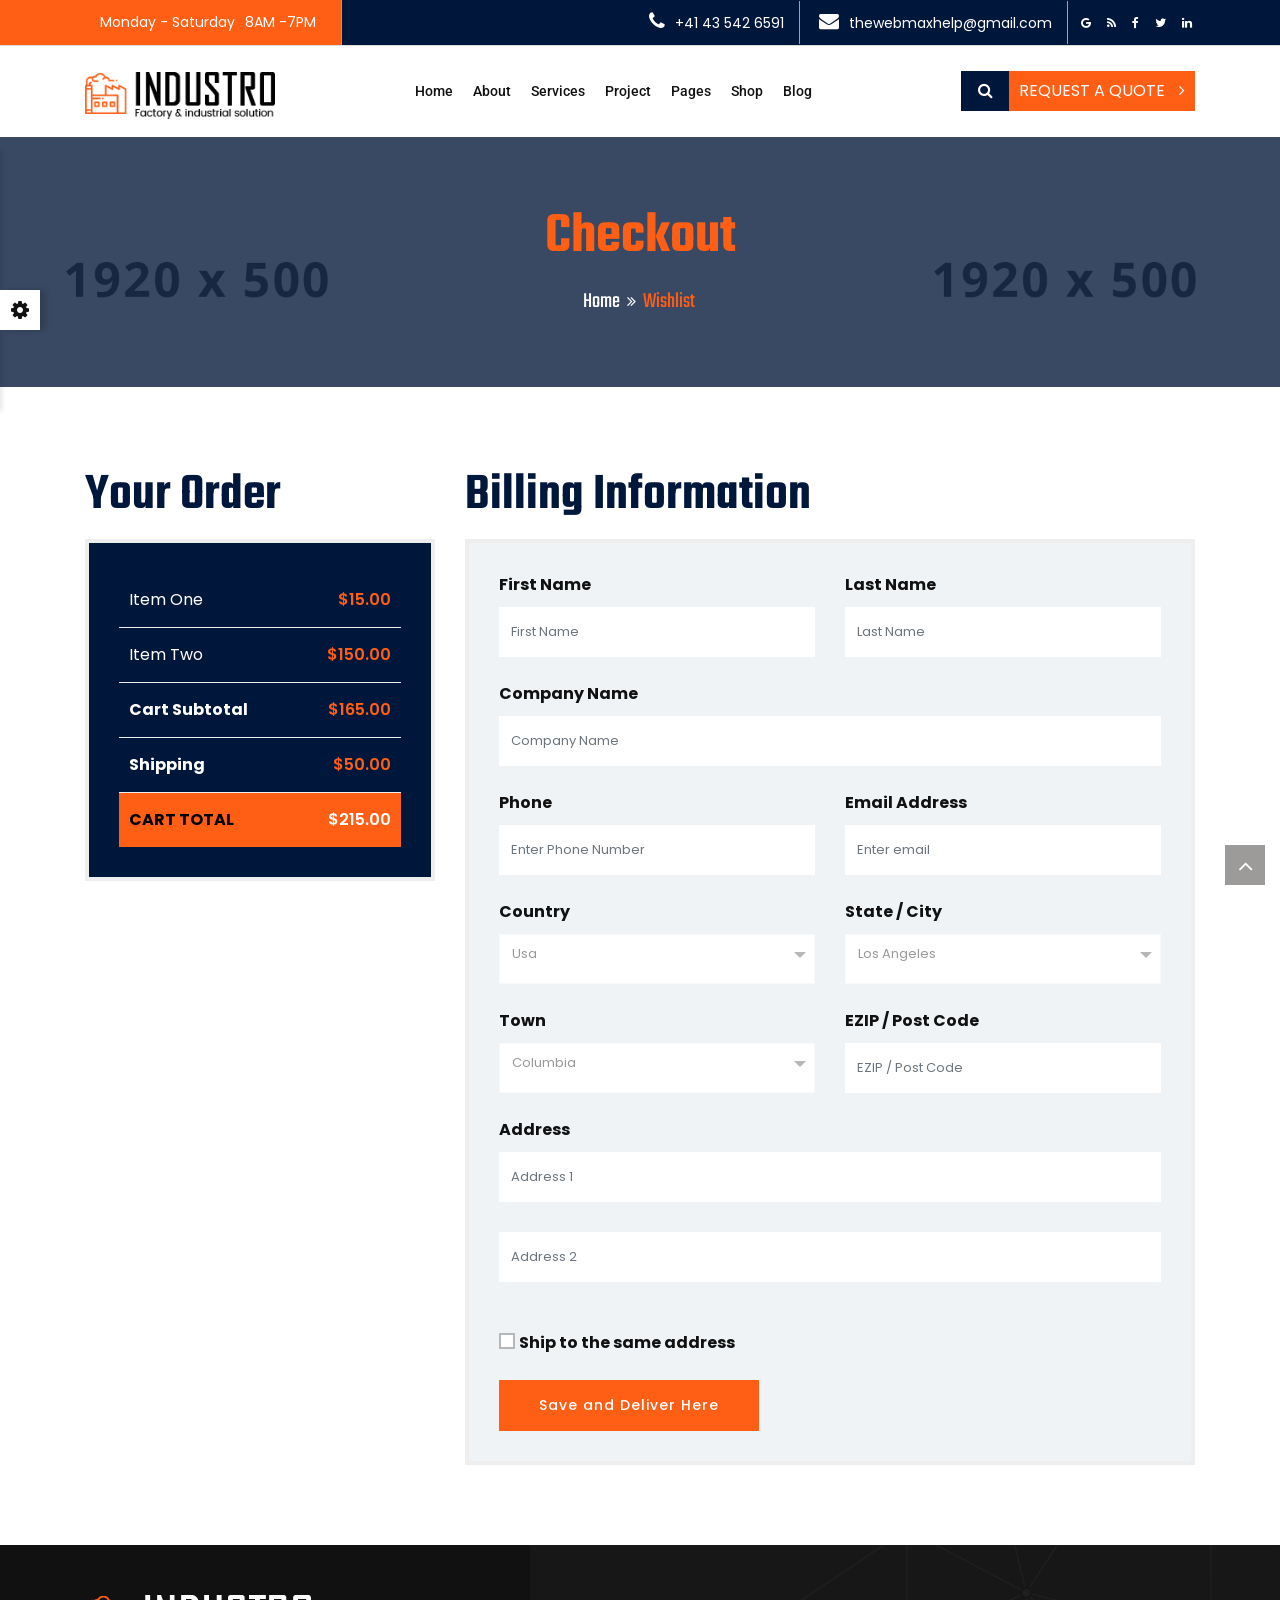
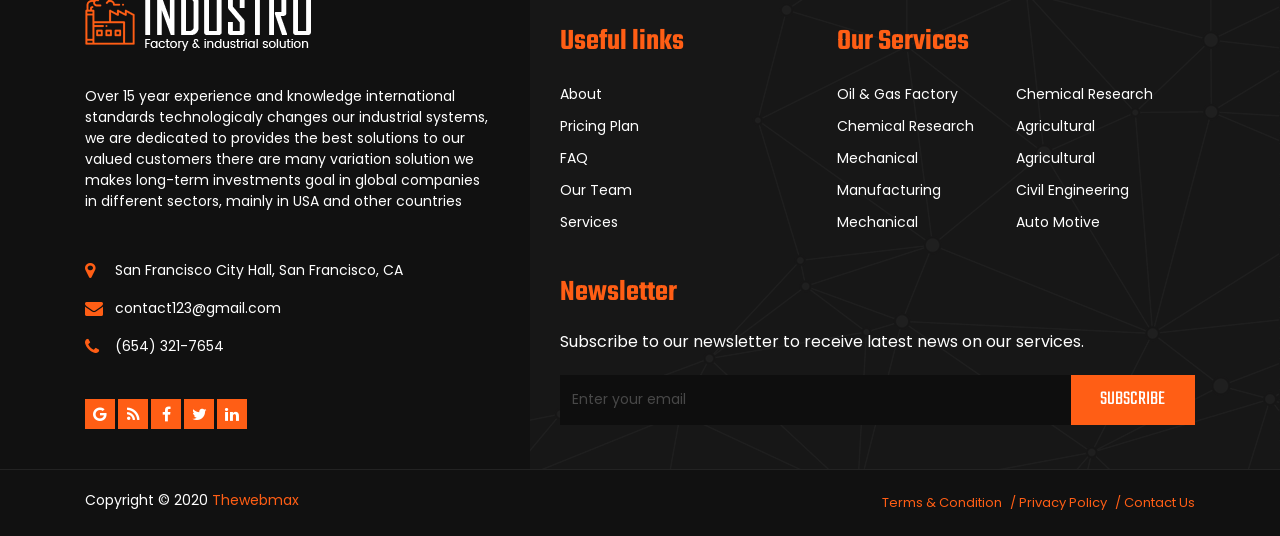
<file: html/checkout.html>
<!DOCTYPE html>

<html lang="en">

<head>

    <!-- META -->
    <meta charset="utf-8">
    <meta http-equiv="X-UA-Compatible" content="IE=edge">
    <meta name="keywords" content="" />
    <meta name="author" content="" />
    <meta name="robots" content="" />    
    <meta name="description" content="" />
    
    <!-- FAVICONS ICON -->
    <link rel="icon" href="images/favicon.ico" type="image/x-icon" />
    <link rel="shortcut icon" type="image/x-icon" href="images/favicon.png" />
    
    <!-- PAGE TITLE HERE -->
    <title>Industro Template | Shop Page</title>
    
    <!-- MOBILE SPECIFIC -->
    <meta name="viewport" content="width=device-width, initial-scale=1">
    
    <!-- BOOTSTRAP STYLE SHEET -->
    <link rel="stylesheet" type="text/css" href="css/bootstrap.min.css">
    <!-- FONTAWESOME STYLE SHEET -->
    <link rel="stylesheet" type="text/css" href="css/fontawesome/css/font-awesome.min.css" />

    <!-- OWL CAROUSEL STYLE SHEET -->
    <link rel="stylesheet" type="text/css" href="css/owl.carousel.min.css">
    <!-- BOOTSTRAP SLECT BOX STYLE SHEET  -->
    <link rel="stylesheet" type="text/css" href="css/bootstrap-select.min.css">    
    <!-- MAGNIFIC POPUP STYLE SHEET -->
    <link rel="stylesheet" type="text/css" href="css/magnific-popup.min.css">
    <!-- LOADER STYLE SHEET -->
    <link rel="stylesheet" type="text/css" href="css/loader.min.css">    
    <!-- MAIN STYLE SHEET -->
    <link rel="stylesheet" type="text/css" href="css/style.css">
        <!-- FLATICON STYLE SHEET -->
    <link rel="stylesheet" type="text/css" href="css/flaticon.min.css">
    
    <!-- IMAGE POPUP -->
    <link rel="stylesheet" type="text/css" href="css/lc_lightbox.css" />     
    
    <!-- THEME COLOR CHANGE STYLE SHEET -->
    <link rel="stylesheet" class="skin" type="text/css" href="css/skin/skin-1.css">
    <!-- SIDE SWITCHER STYLE SHEET -->
    <link rel="stylesheet" type="text/css" href="css/switcher.css">    
 
     <!-- REVOLUTION SLIDER CSS -->
    <link rel="stylesheet" type="text/css" href="plugins/revolution/revolution/css/settings.css">
    <!-- REVOLUTION NAVIGATION STYLE -->
    <link rel="stylesheet" type="text/css" href="plugins/revolution/revolution/css/navigation.css">
        
    <!-- GOOGLE FONTS -->
    <link href="https://fonts.googleapis.com/css?family=Teko:300,400,500,600,700&display=swap" rel="stylesheet"> 
    <link href="https://fonts.googleapis.com/css?family=Poppins&display=swap" rel="stylesheet">
    <link href="https://fonts.googleapis.com/css?family=Roboto:400,500,700,900&display=swap" rel="stylesheet">     
 
</head>

<body>

    <div class="page-wraper"> 
    
        <!-- HEADER START -->
        <header class="site-header header-style-2 mobile-sider-drawer-menu">
      
            <div class="top-bar site-bg-secondry">
                <div class="container">

                        <div class="d-flex justify-content-between">
                            <div class="wt-topbar-left d-flex flex-wrap align-content-start">
                                <ul class="wt-topbar-info e-p-bx text-white">
                                    <li><span> Monday - Saturday</span><span>8AM -7PM</span></li>
                                </ul>
                            </div>
                            
                            <div class="wt-topbar-right d-flex flex-wrap align-content-center">
                                <ul class="wt-topbar-info-2 e-p-bx text-white">
                                    <li><i class="fa fa-phone"></i>+41 43 542 6591</li>
                                    <li><i class="fa fa-envelope"></i>thewebmaxhelp@gmail.com</li>
                                </ul> 
                
                                <ul class="social-icons">
                                    <li><a href="javascript:void(0);" class="fa fa-google"></a></li>
                                    <li><a href="javascript:void(0);" class="fa fa-rss"></a></li>
                                    <li><a href="javascript:void(0);" class="fa fa-facebook"></a></li>
                                    <li><a href="javascript:void(0);" class="fa fa-twitter"></a></li>
                                    <li><a href="javascript:void(0);" class="fa fa-linkedin"></a></li>
                                </ul> 
                                                                          
                            </div>
                        </div>

                </div>
            </div>  
                       
           <div class="sticky-header main-bar-wraper  navbar-expand-lg">
                <div class="main-bar">                       
                       <div class="container clearfix"> 
                       
                            <div class="logo-header">
                                <div class="logo-header-inner logo-header-one">
                                    <a href="index.html">
                                    <img src="images/logo-dark.png" alt="" />
                                    </a>
                                </div>
                            </div>  
                            
                            <!-- NAV Toggle Button -->
                            <button id="mobile-side-drawer" data-target=".header-nav" data-toggle="collapse" type="button" class="navbar-toggler collapsed">
                                <span class="sr-only">Toggle navigation</span>
                                <span class="icon-bar icon-bar-first"></span>
                                <span class="icon-bar icon-bar-two"></span>
                                <span class="icon-bar icon-bar-three"></span>
                            </button> 
                                                       
                            <div class="extra-nav header-2-nav">
                                <div class="extra-cell">
                                    <div class="header-search">
                                        <a href="javascript:void(0);" class="header-search-icon"><i class="fa fa-search"></i></a>
                                    </div>                                
                                    <div class="header-nav-request">
                                        <a href="#" class="contact-slide-show">Request a Quote <i class="fa fa-angle-right"></i></a>
                                    </div>
                                
                                </div>
                                 
                             </div>                                                                       

                             
                            <!-- MAIN Vav -->
                            <div class="nav-animation header-nav navbar-collapse collapse d-flex justify-content-center">
                        
                                <ul class=" nav navbar-nav">
                                    <li><a href="javascript:;">Home</a>
                                        <ul class="sub-menu">
                                                    <li><a href="index.html">Home Industries</a></li>                                        
                                                    <li><a href="index-2.html">Home Factory</a></li>
                                                    <li><a href="index-3.html">Home Construction</a></li>
                                                    <li><a href="index-4.html">Home Transport</a></li>
                                                    <li><a href="index-5.html">Home Agriculture</a></li>
                                                    <li><a href="index-6.html">Home Solar Energy</a></li>
                                                    <li><a href="index-7.html">Home Oil/Gas Plant</a></li>
                                                    <li><a href="index-8.html">Home Page 8</a></li>
                                                    <li><a href="index-9.html">Home Industries 9</a></li>
                                                    <li><a href="index-10.html">Home Factory 10</a></li>
                                                    <li><a href="index-11.html">Home Construction 11 <span class="new_blink">New</span></a></li>
                                                    <li><a href="index-12.html">Air Conditioning Repair 12 <span class="new_blink">New</span></a></li>                                            
                                        </ul>                                 
                                    </li>
                                    
                                    <li><a href="javascript:;">About</a>
                                        <ul class="sub-menu">
                                            <li><a href="about-1.html">About 1</a></li>                                        
                                            <li><a href="about-2.html">About 2</a></li>
                                        </ul>                                
                                    </li>                                    
                                    <li><a href="javascript:;">Services</a>
                                        <ul class="sub-menu">
                                            <li><a href="services-1.html">Services one</a></li>                                        
                                            <li><a href="services-2.html">Services Two</a></li>
                                            <li><a href="s-agricultural.html">Agricultural Automation</a></li>
                                            <li><a href="s-automotive.html">Automotive Manufacturing</a></li>
                                            <li><a href="s-chemical.html">Chemical Research</a></li>
                                            <li><a href="s-civil.html">Civil Engineering</a></li>
                                            <li><a href="s-mechanical.html">Mechanical Engineering</a></li>
                                            <li><a href="s-oilgas.html">Oil & Gas Engineering</a></li>
                                            <li><a href="s-power-energy.html">Power & Energy Sector</a></li>                                              
                                                                                       
                                        </ul>                                
                                    </li>
                                    <li><a href="javascript:;">Project</a>
                                        <ul class="sub-menu">
                                            <li><a href="project-grid.html">Project Grid</a></li>                                        
                                            <li><a href="project-masonry.html">Project Masonry</a></li>
                                            <li><a href="project-carousel.html">Project Carousel</a></li>
                                            <li><a href="project-detail.html">Project Detail</a>
                                        </ul>                                
                                   </li>
                                    <li>
                                        <a href="javascript:;">Pages</a>
                                        <ul class="sub-menu">
                                            <li><a href="our-prices.html">Pricing Plan</a></li>
                                            <li><a href="icon-font.html">Icon Font</a></li>
                                            <li><a href="team.html">Team</a></li>
                                            <li><a href="team-single.html">Team Single</a></li>                                            
                                            <li><a href="Faq.html">FAQ</a></li>
                                            <li><a href="error-403.html">Error 403</a></li>
                                            <li><a href="error-404.html">Error 404</a></li>
                                            <li><a href="error-405.html">Error 405</a></li> 
                                    		<li><a href="contact-1.html">Contact us</a></li>                                                                                             
                                        </ul>
                                    </li>                                   
                                    <li><a href="javascript:;">Shop</a>
                                        <ul class="sub-menu">
                                            <li><a href="product.html">Shop</a></li>                                        
                                            <li><a href="product-detail.html">Shop Detail</a></li>
                                            <li><a href="shopping-cart.html">Shopping Cart</a></li>
                                            <li><a href="checkout.html">Checkut</a></li>
                                            <li><a href="wish-list.html">Wishlist</a></li>                                            
                                        </ul>                                
                                   </li>                                   
                                    <li><a href="javascript:;">Blog</a>
                                        <ul class="sub-menu">
                                            <li><a href="blog-grid.html">Blog Grid</a></li>                                        
                                            <li><a href="blog-list-sidebar.html">Blog List</a></li>
                                            <li><a href="blog-post-right-sidebar.html">Blog Post</a></li>
                                        </ul>                                
                                    </li>                                                                

                               
                                </ul>
    
                            </div>
                        
                            <!-- SITE Search -->
                            <div id="search-toggle-block">
                                <div id="search"> 
                                    <form role="search" id="searchform" action="/search" method="get" class="radius-xl">
                                        <div class="input-group">
                                            <input class="form-control" value="" name="q" type="search" placeholder="Type to search"/>
                                            <span class="input-group-append"><button type="button" class="search-btn"><i class="fa fa-search"></i></button></span>
                                        </div>   
                                    </form>
                                </div>
                            </div>                                
                            
                        </div>    
                    </div>
                    
            </div>
            
        </header>
        <!-- HEADER END -->
            
        <!-- CONTENT START -->
        <div class="page-content">
            
            <!-- INNER PAGE BANNER -->
            <div class="wt-bnr-inr overlay-wraper bg-center" style="background-image:url(images/banner/5.jpg);">
            	<div class="overlay-main site-bg-secondry opacity-07"></div>
                <div class="container">
                    <div class="wt-bnr-inr-entry">
                    	<div class="banner-title-outer">
                        	<div class="banner-title-name">
                        		<h2 class="site-text-primary">Checkout</h2>
                            </div>
                        </div>
                        <!-- BREADCRUMB ROW -->                            
                        
                            <div>
                                <ul class="wt-breadcrumb breadcrumb-style-2">
                                    <li><a href="javascript:void(0);">Home</a></li>
                                    <li>Wishlist</li>
                                </ul>
                            </div>
                        
                        <!-- BREADCRUMB ROW END -->                        
                    </div>
                </div>
            </div>
            <!-- INNER PAGE BANNER END --> 
                
            <!-- SECTION CONTENT START -->
            <div class="section-full p-t80 p-b80">
            
				<!-- PRODUCT DETAILS -->
            	<div class="container woo-entry">
               
                    <!-- SECTION CONTENT START -->
                    	<div class="section-content">
                        	<div class="row">
                                <!-- FROM STYEL 1 WITH ICON -->
                                <div class="col-lg-4 col-md-12 m-b30">
                                
									<div class="left wt-small-separator-outer">
                                        <h2>Your Order</h2>
                                    </div>                                   
                                    
                                    
                                    <div class="wt-box your-order-list bdr-4 bdr-gray-light bdr-solid p-a30 site-bg-secondry">
                                        <ul>
                                            <li>Item One<strong class="pull-right site-text-primary">$15.00</strong></li>
                                            <li>Item Two<strong class="pull-right site-text-primary">$150.00</strong></li>
                                            <li><b> Cart Subtotal</b><strong class="pull-right site-text-primary">$165.00</strong></li>
                                            <li><b> Shipping</b><strong class="pull-right site-text-primary">$50.00</strong></li>
                                            <li><b> Cart Total</b><strong class="pull-right site-text-white">$215.00</strong></li>
                                        </ul>
                                    </div>                    
                                </div>                            
                                <!-- FROM STYEL 1 -->
                                <div class="col-lg-8 col-md-12">
                                    
									<div class="left wt-small-separator-outer">
                                        <h2>Billing Information</h2>
                                    </div>                                     
                                    
                                    <div class="wt-box bdr-4 bdr-gray-light bdr-solid p-a30 bg-gray">
                                        <form>
                                        
                                            <div class="row">
                                                <div class="col-md-6 col-sm-6">
                                                    <div class="form-group">
                                                        <label>First Name</label>
                                                        <input type="text" class="form-control"  placeholder="First Name">
                                                    </div>
                                                </div>
                                                <div class="col-md-6 col-sm-6">
                                                    <div class="form-group">
                                                        <label>Last Name</label>
                                                        <input type="text" class="form-control"  placeholder="Last Name">
                                                    </div>
                                                </div>
                                            </div>
                                            
                                            <div class="form-group">
                                                <label>Company Name</label>
                                                <input type="text" class="form-control" placeholder="Company Name">
                                            </div>
                                            
                                            <div class="row">
                                                <div class="col-md-6 col-sm-6">
                                                    <div class="form-group">
                                                        <label>Phone</label>
                                                        <input type="text" class="form-control"  placeholder="Enter Phone Number">
                                                    </div>
                                                </div>
                                                <div class="col-md-6 col-sm-6">
                                                    <div class="form-group">
                                                        <label>Email Address</label>
                                                        <input type="email" class="form-control"  placeholder="Enter email">
                                                    </div>
                                                </div>
                                            </div>
                                            
                                            <div class="row">
                                                <div class="col-md-6 col-sm-6">
                                                    <div class="form-group">
                                                        <label>Country</label>
                                                        <select class="form-control selectpicker">
                                                            <option>Usa</option>
                                                            <option>China</option>
                                                            <option>india</option>
                                                            <option>australia</option>
                                                            <option>japan</option>
                                                        </select>
                                                    </div>
                                                </div>
                                                <div class="col-md-6 col-sm-6">
                                                    <div class="form-group">
                                                        <label>State / City</label>
                                                        <select class="form-control selectpicker">
                                                            <option>Los Angeles</option>
                                                            <option>Chicago</option>
                                                            <option>Phoenix</option>
                                                            <option>San Diego</option>
                                                            <option>Dallas</option>
                                                        </select>
                                                    </div>
                                                </div>
                                            </div>
                                            
                                            <div class="row">
                                                <div class="col-md-6 col-sm-6">
                                                    <div class="form-group">
                                                        <label>Town</label>
                                                        <select class="form-control selectpicker">
                                                            <option>Columbia</option>
                                                            <option>Berkeley</option>
                                                            <option>The Woodlands</option>
                                                            <option>Plano</option>
                                                            <option>Boulder</option>
                                                        </select>
                                                    </div>
                                                </div>
                                                <div class="col-md-6 col-sm-6">
                                                    <div class="form-group">
                                                        <label>EZIP / Post Code</label>
                                                        <input type="text" class="form-control"  placeholder="EZIP / Post Code">
                                                    </div>
                                                </div>
                                            </div>
                                            
                                            <div class="form-group">
                                                <label>Address</label>
                                                <input type="text" class="form-control m-b30"  placeholder="Address 1">
                                                <input type="text" class="form-control"  placeholder="Address 2">
                                            </div>
                                            
                                            <div class="form-group form-inline">
                                                <div class="radio">
                                                    <input id="checkmeout1" name="Public" value="checkmeout" type="checkbox">
                                                    <label for="checkmeout1">Ship to the same address</label>
                                                </div>
                                            </div>
                                            
                                            <button type="submit" value="submit"  class="site-button site-btn-effect">Save and Deliver Here</button>
                                            
                                        </form>
                                    </div>                    
                                </div>
                            </div>
                        </div>
                    <!-- SECTION CONTENT END -->                    
                    
				</div>
				<!-- PRODUCT DETAILS -->	
                	
			</div>
            <!-- CONTENT CONTENT END -->                    
        </div>
        <!-- CONTENT END -->
        
        <!-- FOOTER START -->
        <footer class="site-footer footer-large footer-dark text-white footer-style1" >

        
            <!-- FOOTER BLOCKES START -->  
            <div class="footer-top bg-no-repeat bg-bottom-right" style="background-image:url(images/background/footer-bg.png)">
                <div class="container">
                    <div class="row">
                    
                        <div class="col-lg-5 col-md-12 col-sm-12"> 
                        	<div class="footer-h-left"> 
                                <div class="widget widget_about">
                                    <div class="logo-footer clearfix">
                                        <a href="index.html"><img src="images/logo-light.png" alt="" ></a>
                                    </div>
                                    <p>Over 15 year experience and knowledge international standards technologicaly changes our industrial systems, we are dedicated to provides the best solutions to our valued customers there are many variation solution we makes long-term investments goal in global companies in different sectors, mainly in USA and other countries</p>
                                 </div>
                                <div class="widget recent-posts-entry">
                                   <ul class="widget_address"> 
                                        <li><i class="fa fa-map-marker"></i>San Francisco City Hall, San Francisco, CA</li>
                                        <li><i class="fa fa-envelope"></i>contact123@gmail.com</li>
                                        <li> <i class="fa fa-phone"></i>(654) 321-7654 </li>
                                    </ul>  
                                </div>
                                <ul class="social-icons  wt-social-links footer-social-icon">
                                    <li><a href="javascript:void(0);" class="fa fa-google"></a></li>
                                    <li><a href="javascript:void(0);" class="fa fa-rss"></a></li>
                                    <li><a href="javascript:void(0);" class="fa fa-facebook"></a></li>
                                    <li><a href="javascript:void(0);" class="fa fa-twitter"></a></li>
                                    <li><a href="javascript:void(0);" class="fa fa-linkedin"></a></li>
                                </ul> 
                            </div>                              
                            
                        </div> 

						<div class="col-lg-7 col-md-12 col-sm-12">
                        	<div class="row footer-h-right">
                            	<div class="col-lg-5 col-md-4">
                                    <div class="widget widget_services">
                                        <h3 class="widget-title">Useful links</h3>
                                        <ul>
                                            <li><a href="about-1.html">About</a></li>
                                            <li><a href="our-prices.html">Pricing Plan </a></li>
                                            <li><a href="Faq.html">FAQ</a></li>
                                            <li><a href="team-single.html">Our Team </a></li>
                                            <li><a href="services-1.html">Services </a></li>
                                        </ul>
                                    </div>
                            	</div>

                            	<div class="col-lg-7 col-md-8">
                                    <div class="widget widget_services">
                                        <h3 class="widget-title">Our Services</h3>
                                        <ul>
                                            <li><a href="s-oilgas.html">Oil & Gas Factory</a><a href="s-chemical.html">Chemical Research</a></li>
                                            <li><a href="s-chemical.html">Chemical Research</a><a href="s-agricultural.html">Agricultural</a></li>
                                            <li><a href="s-mechanical.html">Mechanical</a><a href="s-agricultural.html">Agricultural </a></li>
                                            <li><a href="s-civil.html">Manufacturing</a><a href="s-civil.html">Civil Engineering</a></li>
                                            <li><a href="s-automotive.html">Mechanical </a><a href="s-automotive.html">Auto Motive  </a></li>
                                        </ul>
                                    </div>
                            	</div>                                
                            
                            </div>
                            
                            <div class="widget widget_newsletter">
                                <h3 class="widget-title">Newsletter</h3>
                                	<p>Subscribe to our newsletter to receive latest news on our services.</p>
                                    <div class="newsletter-input">
                                      <div class="input-group">
                                        <input id="email" type="text" class="form-control" name="email" placeholder="Enter your email">
                                        <div class="input-group-append">
                                          <button type="submit" class="input-group-text nl-search-btn text-black site-bg-primary title-style-2">Subscribe</button>
                                        </div>
                                      </div>
                                    </div>
                            </div>
                            
                        </div> 

                    </div>
                </div>
            </div>
            <!-- FOOTER COPYRIGHT -->
            
            <div class="footer-bottom">
              <div class="container">
                <div class="wt-footer-bot-left d-flex justify-content-between">
                    <span class="copyrights-text">Copyright © 2020 <span class="site-text-primary">Thewebmax</span></span>
                    <ul class="copyrights-nav"> 
                        <li><a href="javascript:void(0);">Terms  &amp; Condition</a></li>
                        <li><a href="javascript:void(0);">Privacy Policy</a></li>
                        <li><a href="contact-1.html">Contact Us</a></li>
                    </ul>     
                </div>
              </div>   
            </div>   


        </footer>
        <!-- FOOTER END -->
        
        <!-- Get In Touch -->                            
        <div class="contact-slide-hide bg-cover bg-no-repeat" style="background-image:url(images/background/bg-7.jpg)"> 
            <div class="contact-nav">
                 <a href="javascript:void(0)" class="contact_close">&times;</a>
                 <div class="contact-nav-form">
                    <div class="contact-nav-info bg-white p-a30 bg-center bg-no-repeat" style="background-image:url(images/background/bg-map2.png);">
                    	<div class="row">
                        	<div class="col-lg-4 col-md-4">
                            	<div class="contact-nav-media-section">
                                	<div class="contact-nav-media">
                                    	<img src="images/self-pic.png" alt="">
                                    </div>
                                </div>
                            </div>
                            <div class="col-lg-8 col-md-8">
                                <form class="cons-contact-form" method="post" action="form-handler2.php">
                                    <div class="m-b30">
                                        <!-- TITLE START -->
                                         <h2 class="m-b30">Get In Touch</h2>
                                        <!-- TITLE END --> 
                                            <div class="row">
                                               <div class="col-md-6 col-sm-6">
                                                    <div class="form-group">
                                                        <input name="username" type="text" required class="form-control" placeholder="Name">
                                                    </div>
                                                </div>
                                                
                                                <div class="col-md-6 col-sm-6">
                                                    <div class="form-group">
                                                       <input name="email" type="text" class="form-control" required placeholder="Email">
                                                    </div>
                                                </div>
                                                
                                                <div class="col-md-6 col-sm-6">
                                                    <div class="form-group">
                                                        <input name="phone" type="text" class="form-control" required placeholder="Phone">
                                                     </div>
                                                </div>
                                                
                                                <div class="col-md-6 col-sm-6">
                                                    <div class="form-group">
                                                         <input name="subject" type="text" class="form-control" required placeholder="Subject">
                                                     </div>
                                                </div>
                                                
                                                <div class="col-md-12">
                                                    <div class="form-group">
                                                       <textarea name="message" class="form-control" rows="4" placeholder="Message"></textarea>
                                                     </div>
                                                </div>
                                                
                                               <div class="col-md-12">
                                                    <button type="submit" class="site-button site-btn-effect">Submit Now</button>
                                                </div>
                                                
                                            </div>
                                    </div>
                                </form>
                                <div class="contact-nav-inner text-black">
                                    <!-- TITLE START -->
                                    <h2 class="m-b30">Contact Info</h2>
                                    <!-- TITLE END -->
                                        <div class="row">
                                            <div class="col-lg-4 col-md-12">
                                                <div class="wt-icon-box-wraper left icon-shake-outer">
                                                    <div class="icon-content">
                                                        <h4 class="m-t0">Phone number</h4>
                                                        <p>(456) 789 10 12</p>
                                                        <p>(456) 789 10 15</p>
                                                    </div>
                                                </div>
                                            </div>
                                            <div class="col-lg-4 col-md-12">
                                                <div class="wt-icon-box-wraper left icon-shake-outer">
                                                    <div class="icon-content">
                                                        <h4 class="m-t0">Email address</h4>
                                                        <p>demo@gmail.com</p>
                                                        <p>indusinfo@gmail.com</p>
                                                    </div>
                                                </div>
                                            </div>    
                                            <div class="col-lg-4 col-md-12">
                                                <div class="wt-icon-box-wraper left icon-shake-outer">
                                                    <div class="icon-content">
                                                        <h4 class="m-t0">Address info</h4>
                                                        <p>1363-1385 Sunset Blvd Los Angeles</p>
                                                    </div>
                                                </div>
                                            </div>
                                      </div>
                                </div>
                            </div>
                        </div>
                    </div>
                                                                                        
                 </div>
            </div> 
        </div>     
        
        <!-- BUTTON TOP START -->
		<button class="scroltop"><span class="fa fa-angle-up  relative" id="btn-vibrate"></span></button>
        
    </div>

<!-- LOADING AREA START ===== -->
<div class="loading-area">
    <div class="loading-box"></div>
    <div class="loading-pic">
    
        <div class="loader">
            <span class="block-1"></span>
            <span class="block-2"></span>
            <span class="block-3"></span>
            <span class="block-4"></span>
            <span class="block-5"></span>
            <span class="block-6"></span>
            <span class="block-7"></span>
            <span class="block-8"></span>
            <span class="block-9"></span>
            <span class="block-10"></span>
            <span class="block-11"></span>
            <span class="block-12"></span>
            <span class="block-13"></span>
            <span class="block-14"></span>
            <span class="block-15"></span>
            <span class="block-16"></span>
        </div>
    </div>
</div>
<!-- LOADING AREA  END ====== -->

<!-- JAVASCRIPT  FILES ========================================= --> 
<script  src="js/jquery-2.2.0.min.js"></script><!-- JQUERY.MIN JS -->
<script  src="js/popper.min.js"></script><!-- POPPER.MIN JS -->
<script  src="js/bootstrap.min.js"></script><!-- BOOTSTRAP.MIN JS -->
<script  src="js/bootstrap-select.min.js"></script><!-- Form js -->
<script  src="js/magnific-popup.min.js"></script><!-- MAGNIFIC-POPUP JS -->
<script  src="js/waypoints.min.js"></script><!-- WAYPOINTS JS -->
<script  src="js/counterup.min.js"></script><!-- COUNTERUP JS -->
<script  src="js/waypoints-sticky.min.js"></script><!-- STICKY HEADER -->
<script  src="js/isotope.pkgd.min.js"></script><!-- MASONRY  -->
<script  src="js/owl.carousel.min.js"></script><!-- OWL  SLIDER  -->
<script  src="js/stellar.min.js"></script><!-- PARALLAX BG IMAGE   -->
<script  src="js/theia-sticky-sidebar.js"></script><!-- STICKY SIDEBAR  -->
<script  src="js/jquery.bootstrap-touchspin.js"></script><!-- FORM JS -->
<script  src="js/custom.js"></script><!-- CUSTOM FUCTIONS  -->
<script  src="js/lc_lightbox.lite.js" ></script><!-- IMAGE POPUP -->
<script  src="js/switcher.js"></script><!-- SHORTCODE FUCTIONS  -->

<!-- STYLE SWITCHER  ======= --> 
<div class="styleswitcher">

    <div class="switcher-btn-bx">
        <a class="switch-btn">
            <span class="fa fa-cog fa-spin"></span>
        </a>
    </div>
    
    <div class="styleswitcher-inner">
    
        <h6 class="switcher-title">Color Skin</h6>
        <ul class="color-skins">
            <li><a class="theme-skin skin-1" href="?theme=css/skin/skin-1"></a></li>
            <li><a class="theme-skin skin-2" href="?theme=css/skin/skin-2"></a></li>
            <li><a class="theme-skin skin-3" href="?theme=css/skin/skin-3"></a></li>
            <li><a class="theme-skin skin-4" href="?theme=css/skin/skin-4"></a></li>
            <li><a class="theme-skin skin-5" href="?theme=css/skin/skin-5"></a></li>
            <li><a class="theme-skin skin-6" href="?theme=css/skin/skin-6"></a></li>
            <li><a class="theme-skin skin-7" href="?theme=css/skin/skin-7"></a></li>
            <li><a class="theme-skin skin-8" href="?theme=css/skin/skin-8"></a></li>
            <li><a class="theme-skin skin-9" href="?theme=css/skin/skin-9"></a></li>
            <li><a class="theme-skin skin-10" href="?theme=css/skin/skin-10"></a></li>
            <li><a class="theme-skin skin-11" href="?theme=css/skin/skin-11"></a></li>
            <li><a class="theme-skin skin-12" href="?theme=css/skin/skin-12"></a></li>
        </ul>           
        
    </div>    
</div>
<!-- STYLE SWITCHER END ==== -->



</body>

</html>
</file>
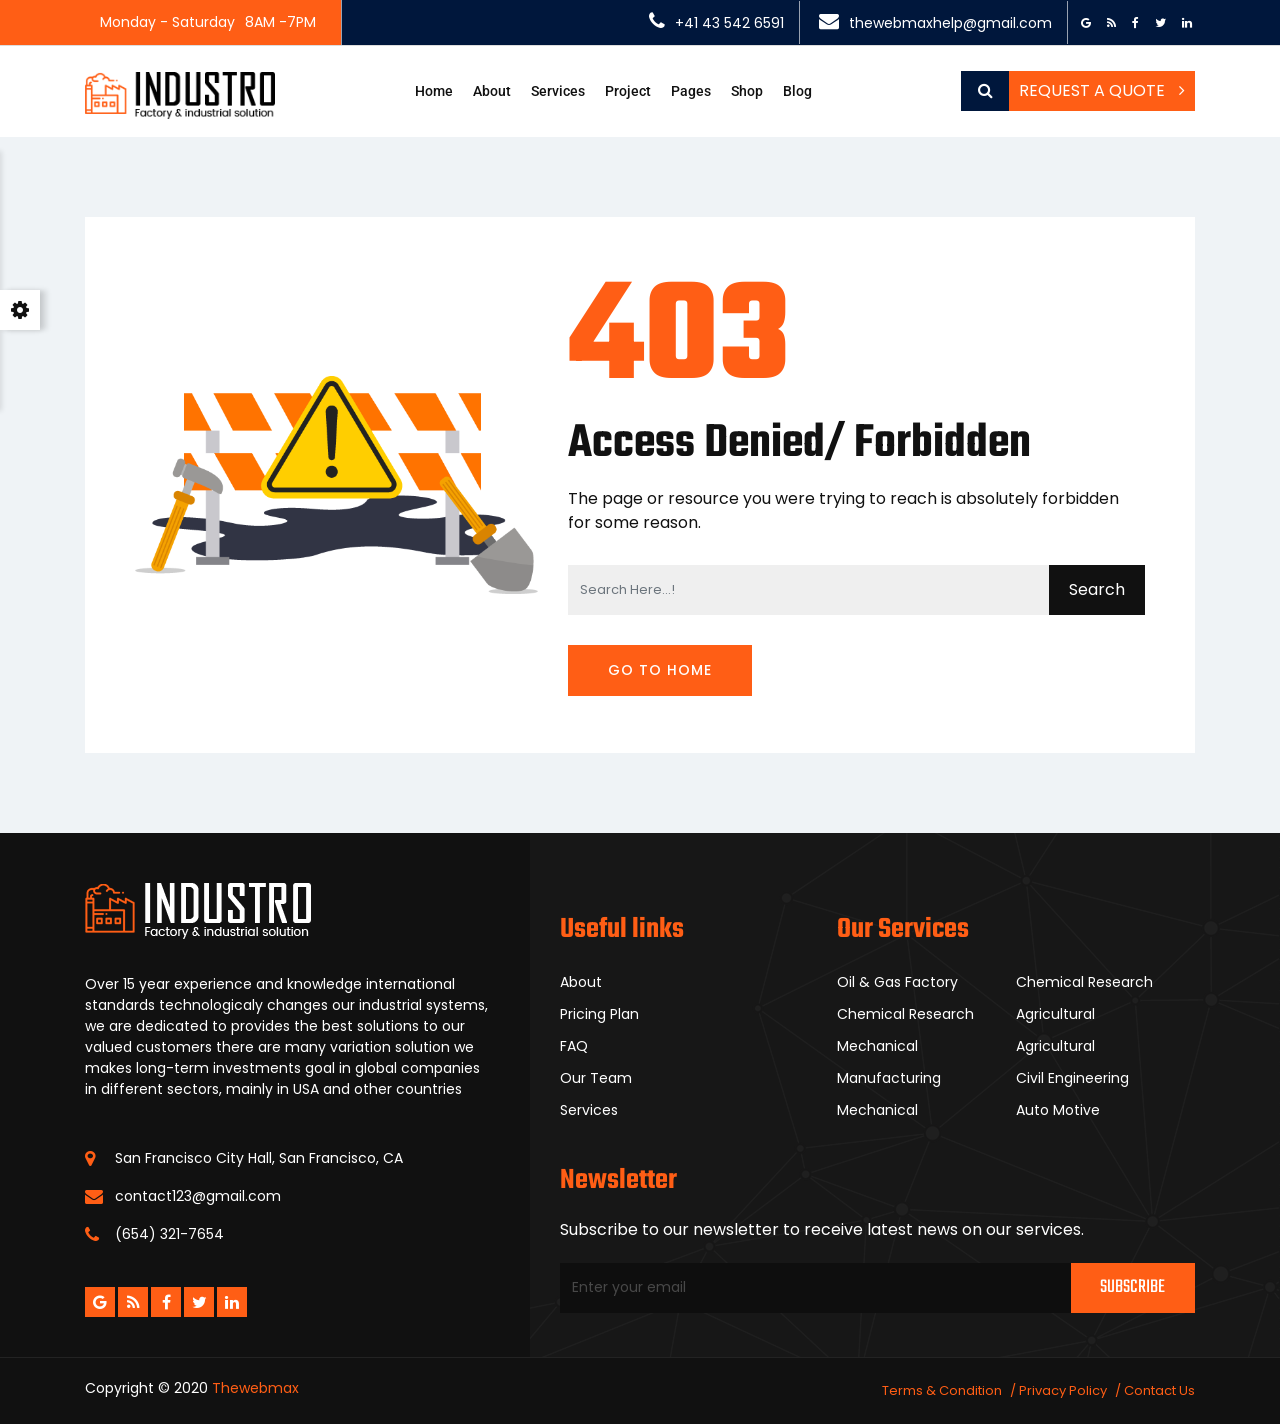
<file: html/error-403.html>
<!DOCTYPE html>

<html lang="en">

<head>

    <!-- META -->
    <meta charset="utf-8">
    <meta http-equiv="X-UA-Compatible" content="IE=edge">
    <meta name="keywords" content="" />
    <meta name="author" content="" />
    <meta name="robots" content="" />    
    <meta name="description" content="" />
    
    <!-- FAVICONS ICON -->
    <link rel="icon" href="images/favicon.ico" type="image/x-icon" />
    <link rel="shortcut icon" type="image/x-icon" href="images/favicon.png" />
    
    <!-- PAGE TITLE HERE -->
    <title>Industro Template | Error 403</title>
    
    <!-- MOBILE SPECIFIC -->
    <meta name="viewport" content="width=device-width, initial-scale=1">
    

    
    <!-- BOOTSTRAP STYLE SHEET -->
    <link rel="stylesheet" type="text/css" href="css/bootstrap.min.css">
    <!-- FONTAWESOME STYLE SHEET -->
    <link rel="stylesheet" type="text/css" href="css/fontawesome/css/font-awesome.min.css" />

    <!-- OWL CAROUSEL STYLE SHEET -->
    <link rel="stylesheet" type="text/css" href="css/owl.carousel.min.css">
    <!-- BOOTSTRAP SLECT BOX STYLE SHEET  -->
    <link rel="stylesheet" type="text/css" href="css/bootstrap-select.min.css">    
    <!-- MAGNIFIC POPUP STYLE SHEET -->
    <link rel="stylesheet" type="text/css" href="css/magnific-popup.min.css">
    <!-- LOADER STYLE SHEET -->
    <link rel="stylesheet" type="text/css" href="css/loader.min.css">    
    <!-- MAIN STYLE SHEET -->
    <link rel="stylesheet" type="text/css" href="css/style.css">
        <!-- FLATICON STYLE SHEET -->
    <link rel="stylesheet" type="text/css" href="css/flaticon.min.css"> 
    
    <!-- IMAGE POPUP -->
    <link rel="stylesheet" type="text/css" href="css/lc_lightbox.css" />     
    
    <!-- THEME COLOR CHANGE STYLE SHEET -->
    <link rel="stylesheet" class="skin" type="text/css" href="css/skin/skin-1.css">
    <!-- SIDE SWITCHER STYLE SHEET -->
    <link rel="stylesheet" type="text/css" href="css/switcher.css">    
 
     <!-- REVOLUTION SLIDER CSS -->
    <link rel="stylesheet" type="text/css" href="plugins/revolution/revolution/css/settings.css">
    <!-- REVOLUTION NAVIGATION STYLE -->
    <link rel="stylesheet" type="text/css" href="plugins/revolution/revolution/css/navigation.css">
        
    <!-- GOOGLE FONTS -->
    <link href="https://fonts.googleapis.com/css?family=Teko:300,400,500,600,700&display=swap" rel="stylesheet"> 
    <link href="https://fonts.googleapis.com/css?family=Poppins&display=swap" rel="stylesheet">
    <link href="https://fonts.googleapis.com/css?family=Roboto:400,500,700,900&display=swap" rel="stylesheet">     
 
</head>

<body>

    <div class="page-wraper"> 
    
        <!-- HEADER START -->
        <header class="site-header header-style-2 mobile-sider-drawer-menu">
      
            <div class="top-bar site-bg-secondry">
                <div class="container">

                        <div class="d-flex justify-content-between">
                            <div class="wt-topbar-left d-flex flex-wrap align-content-start">
                                <ul class="wt-topbar-info e-p-bx text-white">
                                    <li><span> Monday - Saturday</span><span>8AM -7PM</span></li>
                                </ul>
                            </div>
                            
                            <div class="wt-topbar-right d-flex flex-wrap align-content-center">
                                <ul class="wt-topbar-info-2 e-p-bx text-white">
                                    <li><i class="fa fa-phone"></i>+41 43 542 6591</li>
                                    <li><i class="fa fa-envelope"></i>thewebmaxhelp@gmail.com</li>
                                </ul> 
                
                                <ul class="social-icons">
                                    <li><a href="javascript:void(0);" class="fa fa-google"></a></li>
                                    <li><a href="javascript:void(0);" class="fa fa-rss"></a></li>
                                    <li><a href="javascript:void(0);" class="fa fa-facebook"></a></li>
                                    <li><a href="javascript:void(0);" class="fa fa-twitter"></a></li>
                                    <li><a href="javascript:void(0);" class="fa fa-linkedin"></a></li>
                                </ul> 
                                                                          
                            </div>
                        </div>

                </div>
            </div>  
                       
           <div class="sticky-header main-bar-wraper  navbar-expand-lg">
                <div class="main-bar">                       
                       <div class="container clearfix"> 
                       
                            <div class="logo-header">
                                <div class="logo-header-inner logo-header-one">
                                    <a href="index.html">
                                    <img src="images/logo-dark.png" alt="" />
                                    </a>
                                </div>
                            </div>  
                            
                            <!-- NAV Toggle Button -->
                            <button id="mobile-side-drawer" data-target=".header-nav" data-toggle="collapse" type="button" class="navbar-toggler collapsed">
                                <span class="sr-only">Toggle navigation</span>
                                <span class="icon-bar icon-bar-first"></span>
                                <span class="icon-bar icon-bar-two"></span>
                                <span class="icon-bar icon-bar-three"></span>
                            </button> 
                                                       
                            <div class="extra-nav header-2-nav">
                                <div class="extra-cell">
                                    <div class="header-search">
                                        <a href="javascript:void(0);" class="header-search-icon"><i class="fa fa-search"></i></a>
                                    </div>                                
                                    <div class="header-nav-request">
                                        <a href="#" class="contact-slide-show">Request a Quote <i class="fa fa-angle-right"></i></a>
                                    </div>
                                
                                </div>
                                 
                             </div>                                                                       

                             
                            <!-- MAIN Vav -->
                            <div class="nav-animation header-nav navbar-collapse collapse d-flex justify-content-center">
                        
                                <ul class=" nav navbar-nav">
                                    <li><a href="javascript:;">Home</a>
                                        <ul class="sub-menu">
                                                    <li><a href="index.html">Home Industries</a></li>                                        
                                                    <li><a href="index-2.html">Home Factory</a></li>
                                                    <li><a href="index-3.html">Home Construction</a></li>
                                                    <li><a href="index-4.html">Home Transport</a></li>
                                                    <li><a href="index-5.html">Home Agriculture</a></li>
                                                    <li><a href="index-6.html">Home Solar Energy</a></li>
                                                    <li><a href="index-7.html">Home Oil/Gas Plant</a></li>
                                                    <li><a href="index-8.html">Home Page 8</a></li>
                                                    <li><a href="index-9.html">Home Industries 9</a></li>
                                                    <li><a href="index-10.html">Home Factory 10</a></li>
                                                    <li><a href="index-11.html">Home Construction 11 <span class="new_blink">New</span></a></li>
                                                    <li><a href="index-12.html">Air Conditioning Repair 12 <span class="new_blink">New</span></a></li>                                            
                                        </ul>                                 
                                    </li>
                                    
                                    <li><a href="javascript:;">About</a>
                                        <ul class="sub-menu">
                                            <li><a href="about-1.html">About 1</a></li>                                        
                                            <li><a href="about-2.html">About 2</a></li>
                                        </ul>                                
                                    </li>                                    
                                    <li><a href="javascript:;">Services</a>
                                        <ul class="sub-menu">
                                            <li><a href="services-1.html">Services one</a></li>                                        
                                            <li><a href="services-2.html">Services Two</a></li>
                                            <li><a href="s-agricultural.html">Agricultural Automation</a></li>
                                            <li><a href="s-automotive.html">Automotive Manufacturing</a></li>
                                            <li><a href="s-chemical.html">Chemical Research</a></li>
                                            <li><a href="s-civil.html">Civil Engineering</a></li>
                                            <li><a href="s-mechanical.html">Mechanical Engineering</a></li>
                                            <li><a href="s-oilgas.html">Oil & Gas Engineering</a></li>
                                            <li><a href="s-power-energy.html">Power & Energy Sector</a></li>                                              
                                                                                       
                                        </ul>                                
                                    </li>
                                    <li><a href="javascript:;">Project</a>
                                        <ul class="sub-menu">
                                            <li><a href="project-grid.html">Project Grid</a></li>                                        
                                            <li><a href="project-masonry.html">Project Masonry</a></li>
                                            <li><a href="project-carousel.html">Project Carousel</a></li>
                                            <li><a href="project-detail.html">Project Detail</a>
                                        </ul>                                
                                   </li>
                                    <li>
                                        <a href="javascript:;">Pages</a>
                                        <ul class="sub-menu">
                                            <li><a href="our-prices.html">Pricing Plan</a></li>
                                            <li><a href="icon-font.html">Icon Font</a></li>
                                            <li><a href="team.html">Team</a></li>
                                            <li><a href="team-single.html">Team Single</a></li>                                            
                                            <li><a href="Faq.html">FAQ</a></li>
                                            <li><a href="error-403.html">Error 403</a></li>
                                            <li><a href="error-404.html">Error 404</a></li>
                                            <li><a href="error-405.html">Error 405</a></li> 
                                    		<li><a href="contact-1.html">Contact us</a></li>                                                                                             
                                        </ul>
                                    </li>                                   
                                    <li><a href="javascript:;">Shop</a>
                                        <ul class="sub-menu">
                                            <li><a href="product.html">Shop</a></li>                                        
                                            <li><a href="product-detail.html">Shop Detail</a></li>
                                            <li><a href="shopping-cart.html">Shopping Cart</a></li>
                                            <li><a href="checkout.html">Checkut</a></li>
                                            <li><a href="wish-list.html">Wishlist</a></li>                                            
                                        </ul>                                
                                   </li>                                   
                                    <li><a href="javascript:;">Blog</a>
                                        <ul class="sub-menu">
                                            <li><a href="blog-grid.html">Blog Grid</a></li>                                        
                                            <li><a href="blog-list-sidebar.html">Blog List</a></li>
                                            <li><a href="blog-post-right-sidebar.html">Blog Post</a></li>
                                        </ul>                                
                                    </li>                                                                

                               
                                </ul>
    
                            </div>
                        
                            <!-- SITE Search -->
                            <div id="search-toggle-block">
                                <div id="search"> 
                                    <form role="search" id="searchform" action="/search" method="get" class="radius-xl">
                                        <div class="input-group">
                                            <input class="form-control" value="" name="q" type="search" placeholder="Type to search"/>
                                            <span class="input-group-append"><button type="button" class="search-btn"><i class="fa fa-search"></i></button></span>
                                        </div>   
                                    </form>
                                </div>
                            </div>                                
                            
                        </div>    
                    </div>
                    
            </div>
            
        </header>
        <!-- HEADER END -->
        
        <!-- CONTENT START -->
        <div class="page-content">
        
            <!-- Error SECTION START -->
            <div class="section-full p-t80 p-b80 bg-gray">
                <div class="container">
					<div class="section-content">

                        <div class="page-notfound error-403">
                        	<div class="row">
                            	<div class="col-lg-5 col-md-6">
                                	<div class="error-303">
                                    	<img src="images/error/404.png" alt="">
                                    </div>
                                </div>
                                <div class="col-lg-7 col-md-6">
                                	<form method="post">
                                    <strong class="site-text-primary title-style-2">403</strong>
                                    <h4 class="title-style-2">Access Denied/ Forbidden</h4>
                                    <p>The page or resource you were trying to reach is absolutely forbidden for some reason.</p>
                                    
                                    <div class="error-input">
                                    
                                      <div class="input-group">
                                        <input id="seaarch" type="text" class="form-control" name="search" placeholder="Search Here...!">
                                        <span class="input-group-addon"><button type="submit" class="error-search-btn">Search</button></span>
                                      </div> 
                                                                  
                                    </div>                                
                                    
                                        <a href="index.html" class="site-button site-btn-effect">GO TO HOME</a>
                                   
                                </form>
                               </div>
                            </div>
                        </div>

                    </div>
                </div>
            </div>   
            <!-- Error  SECTION END --> 
            
        </div>
        <!-- CONTENT END -->
        
        <!-- FOOTER START -->
        <footer class="site-footer footer-large footer-dark text-white footer-style1" >

        
            <!-- FOOTER BLOCKES START -->  
            <div class="footer-top bg-no-repeat bg-bottom-right" style="background-image:url(images/background/footer-bg.png)">
                <div class="container">
                    <div class="row">
                    
                        <div class="col-lg-5 col-md-12 col-sm-12"> 
                        	<div class="footer-h-left"> 
                                <div class="widget widget_about">
                                    <div class="logo-footer clearfix">
                                        <a href="index.html"><img src="images/logo-light.png" alt="" ></a>
                                    </div>
                                    <p>Over 15 year experience and knowledge international standards technologicaly changes our industrial systems, we are dedicated to provides the best solutions to our valued customers there are many variation solution we makes long-term investments goal in global companies in different sectors, mainly in USA and other countries</p>
                                 </div>
                                <div class="widget recent-posts-entry">
                                   <ul class="widget_address"> 
                                        <li><i class="fa fa-map-marker"></i>San Francisco City Hall, San Francisco, CA</li>
                                        <li><i class="fa fa-envelope"></i>contact123@gmail.com</li>
                                        <li> <i class="fa fa-phone"></i>(654) 321-7654 </li>
                                    </ul>  
                                </div>
                                <ul class="social-icons  wt-social-links footer-social-icon">
                                    <li><a href="javascript:void(0);" class="fa fa-google"></a></li>
                                    <li><a href="javascript:void(0);" class="fa fa-rss"></a></li>
                                    <li><a href="javascript:void(0);" class="fa fa-facebook"></a></li>
                                    <li><a href="javascript:void(0);" class="fa fa-twitter"></a></li>
                                    <li><a href="javascript:void(0);" class="fa fa-linkedin"></a></li>
                                </ul> 
                            </div>                              
                            
                        </div> 

						<div class="col-lg-7 col-md-12 col-sm-12">
                        	<div class="row footer-h-right">
                            	<div class="col-lg-5 col-md-4">
                                    <div class="widget widget_services">
                                        <h3 class="widget-title">Useful links</h3>
                                        <ul>
                                            <li><a href="about-1.html">About</a></li>
                                            <li><a href="our-prices.html">Pricing Plan </a></li>
                                            <li><a href="Faq.html">FAQ</a></li>
                                            <li><a href="team-single.html">Our Team </a></li>
                                            <li><a href="services-1.html">Services </a></li>
                                        </ul>
                                    </div>
                            	</div>

                            	<div class="col-lg-7 col-md-8">
                                    <div class="widget widget_services">
                                        <h3 class="widget-title">Our Services</h3>
                                        <ul>
                                            <li><a href="s-oilgas.html">Oil & Gas Factory</a><a href="s-chemical.html">Chemical Research</a></li>
                                            <li><a href="s-chemical.html">Chemical Research</a><a href="s-agricultural.html">Agricultural</a></li>
                                            <li><a href="s-mechanical.html">Mechanical</a><a href="s-agricultural.html">Agricultural </a></li>
                                            <li><a href="s-civil.html">Manufacturing</a><a href="s-civil.html">Civil Engineering</a></li>
                                            <li><a href="s-automotive.html">Mechanical </a><a href="s-automotive.html">Auto Motive  </a></li>
                                        </ul>
                                    </div>
                            	</div>                                
                            
                            </div>
                            
                            <div class="widget widget_newsletter">
                                <h3 class="widget-title">Newsletter</h3>
                                	<p>Subscribe to our newsletter to receive latest news on our services.</p>
                                    <div class="newsletter-input">
                                      <div class="input-group">
                                        <input id="email" type="text" class="form-control" name="email" placeholder="Enter your email">
                                        <div class="input-group-append">
                                          <button type="submit" class="input-group-text nl-search-btn text-black site-bg-primary title-style-2">Subscribe</button>
                                        </div>
                                      </div>
                                    </div>
                            </div>
                            
                        </div> 

                    </div>
                </div>
            </div>
            <!-- FOOTER COPYRIGHT -->
            
            <div class="footer-bottom">
              <div class="container">
                <div class="wt-footer-bot-left d-flex justify-content-between">
                    <span class="copyrights-text">Copyright © 2020 <span class="site-text-primary">Thewebmax</span></span>
                    <ul class="copyrights-nav"> 
                        <li><a href="javascript:void(0);">Terms  &amp; Condition</a></li>
                        <li><a href="javascript:void(0);">Privacy Policy</a></li>
                        <li><a href="contact-1.html">Contact Us</a></li>
                    </ul>     
                </div>
              </div>   
            </div>   


        </footer>
        <!-- FOOTER END -->
        
        <!-- Get In Touch -->                            
        <div class="contact-slide-hide bg-cover bg-no-repeat" style="background-image:url(images/background/bg-7.jpg)"> 
            <div class="contact-nav">
                 <a href="javascript:void(0)" class="contact_close">&times;</a>
                 <div class="contact-nav-form">
                    <div class="contact-nav-info bg-white p-a30 bg-center bg-no-repeat" style="background-image:url(images/background/bg-map2.png);">
                    	<div class="row">
                        	<div class="col-lg-4 col-md-4">
                            	<div class="contact-nav-media-section">
                                	<div class="contact-nav-media">
                                    	<img src="images/self-pic.png" alt="">
                                    </div>
                                </div>
                            </div>
                            <div class="col-lg-8 col-md-8">
                                <form class="cons-contact-form" method="post" action="form-handler2.php">
                                    <div class="m-b30">
                                        <!-- TITLE START -->
                                         <h2 class="m-b30">Get In Touch</h2>
                                        <!-- TITLE END --> 
                                            <div class="row">
                                               <div class="col-md-6 col-sm-6">
                                                    <div class="form-group">
                                                        <input name="username" type="text" required class="form-control" placeholder="Name">
                                                    </div>
                                                </div>
                                                
                                                <div class="col-md-6 col-sm-6">
                                                    <div class="form-group">
                                                       <input name="email" type="text" class="form-control" required placeholder="Email">
                                                    </div>
                                                </div>
                                                
                                                <div class="col-md-6 col-sm-6">
                                                    <div class="form-group">
                                                        <input name="phone" type="text" class="form-control" required placeholder="Phone">
                                                     </div>
                                                </div>
                                                
                                                <div class="col-md-6 col-sm-6">
                                                    <div class="form-group">
                                                         <input name="subject" type="text" class="form-control" required placeholder="Subject">
                                                     </div>
                                                </div>
                                                
                                                <div class="col-md-12">
                                                    <div class="form-group">
                                                       <textarea name="message" class="form-control" rows="4" placeholder="Message"></textarea>
                                                     </div>
                                                </div>
                                                
                                               <div class="col-md-12">
                                                    <button type="submit" class="site-button site-btn-effect">Submit Now</button>
                                                </div>
                                                
                                            </div>
                                    </div>
                                </form>
                                <div class="contact-nav-inner text-black">
                                    <!-- TITLE START -->
                                    <h2 class="m-b30">Contact Info</h2>
                                    <!-- TITLE END -->
                                        <div class="row">
                                            <div class="col-lg-4 col-md-12">
                                                <div class="wt-icon-box-wraper left icon-shake-outer">
                                                    <div class="icon-content">
                                                        <h4 class="m-t0">Phone number</h4>
                                                        <p>(456) 789 10 12</p>
                                                        <p>(456) 789 10 15</p>
                                                    </div>
                                                </div>
                                            </div>
                                            <div class="col-lg-4 col-md-12">
                                                <div class="wt-icon-box-wraper left icon-shake-outer">
                                                    <div class="icon-content">
                                                        <h4 class="m-t0">Email address</h4>
                                                        <p>demo@gmail.com</p>
                                                        <p>indusinfo@gmail.com</p>
                                                    </div>
                                                </div>
                                            </div>    
                                            <div class="col-lg-4 col-md-12">
                                                <div class="wt-icon-box-wraper left icon-shake-outer">
                                                    <div class="icon-content">
                                                        <h4 class="m-t0">Address info</h4>
                                                        <p>1363-1385 Sunset Blvd Los Angeles</p>
                                                    </div>
                                                </div>
                                            </div>
                                      </div>
                                </div>
                            </div>
                        </div>
                    </div>
                                                                                        
                 </div>
            </div> 
        </div>     
        
        <!-- BUTTON TOP START -->
		<button class="scroltop"><span class="fa fa-angle-up  relative" id="btn-vibrate"></span></button>
        
    </div>

<!-- LOADING AREA START ===== -->
<div class="loading-area">
    <div class="loading-box"></div>
    <div class="loading-pic">
    
        <div class="loader">
            <span class="block-1"></span>
            <span class="block-2"></span>
            <span class="block-3"></span>
            <span class="block-4"></span>
            <span class="block-5"></span>
            <span class="block-6"></span>
            <span class="block-7"></span>
            <span class="block-8"></span>
            <span class="block-9"></span>
            <span class="block-10"></span>
            <span class="block-11"></span>
            <span class="block-12"></span>
            <span class="block-13"></span>
            <span class="block-14"></span>
            <span class="block-15"></span>
            <span class="block-16"></span>
        </div>
    </div>
</div>
<!-- LOADING AREA  END ====== -->

<!-- JAVASCRIPT  FILES ========================================= --> 
<script  src="js/jquery-2.2.0.min.js"></script><!-- JQUERY.MIN JS -->
<script  src="js/popper.min.js"></script><!-- POPPER.MIN JS -->
<script  src="js/bootstrap.min.js"></script><!-- BOOTSTRAP.MIN JS -->
<script  src="js/bootstrap-select.min.js"></script><!-- Form js -->
<script  src="js/magnific-popup.min.js"></script><!-- MAGNIFIC-POPUP JS -->
<script  src="js/waypoints.min.js"></script><!-- WAYPOINTS JS -->
<script  src="js/counterup.min.js"></script><!-- COUNTERUP JS -->
<script  src="js/waypoints-sticky.min.js"></script><!-- STICKY HEADER -->
<script  src="js/isotope.pkgd.min.js"></script><!-- MASONRY  -->
<script  src="js/owl.carousel.min.js"></script><!-- OWL  SLIDER  -->
<script  src="js/stellar.min.js"></script><!-- PARALLAX BG IMAGE   -->
<script  src="js/theia-sticky-sidebar.js"></script><!-- STICKY SIDEBAR  -->
<script  src="js/jquery.bootstrap-touchspin.js"></script><!-- FORM JS -->
<script  src="js/custom.js"></script><!-- CUSTOM FUCTIONS  -->
<script  src="js/lc_lightbox.lite.js" ></script><!-- IMAGE POPUP -->
<script  src="js/switcher.js"></script><!-- SHORTCODE FUCTIONS  -->

<!-- STYLE SWITCHER  ======= --> 
<div class="styleswitcher">

    <div class="switcher-btn-bx">
        <a class="switch-btn">
            <span class="fa fa-cog fa-spin"></span>
        </a>
    </div>
    
    <div class="styleswitcher-inner">
    
        <h6 class="switcher-title">Color Skin</h6>
        <ul class="color-skins">
            <li><a class="theme-skin skin-1" href="?theme=css/skin/skin-1"></a></li>
            <li><a class="theme-skin skin-2" href="?theme=css/skin/skin-2"></a></li>
            <li><a class="theme-skin skin-3" href="?theme=css/skin/skin-3"></a></li>
            <li><a class="theme-skin skin-4" href="?theme=css/skin/skin-4"></a></li>
            <li><a class="theme-skin skin-5" href="?theme=css/skin/skin-5"></a></li>
            <li><a class="theme-skin skin-6" href="?theme=css/skin/skin-6"></a></li>
            <li><a class="theme-skin skin-7" href="?theme=css/skin/skin-7"></a></li>
            <li><a class="theme-skin skin-8" href="?theme=css/skin/skin-8"></a></li>
            <li><a class="theme-skin skin-9" href="?theme=css/skin/skin-9"></a></li>
            <li><a class="theme-skin skin-10" href="?theme=css/skin/skin-10"></a></li>
            <li><a class="theme-skin skin-11" href="?theme=css/skin/skin-11"></a></li>
            <li><a class="theme-skin skin-12" href="?theme=css/skin/skin-12"></a></li>
        </ul>           
        
    </div>    
</div>
<!-- STYLE SWITCHER END ==== -->



</body>

</html>
</file>
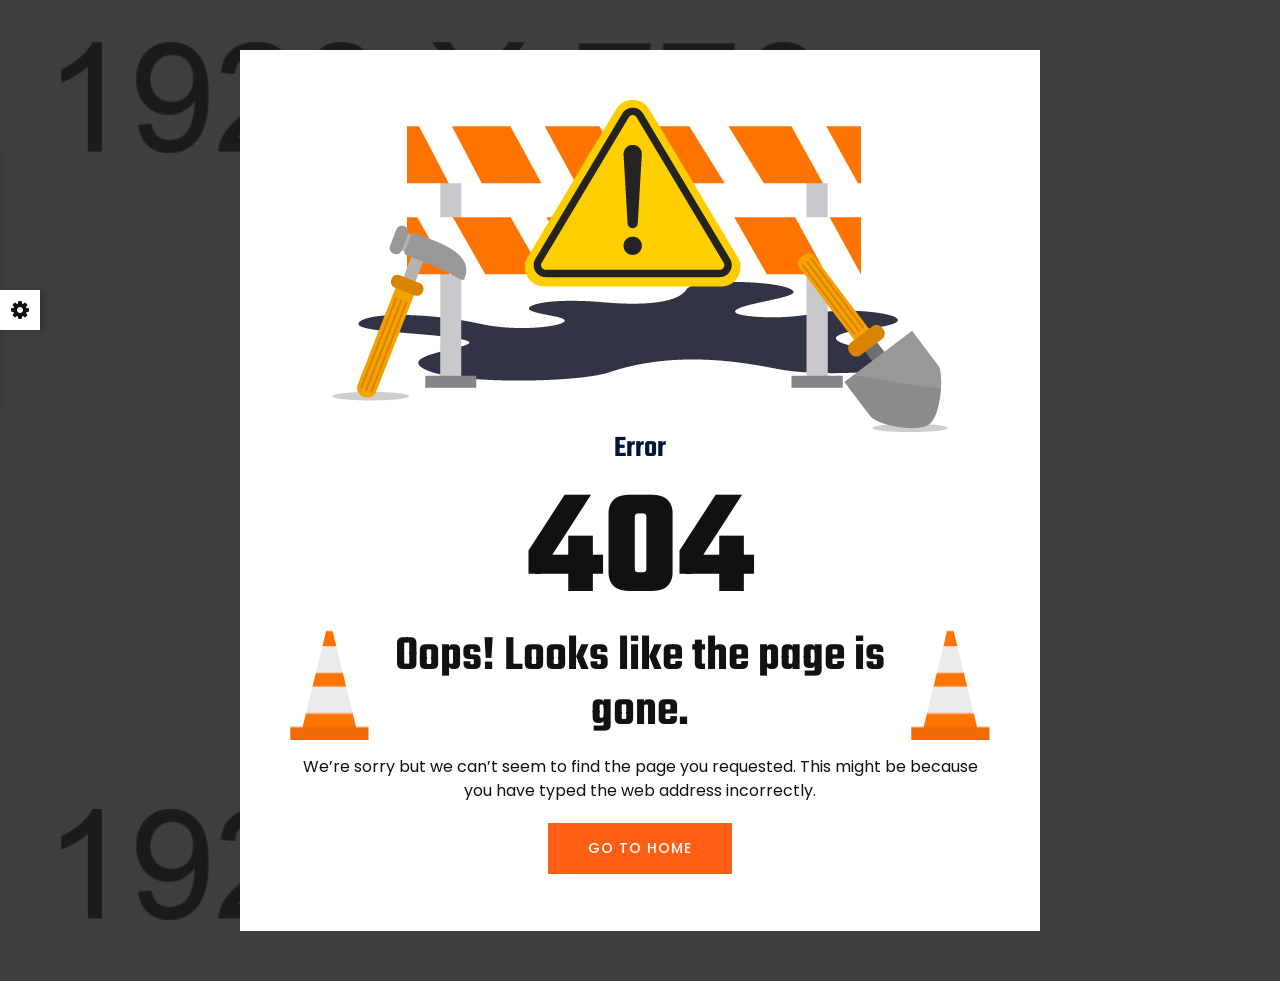
<file: html/error-404.html>
<!DOCTYPE html>

<html lang="en">

<head>

    <!-- META -->
    <meta charset="utf-8">
    <meta http-equiv="X-UA-Compatible" content="IE=edge">
    <meta name="keywords" content="" />
    <meta name="author" content="" />
    <meta name="robots" content="" />    
    <meta name="description" content="" />
    
    <!-- FAVICONS ICON -->
    <link rel="icon" href="images/favicon.ico" type="image/x-icon" />
    <link rel="shortcut icon" type="image/x-icon" href="images/favicon.png" />
    
    <!-- PAGE TITLE HERE -->
    <title>Industro Template | Error 404</title>
    
    <!-- MOBILE SPECIFIC -->
    <meta name="viewport" content="width=device-width, initial-scale=1">
    

    
    <!-- BOOTSTRAP STYLE SHEET -->
    <link rel="stylesheet" type="text/css" href="css/bootstrap.min.css">
    <!-- FONTAWESOME STYLE SHEET -->
    <link rel="stylesheet" type="text/css" href="css/fontawesome/css/font-awesome.min.css" />

    <!-- OWL CAROUSEL STYLE SHEET -->
    <link rel="stylesheet" type="text/css" href="css/owl.carousel.min.css">
    <!-- BOOTSTRAP SLECT BOX STYLE SHEET  -->
    <link rel="stylesheet" type="text/css" href="css/bootstrap-select.min.css">    
    <!-- MAGNIFIC POPUP STYLE SHEET -->
    <link rel="stylesheet" type="text/css" href="css/magnific-popup.min.css">
    <!-- LOADER STYLE SHEET -->
    <link rel="stylesheet" type="text/css" href="css/loader.min.css">    
    <!-- MAIN STYLE SHEET -->
    <link rel="stylesheet" type="text/css" href="css/style.css">
        <!-- FLATICON STYLE SHEET -->
    <link rel="stylesheet" type="text/css" href="css/flaticon.min.css">
    
    <!-- IMAGE POPUP -->
    <link rel="stylesheet" type="text/css" href="css/lc_lightbox.css" /> 
    
    <!-- THEME COLOR CHANGE STYLE SHEET -->
    <link rel="stylesheet" class="skin" type="text/css" href="css/skin/skin-1.css">
    <!-- SIDE SWITCHER STYLE SHEET -->
    <link rel="stylesheet" type="text/css" href="css/switcher.css">    
 
     <!-- REVOLUTION SLIDER CSS -->
    <link rel="stylesheet" type="text/css" href="plugins/revolution/revolution/css/settings.css">
    <!-- REVOLUTION NAVIGATION STYLE -->
    <link rel="stylesheet" type="text/css" href="plugins/revolution/revolution/css/navigation.css">
        
    <!-- GOOGLE FONTS -->
    <link href="https://fonts.googleapis.com/css?family=Teko:300,400,500,600,700&display=swap" rel="stylesheet"> 
    <link href="https://fonts.googleapis.com/css?family=Poppins&display=swap" rel="stylesheet">
    <link href="https://fonts.googleapis.com/css?family=Roboto:400,500,700,900&display=swap" rel="stylesheet">     
 
</head>

<body>

	<div class="page-wraper"> 

        
        <!-- CONTENT START -->
        <div class="page-content">
        
            <!-- Error SECTION START -->
            <div class="error-full-page bg-cover overlay-wraper" style="background-image:url(images/background/bg-3.jpg)">
					<div class="overlay-main bg-black opacity-07"></div>
                    
                    <div class="error-full-page-inner">
                    	<div class="error-full-page-inner-info">
                            	<div class="error-media">
                                	<img src="images/error/404.png" alt="">
                                </div>
                                <h3 class="title-style-2">Error</h3>
                                <strong>404</strong>
                                <h4 class="title-style-2">
                                	<img src="images/error/404-sep.png" alt="" class="e-left-img" >
                                    Oops! Looks like the page is gone.
                                    <img src="images/error/404-sep.png" alt="" class="e-right-img" >
                                </h4>
                                <p>We’re sorry but we can’t seem to find the page you requested. This might be because you have typed the web address incorrectly.</p>
                                <a href="index.html" class="site-button site-btn-effect">GO TO HOME</a>

                        </div>
                    </div>


            </div>   
            <!-- Error  SECTION END --> 
            
        </div>
        <!-- CONTENT END -->

        
    </div>

<!-- LOADING AREA START ===== -->
<div class="loading-area">
    <div class="loading-box"></div>
    <div class="loading-pic">
    
        <div class="loader">
            <span class="block-1"></span>
            <span class="block-2"></span>
            <span class="block-3"></span>
            <span class="block-4"></span>
            <span class="block-5"></span>
            <span class="block-6"></span>
            <span class="block-7"></span>
            <span class="block-8"></span>
            <span class="block-9"></span>
            <span class="block-10"></span>
            <span class="block-11"></span>
            <span class="block-12"></span>
            <span class="block-13"></span>
            <span class="block-14"></span>
            <span class="block-15"></span>
            <span class="block-16"></span>
        </div>
    </div>
</div>
<!-- LOADING AREA  END ====== -->

<!-- JAVASCRIPT  FILES ========================================= --> 
<script  src="js/jquery-2.2.0.min.js"></script><!-- JQUERY.MIN JS -->
<script  src="js/popper.min.js"></script><!-- POPPER.MIN JS -->
<script  src="js/bootstrap.min.js"></script><!-- BOOTSTRAP.MIN JS -->
<script  src="js/bootstrap-select.min.js"></script><!-- Form js -->
<script  src="js/magnific-popup.min.js"></script><!-- MAGNIFIC-POPUP JS -->
<script  src="js/waypoints.min.js"></script><!-- WAYPOINTS JS -->
<script  src="js/counterup.min.js"></script><!-- COUNTERUP JS -->
<script  src="js/waypoints-sticky.min.js"></script><!-- STICKY HEADER -->
<script  src="js/isotope.pkgd.min.js"></script><!-- MASONRY  -->
<script  src="js/owl.carousel.min.js"></script><!-- OWL  SLIDER  -->
<script  src="js/stellar.min.js"></script><!-- PARALLAX BG IMAGE   -->
<script  src="js/theia-sticky-sidebar.js"></script><!-- STICKY SIDEBAR  -->
<script  src="js/jquery.bootstrap-touchspin.js"></script><!-- FORM JS -->
<script  src="js/custom.js"></script><!-- CUSTOM FUCTIONS  -->
<script  src="js/lc_lightbox.lite.js" ></script><!-- IMAGE POPUP -->
<script  src="js/switcher.js"></script><!-- SHORTCODE FUCTIONS  -->

<!-- STYLE SWITCHER  ======= --> 
<div class="styleswitcher">

    <div class="switcher-btn-bx">
        <a class="switch-btn">
            <span class="fa fa-cog fa-spin"></span>
        </a>
    </div>
    
    <div class="styleswitcher-inner">
    
        <h6 class="switcher-title">Color Skin</h6>
        <ul class="color-skins">
            <li><a class="theme-skin skin-1" href="?theme=css/skin/skin-1"></a></li>
            <li><a class="theme-skin skin-2" href="?theme=css/skin/skin-2"></a></li>
            <li><a class="theme-skin skin-3" href="?theme=css/skin/skin-3"></a></li>
            <li><a class="theme-skin skin-4" href="?theme=css/skin/skin-4"></a></li>
            <li><a class="theme-skin skin-5" href="?theme=css/skin/skin-5"></a></li>
            <li><a class="theme-skin skin-6" href="?theme=css/skin/skin-6"></a></li>
            <li><a class="theme-skin skin-7" href="?theme=css/skin/skin-7"></a></li>
            <li><a class="theme-skin skin-8" href="?theme=css/skin/skin-8"></a></li>
            <li><a class="theme-skin skin-9" href="?theme=css/skin/skin-9"></a></li>
            <li><a class="theme-skin skin-10" href="?theme=css/skin/skin-10"></a></li>
            <li><a class="theme-skin skin-11" href="?theme=css/skin/skin-11"></a></li>
            <li><a class="theme-skin skin-12" href="?theme=css/skin/skin-12"></a></li>
        </ul>           
        
    </div>    
</div>
<!-- STYLE SWITCHER END ==== -->



</body>

</html>
</file>
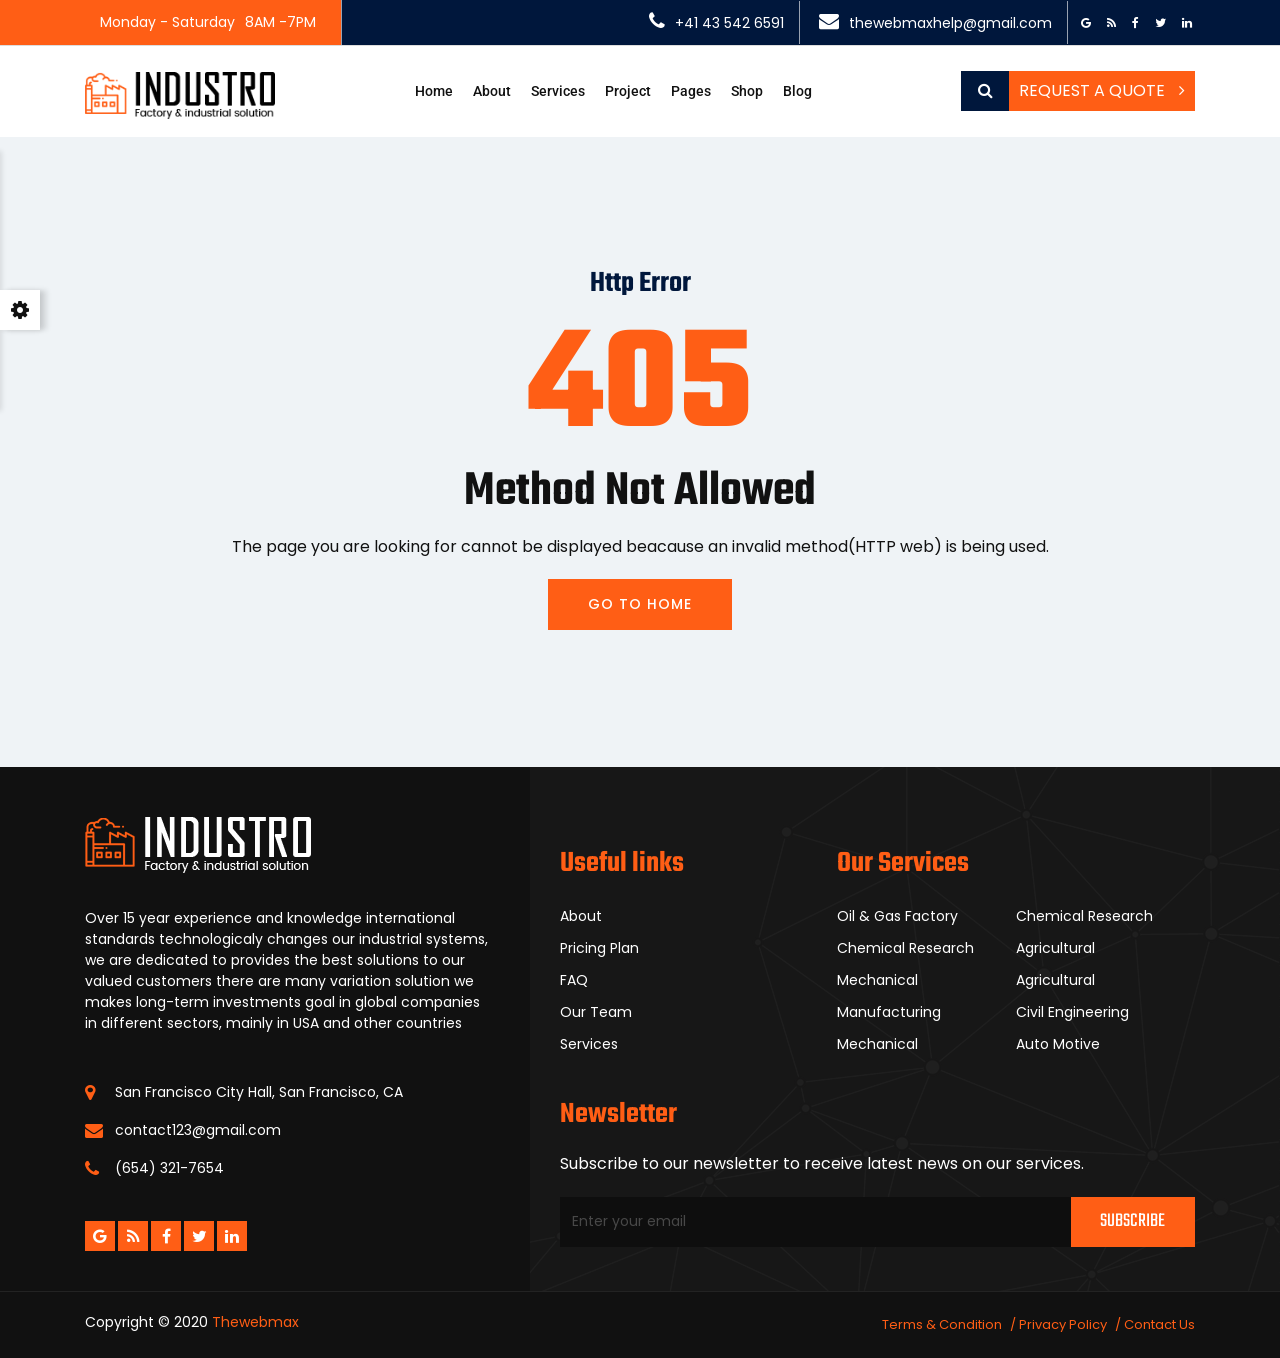
<file: html/error-405.html>
<!DOCTYPE html>

<html lang="en">

<head>

    <!-- META -->
    <meta charset="utf-8">
    <meta http-equiv="X-UA-Compatible" content="IE=edge">
    <meta name="keywords" content="" />
    <meta name="author" content="" />
    <meta name="robots" content="" />    
    <meta name="description" content="" />
    
    <!-- FAVICONS ICON -->
    <link rel="icon" href="images/favicon.ico" type="image/x-icon" />
    <link rel="shortcut icon" type="image/x-icon" href="images/favicon.png" />
    
    <!-- PAGE TITLE HERE -->
    <title>Industro Template | Error 405</title>
    
    <!-- MOBILE SPECIFIC -->
    <meta name="viewport" content="width=device-width, initial-scale=1">
    

    
    <!-- BOOTSTRAP STYLE SHEET -->
    <link rel="stylesheet" type="text/css" href="css/bootstrap.min.css">
    <!-- FONTAWESOME STYLE SHEET -->
    <link rel="stylesheet" type="text/css" href="css/fontawesome/css/font-awesome.min.css" />

    <!-- OWL CAROUSEL STYLE SHEET -->
    <link rel="stylesheet" type="text/css" href="css/owl.carousel.min.css">
    <!-- BOOTSTRAP SLECT BOX STYLE SHEET  -->
    <link rel="stylesheet" type="text/css" href="css/bootstrap-select.min.css">    
    <!-- MAGNIFIC POPUP STYLE SHEET -->
    <link rel="stylesheet" type="text/css" href="css/magnific-popup.min.css">
    <!-- LOADER STYLE SHEET -->
    <link rel="stylesheet" type="text/css" href="css/loader.min.css">    
    <!-- MAIN STYLE SHEET -->
    <link rel="stylesheet" type="text/css" href="css/style.css">
        <!-- FLATICON STYLE SHEET -->
    <link rel="stylesheet" type="text/css" href="css/flaticon.min.css">
    
    <!-- IMAGE POPUP -->
    <link rel="stylesheet" type="text/css" href="css/lc_lightbox.css" />     
    
    <!-- THEME COLOR CHANGE STYLE SHEET -->
    <link rel="stylesheet" class="skin" type="text/css" href="css/skin/skin-1.css">
    <!-- SIDE SWITCHER STYLE SHEET -->
    <link rel="stylesheet" type="text/css" href="css/switcher.css">    
 
     <!-- REVOLUTION SLIDER CSS -->
    <link rel="stylesheet" type="text/css" href="plugins/revolution/revolution/css/settings.css">
    <!-- REVOLUTION NAVIGATION STYLE -->
    <link rel="stylesheet" type="text/css" href="plugins/revolution/revolution/css/navigation.css">
        
    <!-- GOOGLE FONTS -->
    <link href="https://fonts.googleapis.com/css?family=Teko:300,400,500,600,700&display=swap" rel="stylesheet"> 
    <link href="https://fonts.googleapis.com/css?family=Poppins&display=swap" rel="stylesheet">
    <link href="https://fonts.googleapis.com/css?family=Roboto:400,500,700,900&display=swap" rel="stylesheet">     
 
</head>

<body>

    <div class="page-wraper"> 
    
        <!-- HEADER START -->
        <header class="site-header header-style-2 mobile-sider-drawer-menu">
      
            <div class="top-bar site-bg-secondry">
                <div class="container">

                        <div class="d-flex justify-content-between">
                            <div class="wt-topbar-left d-flex flex-wrap align-content-start">
                                <ul class="wt-topbar-info e-p-bx text-white">
                                    <li><span> Monday - Saturday</span><span>8AM -7PM</span></li>
                                </ul>
                            </div>
                            
                            <div class="wt-topbar-right d-flex flex-wrap align-content-center">
                                <ul class="wt-topbar-info-2 e-p-bx text-white">
                                    <li><i class="fa fa-phone"></i>+41 43 542 6591</li>
                                    <li><i class="fa fa-envelope"></i>thewebmaxhelp@gmail.com</li>
                                </ul> 
                
                                <ul class="social-icons">
                                    <li><a href="javascript:void(0);" class="fa fa-google"></a></li>
                                    <li><a href="javascript:void(0);" class="fa fa-rss"></a></li>
                                    <li><a href="javascript:void(0);" class="fa fa-facebook"></a></li>
                                    <li><a href="javascript:void(0);" class="fa fa-twitter"></a></li>
                                    <li><a href="javascript:void(0);" class="fa fa-linkedin"></a></li>
                                </ul> 
                                                                          
                            </div>
                        </div>

                </div>
            </div>  
                       
           <div class="sticky-header main-bar-wraper  navbar-expand-lg">
                <div class="main-bar">                       
                       <div class="container clearfix"> 
                       
                            <div class="logo-header">
                                <div class="logo-header-inner logo-header-one">
                                    <a href="index.html">
                                    <img src="images/logo-dark.png" alt="" />
                                    </a>
                                </div>
                            </div>  
                            
                            <!-- NAV Toggle Button -->
                            <button id="mobile-side-drawer" data-target=".header-nav" data-toggle="collapse" type="button" class="navbar-toggler collapsed">
                                <span class="sr-only">Toggle navigation</span>
                                <span class="icon-bar icon-bar-first"></span>
                                <span class="icon-bar icon-bar-two"></span>
                                <span class="icon-bar icon-bar-three"></span>
                            </button> 
                                                       
                            <div class="extra-nav header-2-nav">
                                <div class="extra-cell">
                                    <div class="header-search">
                                        <a href="javascript:void(0);" class="header-search-icon"><i class="fa fa-search"></i></a>
                                    </div>                                
                                    <div class="header-nav-request">
                                        <a href="#" class="contact-slide-show">Request a Quote <i class="fa fa-angle-right"></i></a>
                                    </div>
                                
                                </div>
                                 
                             </div>                                                                       

                             
                            <!-- MAIN Vav -->
                            <div class="nav-animation header-nav navbar-collapse collapse d-flex justify-content-center">
                        
                                <ul class=" nav navbar-nav">
                                    <li><a href="javascript:;">Home</a>
                                        <ul class="sub-menu">
                                                    <li><a href="index.html">Home Industries</a></li>                                        
                                                    <li><a href="index-2.html">Home Factory</a></li>
                                                    <li><a href="index-3.html">Home Construction</a></li>
                                                    <li><a href="index-4.html">Home Transport</a></li>
                                                    <li><a href="index-5.html">Home Agriculture</a></li>
                                                    <li><a href="index-6.html">Home Solar Energy</a></li>
                                                    <li><a href="index-7.html">Home Oil/Gas Plant</a></li>
                                                    <li><a href="index-8.html">Home Page 8</a></li>
                                                    <li><a href="index-9.html">Home Industries 9</a></li>
                                                    <li><a href="index-10.html">Home Factory 10</a></li>
                                                    <li><a href="index-11.html">Home Construction 11 <span class="new_blink">New</span></a></li>
                                                    <li><a href="index-12.html">Air Conditioning Repair 12 <span class="new_blink">New</span></a></li>                                            
                                        </ul>                                 
                                    </li>
                                    
                                    <li><a href="javascript:;">About</a>
                                        <ul class="sub-menu">
                                            <li><a href="about-1.html">About 1</a></li>                                        
                                            <li><a href="about-2.html">About 2</a></li>
                                        </ul>                                
                                    </li>                                    
                                    <li><a href="javascript:;">Services</a>
                                        <ul class="sub-menu">
                                            <li><a href="services-1.html">Services one</a></li>                                        
                                            <li><a href="services-2.html">Services Two</a></li>
                                            <li><a href="s-agricultural.html">Agricultural Automation</a></li>
                                            <li><a href="s-automotive.html">Automotive Manufacturing</a></li>
                                            <li><a href="s-chemical.html">Chemical Research</a></li>
                                            <li><a href="s-civil.html">Civil Engineering</a></li>
                                            <li><a href="s-mechanical.html">Mechanical Engineering</a></li>
                                            <li><a href="s-oilgas.html">Oil & Gas Engineering</a></li>
                                            <li><a href="s-power-energy.html">Power & Energy Sector</a></li>                                              
                                                                                       
                                        </ul>                                
                                    </li>
                                    <li><a href="javascript:;">Project</a>
                                        <ul class="sub-menu">
                                            <li><a href="project-grid.html">Project Grid</a></li>                                        
                                            <li><a href="project-masonry.html">Project Masonry</a></li>
                                            <li><a href="project-carousel.html">Project Carousel</a></li>
                                            <li><a href="project-detail.html">Project Detail</a>
                                        </ul>                                
                                   </li>
                                    <li>
                                        <a href="javascript:;">Pages</a>
                                        <ul class="sub-menu">
                                            <li><a href="our-prices.html">Pricing Plan</a></li>
                                            <li><a href="icon-font.html">Icon Font</a></li>
                                            <li><a href="team.html">Team</a></li>
                                            <li><a href="team-single.html">Team Single</a></li>                                            
                                            <li><a href="Faq.html">FAQ</a></li>
                                            <li><a href="error-403.html">Error 403</a></li>
                                            <li><a href="error-404.html">Error 404</a></li>
                                            <li><a href="error-405.html">Error 405</a></li> 
                                    		<li><a href="contact-1.html">Contact us</a></li>                                                                                             
                                        </ul>
                                    </li>                                   
                                    <li><a href="javascript:;">Shop</a>
                                        <ul class="sub-menu">
                                            <li><a href="product.html">Shop</a></li>                                        
                                            <li><a href="product-detail.html">Shop Detail</a></li>
                                            <li><a href="shopping-cart.html">Shopping Cart</a></li>
                                            <li><a href="checkout.html">Checkut</a></li>
                                            <li><a href="wish-list.html">Wishlist</a></li>                                            
                                        </ul>                                
                                   </li>                                   
                                    <li><a href="javascript:;">Blog</a>
                                        <ul class="sub-menu">
                                            <li><a href="blog-grid.html">Blog Grid</a></li>                                        
                                            <li><a href="blog-list-sidebar.html">Blog List</a></li>
                                            <li><a href="blog-post-right-sidebar.html">Blog Post</a></li>
                                        </ul>                                
                                    </li>                                                                

                               
                                </ul>
    
                            </div>
                        
                            <!-- SITE Search -->
                            <div id="search-toggle-block">
                                <div id="search"> 
                                    <form role="search" id="searchform" action="/search" method="get" class="radius-xl">
                                        <div class="input-group">
                                            <input class="form-control" value="" name="q" type="search" placeholder="Type to search"/>
                                            <span class="input-group-append"><button type="button" class="search-btn"><i class="fa fa-search"></i></button></span>
                                        </div>   
                                    </form>
                                </div>
                            </div>                                
                            
                        </div>    
                    </div>
                    
            </div>
            
        </header>
        <!-- HEADER END -->
        
        <!-- CONTENT START -->
        <div class="page-content">
        
            <!-- Error SECTION START -->
            <div class="section-full p-t80 p-b80 bg-gray">
                <div class="container">
					<div class="section-content">

                        <div class="page-notfound error-405 text-center">

                            <h3>Http Error </h3>
                            <strong class="site-text-primary title-style-2">405</strong>
                            <h4 class="title-style-2">Method Not Allowed</h4>
                            <p>The page you are looking for cannot be displayed beacause an invalid method(HTTP web) is being used.</p>
                            
                            <a href="index.html" class="site-button site-btn-effect">GO TO HOME</a>
                           
                        </div>

                    </div>
                </div>
            </div>   
            <!-- Error  SECTION END --> 
            
        </div>
        <!-- CONTENT END -->
        
        <!-- FOOTER START -->
        <footer class="site-footer footer-large footer-dark text-white footer-style1" >

        
            <!-- FOOTER BLOCKES START -->  
            <div class="footer-top bg-no-repeat bg-bottom-right" style="background-image:url(images/background/footer-bg.png)">
                <div class="container">
                    <div class="row">
                    
                        <div class="col-lg-5 col-md-12 col-sm-12"> 
                        	<div class="footer-h-left"> 
                                <div class="widget widget_about">
                                    <div class="logo-footer clearfix">
                                        <a href="index.html"><img src="images/logo-light.png" alt="" ></a>
                                    </div>
                                    <p>Over 15 year experience and knowledge international standards technologicaly changes our industrial systems, we are dedicated to provides the best solutions to our valued customers there are many variation solution we makes long-term investments goal in global companies in different sectors, mainly in USA and other countries</p>
                                 </div>
                                <div class="widget recent-posts-entry">
                                   <ul class="widget_address"> 
                                        <li><i class="fa fa-map-marker"></i>San Francisco City Hall, San Francisco, CA</li>
                                        <li><i class="fa fa-envelope"></i>contact123@gmail.com</li>
                                        <li> <i class="fa fa-phone"></i>(654) 321-7654 </li>
                                    </ul>  
                                </div>
                                <ul class="social-icons  wt-social-links footer-social-icon">
                                    <li><a href="javascript:void(0);" class="fa fa-google"></a></li>
                                    <li><a href="javascript:void(0);" class="fa fa-rss"></a></li>
                                    <li><a href="javascript:void(0);" class="fa fa-facebook"></a></li>
                                    <li><a href="javascript:void(0);" class="fa fa-twitter"></a></li>
                                    <li><a href="javascript:void(0);" class="fa fa-linkedin"></a></li>
                                </ul> 
                            </div>                              
                            
                        </div> 

						<div class="col-lg-7 col-md-12 col-sm-12">
                        	<div class="row footer-h-right">
                            	<div class="col-lg-5 col-md-4">
                                    <div class="widget widget_services">
                                        <h3 class="widget-title">Useful links</h3>
                                        <ul>
                                            <li><a href="about-1.html">About</a></li>
                                            <li><a href="our-prices.html">Pricing Plan </a></li>
                                            <li><a href="Faq.html">FAQ</a></li>
                                            <li><a href="team-single.html">Our Team </a></li>
                                            <li><a href="services-1.html">Services </a></li>
                                        </ul>
                                    </div>
                            	</div>

                            	<div class="col-lg-7 col-md-8">
                                    <div class="widget widget_services">
                                        <h3 class="widget-title">Our Services</h3>
                                        <ul>
                                            <li><a href="s-oilgas.html">Oil & Gas Factory</a><a href="s-chemical.html">Chemical Research</a></li>
                                            <li><a href="s-chemical.html">Chemical Research</a><a href="s-agricultural.html">Agricultural</a></li>
                                            <li><a href="s-mechanical.html">Mechanical</a><a href="s-agricultural.html">Agricultural </a></li>
                                            <li><a href="s-civil.html">Manufacturing</a><a href="s-civil.html">Civil Engineering</a></li>
                                            <li><a href="s-automotive.html">Mechanical </a><a href="s-automotive.html">Auto Motive  </a></li>
                                        </ul>
                                    </div>
                            	</div>                                
                            
                            </div>
                            
                            <div class="widget widget_newsletter">
                                <h3 class="widget-title">Newsletter</h3>
                                	<p>Subscribe to our newsletter to receive latest news on our services.</p>
                                    <div class="newsletter-input">
                                      <div class="input-group">
                                        <input id="email" type="text" class="form-control" name="email" placeholder="Enter your email">
                                        <div class="input-group-append">
                                          <button type="submit" class="input-group-text nl-search-btn text-black site-bg-primary title-style-2">Subscribe</button>
                                        </div>
                                      </div>
                                    </div>
                            </div>
                            
                        </div> 

                    </div>
                </div>
            </div>
            <!-- FOOTER COPYRIGHT -->
            
            <div class="footer-bottom">
              <div class="container">
                <div class="wt-footer-bot-left d-flex justify-content-between">
                    <span class="copyrights-text">Copyright © 2020 <span class="site-text-primary">Thewebmax</span></span>
                    <ul class="copyrights-nav"> 
                        <li><a href="javascript:void(0);">Terms  &amp; Condition</a></li>
                        <li><a href="javascript:void(0);">Privacy Policy</a></li>
                        <li><a href="contact-1.html">Contact Us</a></li>
                    </ul>     
                </div>
              </div>   
            </div>   


        </footer>
        <!-- FOOTER END -->
        
        <!-- Get In Touch -->                            
        <div class="contact-slide-hide bg-cover bg-no-repeat" style="background-image:url(images/background/bg-7.jpg)"> 
            <div class="contact-nav">
                 <a href="javascript:void(0)" class="contact_close">&times;</a>
                 <div class="contact-nav-form">
                    <div class="contact-nav-info bg-white p-a30 bg-center bg-no-repeat" style="background-image:url(images/background/bg-map2.png);">
                    	<div class="row">
                        	<div class="col-lg-4 col-md-4">
                            	<div class="contact-nav-media-section">
                                	<div class="contact-nav-media">
                                    	<img src="images/self-pic.png" alt="">
                                    </div>
                                </div>
                            </div>
                            <div class="col-lg-8 col-md-8">
                                <form class="cons-contact-form" method="post" action="form-handler2.php">
                                    <div class="m-b30">
                                        <!-- TITLE START -->
                                         <h2 class="m-b30">Get In Touch</h2>
                                        <!-- TITLE END --> 
                                            <div class="row">
                                               <div class="col-md-6 col-sm-6">
                                                    <div class="form-group">
                                                        <input name="username" type="text" required class="form-control" placeholder="Name">
                                                    </div>
                                                </div>
                                                
                                                <div class="col-md-6 col-sm-6">
                                                    <div class="form-group">
                                                       <input name="email" type="text" class="form-control" required placeholder="Email">
                                                    </div>
                                                </div>
                                                
                                                <div class="col-md-6 col-sm-6">
                                                    <div class="form-group">
                                                        <input name="phone" type="text" class="form-control" required placeholder="Phone">
                                                     </div>
                                                </div>
                                                
                                                <div class="col-md-6 col-sm-6">
                                                    <div class="form-group">
                                                         <input name="subject" type="text" class="form-control" required placeholder="Subject">
                                                     </div>
                                                </div>
                                                
                                                <div class="col-md-12">
                                                    <div class="form-group">
                                                       <textarea name="message" class="form-control" rows="4" placeholder="Message"></textarea>
                                                     </div>
                                                </div>
                                                
                                               <div class="col-md-12">
                                                    <button type="submit" class="site-button site-btn-effect">Submit Now</button>
                                                </div>
                                                
                                            </div>
                                    </div>
                                </form>
                                <div class="contact-nav-inner text-black">
                                    <!-- TITLE START -->
                                    <h2 class="m-b30">Contact Info</h2>
                                    <!-- TITLE END -->
                                        <div class="row">
                                            <div class="col-lg-4 col-md-12">
                                                <div class="wt-icon-box-wraper left icon-shake-outer">
                                                    <div class="icon-content">
                                                        <h4 class="m-t0">Phone number</h4>
                                                        <p>(456) 789 10 12</p>
                                                        <p>(456) 789 10 15</p>
                                                    </div>
                                                </div>
                                            </div>
                                            <div class="col-lg-4 col-md-12">
                                                <div class="wt-icon-box-wraper left icon-shake-outer">
                                                    <div class="icon-content">
                                                        <h4 class="m-t0">Email address</h4>
                                                        <p>demo@gmail.com</p>
                                                        <p>indusinfo@gmail.com</p>
                                                    </div>
                                                </div>
                                            </div>    
                                            <div class="col-lg-4 col-md-12">
                                                <div class="wt-icon-box-wraper left icon-shake-outer">
                                                    <div class="icon-content">
                                                        <h4 class="m-t0">Address info</h4>
                                                        <p>1363-1385 Sunset Blvd Los Angeles</p>
                                                    </div>
                                                </div>
                                            </div>
                                      </div>
                                </div>
                            </div>
                        </div>
                    </div>
                                                                                        
                 </div>
            </div> 
        </div>     
        
        <!-- BUTTON TOP START -->
		<button class="scroltop"><span class="fa fa-angle-up  relative" id="btn-vibrate"></span></button>
        
    </div>

<!-- LOADING AREA START ===== -->
<div class="loading-area">
    <div class="loading-box"></div>
    <div class="loading-pic">
    
        <div class="loader">
            <span class="block-1"></span>
            <span class="block-2"></span>
            <span class="block-3"></span>
            <span class="block-4"></span>
            <span class="block-5"></span>
            <span class="block-6"></span>
            <span class="block-7"></span>
            <span class="block-8"></span>
            <span class="block-9"></span>
            <span class="block-10"></span>
            <span class="block-11"></span>
            <span class="block-12"></span>
            <span class="block-13"></span>
            <span class="block-14"></span>
            <span class="block-15"></span>
            <span class="block-16"></span>
        </div>
    </div>
</div>
<!-- LOADING AREA  END ====== -->

<!-- JAVASCRIPT  FILES ========================================= --> 
<script  src="js/jquery-2.2.0.min.js"></script><!-- JQUERY.MIN JS -->
<script  src="js/popper.min.js"></script><!-- POPPER.MIN JS -->
<script  src="js/bootstrap.min.js"></script><!-- BOOTSTRAP.MIN JS -->
<script  src="js/bootstrap-select.min.js"></script><!-- Form js -->
<script  src="js/magnific-popup.min.js"></script><!-- MAGNIFIC-POPUP JS -->
<script  src="js/waypoints.min.js"></script><!-- WAYPOINTS JS -->
<script  src="js/counterup.min.js"></script><!-- COUNTERUP JS -->
<script  src="js/waypoints-sticky.min.js"></script><!-- STICKY HEADER -->
<script  src="js/isotope.pkgd.min.js"></script><!-- MASONRY  -->
<script  src="js/owl.carousel.min.js"></script><!-- OWL  SLIDER  -->
<script  src="js/stellar.min.js"></script><!-- PARALLAX BG IMAGE   -->
<script  src="js/theia-sticky-sidebar.js"></script><!-- STICKY SIDEBAR  -->
<script  src="js/jquery.bootstrap-touchspin.js"></script><!-- FORM JS -->
<script  src="js/custom.js"></script><!-- CUSTOM FUCTIONS  -->
<script  src="js/lc_lightbox.lite.js" ></script><!-- IMAGE POPUP -->
<script  src="js/switcher.js"></script><!-- SHORTCODE FUCTIONS  -->

<!-- STYLE SWITCHER  ======= --> 
<div class="styleswitcher">

    <div class="switcher-btn-bx">
        <a class="switch-btn">
            <span class="fa fa-cog fa-spin"></span>
        </a>
    </div>
    
    <div class="styleswitcher-inner">
    
        <h6 class="switcher-title">Color Skin</h6>
        <ul class="color-skins">
            <li><a class="theme-skin skin-1" href="?theme=css/skin/skin-1"></a></li>
            <li><a class="theme-skin skin-2" href="?theme=css/skin/skin-2"></a></li>
            <li><a class="theme-skin skin-3" href="?theme=css/skin/skin-3"></a></li>
            <li><a class="theme-skin skin-4" href="?theme=css/skin/skin-4"></a></li>
            <li><a class="theme-skin skin-5" href="?theme=css/skin/skin-5"></a></li>
            <li><a class="theme-skin skin-6" href="?theme=css/skin/skin-6"></a></li>
            <li><a class="theme-skin skin-7" href="?theme=css/skin/skin-7"></a></li>
            <li><a class="theme-skin skin-8" href="?theme=css/skin/skin-8"></a></li>
            <li><a class="theme-skin skin-9" href="?theme=css/skin/skin-9"></a></li>
            <li><a class="theme-skin skin-10" href="?theme=css/skin/skin-10"></a></li>
            <li><a class="theme-skin skin-11" href="?theme=css/skin/skin-11"></a></li>
            <li><a class="theme-skin skin-12" href="?theme=css/skin/skin-12"></a></li>
        </ul>           
        
    </div>    
</div>
<!-- STYLE SWITCHER END ==== -->



</body>

</html>
</file>
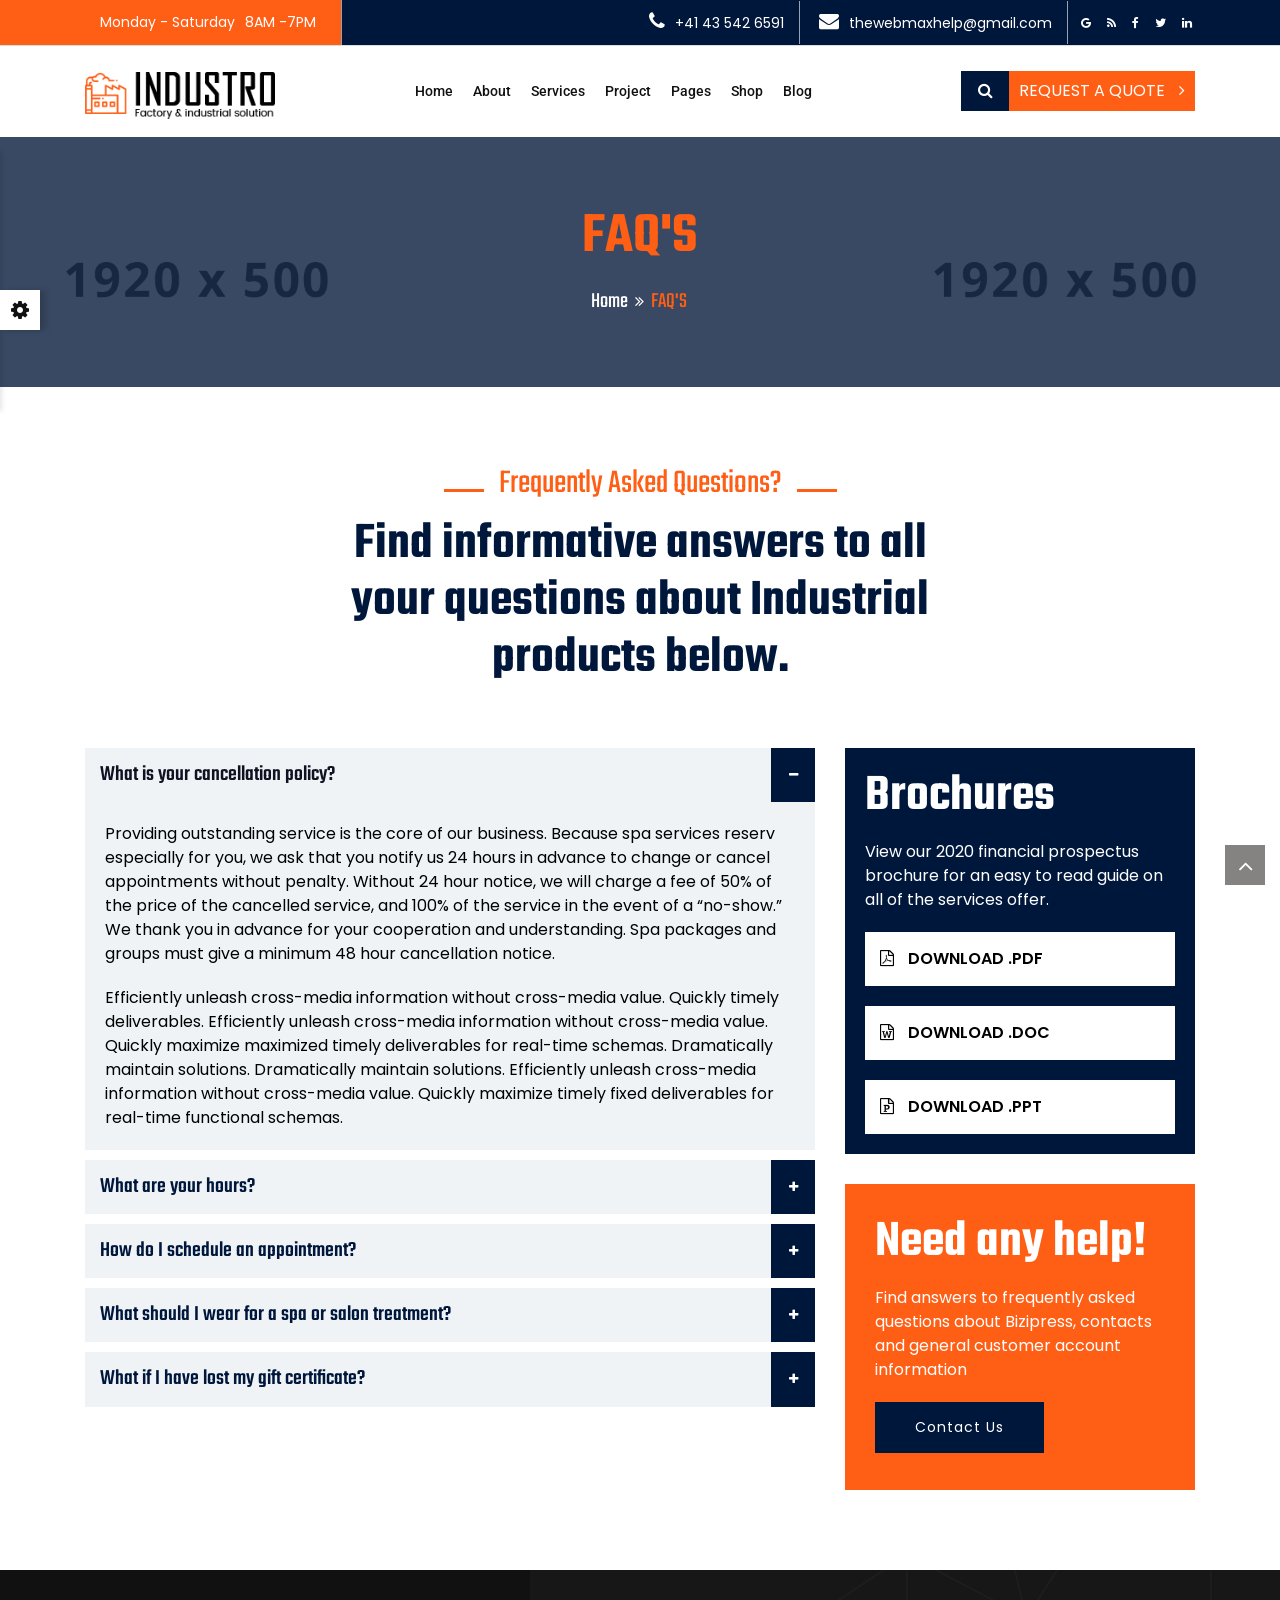
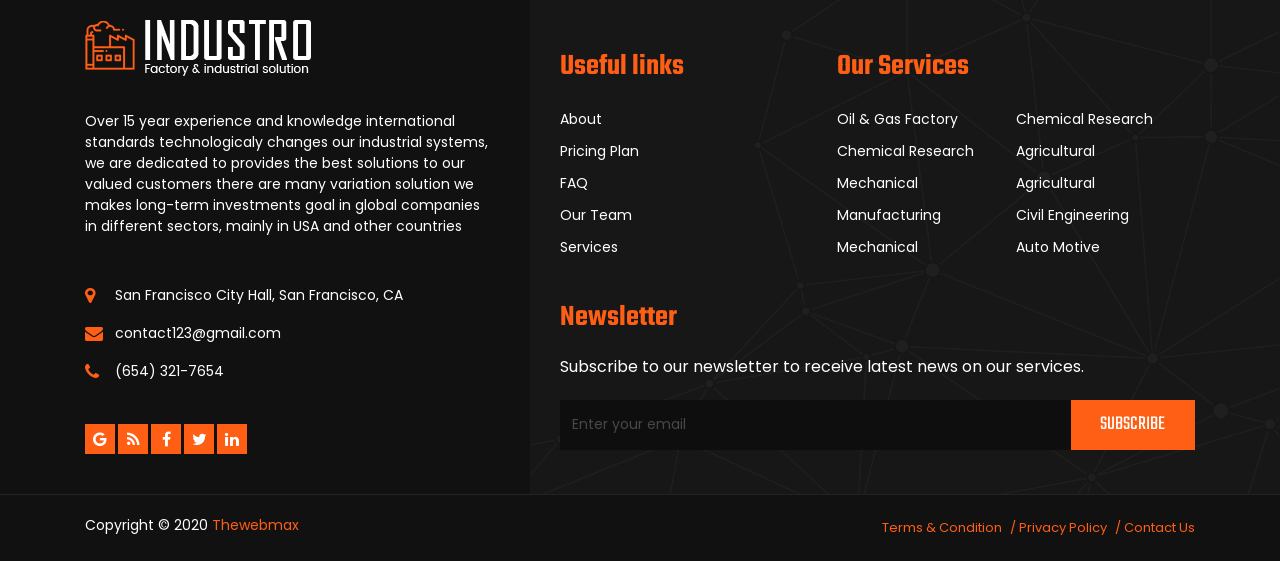
<file: html/Faq.html>
<!DOCTYPE html>

<html lang="en">

<head>

    <!-- META -->
    <meta charset="utf-8">
    <meta http-equiv="X-UA-Compatible" content="IE=edge">
    <meta name="keywords" content="" />
    <meta name="author" content="" />
    <meta name="robots" content="" />    
    <meta name="description" content="" />
    
    <!-- FAVICONS ICON -->
    <link rel="icon" href="images/favicon.ico" type="image/x-icon" />
    <link rel="shortcut icon" type="image/x-icon" href="images/favicon.png" />
    
    <!-- PAGE TITLE HERE -->
    <title>Industro Template | FAQ'S</title>
    
    <!-- MOBILE SPECIFIC -->
    <meta name="viewport" content="width=device-width, initial-scale=1">
    

    
    <!-- BOOTSTRAP STYLE SHEET -->
    <link rel="stylesheet" type="text/css" href="css/bootstrap.min.css">
    <!-- FONTAWESOME STYLE SHEET -->
    <link rel="stylesheet" type="text/css" href="css/fontawesome/css/font-awesome.min.css" />

    <!-- OWL CAROUSEL STYLE SHEET -->
    <link rel="stylesheet" type="text/css" href="css/owl.carousel.min.css">
    <!-- BOOTSTRAP SLECT BOX STYLE SHEET  -->
    <link rel="stylesheet" type="text/css" href="css/bootstrap-select.min.css">    
    <!-- MAGNIFIC POPUP STYLE SHEET -->
    <link rel="stylesheet" type="text/css" href="css/magnific-popup.min.css">
    <!-- LOADER STYLE SHEET -->
    <link rel="stylesheet" type="text/css" href="css/loader.min.css">    
    <!-- MAIN STYLE SHEET -->
    <link rel="stylesheet" type="text/css" href="css/style.css">
        <!-- FLATICON STYLE SHEET -->
    <link rel="stylesheet" type="text/css" href="css/flaticon.min.css">  
    
    <!-- IMAGE POPUP -->
    <link rel="stylesheet" type="text/css" href="css/lc_lightbox.css" />     
    
    <!-- THEME COLOR CHANGE STYLE SHEET -->
    <link rel="stylesheet" class="skin" type="text/css" href="css/skin/skin-1.css">
    <!-- SIDE SWITCHER STYLE SHEET -->
    <link rel="stylesheet" type="text/css" href="css/switcher.css">    
 
     <!-- REVOLUTION SLIDER CSS -->
    <link rel="stylesheet" type="text/css" href="plugins/revolution/revolution/css/settings.css">
    <!-- REVOLUTION NAVIGATION STYLE -->
    <link rel="stylesheet" type="text/css" href="plugins/revolution/revolution/css/navigation.css">
        
    <!-- GOOGLE FONTS -->
    <link href="https://fonts.googleapis.com/css?family=Teko:300,400,500,600,700&display=swap" rel="stylesheet"> 
    <link href="https://fonts.googleapis.com/css?family=Poppins&display=swap" rel="stylesheet">
    <link href="https://fonts.googleapis.com/css?family=Roboto:400,500,700,900&display=swap" rel="stylesheet">     
 
</head>

<body>

    <div class="page-wraper"> 
    
        <!-- HEADER START -->
        <header class="site-header header-style-2 mobile-sider-drawer-menu">
      
            <div class="top-bar site-bg-secondry">
                <div class="container">

                        <div class="d-flex justify-content-between">
                            <div class="wt-topbar-left d-flex flex-wrap align-content-start">
                                <ul class="wt-topbar-info e-p-bx text-white">
                                    <li><span> Monday - Saturday</span><span>8AM -7PM</span></li>
                                </ul>
                            </div>
                            
                            <div class="wt-topbar-right d-flex flex-wrap align-content-center">
                                <ul class="wt-topbar-info-2 e-p-bx text-white">
                                    <li><i class="fa fa-phone"></i>+41 43 542 6591</li>
                                    <li><i class="fa fa-envelope"></i>thewebmaxhelp@gmail.com</li>
                                </ul> 
                
                                <ul class="social-icons">
                                    <li><a href="javascript:void(0);" class="fa fa-google"></a></li>
                                    <li><a href="javascript:void(0);" class="fa fa-rss"></a></li>
                                    <li><a href="javascript:void(0);" class="fa fa-facebook"></a></li>
                                    <li><a href="javascript:void(0);" class="fa fa-twitter"></a></li>
                                    <li><a href="javascript:void(0);" class="fa fa-linkedin"></a></li>
                                </ul> 
                                                                          
                            </div>
                        </div>

                </div>
            </div>  
                       
           <div class="sticky-header main-bar-wraper  navbar-expand-lg">
                <div class="main-bar">                       
                       <div class="container clearfix"> 
                       
                            <div class="logo-header">
                                <div class="logo-header-inner logo-header-one">
                                    <a href="index.html">
                                    <img src="images/logo-dark.png" alt="" />
                                    </a>
                                </div>
                            </div>  
                            
                            <!-- NAV Toggle Button -->
                            <button id="mobile-side-drawer" data-target=".header-nav" data-toggle="collapse" type="button" class="navbar-toggler collapsed">
                                <span class="sr-only">Toggle navigation</span>
                                <span class="icon-bar icon-bar-first"></span>
                                <span class="icon-bar icon-bar-two"></span>
                                <span class="icon-bar icon-bar-three"></span>
                            </button> 
                                                       
                            <div class="extra-nav header-2-nav">
                                <div class="extra-cell">
                                    <div class="header-search">
                                        <a href="javascript:void(0);" class="header-search-icon"><i class="fa fa-search"></i></a>
                                    </div>                                
                                    <div class="header-nav-request">
                                        <a href="#" class="contact-slide-show">Request a Quote <i class="fa fa-angle-right"></i></a>
                                    </div>
                                
                                </div>
                                 
                             </div>                                                                       

                             
                            <!-- MAIN Vav -->
                            <div class="nav-animation header-nav navbar-collapse collapse d-flex justify-content-center">
                        
                                <ul class=" nav navbar-nav">
                                    <li><a href="javascript:;">Home</a>
                                        <ul class="sub-menu">
                                                    <li><a href="index.html">Home Industries</a></li>                                        
                                                    <li><a href="index-2.html">Home Factory</a></li>
                                                    <li><a href="index-3.html">Home Construction</a></li>
                                                    <li><a href="index-4.html">Home Transport</a></li>
                                                    <li><a href="index-5.html">Home Agriculture</a></li>
                                                    <li><a href="index-6.html">Home Solar Energy</a></li>
                                                    <li><a href="index-7.html">Home Oil/Gas Plant</a></li>
                                                    <li><a href="index-8.html">Home Page 8</a></li>
                                                    <li><a href="index-9.html">Home Industries 9</a></li>
                                                    <li><a href="index-10.html">Home Factory 10</a></li>
                                                    <li><a href="index-11.html">Home Construction 11 <span class="new_blink">New</span></a></li>
                                                    <li><a href="index-12.html">Air Conditioning Repair 12 <span class="new_blink">New</span></a></li>                                            
                                        </ul>                                 
                                    </li>
                                    
                                    <li><a href="javascript:;">About</a>
                                        <ul class="sub-menu">
                                            <li><a href="about-1.html">About 1</a></li>                                        
                                            <li><a href="about-2.html">About 2</a></li>
                                        </ul>                                
                                    </li>                                    
                                    <li><a href="javascript:;">Services</a>
                                        <ul class="sub-menu">
                                            <li><a href="services-1.html">Services one</a></li>                                        
                                            <li><a href="services-2.html">Services Two</a></li>
                                            <li><a href="s-agricultural.html">Agricultural Automation</a></li>
                                            <li><a href="s-automotive.html">Automotive Manufacturing</a></li>
                                            <li><a href="s-chemical.html">Chemical Research</a></li>
                                            <li><a href="s-civil.html">Civil Engineering</a></li>
                                            <li><a href="s-mechanical.html">Mechanical Engineering</a></li>
                                            <li><a href="s-oilgas.html">Oil & Gas Engineering</a></li>
                                            <li><a href="s-power-energy.html">Power & Energy Sector</a></li>                                              
                                                                                       
                                        </ul>                                
                                    </li>
                                    <li><a href="javascript:;">Project</a>
                                        <ul class="sub-menu">
                                            <li><a href="project-grid.html">Project Grid</a></li>                                        
                                            <li><a href="project-masonry.html">Project Masonry</a></li>
                                            <li><a href="project-carousel.html">Project Carousel</a></li>
                                            <li><a href="project-detail.html">Project Detail</a>
                                        </ul>                                
                                   </li>
                                    <li>
                                        <a href="javascript:;">Pages</a>
                                        <ul class="sub-menu">
                                            <li><a href="our-prices.html">Pricing Plan</a></li>
                                            <li><a href="icon-font.html">Icon Font</a></li>
                                            <li><a href="team.html">Team</a></li>
                                            <li><a href="team-single.html">Team Single</a></li>                                            
                                            <li><a href="Faq.html">FAQ</a></li>
                                            <li><a href="error-403.html">Error 403</a></li>
                                            <li><a href="error-404.html">Error 404</a></li>
                                            <li><a href="error-405.html">Error 405</a></li> 
                                    		<li><a href="contact-1.html">Contact us</a></li>                                                                                             
                                        </ul>
                                    </li>                                   
                                    <li><a href="javascript:;">Shop</a>
                                        <ul class="sub-menu">
                                            <li><a href="product.html">Shop</a></li>                                        
                                            <li><a href="product-detail.html">Shop Detail</a></li>
                                            <li><a href="shopping-cart.html">Shopping Cart</a></li>
                                            <li><a href="checkout.html">Checkut</a></li>
                                            <li><a href="wish-list.html">Wishlist</a></li>                                            
                                        </ul>                                
                                   </li>                                   
                                    <li><a href="javascript:;">Blog</a>
                                        <ul class="sub-menu">
                                            <li><a href="blog-grid.html">Blog Grid</a></li>                                        
                                            <li><a href="blog-list-sidebar.html">Blog List</a></li>
                                            <li><a href="blog-post-right-sidebar.html">Blog Post</a></li>
                                        </ul>                                
                                    </li>                                                                

                               
                                </ul>
    
                            </div>
                        
                            <!-- SITE Search -->
                            <div id="search-toggle-block">
                                <div id="search"> 
                                    <form role="search" id="searchform" action="/search" method="get" class="radius-xl">
                                        <div class="input-group">
                                            <input class="form-control" value="" name="q" type="search" placeholder="Type to search"/>
                                            <span class="input-group-append"><button type="button" class="search-btn"><i class="fa fa-search"></i></button></span>
                                        </div>   
                                    </form>
                                </div>
                            </div>                                
                            
                        </div>    
                    </div>
                    
            </div>
            
        </header>
        <!-- HEADER END -->
        
        <!-- CONTENT START -->
        <div class="page-content">
        
            <!-- INNER PAGE BANNER -->
            <div class="wt-bnr-inr overlay-wraper bg-center" style="background-image:url(images/banner/8.jpg);">
            	<div class="overlay-main site-bg-secondry opacity-07"></div>
                <div class="container">
                    <div class="wt-bnr-inr-entry">
                    	<div class="banner-title-outer">
                        	<div class="banner-title-name">
                        		<h2 class="site-text-primary">FAQ'S</h2>
                            </div>
                        </div>
                        <!-- BREADCRUMB ROW -->                            
                        
                            <div>
                                <ul class="wt-breadcrumb breadcrumb-style-2">
                                    <li><a href="javascript:void(0);">Home</a></li>
                                    <li>FAQ'S</li>
                                </ul>
                            </div>
                        
                        <!-- BREADCRUMB ROW END -->                        
                    </div>
                </div>
            </div>
            <!-- INNER PAGE BANNER END -->

            <!-- FAQ SECTION START -->
            <div class="section-full p-t80 p-b50 bg-white">
                <div class="container">
                
                    <!-- TITLE START-->
                    <div class="section-head center wt-small-separator-outer text-center">
                        <div class="wt-small-separator site-text-primary">
                            <div  class="sep-leaf-left"></div>
                            <div>Frequently Asked Questions?</div>
                            <div  class="sep-leaf-right"></div>
                        </div>
                        <h2>Find informative answers to all your questions about Industrial products below.</h2>
                    </div>
                    <!-- TITLE END-->   
                                 
                    <div class="section-content">
                               
                        <div class="row d-flex justify-content-center">
                        
                            <div class="col-lg-8 col-md-6 col-sm-12">
                            
                            	 <!-- Accordian -->
                                <div class="wt-accordion acc-bg-gray faq-accorfion" id="accordion5">
                                
                                    <div class="panel wt-panel">
                                        <div class="acod-head  acc-actives">
                                             <h3 class="acod-title">
                                                <a data-toggle="collapse" href="#collapseOne5" data-parent="#accordion5" > 
                                                    What is your cancellation policy?
                                                    <span class="indicator"><i class="fa fa-plus"></i></span>
                                                </a>
                                             </h3>
                                        </div>
                                        <div id="collapseOne5" class="acod-body collapse show">
                                            <div class="acod-content p-a20 bg-gray">
                                                <p>
                                                    Providing outstanding service is the core of our business. Because spa services reserv especially for you, we ask that you notify us 24 hours in advance to change or cancel appointments without penalty. Without 24 hour notice, we will charge a fee of 50% of the price of the cancelled service, and 100% of the service in the event of a “no-show.” We thank you in advance for your cooperation and understanding. Spa packages and groups must give a minimum 48 hour cancellation notice.
                                                </p>
                                            <p>Efficiently unleash cross-media information without cross-media value. Quickly timely deliverables. Efficiently unleash cross-media information without cross-media value. Quickly maximize maximized timely deliverables for real-time schemas. Dramatically maintain solutions. Dramatically maintain solutions. Efficiently unleash cross-media information without cross-media value. Quickly maximize timely fixed deliverables for real-time functional schemas.</p></div>
                                        </div>
                                    </div>                                
                                
                                    <div class="panel wt-panel">
                                        <div class="acod-head">
                                             <h3 class="acod-title">
                                                <a data-toggle="collapse" href="#collapseTwo5" class="collapsed" data-parent="#accordion5" > 
                                                    What are your hours?
                                                    <span class="indicator"><i class="fa fa-plus"></i></span>
                                                </a>
                                             </h3>
                                        </div>
                                        <div id="collapseTwo5" class="acod-body collapse">
                                            <div class="acod-content p-a20 bg-gray">
                                            Monday – Friday: 9 to 7pm Saturday: 8 to 6pm Sunday: Closed 
                                            </div>
                                        </div>
                                    </div>
                                    
                                    <div class="panel wt-panel">
                                        <div class="acod-head">
                                             <h3 class="acod-title">
                                                <a data-toggle="collapse" href="#collapseThree5" class="collapsed" data-parent="#accordion5"> 
                                                 How do I schedule an appointment?
                                                <span class="indicator"><i class="fa fa-plus"></i></span>
                                                </a>
                                             </h3>
                                        </div>
                                        <div id="collapseThree5" class="acod-body collapse">
                                            <div class="acod-content p-a20 bg-gray">You can schedule your appointment by phone, in person or online. Reservations for your appointment are held with a credit card or gift certificate.</div>
                                        </div>
                                    </div>
                                    
                                    <div class="panel wt-panel">
                                        <div class="acod-head">
                                            <h3 class="acod-title">
                                            <a data-toggle="collapse"  href="#collapseFour5" class="collapsed"  data-parent="#accordion5"> 
                                            What should I wear for a spa or salon treatment?
                                            <span class="indicator"><i class="fa fa-plus"></i></span>
                                            </a>
                                         </h3>
                                        </div>
                                        <div id="collapseFour5" class="acod-body collapse">
                                            <div class="acod-content p-a20 bg-gray">No special clothing is required; come as you are! If you are enjoying several services, you will be provided with a robe and slippers. Towels for the eucalyptus steam shower are available. Your personal comfort is always most important to us!</div>
                                        </div>
                                    </div>
            
                                    <div class="panel wt-panel">
                                        <div class="acod-head">
                                             <h3 class="acod-title">
                                                <a data-toggle="collapse" href="#collapseFive5" class="collapsed" data-parent="#accordion5" > 
                                                    What if I have lost my gift certificate? 
                                                    <span class="indicator"><i class="fa fa-plus"></i></span>
                                                </a>
                                             </h3>
                                        </div>
                                        <div id="collapseFive5" class="acod-body collapse">
                                            <div class="acod-content p-a20 bg-gray">Your certificate is considered the same as cash. It is necessary to keep track of this valuable property.</div>
                                        </div>
                                    </div>
                                                                        
                                </div>
                            </div>
                            
                            <div class="col-lg-4 col-md-6 col-sm-12">
                            
                            	<div class="faq-sidebar">
                                    <div class="service-side-btn m-b30 site-bg-secondry p-a20 text-white">
                                       <h2 class="wt-title">Brochures</h2>
                                        <p>View our 2020 financial prospectus brochure for an easy to read guide on all of the services offer.</p>
                                        
                                        
                                        <div class="wt-icon-box-wraper left ">
                                            <a href="#" class="btn-block  p-a15 m-tb10">
                                                <span class="text-black m-r10"><i class="fa fa-file-pdf-o"></i></span>
                                                <strong class="text-uppercase text-black">Download .PDF</strong>
                                            </a>
                                        </div>
                                        <div class="wt-icon-box-wraper left">
                                            <a href="#" class="btn-block  p-a15 m-tb10">
                                                <span class="text-black m-r10"><i class="fa fa-file-word-o"></i></span>
                                                <strong class="text-uppercase text-black"> Download .DOC</strong>
                                            </a>
                                        </div>
                                        <div class="wt-icon-box-wraper left">
                                            <a href="#" class="btn-block p-a15 m-t10">
                                                <span class="text-black m-r10"><i class="fa fa-file-powerpoint-o"></i></span>
                                                <strong class="text-uppercase text-black">Download .PPT</strong>
                                            </a>
                                        </div>                                 
                                    </div> 
                                    
                                <div class="wt-box p-a30 need-help site-bg-primary text-white m-b30">
                                    <h2 class="m-t0">Need any help!</h2>
                                    <p>Find answers to frequently asked questions about Bizipress, contacts and general customer account information </p>
                                    <a href="contact-1.html" class="site-button-secondry site-btn-effect">Contact Us</a>
                                </div>                                                                   
                                </div>
                                                                
                            </div>                            
                            
                                                        
                        </div>
                        
                    </div>
                </div>
            </div>   
            <!-- FAQ SECTION END --> 
            
        </div>
        <!-- CONTENT END -->
        
        <!-- FOOTER START -->
        <footer class="site-footer footer-large footer-dark text-white footer-style1" >

        
            <!-- FOOTER BLOCKES START -->  
            <div class="footer-top bg-no-repeat bg-bottom-right" style="background-image:url(images/background/footer-bg.png)">
                <div class="container">
                    <div class="row">
                    
                        <div class="col-lg-5 col-md-12 col-sm-12"> 
                        	<div class="footer-h-left"> 
                                <div class="widget widget_about">
                                    <div class="logo-footer clearfix">
                                        <a href="index.html"><img src="images/logo-light.png" alt="" ></a>
                                    </div>
                                    <p>Over 15 year experience and knowledge international standards technologicaly changes our industrial systems, we are dedicated to provides the best solutions to our valued customers there are many variation solution we makes long-term investments goal in global companies in different sectors, mainly in USA and other countries</p>
                                 </div>
                                <div class="widget recent-posts-entry">
                                   <ul class="widget_address"> 
                                        <li><i class="fa fa-map-marker"></i>San Francisco City Hall, San Francisco, CA</li>
                                        <li><i class="fa fa-envelope"></i>contact123@gmail.com</li>
                                        <li> <i class="fa fa-phone"></i>(654) 321-7654 </li>
                                    </ul>  
                                </div>
                                <ul class="social-icons  wt-social-links footer-social-icon">
                                    <li><a href="javascript:void(0);" class="fa fa-google"></a></li>
                                    <li><a href="javascript:void(0);" class="fa fa-rss"></a></li>
                                    <li><a href="javascript:void(0);" class="fa fa-facebook"></a></li>
                                    <li><a href="javascript:void(0);" class="fa fa-twitter"></a></li>
                                    <li><a href="javascript:void(0);" class="fa fa-linkedin"></a></li>
                                </ul> 
                            </div>                              
                            
                        </div> 

						<div class="col-lg-7 col-md-12 col-sm-12">
                        	<div class="row footer-h-right">
                            	<div class="col-lg-5 col-md-4">
                                    <div class="widget widget_services">
                                        <h3 class="widget-title">Useful links</h3>
                                        <ul>
                                            <li><a href="about-1.html">About</a></li>
                                            <li><a href="our-prices.html">Pricing Plan </a></li>
                                            <li><a href="Faq.html">FAQ</a></li>
                                            <li><a href="team-single.html">Our Team </a></li>
                                            <li><a href="services-1.html">Services </a></li>
                                        </ul>
                                    </div>
                            	</div>

                            	<div class="col-lg-7 col-md-8">
                                    <div class="widget widget_services">
                                        <h3 class="widget-title">Our Services</h3>
                                        <ul>
                                            <li><a href="s-oilgas.html">Oil & Gas Factory</a><a href="s-chemical.html">Chemical Research</a></li>
                                            <li><a href="s-chemical.html">Chemical Research</a><a href="s-agricultural.html">Agricultural</a></li>
                                            <li><a href="s-mechanical.html">Mechanical</a><a href="s-agricultural.html">Agricultural </a></li>
                                            <li><a href="s-civil.html">Manufacturing</a><a href="s-civil.html">Civil Engineering</a></li>
                                            <li><a href="s-automotive.html">Mechanical </a><a href="s-automotive.html">Auto Motive  </a></li>
                                        </ul>
                                    </div>
                            	</div>                                
                            
                            </div>
                            
                            <div class="widget widget_newsletter">
                                <h3 class="widget-title">Newsletter</h3>
                                	<p>Subscribe to our newsletter to receive latest news on our services.</p>
                                    <div class="newsletter-input">
                                      <div class="input-group">
                                        <input id="email" type="text" class="form-control" name="email" placeholder="Enter your email">
                                        <div class="input-group-append">
                                          <button type="submit" class="input-group-text nl-search-btn text-black site-bg-primary title-style-2">Subscribe</button>
                                        </div>
                                      </div>
                                    </div>
                            </div>
                            
                        </div> 

                    </div>
                </div>
            </div>
            <!-- FOOTER COPYRIGHT -->
            
            <div class="footer-bottom">
              <div class="container">
                <div class="wt-footer-bot-left d-flex justify-content-between">
                    <span class="copyrights-text">Copyright © 2020 <span class="site-text-primary">Thewebmax</span></span>
                    <ul class="copyrights-nav"> 
                        <li><a href="javascript:void(0);">Terms  &amp; Condition</a></li>
                        <li><a href="javascript:void(0);">Privacy Policy</a></li>
                        <li><a href="contact-1.html">Contact Us</a></li>
                    </ul>     
                </div>
              </div>   
            </div>   


        </footer>
        <!-- FOOTER END -->
        
        <!-- Get In Touch -->                            
        <div class="contact-slide-hide bg-cover bg-no-repeat" style="background-image:url(images/background/bg-7.jpg)"> 
            <div class="contact-nav">
                 <a href="javascript:void(0)" class="contact_close">&times;</a>
                 <div class="contact-nav-form">
                    <div class="contact-nav-info bg-white p-a30 bg-center bg-no-repeat" style="background-image:url(images/background/bg-map2.png);">
                    	<div class="row">
                        	<div class="col-lg-4 col-md-4">
                            	<div class="contact-nav-media-section">
                                	<div class="contact-nav-media">
                                    	<img src="images/self-pic.png" alt="">
                                    </div>
                                </div>
                            </div>
                            <div class="col-lg-8 col-md-8">
                                <form class="cons-contact-form" method="post" action="form-handler2.php">
                                    <div class="m-b30">
                                        <!-- TITLE START -->
                                         <h2 class="m-b30">Get In Touch</h2>
                                        <!-- TITLE END --> 
                                            <div class="row">
                                               <div class="col-md-6 col-sm-6">
                                                    <div class="form-group">
                                                        <input name="username" type="text" required class="form-control" placeholder="Name">
                                                    </div>
                                                </div>
                                                
                                                <div class="col-md-6 col-sm-6">
                                                    <div class="form-group">
                                                       <input name="email" type="text" class="form-control" required placeholder="Email">
                                                    </div>
                                                </div>
                                                
                                                <div class="col-md-6 col-sm-6">
                                                    <div class="form-group">
                                                        <input name="phone" type="text" class="form-control" required placeholder="Phone">
                                                     </div>
                                                </div>
                                                
                                                <div class="col-md-6 col-sm-6">
                                                    <div class="form-group">
                                                         <input name="subject" type="text" class="form-control" required placeholder="Subject">
                                                     </div>
                                                </div>
                                                
                                                <div class="col-md-12">
                                                    <div class="form-group">
                                                       <textarea name="message" class="form-control" rows="4" placeholder="Message"></textarea>
                                                     </div>
                                                </div>
                                                
                                               <div class="col-md-12">
                                                    <button type="submit" class="site-button site-btn-effect">Submit Now</button>
                                                </div>
                                                
                                            </div>
                                    </div>
                                </form>
                                <div class="contact-nav-inner text-black">
                                    <!-- TITLE START -->
                                    <h2 class="m-b30">Contact Info</h2>
                                    <!-- TITLE END -->
                                        <div class="row">
                                            <div class="col-lg-4 col-md-12">
                                                <div class="wt-icon-box-wraper left icon-shake-outer">
                                                    <div class="icon-content">
                                                        <h4 class="m-t0">Phone number</h4>
                                                        <p>(456) 789 10 12</p>
                                                        <p>(456) 789 10 15</p>
                                                    </div>
                                                </div>
                                            </div>
                                            <div class="col-lg-4 col-md-12">
                                                <div class="wt-icon-box-wraper left icon-shake-outer">
                                                    <div class="icon-content">
                                                        <h4 class="m-t0">Email address</h4>
                                                        <p>demo@gmail.com</p>
                                                        <p>indusinfo@gmail.com</p>
                                                    </div>
                                                </div>
                                            </div>    
                                            <div class="col-lg-4 col-md-12">
                                                <div class="wt-icon-box-wraper left icon-shake-outer">
                                                    <div class="icon-content">
                                                        <h4 class="m-t0">Address info</h4>
                                                        <p>1363-1385 Sunset Blvd Los Angeles</p>
                                                    </div>
                                                </div>
                                            </div>
                                      </div>
                                </div>
                            </div>
                        </div>
                    </div>
                                                                                        
                 </div>
            </div> 
        </div>     
        
        <!-- BUTTON TOP START -->
		<button class="scroltop"><span class="fa fa-angle-up  relative" id="btn-vibrate"></span></button>
        
    </div>

<!-- LOADING AREA START ===== -->
<div class="loading-area">
    <div class="loading-box"></div>
    <div class="loading-pic">
    
        <div class="loader">
            <span class="block-1"></span>
            <span class="block-2"></span>
            <span class="block-3"></span>
            <span class="block-4"></span>
            <span class="block-5"></span>
            <span class="block-6"></span>
            <span class="block-7"></span>
            <span class="block-8"></span>
            <span class="block-9"></span>
            <span class="block-10"></span>
            <span class="block-11"></span>
            <span class="block-12"></span>
            <span class="block-13"></span>
            <span class="block-14"></span>
            <span class="block-15"></span>
            <span class="block-16"></span>
        </div>
    </div>
</div>
<!-- LOADING AREA  END ====== -->

<!-- JAVASCRIPT  FILES ========================================= --> 
<script  src="js/jquery-2.2.0.min.js"></script><!-- JQUERY.MIN JS -->
<script  src="js/popper.min.js"></script><!-- POPPER.MIN JS -->
<script  src="js/bootstrap.min.js"></script><!-- BOOTSTRAP.MIN JS -->
<script  src="js/bootstrap-select.min.js"></script><!-- Form js -->
<script  src="js/magnific-popup.min.js"></script><!-- MAGNIFIC-POPUP JS -->
<script  src="js/waypoints.min.js"></script><!-- WAYPOINTS JS -->
<script  src="js/counterup.min.js"></script><!-- COUNTERUP JS -->
<script  src="js/waypoints-sticky.min.js"></script><!-- STICKY HEADER -->
<script  src="js/isotope.pkgd.min.js"></script><!-- MASONRY  -->
<script  src="js/owl.carousel.min.js"></script><!-- OWL  SLIDER  -->
<script  src="js/stellar.min.js"></script><!-- PARALLAX BG IMAGE   -->
<script  src="js/theia-sticky-sidebar.js"></script><!-- STICKY SIDEBAR  -->
<script  src="js/jquery.bootstrap-touchspin.js"></script><!-- FORM JS -->
<script  src="js/custom.js"></script><!-- CUSTOM FUCTIONS  -->
<script  src="js/lc_lightbox.lite.js" ></script><!-- IMAGE POPUP -->
<script  src="js/switcher.js"></script><!-- SHORTCODE FUCTIONS  -->

<!-- STYLE SWITCHER  ======= --> 
<div class="styleswitcher">

    <div class="switcher-btn-bx">
        <a class="switch-btn">
            <span class="fa fa-cog fa-spin"></span>
        </a>
    </div>
    
    <div class="styleswitcher-inner">
    
        <h6 class="switcher-title">Color Skin</h6>
        <ul class="color-skins">
            <li><a class="theme-skin skin-1" href="?theme=css/skin/skin-1"></a></li>
            <li><a class="theme-skin skin-2" href="?theme=css/skin/skin-2"></a></li>
            <li><a class="theme-skin skin-3" href="?theme=css/skin/skin-3"></a></li>
            <li><a class="theme-skin skin-4" href="?theme=css/skin/skin-4"></a></li>
            <li><a class="theme-skin skin-5" href="?theme=css/skin/skin-5"></a></li>
            <li><a class="theme-skin skin-6" href="?theme=css/skin/skin-6"></a></li>
            <li><a class="theme-skin skin-7" href="?theme=css/skin/skin-7"></a></li>
            <li><a class="theme-skin skin-8" href="?theme=css/skin/skin-8"></a></li>
            <li><a class="theme-skin skin-9" href="?theme=css/skin/skin-9"></a></li>
            <li><a class="theme-skin skin-10" href="?theme=css/skin/skin-10"></a></li>
            <li><a class="theme-skin skin-11" href="?theme=css/skin/skin-11"></a></li>
            <li><a class="theme-skin skin-12" href="?theme=css/skin/skin-12"></a></li>
        </ul>           
        
    </div>    
</div>
<!-- STYLE SWITCHER END ==== -->



</body>

</html>
</file>
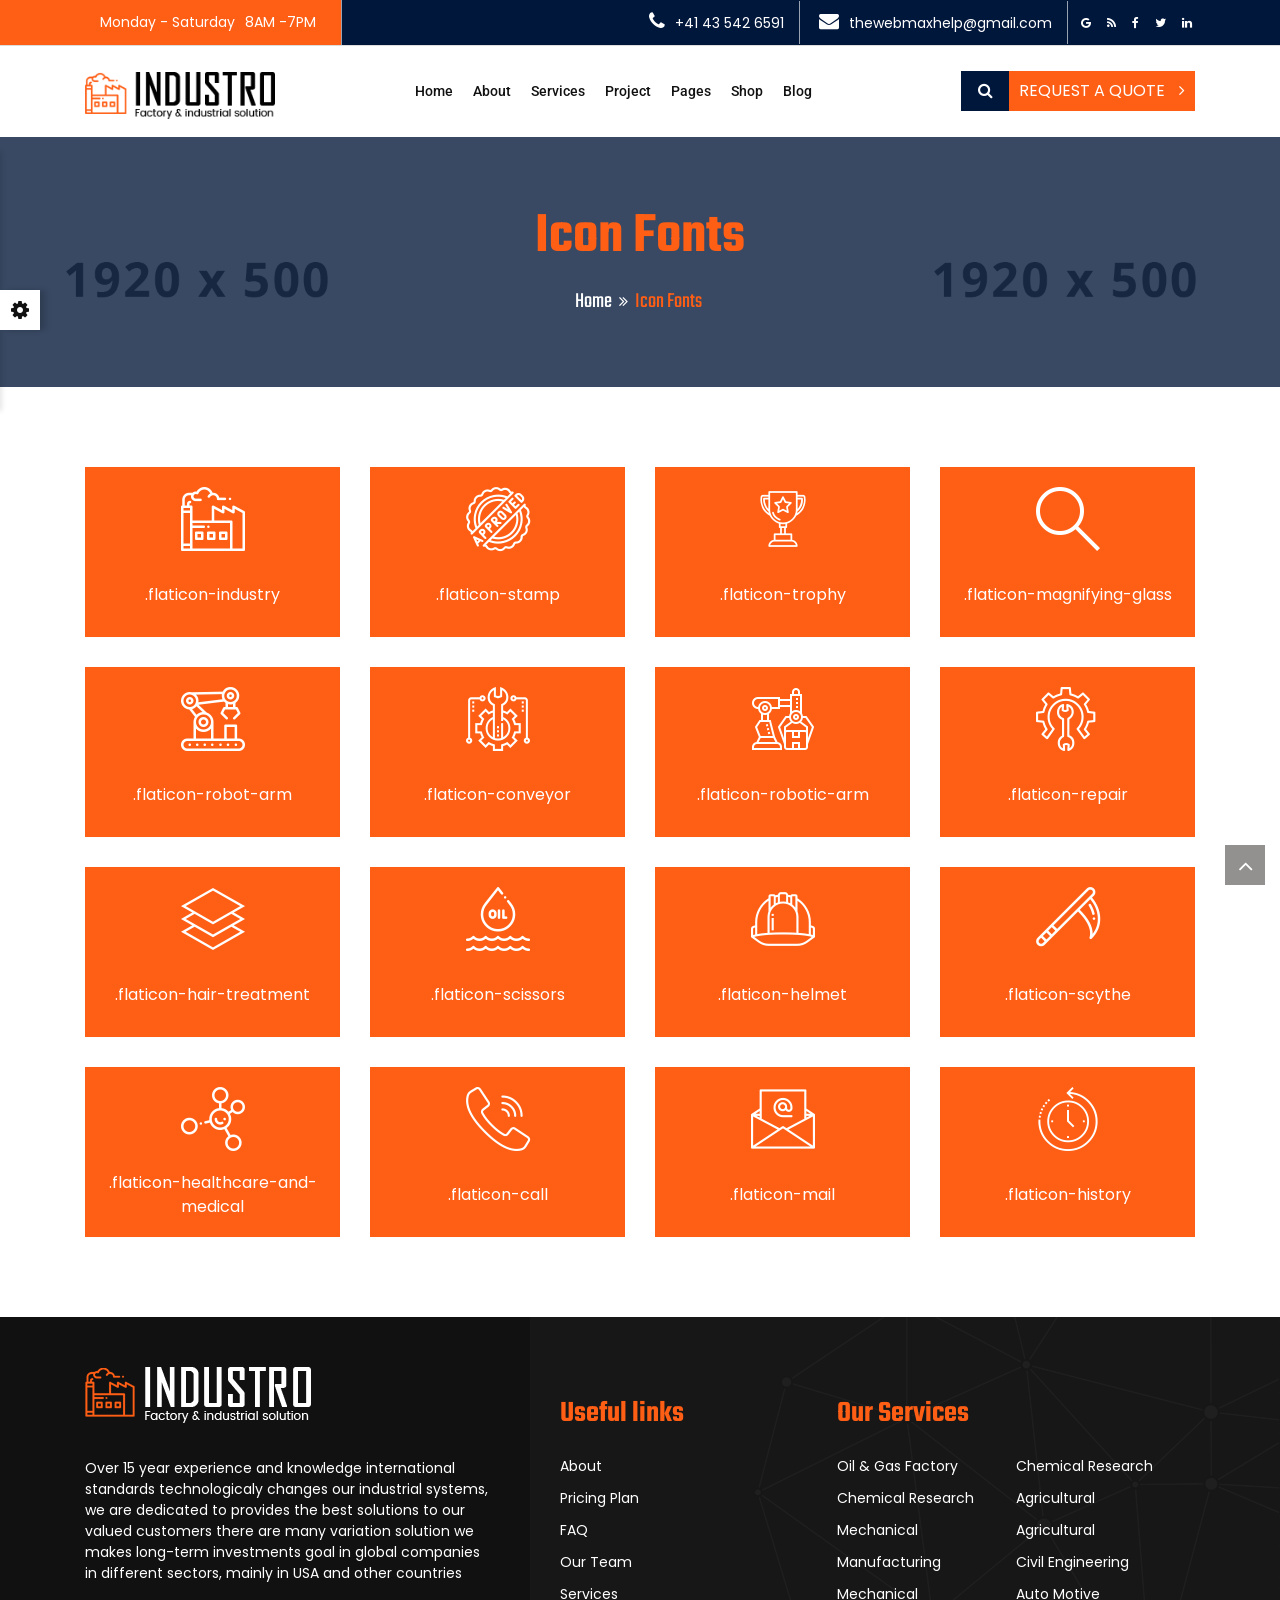
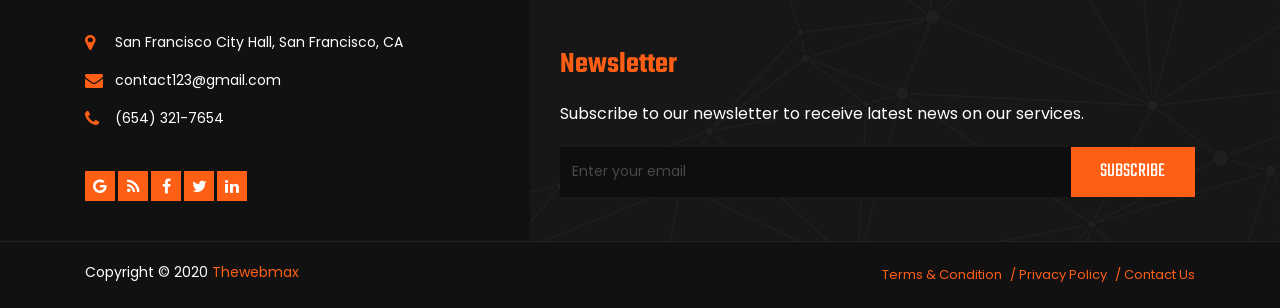
<file: html/icon-font.html>
<!DOCTYPE html>

<html lang="en">

<head>

    <!-- META -->
    <meta charset="utf-8">
    <meta http-equiv="X-UA-Compatible" content="IE=edge">
    <meta name="keywords" content="" />
    <meta name="author" content="" />
    <meta name="robots" content="" />    
    <meta name="description" content="" />
    
    <!-- FAVICONS ICON -->
    <link rel="icon" href="images/favicon.ico" type="image/x-icon" />
    <link rel="shortcut icon" type="image/x-icon" href="images/favicon.png" />
    
    <!-- PAGE TITLE HERE -->
    <title>Industro Template | Icon font</title>
    
    <!-- MOBILE SPECIFIC -->
    <meta name="viewport" content="width=device-width, initial-scale=1">
    
    <!-- BOOTSTRAP STYLE SHEET -->
    <link rel="stylesheet" type="text/css" href="css/bootstrap.min.css">
    <!-- FONTAWESOME STYLE SHEET -->
    <link rel="stylesheet" type="text/css" href="css/fontawesome/css/font-awesome.min.css" />

    <!-- OWL CAROUSEL STYLE SHEET -->
    <link rel="stylesheet" type="text/css" href="css/owl.carousel.min.css">
    <!-- BOOTSTRAP SLECT BOX STYLE SHEET  -->
    <link rel="stylesheet" type="text/css" href="css/bootstrap-select.min.css">    
    <!-- MAGNIFIC POPUP STYLE SHEET -->
    <link rel="stylesheet" type="text/css" href="css/magnific-popup.min.css">
    <!-- LOADER STYLE SHEET -->
    <link rel="stylesheet" type="text/css" href="css/loader.min.css">    
    <!-- MAIN STYLE SHEET -->
    <link rel="stylesheet" type="text/css" href="css/style.css">
        <!-- FLATICON STYLE SHEET -->
    <link rel="stylesheet" type="text/css" href="css/flaticon.min.css">  
    
    <!-- IMAGE POPUP -->
    <link rel="stylesheet" type="text/css" href="css/lc_lightbox.css" />     
    
    <!-- THEME COLOR CHANGE STYLE SHEET -->
    <link rel="stylesheet" class="skin" type="text/css" href="css/skin/skin-1.css">
    <!-- SIDE SWITCHER STYLE SHEET -->
    <link rel="stylesheet" type="text/css" href="css/switcher.css">    
 
     <!-- REVOLUTION SLIDER CSS -->
    <link rel="stylesheet" type="text/css" href="plugins/revolution/revolution/css/settings.css">
    <!-- REVOLUTION NAVIGATION STYLE -->
    <link rel="stylesheet" type="text/css" href="plugins/revolution/revolution/css/navigation.css">
        
    <!-- GOOGLE FONTS -->
    <link href="https://fonts.googleapis.com/css?family=Teko:300,400,500,600,700&display=swap" rel="stylesheet"> 
    <link href="https://fonts.googleapis.com/css?family=Poppins&display=swap" rel="stylesheet">
    <link href="https://fonts.googleapis.com/css?family=Roboto:400,500,700,900&display=swap" rel="stylesheet">   
 
</head>

<body>

    <div class="page-wraper"> 
    
        <!-- HEADER START -->
        <header class="site-header header-style-2 mobile-sider-drawer-menu">
      
            <div class="top-bar site-bg-secondry">
                <div class="container">

                        <div class="d-flex justify-content-between">
                            <div class="wt-topbar-left d-flex flex-wrap align-content-start">
                                <ul class="wt-topbar-info e-p-bx text-white">
                                    <li><span> Monday - Saturday</span><span>8AM -7PM</span></li>
                                </ul>
                            </div>
                            
                            <div class="wt-topbar-right d-flex flex-wrap align-content-center">
                                <ul class="wt-topbar-info-2 e-p-bx text-white">
                                    <li><i class="fa fa-phone"></i>+41 43 542 6591</li>
                                    <li><i class="fa fa-envelope"></i>thewebmaxhelp@gmail.com</li>
                                </ul> 
                
                                <ul class="social-icons">
                                    <li><a href="javascript:void(0);" class="fa fa-google"></a></li>
                                    <li><a href="javascript:void(0);" class="fa fa-rss"></a></li>
                                    <li><a href="javascript:void(0);" class="fa fa-facebook"></a></li>
                                    <li><a href="javascript:void(0);" class="fa fa-twitter"></a></li>
                                    <li><a href="javascript:void(0);" class="fa fa-linkedin"></a></li>
                                </ul> 
                                                                          
                            </div>
                        </div>

                </div>
            </div>  
                       
           <div class="sticky-header main-bar-wraper  navbar-expand-lg">
                <div class="main-bar">                       
                       <div class="container clearfix"> 
                       
                            <div class="logo-header">
                                <div class="logo-header-inner logo-header-one">
                                    <a href="index.html">
                                    <img src="images/logo-dark.png" alt="" />
                                    </a>
                                </div>
                            </div>  
                            
                            <!-- NAV Toggle Button -->
                            <button id="mobile-side-drawer" data-target=".header-nav" data-toggle="collapse" type="button" class="navbar-toggler collapsed">
                                <span class="sr-only">Toggle navigation</span>
                                <span class="icon-bar icon-bar-first"></span>
                                <span class="icon-bar icon-bar-two"></span>
                                <span class="icon-bar icon-bar-three"></span>
                            </button> 
                                                       
                            <div class="extra-nav header-2-nav">
                                <div class="extra-cell">
                                    <div class="header-search">
                                        <a href="javascript:void(0);" class="header-search-icon"><i class="fa fa-search"></i></a>
                                    </div>                                
                                    <div class="header-nav-request">
                                        <a href="#" class="contact-slide-show">Request a Quote <i class="fa fa-angle-right"></i></a>
                                    </div>
                                
                                </div>
                                 
                             </div>                                                                       

                             
                            <!-- MAIN Vav -->
                            <div class="nav-animation header-nav navbar-collapse collapse d-flex justify-content-center">
                        
                                <ul class=" nav navbar-nav">
                                    <li><a href="javascript:;">Home</a>
                                        <ul class="sub-menu">
                                                    <li><a href="index.html">Home Industries</a></li>                                        
                                                    <li><a href="index-2.html">Home Factory</a></li>
                                                    <li><a href="index-3.html">Home Construction</a></li>
                                                    <li><a href="index-4.html">Home Transport</a></li>
                                                    <li><a href="index-5.html">Home Agriculture</a></li>
                                                    <li><a href="index-6.html">Home Solar Energy</a></li>
                                                    <li><a href="index-7.html">Home Oil/Gas Plant</a></li>
                                                    <li><a href="index-8.html">Home Page 8</a></li>
                                                    <li><a href="index-9.html">Home Industries 9</a></li>
                                                    <li><a href="index-10.html">Home Factory 10</a></li>
                                                    <li><a href="index-11.html">Home Construction 11 <span class="new_blink">New</span></a></li>
                                                    <li><a href="index-12.html">Air Conditioning Repair 12 <span class="new_blink">New</span></a></li>                                            
                                        </ul>                                 
                                    </li>
                                    
                                    <li><a href="javascript:;">About</a>
                                        <ul class="sub-menu">
                                            <li><a href="about-1.html">About 1</a></li>                                        
                                            <li><a href="about-2.html">About 2</a></li>
                                        </ul>                                
                                    </li>                                    
                                    <li><a href="javascript:;">Services</a>
                                        <ul class="sub-menu">
                                            <li><a href="services-1.html">Services one</a></li>                                        
                                            <li><a href="services-2.html">Services Two</a></li>
                                            <li><a href="s-agricultural.html">Agricultural Automation</a></li>
                                            <li><a href="s-automotive.html">Automotive Manufacturing</a></li>
                                            <li><a href="s-chemical.html">Chemical Research</a></li>
                                            <li><a href="s-civil.html">Civil Engineering</a></li>
                                            <li><a href="s-mechanical.html">Mechanical Engineering</a></li>
                                            <li><a href="s-oilgas.html">Oil & Gas Engineering</a></li>
                                            <li><a href="s-power-energy.html">Power & Energy Sector</a></li>                                              
                                                                                       
                                        </ul>                                
                                    </li>
                                    <li><a href="javascript:;">Project</a>
                                        <ul class="sub-menu">
                                            <li><a href="project-grid.html">Project Grid</a></li>                                        
                                            <li><a href="project-masonry.html">Project Masonry</a></li>
                                            <li><a href="project-carousel.html">Project Carousel</a></li>
                                            <li><a href="project-detail.html">Project Detail</a>
                                        </ul>                                
                                   </li>
                                    <li>
                                        <a href="javascript:;">Pages</a>
                                        <ul class="sub-menu">
                                            <li><a href="our-prices.html">Pricing Plan</a></li>
                                            <li><a href="icon-font.html">Icon Font</a></li>
                                            <li><a href="team.html">Team</a></li>
                                            <li><a href="team-single.html">Team Single</a></li>                                            
                                            <li><a href="Faq.html">FAQ</a></li>
                                            <li><a href="error-403.html">Error 403</a></li>
                                            <li><a href="error-404.html">Error 404</a></li>
                                            <li><a href="error-405.html">Error 405</a></li> 
                                    		<li><a href="contact-1.html">Contact us</a></li>                                                                                             
                                        </ul>
                                    </li>                                   
                                    <li><a href="javascript:;">Shop</a>
                                        <ul class="sub-menu">
                                            <li><a href="product.html">Shop</a></li>                                        
                                            <li><a href="product-detail.html">Shop Detail</a></li>
                                            <li><a href="shopping-cart.html">Shopping Cart</a></li>
                                            <li><a href="checkout.html">Checkut</a></li>
                                            <li><a href="wish-list.html">Wishlist</a></li>                                            
                                        </ul>                                
                                   </li>                                   
                                    <li><a href="javascript:;">Blog</a>
                                        <ul class="sub-menu">
                                            <li><a href="blog-grid.html">Blog Grid</a></li>                                        
                                            <li><a href="blog-list-sidebar.html">Blog List</a></li>
                                            <li><a href="blog-post-right-sidebar.html">Blog Post</a></li>
                                        </ul>                                
                                    </li>                                                                

                               
                                </ul>
    
                            </div>
                        
                            <!-- SITE Search -->
                            <div id="search-toggle-block">
                                <div id="search"> 
                                    <form role="search" id="searchform" action="/search" method="get" class="radius-xl">
                                        <div class="input-group">
                                            <input class="form-control" value="" name="q" type="search" placeholder="Type to search"/>
                                            <span class="input-group-append"><button type="button" class="search-btn"><i class="fa fa-search"></i></button></span>
                                        </div>   
                                    </form>
                                </div>
                            </div>                                
                            
                        </div>    
                    </div>
                    
            </div>
            
        </header>
        <!-- HEADER END -->
        
        <!-- CONTENT START -->
        <div class="page-content">
        
            <!-- INNER PAGE BANNER -->
            <div class="wt-bnr-inr overlay-wraper bg-center" style="background-image:url(images/banner/1.jpg);">
            	<div class="overlay-main site-bg-secondry opacity-07"></div>
                <div class="container">
                    <div class="wt-bnr-inr-entry">
                    	<div class="banner-title-outer">
                        	<div class="banner-title-name">
                        		<h2 class="site-text-primary">Icon Fonts</h2>
                            </div>
                        </div>
                        <!-- BREADCRUMB ROW -->                            
                        
                            <div>
                                <ul class="wt-breadcrumb breadcrumb-style-2">
                                    <li><a href="javascript:void(0);">Home</a></li>
                                    <li>Icon Fonts</li>
                                </ul>
                            </div>
                        
                        <!-- BREADCRUMB ROW END -->                        
                    </div>
                </div>
            </div>
            <!-- INNER PAGE BANNER END -->
            
            
            <div class="section-full p-t80 p-b50">
                <div class="container">
                    <div class="section-content">
                        <div class="wt-box">
                            <div class="icon-font row d-flex justify-content-center flex-wrap">
                            
                                    <div class="col-md-3 col-sm-6 m-b30">
                                        <div class="icon-font-block"><div class="flat-icon flaticon-industry"></div>
                                        <div class="class-name">.flaticon-industry</div>
                                    </div>
                                    </div>        
                                    
                                    <div class="col-md-3 col-sm-6 m-b30">
                                    <div class="icon-font-block"><div class="flat-icon flaticon-stamp"></div>
                                        <div class="class-name">.flaticon-stamp</div>
                                    </div>        
                                    </div> 
                                      
                                    <div class="col-md-3 col-sm-6 m-b30">
                                    <div class="icon-font-block"><div class="flat-icon flaticon-trophy"></div>
                                        <div class="class-name">.flaticon-trophy</div>
                                    </div>        
                                    </div> 
                                      
                                    <div class="col-md-3 col-sm-6 m-b30">
                                    <div class="icon-font-block"><div class="flat-icon flaticon-magnifying-glass"></div>
                                        <div class="class-name">.flaticon-magnifying-glass</div>
                                    </div>        
                                    </div>   
                                    
                                    <div class="col-md-3 col-sm-6 m-b30">
                                    <div class="icon-font-block"><div class="flat-icon flaticon-robot-arm"></div>
                                        <div class="class-name">.flaticon-robot-arm</div>
                                    </div>        
                                    </div>   
                                    
                                    <div class="col-md-3 col-sm-6 m-b30">
                                    <div class="icon-font-block"><div class="flat-icon flaticon-conveyor"></div>
                                        <div class="class-name">.flaticon-conveyor</div>
                                    </div>        
                                    </div>   
                                    
                                    <div class="col-md-3 col-sm-6 m-b30">
                                    <div class="icon-font-block"><div class="flat-icon flaticon-robotic-arm"></div>
                                        <div class="class-name">.flaticon-robotic-arm</div>
                                    </div>        
                                    </div>   
                                    
                                    <div class="col-md-3 col-sm-6 m-b30">
                                    <div class="icon-font-block"><div class="flat-icon flaticon-repair"></div>
                                        <div class="class-name">.flaticon-repair</div>
                                    </div>        
                                    </div>   
                                    
                                    <div class="col-md-3 col-sm-6 m-b30">
                                    <div class="icon-font-block"><div class="flat-icon flaticon-layers"></div>
                                        <div class="class-name">.flaticon-hair-treatment</div>
                                    </div>        
                                    </div>   
                                    
                                    <div class="col-md-3 col-sm-6 m-b30">
                                    <div class="icon-font-block"><div class="flat-icon flaticon-oil"></div>
                                        <div class="class-name">.flaticon-scissors</div>
                                    </div>        
                                    </div>   
                                    
                                    <div class="col-md-3 col-sm-6 m-b30">
                                    <div class="icon-font-block"><div class="flat-icon flaticon-helmet"></div>
                                        <div class="class-name">.flaticon-helmet</div>
                                    </div>        
                                    </div>   
                                    
                                    <div class="col-md-3 col-sm-6 m-b30">
                                    <div class="icon-font-block"><div class="flat-icon flaticon-scythe"></div>
                                        <div class="class-name">.flaticon-scythe</div>
                                    </div>        
                                    </div>   
                                    
                                    <div class="col-md-3 col-sm-6 m-b30">
                                    <div class="icon-font-block"><div class="flat-icon flaticon-healthcare-and-medical"></div>
                                        <div class="class-name">.flaticon-healthcare-and-medical</div>
                                    </div>        
                                    </div>   
                                    
                                    <div class="col-md-3 col-sm-6 m-b30">
                                    <div class="icon-font-block"><div class="flat-icon flaticon-call"></div>
                                        <div class="class-name">.flaticon-call</div>
                                    </div>        
                                    </div>   
                                    
                                    <div class="col-md-3 col-sm-6 m-b30">
                                    <div class="icon-font-block"><div class="flat-icon flaticon-mail"></div>
                                        <div class="class-name">.flaticon-mail</div>
                                    </div>        
                                    </div>   
                                    
                                    <div class="col-md-3 col-sm-6 m-b30">
                                    <div class="icon-font-block"><div class="flat-icon flaticon-history"></div>
                                        <div class="class-name">.flaticon-history</div>
                                    </div>        
                                    </div>   
                                    
                                </div>
                        </div>
                    </div>
                </div>
            </div> 
               
        </div> 
        <!-- CONTENT END -->
        
        <!-- FOOTER START -->
        <footer class="site-footer footer-large footer-dark text-white footer-style1" >

        
            <!-- FOOTER BLOCKES START -->  
            <div class="footer-top bg-no-repeat bg-bottom-right" style="background-image:url(images/background/footer-bg.png)">
                <div class="container">
                    <div class="row">
                    
                        <div class="col-lg-5 col-md-12 col-sm-12"> 
                        	<div class="footer-h-left"> 
                                <div class="widget widget_about">
                                    <div class="logo-footer clearfix">
                                        <a href="index.html"><img src="images/logo-light.png" alt="" ></a>
                                    </div>
                                    <p>Over 15 year experience and knowledge international standards technologicaly changes our industrial systems, we are dedicated to provides the best solutions to our valued customers there are many variation solution we makes long-term investments goal in global companies in different sectors, mainly in USA and other countries</p>
                                 </div>
                                <div class="widget recent-posts-entry">
                                   <ul class="widget_address"> 
                                        <li><i class="fa fa-map-marker"></i>San Francisco City Hall, San Francisco, CA</li>
                                        <li><i class="fa fa-envelope"></i>contact123@gmail.com</li>
                                        <li> <i class="fa fa-phone"></i>(654) 321-7654 </li>
                                    </ul>  
                                </div>
                                <ul class="social-icons  wt-social-links footer-social-icon">
                                    <li><a href="javascript:void(0);" class="fa fa-google"></a></li>
                                    <li><a href="javascript:void(0);" class="fa fa-rss"></a></li>
                                    <li><a href="javascript:void(0);" class="fa fa-facebook"></a></li>
                                    <li><a href="javascript:void(0);" class="fa fa-twitter"></a></li>
                                    <li><a href="javascript:void(0);" class="fa fa-linkedin"></a></li>
                                </ul> 
                            </div>                              
                            
                        </div> 

						<div class="col-lg-7 col-md-12 col-sm-12">
                        	<div class="row footer-h-right">
                            	<div class="col-lg-5 col-md-4">
                                    <div class="widget widget_services">
                                        <h3 class="widget-title">Useful links</h3>
                                        <ul>
                                            <li><a href="about-1.html">About</a></li>
                                            <li><a href="our-prices.html">Pricing Plan </a></li>
                                            <li><a href="Faq.html">FAQ</a></li>
                                            <li><a href="team-single.html">Our Team </a></li>
                                            <li><a href="services-1.html">Services </a></li>
                                        </ul>
                                    </div>
                            	</div>

                            	<div class="col-lg-7 col-md-8">
                                    <div class="widget widget_services">
                                        <h3 class="widget-title">Our Services</h3>
                                        <ul>
                                            <li><a href="s-oilgas.html">Oil & Gas Factory</a><a href="s-chemical.html">Chemical Research</a></li>
                                            <li><a href="s-chemical.html">Chemical Research</a><a href="s-agricultural.html">Agricultural</a></li>
                                            <li><a href="s-mechanical.html">Mechanical</a><a href="s-agricultural.html">Agricultural </a></li>
                                            <li><a href="s-civil.html">Manufacturing</a><a href="s-civil.html">Civil Engineering</a></li>
                                            <li><a href="s-automotive.html">Mechanical </a><a href="s-automotive.html">Auto Motive  </a></li>
                                        </ul>
                                    </div>
                            	</div>                                
                            
                            </div>
                            
                            <div class="widget widget_newsletter">
                                <h3 class="widget-title">Newsletter</h3>
                                	<p>Subscribe to our newsletter to receive latest news on our services.</p>
                                    <div class="newsletter-input">
                                      <div class="input-group">
                                        <input id="email" type="text" class="form-control" name="email" placeholder="Enter your email">
                                        <div class="input-group-append">
                                          <button type="submit" class="input-group-text nl-search-btn text-black site-bg-primary title-style-2">Subscribe</button>
                                        </div>
                                      </div>
                                    </div>
                            </div>
                            
                        </div> 

                    </div>
                </div>
            </div>
            <!-- FOOTER COPYRIGHT -->
            
            <div class="footer-bottom">
              <div class="container">
                <div class="wt-footer-bot-left d-flex justify-content-between">
                    <span class="copyrights-text">Copyright © 2020 <span class="site-text-primary">Thewebmax</span></span>
                    <ul class="copyrights-nav"> 
                        <li><a href="javascript:void(0);">Terms  &amp; Condition</a></li>
                        <li><a href="javascript:void(0);">Privacy Policy</a></li>
                        <li><a href="contact-1.html">Contact Us</a></li>
                    </ul>     
                </div>
              </div>   
            </div>   


        </footer>
        <!-- FOOTER END -->
        
        <!-- Get In Touch -->                            
        <div class="contact-slide-hide bg-cover bg-no-repeat" style="background-image:url(images/background/bg-7.jpg)"> 
            <div class="contact-nav">
                 <a href="javascript:void(0)" class="contact_close">&times;</a>
                 <div class="contact-nav-form">
                    <div class="contact-nav-info bg-white p-a30 bg-center bg-no-repeat" style="background-image:url(images/background/bg-map2.png);">
                    	<div class="row">
                        	<div class="col-lg-4 col-md-4">
                            	<div class="contact-nav-media-section">
                                	<div class="contact-nav-media">
                                    	<img src="images/self-pic.png" alt="">
                                    </div>
                                </div>
                            </div>
                            <div class="col-lg-8 col-md-8">
                                <form class="cons-contact-form" method="post" action="form-handler2.php">
                                    <div class="m-b30">
                                        <!-- TITLE START -->
                                         <h2 class="m-b30">Get In Touch</h2>
                                        <!-- TITLE END --> 
                                            <div class="row">
                                               <div class="col-md-6 col-sm-6">
                                                    <div class="form-group">
                                                        <input name="username" type="text" required class="form-control" placeholder="Name">
                                                    </div>
                                                </div>
                                                
                                                <div class="col-md-6 col-sm-6">
                                                    <div class="form-group">
                                                       <input name="email" type="text" class="form-control" required placeholder="Email">
                                                    </div>
                                                </div>
                                                
                                                <div class="col-md-6 col-sm-6">
                                                    <div class="form-group">
                                                        <input name="phone" type="text" class="form-control" required placeholder="Phone">
                                                     </div>
                                                </div>
                                                
                                                <div class="col-md-6 col-sm-6">
                                                    <div class="form-group">
                                                         <input name="subject" type="text" class="form-control" required placeholder="Subject">
                                                     </div>
                                                </div>
                                                
                                                <div class="col-md-12">
                                                    <div class="form-group">
                                                       <textarea name="message" class="form-control" rows="4" placeholder="Message"></textarea>
                                                     </div>
                                                </div>
                                                
                                               <div class="col-md-12">
                                                    <button type="submit" class="site-button site-btn-effect">Submit Now</button>
                                                </div>
                                                
                                            </div>
                                    </div>
                                </form>
                                <div class="contact-nav-inner text-black">
                                    <!-- TITLE START -->
                                    <h2 class="m-b30">Contact Info</h2>
                                    <!-- TITLE END -->
                                        <div class="row">
                                            <div class="col-lg-4 col-md-12">
                                                <div class="wt-icon-box-wraper left icon-shake-outer">
                                                    <div class="icon-content">
                                                        <h4 class="m-t0">Phone number</h4>
                                                        <p>(456) 789 10 12</p>
                                                        <p>(456) 789 10 15</p>
                                                    </div>
                                                </div>
                                            </div>
                                            <div class="col-lg-4 col-md-12">
                                                <div class="wt-icon-box-wraper left icon-shake-outer">
                                                    <div class="icon-content">
                                                        <h4 class="m-t0">Email address</h4>
                                                        <p>demo@gmail.com</p>
                                                        <p>indusinfo@gmail.com</p>
                                                    </div>
                                                </div>
                                            </div>    
                                            <div class="col-lg-4 col-md-12">
                                                <div class="wt-icon-box-wraper left icon-shake-outer">
                                                    <div class="icon-content">
                                                        <h4 class="m-t0">Address info</h4>
                                                        <p>1363-1385 Sunset Blvd Los Angeles</p>
                                                    </div>
                                                </div>
                                            </div>
                                      </div>
                                </div>
                            </div>
                        </div>
                    </div>
                                                                                        
                 </div>
            </div> 
        </div>     
        
        <!-- BUTTON TOP START -->
		<button class="scroltop"><span class="fa fa-angle-up  relative" id="btn-vibrate"></span></button>
        
    </div>

<!-- LOADING AREA START ===== -->
<div class="loading-area">
    <div class="loading-box"></div>
    <div class="loading-pic">
    
        <div class="loader">
            <span class="block-1"></span>
            <span class="block-2"></span>
            <span class="block-3"></span>
            <span class="block-4"></span>
            <span class="block-5"></span>
            <span class="block-6"></span>
            <span class="block-7"></span>
            <span class="block-8"></span>
            <span class="block-9"></span>
            <span class="block-10"></span>
            <span class="block-11"></span>
            <span class="block-12"></span>
            <span class="block-13"></span>
            <span class="block-14"></span>
            <span class="block-15"></span>
            <span class="block-16"></span>
        </div>
    </div>
</div>
<!-- LOADING AREA  END ====== -->

<!-- JAVASCRIPT  FILES ========================================= --> 
<script  src="js/jquery-2.2.0.min.js"></script><!-- JQUERY.MIN JS -->
<script  src="js/popper.min.js"></script><!-- POPPER.MIN JS -->
<script  src="js/bootstrap.min.js"></script><!-- BOOTSTRAP.MIN JS -->
<script  src="js/bootstrap-select.min.js"></script><!-- Form js -->
<script  src="js/magnific-popup.min.js"></script><!-- MAGNIFIC-POPUP JS -->
<script  src="js/waypoints.min.js"></script><!-- WAYPOINTS JS -->
<script  src="js/counterup.min.js"></script><!-- COUNTERUP JS -->
<script  src="js/waypoints-sticky.min.js"></script><!-- STICKY HEADER -->
<script  src="js/isotope.pkgd.min.js"></script><!-- MASONRY  -->
<script  src="js/owl.carousel.min.js"></script><!-- OWL  SLIDER  -->
<script  src="js/stellar.min.js"></script><!-- PARALLAX BG IMAGE   -->
<script  src="js/theia-sticky-sidebar.js"></script><!-- STICKY SIDEBAR  -->
<script  src="js/jquery.bootstrap-touchspin.js"></script><!-- FORM JS -->
<script  src="js/custom.js"></script><!-- CUSTOM FUCTIONS  -->
<script  src="js/lc_lightbox.lite.js" ></script><!-- IMAGE POPUP -->
<script  src="js/switcher.js"></script><!-- SHORTCODE FUCTIONS  -->

<!-- STYLE SWITCHER  ======= --> 
<div class="styleswitcher">

    <div class="switcher-btn-bx">
        <a class="switch-btn">
            <span class="fa fa-cog fa-spin"></span>
        </a>
    </div>
    
    <div class="styleswitcher-inner">
    
        <h6 class="switcher-title">Color Skin</h6>
        <ul class="color-skins">
            <li><a class="theme-skin skin-1" href="?theme=css/skin/skin-1"></a></li>
            <li><a class="theme-skin skin-2" href="?theme=css/skin/skin-2"></a></li>
            <li><a class="theme-skin skin-3" href="?theme=css/skin/skin-3"></a></li>
            <li><a class="theme-skin skin-4" href="?theme=css/skin/skin-4"></a></li>
            <li><a class="theme-skin skin-5" href="?theme=css/skin/skin-5"></a></li>
            <li><a class="theme-skin skin-6" href="?theme=css/skin/skin-6"></a></li>
            <li><a class="theme-skin skin-7" href="?theme=css/skin/skin-7"></a></li>
            <li><a class="theme-skin skin-8" href="?theme=css/skin/skin-8"></a></li>
            <li><a class="theme-skin skin-9" href="?theme=css/skin/skin-9"></a></li>
            <li><a class="theme-skin skin-10" href="?theme=css/skin/skin-10"></a></li>
            <li><a class="theme-skin skin-11" href="?theme=css/skin/skin-11"></a></li>
            <li><a class="theme-skin skin-12" href="?theme=css/skin/skin-12"></a></li>
        </ul>           
        
    </div>    
</div>
<!-- STYLE SWITCHER END ==== -->


</body>

</html>
</file>
<file: html/css/loader.min.css>
.loader {
	height: 58px;
	left: 50%;
	position: absolute;
	transform: translateX(-50%) translateY(-50%);
		-o-transform: translateX(-50%) translateY(-50%);
		-ms-transform: translateX(-50%) translateY(-50%);
		-webkit-transform: translateX(-50%) translateY(-50%);
		-moz-transform: translateX(-50%) translateY(-50%);
	width: 58px;
}
.loader span {
	background: rgb(255,95,21);
	display: block;
	height: 12px;
	opacity: 0;
	position: absolute;
	width: 12px;
	animation: load 4.6s ease-in-out infinite;
		-o-animation: load 4.6s ease-in-out infinite;
		-ms-animation: load 4.6s ease-in-out infinite;
		-webkit-animation: load 4.6s ease-in-out infinite;
		-moz-animation: load 4.6s ease-in-out infinite;
}
.loader span.block-1 {
	animation-delay: 1.06s;
		-o-animation-delay: 1.06s;
		-ms-animation-delay: 1.06s;
		-webkit-animation-delay: 1.06s;
		-moz-animation-delay: 1.06s;
	left: 0px;
	top: 0px;
}
.loader span.block-2 {
	animation-delay: 0.97s;
		-o-animation-delay: 0.97s;
		-ms-animation-delay: 0.97s;
		-webkit-animation-delay: 0.97s;
		-moz-animation-delay: 0.97s;
	left: 16px;
	top: 0px;
}
.loader span.block-3 {
	animation-delay: 0.87s;
		-o-animation-delay: 0.87s;
		-ms-animation-delay: 0.87s;
		-webkit-animation-delay: 0.87s;
		-moz-animation-delay: 0.87s;
	left: 31px;
	top: 0px;
}
.loader span.block-4 {
	animation-delay: 0.78s;
		-o-animation-delay: 0.78s;
		-ms-animation-delay: 0.78s;
		-webkit-animation-delay: 0.78s;
		-moz-animation-delay: 0.78s;
	left: 47px;
	top: 0px;
}
.loader span.block-5 {
	animation-delay: 0.69s;
		-o-animation-delay: 0.69s;
		-ms-animation-delay: 0.69s;
		-webkit-animation-delay: 0.69s;
		-moz-animation-delay: 0.69s;
	left: 0px;
	top: 16px;
}
.loader span.block-6 {
	animation-delay: 0.6s;
		-o-animation-delay: 0.6s;
		-ms-animation-delay: 0.6s;
		-webkit-animation-delay: 0.6s;
		-moz-animation-delay: 0.6s;
	left: 16px;
	top: 16px;
}
.loader span.block-7 {
	animation-delay: 0.51s;
		-o-animation-delay: 0.51s;
		-ms-animation-delay: 0.51s;
		-webkit-animation-delay: 0.51s;
		-moz-animation-delay: 0.51s;
	left: 31px;
	top: 16px;
}
.loader span.block-8 {
	animation-delay: 0.41s;
		-o-animation-delay: 0.41s;
		-ms-animation-delay: 0.41s;
		-webkit-animation-delay: 0.41s;
		-moz-animation-delay: 0.41s;
	left: 47px;
	top: 16px;
}
.loader span.block-9 {
	animation-delay: 0.32s;
		-o-animation-delay: 0.32s;
		-ms-animation-delay: 0.32s;
		-webkit-animation-delay: 0.32s;
		-moz-animation-delay: 0.32s;
	left: 0px;
	top: 31px;
}
.loader span.block-10 {
	animation-delay: 0.23s;
		-o-animation-delay: 0.23s;
		-ms-animation-delay: 0.23s;
		-webkit-animation-delay: 0.23s;
		-moz-animation-delay: 0.23s;
	left: 16px;
	top: 31px;
}
.loader span.block-11 {
	animation-delay: 0.14s;
		-o-animation-delay: 0.14s;
		-ms-animation-delay: 0.14s;
		-webkit-animation-delay: 0.14s;
		-moz-animation-delay: 0.14s;
	left: 31px;
	top: 31px;
}
.loader span.block-12 {
	animation-delay: 0.05s;
		-o-animation-delay: 0.05s;
		-ms-animation-delay: 0.05s;
		-webkit-animation-delay: 0.05s;
		-moz-animation-delay: 0.05s;
	left: 47px;
	top: 31px;
}
.loader span.block-13 {
	animation-delay: -0.05s;
		-o-animation-delay: -0.05s;
		-ms-animation-delay: -0.05s;
		-webkit-animation-delay: -0.05s;
		-moz-animation-delay: -0.05s;
	left: 0px;
	top: 47px;
}
.loader span.block-14 {
	animation-delay: -0.14s;
		-o-animation-delay: -0.14s;
		-ms-animation-delay: -0.14s;
		-webkit-animation-delay: -0.14s;
		-moz-animation-delay: -0.14s;
	left: 16px;
	top: 47px;
}
.loader span.block-15 {
	animation-delay: -0.23s;
		-o-animation-delay: -0.23s;
		-ms-animation-delay: -0.23s;
		-webkit-animation-delay: -0.23s;
		-moz-animation-delay: -0.23s;
	left: 31px;
	top: 47px;
}
.loader span.block-16 {
	animation-delay: -0.32s;
		-o-animation-delay: -0.32s;
		-ms-animation-delay: -0.32s;
		-webkit-animation-delay: -0.32s;
		-moz-animation-delay: -0.32s;
	left: 47px;
	top: 47px;
}




@keyframes load {
	0% {
		opacity: 0;
		transform: translateY(-97px);
	}
	15% {
		opacity: 0;
		transform: translateY(-97px);
	}
	30% {
		opacity: 1;
		transform: translateY(0);
	}
	70% {
		opacity: 1;
		transform: translateY(0);
	}
	85% {
		opacity: 0;
		transform: translateY(97px);
	}
	100% {
		opacity: 0;
		transform: translateY(97px);
	}
}

@-o-keyframes load {
	0% {
		opacity: 0;
		-o-transform: translateY(-97px);
	}
	15% {
		opacity: 0;
		-o-transform: translateY(-97px);
	}
	30% {
		opacity: 1;
		-o-transform: translateY(0);
	}
	70% {
		opacity: 1;
		-o-transform: translateY(0);
	}
	85% {
		opacity: 0;
		-o-transform: translateY(97px);
	}
	100% {
		opacity: 0;
		-o-transform: translateY(97px);
	}
}

@-ms-keyframes load {
	0% {
		opacity: 0;
		-ms-transform: translateY(-97px);
	}
	15% {
		opacity: 0;
		-ms-transform: translateY(-97px);
	}
	30% {
		opacity: 1;
		-ms-transform: translateY(0);
	}
	70% {
		opacity: 1;
		-ms-transform: translateY(0);
	}
	85% {
		opacity: 0;
		-ms-transform: translateY(97px);
	}
	100% {
		opacity: 0;
		-ms-transform: translateY(97px);
	}
}

@-webkit-keyframes load {
	0% {
		opacity: 0;
		-webkit-transform: translateY(-97px);
	}
	15% {
		opacity: 0;
		-webkit-transform: translateY(-97px);
	}
	30% {
		opacity: 1;
		-webkit-transform: translateY(0);
	}
	70% {
		opacity: 1;
		-webkit-transform: translateY(0);
	}
	85% {
		opacity: 0;
		-webkit-transform: translateY(97px);
	}
	100% {
		opacity: 0;
		-webkit-transform: translateY(97px);
	}
}

@-moz-keyframes load {
	0% {
		opacity: 0;
		-moz-transform: translateY(-97px);
	}
	15% {
		opacity: 0;
		-moz-transform: translateY(-97px);
	}
	30% {
		opacity: 1;
		-moz-transform: translateY(0);
	}
	70% {
		opacity: 1;
		-moz-transform: translateY(0);
	}
	85% {
		opacity: 0;
		-moz-transform: translateY(97px);
	}
	100% {
		opacity: 0;
		-moz-transform: translateY(97px);
	}
}
</file>
